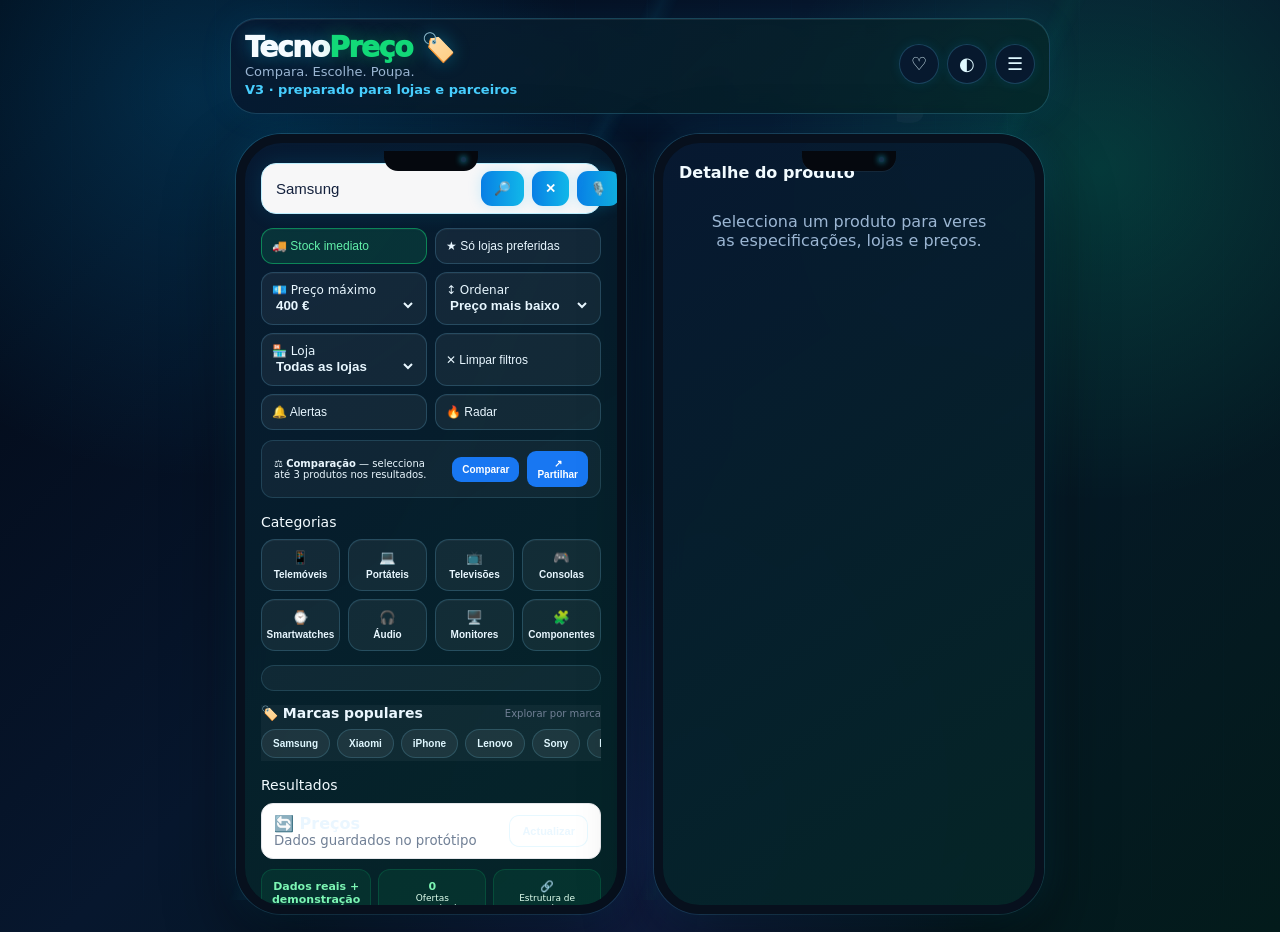
<file: Index.html>
<!doctype html>
<html lang="pt-PT">
<head>
<meta name="description" content="TecnoPreço — compara preços de tecnologia em Portugal e encontra as melhores oportunidades em smartphones, computadores, gaming, áudio e acessórios.">
<meta name="robots" content="index,follow,max-image-preview:large">
<meta name="author" content="TecnoPreço">
<meta property="og:type" content="website">
<meta property="og:title" content="TecnoPreço — Comparador de preços de tecnologia">
<meta property="og:description" content="Compara preços de tecnologia em Portugal e encontra as melhores oportunidades.">
<meta name="twitter:card" content="summary">
<link rel="canonical" href="https://www.tecnopreco.pt/">
<script type="application/ld+json">{"@context":"https://schema.org","@type":"WebSite","name":"TecnoPreço","url":"https://www.tecnopreco.pt/","description":"Comparador de preços de tecnologia em Portugal","potentialAction":{"@type":"SearchAction","target":"https://www.tecnopreco.pt/?q={search_term_string}","query-input":"required name=search_term_string"}}</script>

<meta charset="utf-8"><meta name="viewport" content="width=device-width,initial-scale=1">
<title>TecnoPreço — Comparador V3</title>
<style>
*{box-sizing:border-box}body{margin:0;font-family:Inter,system-ui,-apple-system,Segoe UI,sans-serif;color:#14213d;background:linear-gradient(135deg,#eef6ff,#fff1f7 55%,#effff8);padding:18px}.app{max-width:1180px;margin:auto}.top{display:flex;align-items:center;justify-content:space-between;margin-bottom:14px}.logo{font-size:28px;font-weight:950;letter-spacing:-1.2px}.logo span{color:#16a05d}.tag{color:#64748b;font-size:13px}.actions{display:flex;gap:8px}.round{width:40px;height:40px;border:1px solid #e4e9f1;background:#fff;border-radius:50%;cursor:pointer;font-size:18px}.layout{display:grid;grid-template-columns:minmax(0,1fr) minmax(0,1fr);gap:18px}.panel{background:#fff;border:1px solid #e6eaf0;border-radius:28px;padding:20px;box-shadow:0 18px 50px #253a5d18;min-height:720px}.search{display:flex;gap:8px;border:1px solid #dfe5ee;border-radius:15px;padding:7px;margin-bottom:14px}.search{position:relative}.search input{flex:1;border:0;outline:0;font-size:15px;padding:7px}.suggestions{position:absolute;left:7px;right:58px;top:55px;background:#fff;border:1px solid #dfe5ee;border-radius:12px;box-shadow:0 12px 30px #20365c20;z-index:20;overflow:hidden;display:none}.suggestion{display:flex;align-items:center;gap:8px;padding:9px 11px;border-bottom:1px solid #edf0f4;cursor:pointer;font-size:11px}.suggestion:last-child{border-bottom:0}.suggestion:hover{background:#f5f8ff}.suggestion-icon{font-size:18px}.suggestion small{display:block;color:#718096;font-size:9px;margin-top:2px}.btn{border:0;border-radius:11px;padding:10px 13px;background:linear-gradient(90deg,#1877f2,#685df7);color:#fff;font-weight:800;cursor:pointer}.section-title{font-size:14px;margin:16px 0 9px}.filters{display:grid;grid-template-columns:1fr 1fr;gap:8px}.filter{border:1px solid #e3e8ef;background:#fff;border-radius:12px;padding:10px;text-align:left;cursor:pointer;font-size:12px}.filter.active{background:#ecf8f2;border-color:#a8e2c4;color:#087b4a}.filter select{width:100%;border:0;background:transparent;font-weight:700;color:#26364e;outline:0}.cats{display:grid;grid-template-columns:repeat(4,1fr);gap:8px}.cat{border:1px solid #e6eaf0;background:#fff;border-radius:14px;padding:10px 4px;cursor:pointer;color:#30425f}.cat b{display:block;font-size:10px;margin-top:4px}.cat:hover,.product:hover{transform:translateY(-1px);box-shadow:0 7px 20px #22385c12}.results-head{display:flex;justify-content:space-between;align-items:center;margin-top:16px}.count{font-size:12px;color:#66758d}.results{display:grid;gap:9px;margin-top:9px}.product{width:100%;display:grid;grid-template-columns:64px 1fr 32px;gap:10px;border:1px solid #e9edf3;background:#fff;border-radius:15px;padding:9px;cursor:pointer;text-align:left;transition:.15s}.pic{display:grid;place-items:center;background:linear-gradient(145deg,#eaf3ff,#fff0f7);border-radius:11px;font-size:30px;min-height:64px}.name{font-weight:900;font-size:13px}.price{font-size:18px;font-weight:950;margin-top:4px}.store{font-size:10px;color:#718096;margin-top:3px}.badge{display:inline-block;margin-top:5px;background:#dff8ec;color:#087c4b;border-radius:99px;padding:3px 7px;font-size:8px;font-weight:900}.heart{font-size:21px;color:#8090a7;align-self:start}.heart.on{color:#e33c69}.empty{padding:30px;text-align:center;color:#718096}.detail-top{display:flex;gap:8px;align-items:center}.back{border:0;background:#f3f6fa;border-radius:10px;padding:9px;cursor:pointer}.hero{background:linear-gradient(135deg,#e9f4ff,#fff0f7);border-radius:20px;padding:20px;text-align:center;margin-top:10px}.phone{font-size:86px}.hero h2{margin:5px 0;font-size:22px}.rating{margin-top:7px}.stars{color:#f2ad00}.specs{display:grid;grid-template-columns:1fr 1fr;gap:8px}.spec{background:#f7f9fc;border-radius:12px;padding:10px;font-size:10px}.spec strong{display:block;font-size:13px;margin-top:3px}.shops{border:1px solid #e8ecf1;border-radius:14px;overflow:hidden}.shop{display:grid;grid-template-columns:1.3fr .8fr .7fr;align-items:center;padding:10px;border-bottom:1px solid #e8ecf1;font-size:11px}.shop:last-child{border:0}.shop strong{font-size:13px}.shop button{justify-self:end;border:0;border-radius:9px;padding:7px 9px;background:#147af3;color:#fff;font-weight:800;cursor:pointer;font-size:10px}.notice{margin-top:12px;display:grid;grid-template-columns:repeat(3,1fr);gap:7px}.notice div{border-radius:12px;padding:10px;text-align:center;font-size:9px;background:#f1fbf6}.notice b{display:block;font-size:11px}.toast{position:fixed;bottom:20px;left:50%;transform:translateX(-50%);background:#16233a;color:#fff;padding:11px 15px;border-radius:12px;font-size:12px;display:none;z-index:5} .market-note{margin:10px 0;padding:9px 11px;border-radius:10px;background:#eef5ff;color:#24507f;font-size:11px;font-weight:700}.product-actions{display:flex;gap:8px;flex-wrap:wrap;margin-top:10px}.primary-shop{display:inline-block;text-decoration:none;border-radius:10px;padding:9px 12px;background:#147af3;color:#fff;font-weight:900;font-size:11px}.secondary{border:1px solid #dce4ee;background:#fff;color:#26364e;border-radius:10px;padding:9px 12px;font-weight:800;font-size:11px;cursor:pointer}.history{margin-top:14px;border:1px solid #e8ecf1;border-radius:14px;padding:12px;background:#fbfcfe}.history b{font-size:12px}.history p{margin:5px 0 0;color:#718096;font-size:10px;line-height:1.4}
.price-chart{margin-top:10px;height:120px;border:1px solid #e8ecf1;border-radius:10px;padding:10px;display:flex;align-items:flex-end;gap:7px;background:#fff}
.price-bar{flex:1;min-width:8px;border-radius:6px 6px 2px 2px;background:linear-gradient(180deg,#1877f2,#685df7);position:relative}
.price-bar span{position:absolute;bottom:calc(100% + 4px);left:50%;transform:translateX(-50%);font-size:8px;white-space:nowrap;color:#53627a}
.price-chart-label{font-size:9px;color:#718096;margin-top:5px;text-align:center}
.alert-box{margin-top:10px;border:1px solid #dce8ff;border-radius:12px;padding:11px;background:#f6f9ff}
.alert-row{display:flex;gap:7px;margin-top:8px}.alert-row input{flex:1;border:1px solid #dbe2ec;border-radius:9px;padding:8px;font-size:11px;min-width:0}.alert-row button{border:0;border-radius:9px;background:#1877f2;color:#fff;font-weight:800;padding:8px 10px;cursor:pointer;font-size:10px}
.product-image{height:150px;border-radius:18px;background:linear-gradient(135deg,#eef5ff,#f8f2ff);display:flex;align-items:center;justify-content:center;position:relative;margin-bottom:10px;border:1px solid #e6eaf0}.product-image .big-icon{font-size:68px;filter:drop-shadow(0 8px 10px #1b31531c)}
.brand-chips{display:flex;flex-wrap:wrap;gap:7px}.brand-chip{border:1px solid #e0e6ef;background:#f8fafc;border-radius:999px;padding:8px 11px;color:#30425f;font-weight:800;font-size:10px;cursor:pointer}.brand-chip:hover{background:#eef5ff;border-color:#bcd5ff;color:#1769d2}.search-suggestion{margin:-6px 0 10px;color:#718096;font-size:10px}.search-suggestion b{color:#1877f2}.offer-best{background:#ecf8f2}.offer-type{display:block;font-size:9px;color:#718096;margin-top:2px}.price-change{display:inline-block;margin-top:5px;padding:4px 7px;border-radius:8px;font-size:10px;font-weight:900}.price-down{background:#eaf8f0;color:#087b4a}.price-up{background:#fff1f1;color:#c33}.price-same{background:#f2f5f8;color:#66758d}.deal-badge{display:inline-block;margin-top:5px;padding:4px 7px;border-radius:8px;background:#fff7df;color:#8a6500;font-size:10px;font-weight:900}.savings{margin-top:10px;border:1px solid #bfe7d0;border-radius:12px;padding:10px;background:#f0fbf5;display:flex;flex-direction:column;gap:3px}.savings b{font-size:12px;color:#087b4a}.savings span{font-size:10px;color:#617286}.shop-link{justify-self:end;display:inline-block;text-decoration:none;border-radius:9px;padding:7px 9px;background:#147af3;color:#fff;font-weight:800;font-size:10px}.mobile-only{display:none}
@media(max-width:800px){body{padding:10px}.layout{grid-template-columns:1fr}.panel{min-height:auto;border-radius:22px}.detail-panel{display:none}.mobile-only{display:block}.cats{grid-template-columns:repeat(4,1fr)}.top .tag{display:none}}
.price-down,.price-up,.price-same{margin:10px 0;padding:10px 11px;border-radius:11px;font-size:11px;font-weight:900}.price-down{background:#ecf8f2;color:#087b4a;border:1px solid #b7e5cb}.price-up{background:#fff4f4;color:#b42318;border:1px solid #f0caca}.price-same{background:#f5f7fa;color:#64748b;border:1px solid #e2e7ee}

.home-block{margin:14px 0 2px}.home-head{display:flex;justify-content:space-between;align-items:center;margin-bottom:8px}.home-head b{font-size:14px}.home-head span{font-size:10px;color:#718096}.home-grid{display:grid;grid-template-columns:repeat(2,1fr);gap:8px}.home-card{border:1px solid #e6eaf0;border-radius:14px;background:#fff;padding:10px;text-align:left;cursor:pointer;min-width:0}.home-card:hover{transform:translateY(-1px);box-shadow:0 7px 20px #22385c12}.home-card .hc-icon{font-size:25px;float:left;margin-right:8px}.home-card strong{display:block;font-size:11px;white-space:nowrap;overflow:hidden;text-overflow:ellipsis}.home-card small{display:block;color:#718096;font-size:9px;margin-top:3px}.home-card .hc-price{font-size:13px;font-weight:900;margin-top:6px}.brand-row{display:flex;gap:7px;overflow:auto;padding-bottom:3px}.brand-chip{border:1px solid #e3e8ef;background:#fff;border-radius:20px;padding:8px 11px;white-space:nowrap;font-size:10px;font-weight:800;cursor:pointer}.brand-chip:hover{background:#f4f8ff}
.compare-bar{display:flex;justify-content:space-between;gap:8px;align-items:center;margin:10px 0;padding:10px 12px;border:1px solid #dbe7ff;border-radius:12px;background:#f6f9ff;font-size:10px}.compare-bar button{border:0;border-radius:9px;background:#1877f2;color:#fff;padding:7px 10px;font-weight:800;font-size:10px;cursor:pointer}.compare-panel{margin-top:12px;border:1px solid #e5eaf1;border-radius:16px;padding:12px;background:#fff}.compare-grid{display:grid;grid-template-columns:repeat(3,1fr);gap:8px}.compare-card{border:1px solid #e5eaf1;border-radius:12px;padding:9px;font-size:10px}.compare-card strong{display:block;font-size:11px;margin-bottom:6px}.compare-price{font-size:14px;font-weight:900}.compare-spec{display:flex;justify-content:space-between;border-top:1px solid #edf0f4;padding:5px 0}.compare-actions{display:flex;gap:6px;margin-top:8px}.compare-actions button{border:1px solid #dce4ee;background:#fff;border-radius:8px;padding:6px 8px;font-size:9px;font-weight:800;cursor:pointer}.compare-mini{display:inline-block;margin-top:6px;border:1px solid #1877f2;color:#1877f2;background:#fff;border-radius:7px;padding:4px 7px;font-size:9px;font-weight:900;cursor:pointer}.compare-mini:hover{background:#eef5ff}.offer-best{border:2px solid #1877f2!important;background:#f6f9ff}.offer-tag{display:inline-block;margin-top:4px;padding:3px 6px;border-radius:6px;background:#e9f7ef;color:#187a45;font-size:9px;font-weight:900}.offer-delivery{font-size:9px;color:#657184}.offer-saving{font-size:9px;color:#187a45;font-weight:800}.shop-link{display:inline-block;margin-top:4px}.offer-head{display:flex;align-items:center;gap:6px}.offer-rank{font-size:9px;font-weight:900;color:#1877f2}.compare-summary{margin:9px 0;padding:10px;border-radius:10px;background:#f7fafc;border:1px solid #e4eaf1}.compare-summary span{display:block;margin-top:3px;color:#657184;font-size:9px}.compare-table{width:100%;border-collapse:separate;border-spacing:0;font-size:10px;margin-top:10px;overflow:hidden;border:1px solid #e5eaf1;border-radius:12px}.compare-table th,.compare-table td{padding:9px 8px;border-bottom:1px solid #edf0f4;text-align:left;vertical-align:top}.compare-table th{background:#f7f9fc;font-size:11px;min-width:150px}.compare-table th:first-child,.compare-table td:first-child{font-weight:800;background:#fbfcfe;min-width:110px}.compare-table tr:last-child td{border-bottom:0}.compare-table .best-value{color:#137333;font-weight:900}.compare-head{display:flex;justify-content:space-between;align-items:center;gap:8px}.compare-count{font-size:9px;color:#667085;font-weight:800}.compare-note{margin:8px 0;font-size:9px;color:#667085}.compare-actions-top{display:flex;gap:6px;flex-wrap:wrap;margin-top:8px}.compare-actions-top button{border:1px solid #dce4ee;background:#fff;border-radius:8px;padding:6px 9px;font-size:9px;font-weight:800;cursor:pointer}.compare-actions-top button.primary{background:#1877f2;color:#fff;border-color:#1877f2}@media(max-width:600px){.compare-grid{grid-template-columns:1fr}.compare-table{font-size:9px;display:block;overflow-x:auto;white-space:normal}.compare-table th,.compare-table td{min-width:125px}.compare-table th:first-child,.compare-table td:first-child{position:sticky;left:0;z-index:1}}
.compare-summary{margin:8px 0 10px;padding:10px 12px;border:1px solid #dce8ff;border-radius:11px;background:#f7faff;display:flex;justify-content:space-between;gap:10px;align-items:center;font-size:10px}.compare-summary b{font-size:11px}.compare-summary span{color:#667085}@media(max-width:600px){.compare-summary{display:block}.compare-summary span{display:block;margin-top:3px}}.profile-card{margin:10px 0;padding:16px;border:1px solid #e1e8f2;border-radius:14px;background:#fff}.profile-card h2{margin:0 0 4px;font-size:18px}.profile-card p{margin:0 0 14px;color:#667085;font-size:11px}.profile-grid{display:grid;gap:10px}.profile-grid label{font-size:10px;font-weight:800;color:#475467}.profile-grid input,.profile-grid select{width:100%;margin-top:5px;border:1px solid #d8dee8;border-radius:9px;padding:10px;font-size:11px;background:#fff}.profile-actions{display:flex;gap:8px;margin-top:12px;flex-wrap:wrap}.profile-actions button{border:0;border-radius:9px;padding:10px 12px;font-weight:800;cursor:pointer}.profile-primary{background:#1877f2;color:#fff}.profile-secondary{background:#eef2f7;color:#344054}.profile-note{margin-top:10px;font-size:10px;color:#667085}.dark-mode .profile-card{background:#111827;border-color:#273244}.dark-mode .profile-grid input,.dark-mode .profile-grid select{background:#0f172a;color:#fff;border-color:#344054}.dark-mode .profile-secondary{background:#1f2937;color:#e5e7eb}
.menu-overlay{position:fixed;inset:0;background:rgba(15,23,42,.35);display:none;align-items:flex-start;justify-content:flex-end;padding:70px 18px 18px;z-index:1000}.menu-overlay.open{display:flex}.menu-card{width:min(320px,calc(100vw - 36px));background:#fff;border:1px solid #e3e8ef;border-radius:16px;box-shadow:0 18px 50px rgba(15,23,42,.2);padding:10px}.menu-head{display:flex;align-items:center;justify-content:space-between;padding:8px 8px 10px;border-bottom:1px solid #edf0f4;margin-bottom:6px}.menu-head strong{font-size:14px}.menu-head button{border:0;background:transparent;font-size:16px;cursor:pointer}.menu-card>button{display:block;width:100%;text-align:left;border:0;background:#fff;padding:12px 10px;border-radius:9px;font-size:11px;font-weight:800;cursor:pointer}.menu-card>button:hover{background:#f5f8fc}.menu-sep{height:1px;background:#edf0f4;margin:5px 0}.menu-info{padding:8px 10px;font-size:10px;font-weight:800;color:#667085}.user-panel{margin:10px 0;padding:12px;border:1px solid #e1e8f2;border-radius:14px;background:linear-gradient(135deg,#f8fbff,#fff)}.user-panel h3{margin:0;font-size:13px}.user-panel p{margin:3px 0 10px;font-size:10px;color:#667085}.user-stats{display:grid;grid-template-columns:repeat(3,1fr);gap:7px}.user-stat{border:1px solid #e6ebf2;border-radius:10px;padding:9px 6px;text-align:center;background:#fff;cursor:pointer}.user-stat b{display:block;font-size:16px}.user-stat span{font-size:9px;color:#667085}.user-stat.alert b{color:#d97706}.dark-mode .user-panel{background:#111827;border-color:#334155}.dark-mode .user-stat{background:#0f172a;border-color:#334155}.dark-mode .user-stat span,.dark-mode .user-panel p{color:#94a3b8}.menu-info small{font-weight:500}.dark-mode{background:#0f172a!important;color:#e5e7eb}.dark-mode .panel,.dark-mode .home-block,.dark-mode .compare-bar,.dark-mode .filter,.dark-mode input,.dark-mode select,.dark-mode .cat,.dark-mode .brand-chip{background:#111827!important;color:#e5e7eb!important;border-color:#334155!important}.dark-mode .tag,.dark-mode .count,.dark-mode .compare-note,.dark-mode small{color:#94a3b8!important}.dark-mode .results-head,.dark-mode .section-title,.dark-mode .home-head{color:#e5e7eb}.dark-mode .notice{background:#172033;border-color:#334155}.dark-mode .menu-card{background:#111827;color:#e5e7eb}.dark-mode .menu-card button{color:#e5e7eb}.dark-mode .suggestions{background:#111827;border-color:#334155}.dark-mode .suggestion{border-color:#334155}.dark-mode .detail-panel{background:#111827}.dark-mode .empty{color:#94a3b8}<style>@media print{body{background:#fff!important}.top,.filters,.cats,.compare-bar,.home-block,.results-head,.notice,.detail-top,.back,.compare-actions-top{display:none!important}.layout{display:block!important}.panel{box-shadow:none!important;border:0!important}.detail-panel{display:block!important}.compare-panel{border:0!important}.compare-table{font-size:11px!important}.compare-table th,.compare-table td{padding:8px!important}}<style>.breadcrumb{font-size:12px;color:#718096;margin:4px 0 10px}.trust-row{display:flex;gap:7px;flex-wrap:wrap;margin:8px 0 12px}.trust-row span{background:#f4f7fb;border:1px solid #e6ebf2;border-radius:999px;padding:6px 9px;font-size:10px;color:#52606d}.product-image{min-height:170px}.hero{position:relative}.hero h2{font-size:22px;line-height:1.18;margin:10px 0 6px}.offer-rank{font-size:9px}.shops .shop{transition:.15s}.shops .shop:hover{transform:translateY(-1px);box-shadow:0 4px 14px rgba(0,0,0,.07)}
.preferred-store-product{border:1px solid #f0c75e!important;box-shadow:0 3px 14px rgba(240,199,94,.16)}
.preferred-store-badge{display:inline-block;margin-top:5px;padding:3px 7px;border-radius:999px;background:#fff4d6;color:#8a6100;font-size:10px;font-weight:800}
.filter.preferred-active{background:#fff4d6;color:#8a6100;border-color:#e6bd4f}

.recommend-box{margin:10px 0;padding:12px;border:1px solid #f0d58a;border-radius:14px;background:#fffaf0;display:grid;grid-template-columns:1fr auto;gap:3px 10px;align-items:center}.recommend-box b{grid-column:1/-1;font-size:11px;color:#8a6100}.recommend-box span{font-size:11px;font-weight:700}.recommend-box strong{font-size:19px}.recommend-box small{font-size:10px;color:#718096}.dark-mode .recommend-box{background:#2b2719;border-color:#66572a}.dark-mode .recommend-box b{color:#f3ce67}

.offer-source{display:block;margin-top:4px;font-size:11px;font-weight:600}
.source-fresh{opacity:.9}.source-warn{opacity:.78}.source-stale{opacity:.65}

/* TecnoPreço — identidade visual futurista baseada na nova maquete */
:root{--tp-blue:#087fe5;--tp-cyan:#18d7ff;--tp-green:#12d978;--tp-dark:#071326;--tp-panel:rgba(10,24,48,.88);--tp-line:rgba(92,214,255,.22)}
html{background:#020713}
body{color:#edf7ff;background:radial-gradient(circle at 15% 10%,rgba(0,174,255,.20),transparent 28%),radial-gradient(circle at 86% 18%,rgba(0,255,157,.15),transparent 25%),radial-gradient(circle at 50% 90%,rgba(83,62,255,.18),transparent 34%),linear-gradient(135deg,#020713 0%,#07172e 45%,#031b1b 100%);min-height:100vh;position:relative;overflow-x:hidden}
body:before{content:"";position:fixed;inset:0;pointer-events:none;opacity:.34;background:linear-gradient(115deg,transparent 0 38%,rgba(30,209,255,.16) 39%,transparent 40% 62%,rgba(22,226,142,.10) 63%,transparent 64%),repeating-linear-gradient(90deg,transparent 0 70px,rgba(96,214,255,.035) 71px 72px)}
body:after{content:"TECNO PREÇO";position:fixed;left:50%;top:8px;transform:translateX(-50%);font-size:clamp(42px,8vw,112px);font-weight:950;letter-spacing:-5px;color:rgba(255,255,255,.035);white-space:nowrap;pointer-events:none}
.app{max-width:1240px;position:relative;z-index:1}
.top{padding:12px 14px 16px;margin-bottom:16px;border:1px solid var(--tp-line);border-radius:24px;background:linear-gradient(135deg,rgba(7,24,48,.88),rgba(4,39,39,.74));box-shadow:0 0 35px rgba(0,178,255,.08),inset 0 1px 0 rgba(255,255,255,.07);backdrop-filter:blur(14px)}
.logo{color:#f5fbff;text-shadow:0 0 18px rgba(24,215,255,.35)}.logo span{color:var(--tp-green);text-shadow:0 0 18px rgba(18,217,120,.35)}.tag{color:#9bb6d3}.top .tag[style]{color:#48cfff!important}
.round{background:rgba(8,25,48,.88);border-color:var(--tp-line);color:#dff8ff;box-shadow:0 0 12px rgba(0,183,255,.10)}
.layout{gap:18px}
.panel{background:linear-gradient(145deg,rgba(8,25,48,.92),rgba(5,31,37,.88));border-color:var(--tp-line);box-shadow:0 20px 60px rgba(0,0,0,.35),0 0 30px rgba(0,177,255,.06);backdrop-filter:blur(15px);color:#eaf6ff}
.search{background:rgba(255,255,255,.97);border-color:#bdefff;box-shadow:0 0 20px rgba(0,190,255,.12)}
.search input{color:#14213d;background:transparent}
.btn{background:linear-gradient(90deg,#087fe5,#11b8e9);box-shadow:0 0 14px rgba(0,183,255,.18)}
.section-title,.results-head{color:#f2fbff}.count{color:#9bb6d3}
.filter,.cat{background:rgba(255,255,255,.055);border-color:rgba(120,216,255,.20);color:#e8f7ff;box-shadow:inset 0 1px 0 rgba(255,255,255,.035)}
.filter select{color:#e8f7ff}.filter select option{color:#14213d}.filter.active{background:rgba(18,217,120,.13);border-color:rgba(18,217,120,.5);color:#62f1aa}
.cat:hover,.product:hover{box-shadow:0 0 22px rgba(0,198,255,.15)}
.product{background:linear-gradient(145deg,rgba(255,255,255,.095),rgba(255,255,255,.045));border-color:rgba(120,216,255,.18);color:#f0f8ff}.pic{background:linear-gradient(145deg,rgba(10,126,229,.25),rgba(18,217,120,.14));border:1px solid rgba(92,214,255,.18)}.store{color:#9bb6d3}.price{color:#5df0a4}.heart{color:#a9c4da}
.badge{background:rgba(18,217,120,.17);color:#63f2a8;border:1px solid rgba(18,217,120,.28)}
.home-block,.compare-bar,.user-panel,.recent-block,.history,.alert-box,.market-note{background:rgba(255,255,255,.045)!important;border-color:rgba(120,216,255,.16)!important;color:#eaf7ff}
.brand-chip{background:rgba(255,255,255,.06);border-color:rgba(120,216,255,.18);color:#dff7ff}.brand-chip:hover{background:rgba(0,183,255,.13);border-color:#39d8ff;color:#fff}
.detail-top b{color:#f2fbff}.empty{color:#9bb6d3}.back,.secondary{background:rgba(255,255,255,.07);border-color:rgba(120,216,255,.18);color:#eaf7ff}.hero{background:radial-gradient(circle at 50% 30%,rgba(0,196,255,.18),transparent 45%),linear-gradient(135deg,rgba(11,65,103,.62),rgba(11,67,51,.45));border-color:rgba(92,214,255,.22)}
.spec{background:rgba(255,255,255,.055);color:#dceeff}.shops{border-color:rgba(120,216,255,.18)}.shop{border-color:rgba(120,216,255,.12);color:#e7f5ff}.shop button,.primary-shop{background:linear-gradient(90deg,#087fe5,#11aee9);box-shadow:0 0 12px rgba(0,183,255,.16)}
.notice div{background:rgba(18,217,120,.08);border:1px solid rgba(18,217,120,.16);color:#dfffee}.notice b{color:#7cf6b4}.price-chart{background:rgba(255,255,255,.045);border-color:rgba(120,216,255,.18)}.price-bar{background:linear-gradient(180deg,#17d6ff,#087fe5)}
.menu-overlay{background:rgba(0,5,15,.72)!important;backdrop-filter:blur(8px)}.menu-card{background:linear-gradient(145deg,#081a33,#052a2c)!important;border-color:rgba(92,214,255,.25)!important;box-shadow:0 0 45px rgba(0,170,255,.18)!important;color:#eaf7ff}.menu-card button{color:#eaf7ff!important}.menu-info{color:#8feaff!important}
@media(max-width:760px){body{padding:10px}.top{border-radius:18px}.panel{border-radius:22px}.layout{grid-template-columns:1fr}.detail-panel{min-height:560px}.logo{font-size:24px}body:after{font-size:42px;top:16px}}

.store-logo{display:inline-flex;align-items:center;justify-content:center;width:30px;height:30px;border-radius:9px;margin-right:7px;vertical-align:middle;font-weight:950;font-size:9px;letter-spacing:-.4px;color:#fff;box-shadow:0 4px 12px rgba(0,0,0,.14);flex:0 0 30px}.store-logo.worten{background:linear-gradient(135deg,#e30613,#ff5a63)}.store-logo.fnac{background:linear-gradient(135deg,#111827,#334155)}.store-logo.pcdiga{background:linear-gradient(135deg,#e30613,#ffb000)}.store-logo.globaldata{background:linear-gradient(135deg,#ff6a00,#ffb000)}.store-logo.auchan{background:linear-gradient(135deg,#e30613,#e83b66)}.store-logo.amazon{background:linear-gradient(135deg,#111827,#f59e0b)}.store-logo.market{font-size:8px;border:1px solid rgba(255,255,255,.35);background:linear-gradient(135deg,#475569,#0f172a)}.offer-head{display:flex;align-items:center;gap:4px}.source-row>span:first-child,.shop>span:first-child{display:flex;align-items:center}.store-filter-logo{display:inline-flex;align-items:center;gap:6px}
</style></style></style><style>
/* TecnoPreço — correcção visual: maquete em dois ecrãs/telemóveis */
.app{max-width:900px;margin:0 auto}
.layout{grid-template-columns:390px 390px;justify-content:center;gap:28px;align-items:start}
.panel{width:390px;height:780px;min-height:780px;max-height:780px;overflow:auto;position:relative;border:9px solid #07101d;border-radius:46px;padding:20px 16px 28px;background:linear-gradient(145deg,rgba(7,25,49,.97),rgba(5,38,39,.95));box-shadow:0 28px 70px rgba(0,0,0,.48),0 0 0 1px rgba(110,220,255,.20),0 0 34px rgba(0,190,255,.14);scrollbar-width:thin}
.panel:before{content:"";position:absolute;top:8px;left:50%;transform:translateX(-50%);width:94px;height:20px;border-radius:0 0 14px 14px;background:#05080e;z-index:5;box-shadow:0 1px 0 rgba(255,255,255,.05)}
.panel:after{content:"";position:absolute;top:14px;left:calc(50% + 30px);width:5px;height:5px;border-radius:50%;background:#16324b;box-shadow:0 0 6px #18d7ff;z-index:6}
.detail-panel{display:block}
.top{max-width:820px;margin:0 auto 20px;border-radius:26px}
.product{grid-template-columns:54px 1fr 28px}
.pic{width:44px;height:68px;min-height:68px;margin:auto;border-radius:9px;background:linear-gradient(145deg,#0a1a31,#102d46);border:2px solid rgba(120,216,255,.35);box-shadow:inset 0 0 0 2px rgba(255,255,255,.04),0 8px 16px rgba(0,0,0,.25);font-size:20px;position:relative}
.pic:after{content:"";position:absolute;top:5px;left:50%;transform:translateX(-50%);width:13px;height:3px;border-radius:3px;background:rgba(255,255,255,.22)}
.product-image{height:210px;min-height:210px;border-radius:30px;background:radial-gradient(circle at 50% 25%,rgba(24,215,255,.22),transparent 38%),linear-gradient(145deg,#071326,#0a2730);border:2px solid rgba(120,216,255,.25);position:relative;overflow:hidden}
.product-image:before{content:"";width:112px;height:190px;border-radius:25px;position:absolute;left:50%;top:10px;transform:translateX(-50%);background:linear-gradient(145deg,#17283d,#050b13);border:4px solid #27394d;box-shadow:0 18px 30px rgba(0,0,0,.45),inset 0 0 0 2px rgba(255,255,255,.06)}
.product-image:after{content:"";position:absolute;width:30px;height:5px;border-radius:5px;background:#05080d;left:50%;top:18px;transform:translateX(-50%)}
.product-image .big-icon{font-size:38px;position:relative;z-index:2;filter:drop-shadow(0 6px 8px rgba(0,0,0,.4));margin-top:4px}
@media(max-width:850px){.app{max-width:100%}.layout{grid-template-columns:minmax(0,390px);gap:18px}.panel{width:min(390px,calc(100vw - 20px));margin:auto}.detail-panel{display:block}}
</style></head>
<body><div class="app">
<header class="top"><div><div class="logo">Tecno<span>Preço</span> 🏷️</div><div class="tag">Compara. Escolhe. Poupa.</div><div class="tag" style="margin-top:3px;color:#1877f2;font-weight:800">V3 · preparado para lojas e parceiros</div></div><div class="actions"><button class="round" onclick="showFavs()" title="Favoritos">♡</button><button class="round" onclick="toggleTheme()" title="Modo escuro">◐</button><button class="round" onclick="toggleMenu()" title="Menu">☰</button></div></header>
<div class="layout">
<section class="panel"><div class="search"><input id="search" placeholder="Ex.: Samsung até 400 euros" value="Samsung"><button class="btn" onclick="apply()">🔎</button><button class="btn" onclick="clearSearch()" title="Limpar pesquisa" aria-label="Limpar pesquisa">✕</button><button id="voiceBtn" class="btn voice-btn" onclick="startVoiceSearch()" title="Pesquisar por voz" aria-label="Pesquisar por voz">🎙️</button><button class="btn" onclick="shareSearch()" title="Partilhar pesquisa" aria-label="Partilhar pesquisa">↗</button><div id="suggestions" class="suggestions"></div></div>
<div class="filters"><button id="stockBtn" class="filter active" onclick="toggleStock()">🚚 Stock imediato</button><button id="preferredBtn" class="filter" onclick="togglePreferredOnly()">★ Só lojas preferidas</button><label class="filter">💶 Preço máximo<select id="maxPrice" onchange="apply()"><option value="9999">Sem limite</option><option value="300">300 €</option><option value="400" selected>400 €</option><option value="600">600 €</option><option value="1000">1 000 €</option></select></label><label class="filter">↕️ Ordenar<select id="sort" onchange="apply()"><option value="price">Preço mais baixo</option><option value="high">Preço mais alto</option><option value="popular">Mais vendidos / populares</option><option value="deal">🔥 Oportunidade</option><option value="name">Nome</option></select></label><label class="filter">🏪 Loja<select id="storeFilter" onchange="apply()"><option value="all">Todas as lojas</option><option value="Worten">Worten</option><option value="Worten Marketplace">Worten Marketplace</option><option value="Fnac">FNAC</option><option value="PCDIGA">PCDIGA</option><option value="Globaldata">Globaldata</option><option value="Auchan">Auchan</option><option value="Amazon.es">Amazon.es</option><option value="FNAC Marketplace">FNAC Marketplace</option><option value="PCDIGA Marketplace">PCDIGA Marketplace</option></select></label><button class="filter" onclick="clearFilters()">✕ Limpar filtros</button><button class="filter" onclick="showAlerts()">🔔 Alertas</button><button class="filter" onclick="showRadar()">🔥 Radar</button></div>
<div class="compare-bar" id="compareBar"><span>⚖️ <b>Comparação</b> — selecciona até 3 produtos nos resultados.</span><button onclick="showCompare()">Comparar</button><button onclick="shareComparison()">↗ Partilhar</button></div><div class="section-title">Categorias</div><div class="cats">
<button class="cat" onclick="category('Telemóveis')">📱<b>Telemóveis</b></button>
<button class="cat" onclick="category('Portáteis')">💻<b>Portáteis</b></button>
<button class="cat" onclick="category('Televisões')">📺<b>Televisões</b></button>
<button class="cat" onclick="category('Consolas')">🎮<b>Consolas</b></button>
<button class="cat" onclick="category('Smartwatches')">⌚<b>Smartwatches</b></button>
<button class="cat" onclick="category('Áudio')">🎧<b>Áudio</b></button>
<button class="cat" onclick="category('Monitores')">🖥️<b>Monitores</b></button>
<button class="cat" onclick="category('Componentes')">🧩<b>Componentes</b></button>
</div>
<div id="homeHighlights" class="home-block"></div>
<div id="userPanel" class="user-panel"></div>
<div class="home-block"><div class="home-head"><b>🏷️ Marcas populares</b><span>Explorar por marca</span></div><div class="brand-row"><button class="brand-chip" onclick="brand('Samsung')">Samsung</button><button class="brand-chip" onclick="brand('Xiaomi')">Xiaomi</button><button class="brand-chip" onclick="brand('Apple')">iPhone</button><button class="brand-chip" onclick="brand('Lenovo')">Lenovo</button><button class="brand-chip" onclick="brand('Sony')">Sony</button><button class="brand-chip" onclick="brand('PlayStation')">PlayStation</button></div></div>
<div id="recentSearches" class="home-block recent-block" style="display:none"><div class="home-head"><b>🕘 Pesquisas recentes</b><button class="recent-clear" onclick="clearRecentSearches()">Limpar</button></div><div id="recentSearchList" class="brand-row"></div></div>
<div id="recentProducts" class="home-block recent-block" style="display:none"><div class="home-head"><b>👁️ Vistos recentemente</b><button class="recent-clear" onclick="clearRecentProducts()">Limpar</button></div><div id="recentProductList" class="brand-row"></div></div>
<div class="results-head"><div class="section-title" style="margin:0">Resultados</div><span id="count" class="count"></span></div>
<div id="updateBar" style="display:flex;align-items:center;justify-content:space-between;gap:10px;margin:10px 0;padding:10px 12px;border:1px solid #e5e7eb;border-radius:12px;background:var(--card,#fff)"><span><b>🔄 Preços</b><small id="lastUpdate" style="display:block;color:#718096">Dados guardados no protótipo</small></span><button class="secondary" onclick="refreshPrices()">Actualizar</button></div><div class="notice" style="margin-top:9px"><div><b id="sourceStatus">Dados reais + demonstração</b>Fontes verificadas</div><div><b id="offerCount">0</b>Ofertas comparáveis</div><div><b>🔗</b>Estrutura de parceiros</div></div><div id="results" class="results"></div></section>
<section class="panel detail-panel"><div class="detail-top"><b>Detalhe do produto</b></div><div id="detail" class="empty">Selecciona um produto para veres as especificações, lojas e preços.</div></section>
</div></div>
<div id="menuOverlay" class="menu-overlay" onclick="if(event.target===this)toggleMenu()">
  <div class="menu-card">
    <div class="menu-head"><strong>TecnoPreço</strong><button onclick="toggleMenu()">✕</button></div>
    <button onclick="goHome();toggleMenu()">🏠 Início</button>
    <button onclick="showFavs();toggleMenu()">♡ Favoritos</button>
    <button onclick="showCompare();toggleMenu()">⚖️ Comparar produtos</button>
    <button onclick="showAlerts();toggleMenu()">🔔 Alertas de preço <span id="menuAlertCount"></span></button>
    <button onclick="showAlerts();toggleMenu()">📌 Centro de oportunidades</button>
    <button onclick="document.getElementById('search').focus();toggleMenu()">🔎 Pesquisar produtos</button>
    <button onclick="showStores();toggleMenu()">🏪 As minhas lojas</button>
    <button onclick="radarDeals();toggleMenu()">🔥 Radar de preços</button>
    <button onclick="showSources();toggleMenu()">🔗 Fontes de preços</button>
    <button onclick="showAdmin();toggleMenu()">🛠️ Painel técnico</button>
    <button onclick="showStats();toggleMenu()">📊 A minha actividade</button><button onclick="showAbout();toggleMenu()">ℹ️ Sobre o TecnoPreço</button>
    <button onclick="showShortcuts();toggleMenu()">⌨️ Atalhos</button>
    <button onclick="showData();toggleMenu()">💾 Os meus dados</button>
    <div class="menu-sep"></div>
    <div class="menu-info">TecnoPreço V3<br><small>Compara. Escolhe. Poupa.</small></div>
  </div>
</div>
<div id="toast" class="toast"></div>
<script>
const userAuth={status:'unauthenticated',user:null,expiresAt:null};
function setAuthSession(data){
 userAuth.status=data&&data.accessToken?'authenticated':'unauthenticated';
 userAuth.user=data&&data.user||null;
 userAuth.expiresAt=data&&data.expiresAt||null;
 try{localStorage.setItem('tecnopreco-auth-state',JSON.stringify({status:userAuth.status,user:userAuth.user,expiresAt:userAuth.expiresAt}))}catch(e){}
}
function authHeaders(){
 const token=window.tecnoprecoAccessToken||'';
 return token?{'Authorization':'Bearer '+token}:{};
}
async function accountRequest(path,body){
 if(!backendRuntime.enabled||!backendRuntime.baseUrl)throw new Error('Backend ainda não configurado');
 const headers={'Content-Type':'application/json',...authHeaders()};
 const r=await fetch(backendRuntime.baseUrl.replace(/\/$/,'')+path,{method:'POST',headers,body:JSON.stringify(body||{})});
 if(r.status===401){setAuthSession({});throw new Error('Sessão expirada');}
 if(!r.ok)throw new Error('Backend respondeu HTTP '+r.status);
 return r.json();
}
async function registerUser(email,password,name){return accountRequest('/api/v1/auth/register',{email,password,name});}
async function loginUser(email,password){const data=await accountRequest('/api/v1/auth/login',{email,password});if(!data||!data.accessToken)throw new Error('Resposta de login inválida');window.tecnoprecoAccessToken=data.accessToken;setAuthSession(data);return data;}
async function logoutUser(){try{await accountRequest('/api/v1/auth/logout',{})}catch(e){}delete window.tecnoprecoAccessToken;setAuthSession({});}
const integrationConfig={
 version:'1.1',
 backendContract:{version:'1.0',request:{method:'POST',path:'/api/v1/prices/sync',body:['sourceId','requestedAt','products']},response:{ok:true,sourceId:'string',syncedAt:'ISO-8601',offers:'array',accepted:'number',rejected:'number',error:'string|null'},statuses:['prepared','connecting','connected','error','stale']},
 mode:'authorized-feeds',
 note:'Os preços reais só devem ser importados através de APIs, feeds ou acordos autorizados pelas respectivas fontes.',
 refreshIntervalMinutes:60,
 sources:{
  pcdiga:{type:'retailer',status:'prepared',method:'authorized-feed-or-api'},
  worten:{type:'retailer',status:'prepared',method:'authorized-feed-or-api'},
  'worten-marketplace':{type:'marketplace',status:'prepared',method:'authorized-feed-or-api'},
  fnac:{type:'retailer',status:'prepared',method:'authorized-feed-or-api'},
  globaldata:{type:'retailer',status:'prepared',method:'authorized-feed-or-api'},
  auchan:{type:'retailer',status:'prepared',method:'authorized-feed-or-api'},
  amazon:{type:'marketplace',status:'prepared',method:'authorized-feed-or-api'},
  fnacmarket:{type:'marketplace',status:'prepared',method:'authorized-feed-or-api'},
  pcdigamarket:{type:'marketplace',status:'prepared',method:'authorized-feed-or-api'}
 }
};
function offerData(o){return {store:o.store,price:Number(o.price)||0,stock:!!o.stock,delivery:o.delivery||'',url:o.url||'',source:o.source||o.store,sourceType:o.sourceType||'demo',verifiedAt:o.verifiedAt||null,confidence:o.confidence||'demo'};}
function offerFreshness(o){if(!o.verifiedAt)return 'Dados de demonstração';const age=Date.now()-new Date(o.verifiedAt).getTime();if(!Number.isFinite(age))return 'Data de verificação inválida';const mins=Math.round(age/60000);return mins<60?'Verificado há '+mins+' min':mins<1440?'Verificado há '+Math.round(mins/60)+' h':'Verificado há '+Math.round(mins/1440)+' d';}
function validateOffer(o){const n=offerData(o);return n.price>0&&n.store&&n.source&&(!n.verifiedAt||!Number.isNaN(new Date(n.verifiedAt).getTime())?n:true);}
function storeLogo(name){const n=String(name||'').toLowerCase();let cls='market',label='MK';if(n.includes('worten')){cls='worten';label='W'}else if(n.includes('fnac')){cls='fnac';label='FNAC'}else if(n.includes('pcdiga')){cls='pcdiga';label='P'}else if(n.includes('globaldata')){cls='globaldata';label='GD'}else if(n.includes('auchan')){cls='auchan';label='A'}else if(n.includes('amazon')){cls='amazon';label='a'}return `<span class="store-logo ${cls}" title="${name}">${label}</span>`}
const stores=[
{id:'pcdiga',name:'PCDIGA',type:'retailer',affiliate:false},
{id:'worten',name:'Worten',type:'retailer',affiliate:false},
{id:'worten-marketplace',name:'Worten Marketplace',type:'marketplace',affiliate:false},
{id:'fnac',name:'FNAC',type:'retailer',affiliate:false},
{id:'globaldata',name:'Globaldata',type:'retailer',affiliate:false},
{id:'auchan',name:'Auchan',type:'retailer',affiliate:false},
{id:'amazon',name:'Amazon.es',type:'marketplace',affiliate:false},{id:'fnacmarket',name:'FNAC Marketplace',type:'marketplace',affiliate:false},{id:'pcdigamarket',name:'PCDIGA Marketplace',type:'marketplace',affiliate:false}
];
const products=[
{id:1,name:'Samsung Galaxy A56 5G 128 GB',category:'Telemóveis',icon:'📱',spec:['6,7″ Super AMOLED','8 GB','128 GB','5G','50 MP + 12 MP + 5 MP','5 000 mAh'],rating:'4,5',offers:[
 {store:'Worten Marketplace',price:328.00,stock:true,delivery:'Disponível',url:'https://www.worten.pt/produtos/smartphone-samsung-galaxy-a56-5g-6-7-8-gb-128-gb-preto-8368753'},
 {store:'Worten Marketplace',price:330.88,stock:true,delivery:'Disponível',url:'https://www.worten.pt/produtos/smartphone-samsung-galaxy-a56-5g-6-7-dual-sim-8gb-128gb-preto-mrkean-8806095982878'}]},
{id:2,name:'Samsung Galaxy A36 5G 128 GB',category:'Telemóveis',icon:'📱',spec:['6,5″ FHD+','6 GB','128 GB','5G','50 MP + 8 MP + 5 MP','5 000 mAh'],rating:'4,4',offers:[
 {store:'Worten Marketplace',price:299.99,stock:true,delivery:'Disponível',url:'https://www.worten.pt/produtos/galaxy-a36-5g-6gb-128gb-branco-dual-sim-sm-a366-samsung-awesome-white-mrkean-8806095984261'},
 {store:'Worten Marketplace',price:308.52,stock:true,delivery:'Disponível',url:'https://www.worten.pt/produtos/galaxy-a36-5g-6gb-128gb-preto-dual-sim-sm-a366-samsung-awesome-black-mrkean-8806095984087'}]},
{id:3,name:'Samsung Galaxy S24 FE 256 GB',category:'Telemóveis',icon:'📱',spec:['6,7″ Dynamic AMOLED','8 GB','256 GB','5G','50 MP + 12 MP + 8 MP','4 700 mAh'],rating:'4,6',offers:[
 {store:'Worten',price:555.77,stock:true,delivery:'Disponível',url:'https://www.worten.pt/produtos/smartphone-samsung-galaxy-s24-fe-6-7-8-gb-256-gb-grafite-8164354'},
 {store:'Worten Marketplace',price:552.47,stock:true,delivery:'Disponível',url:'https://www.worten.pt/produtos/smartphone-samsung-galaxy-s24-fe-outlet-caixa-aberta-6-7-8-gb-256-gb-grafite-8204796'}]},
{id:4,name:'Samsung Galaxy S24 FE 128 GB',category:'Telemóveis',icon:'📱',spec:['6,7″ Dynamic AMOLED','8 GB','128 GB','5G','50 MP + 12 MP + 8 MP','4 700 mAh'],rating:'4,6',offers:[
 {store:'Worten Marketplace',price:812.97,stock:true,delivery:'Disponível',url:'https://www.worten.pt/produtos/smartphone-samsung-galaxy-s24-fe-6-7-8-gb-128-gb-grafite-8166466'}]},
{id:5,name:'Lenovo IdeaPad Slim 3',category:'Portáteis',icon:'💻',spec:['15,6″ Full HD','16 GB','512 GB SSD','Ryzen 5','Radeon Graphics','47 Wh'],rating:'4,4',offers:[
 {store:'PCDIGA',price:479.90,stock:true,delivery:'1–2 dias',type:'retailer'},{store:'Globaldata',price:489.90,stock:true,delivery:'2–4 dias',type:'retailer'},{store:'FNAC',price:499.99,stock:true,delivery:'2–4 dias',type:'retailer'}]},
{id:6,name:'Xiaomi Watch 2',category:'Smartwatches',icon:'⌚',spec:['1,43″ AMOLED','2 GB','32 GB','GPS','Wear OS','495 mAh'],rating:'4,5',offers:[
 {store:'Globaldata',price:169.90,stock:true,delivery:'2–4 dias',type:'retailer'},{store:'Worten',price:179.90,stock:true,delivery:'2–3 dias',type:'retailer'},{store:'FNAC',price:184.99,stock:true,delivery:'2–4 dias',type:'retailer'}]},
{id:7,name:'Sony WH-1000XM5',category:'Áudio',icon:'🎧',spec:['ANC','30 h','Bluetooth 5.2','Microfones','USB-C','Multiponto'],rating:'4,7',offers:[
 {store:'Worten',price:289.00,stock:true,delivery:'2–3 dias',type:'retailer'},{store:'FNAC',price:299.90,stock:true,delivery:'2–4 dias',type:'retailer'},{store:'PCDIGA',price:294.90,stock:true,delivery:'1–2 dias',type:'retailer'}]},
{id:8,name:'PlayStation 5 Slim',category:'Consolas',icon:'🎮',spec:['4K','1 TB','SSD','120 Hz','Ray Tracing','Wi‑Fi'],rating:'4,8',offers:[
 {store:'Auchan',price:499.99,stock:true,delivery:'2–4 dias',type:'retailer'},{store:'Worten',price:509.99,stock:true,delivery:'2–3 dias',type:'retailer'},{store:'FNAC',price:519.99,stock:true,delivery:'2–4 dias',type:'retailer'}]},
{id:9,name:'Xiaomi Redmi Note 14 5G 6/128 GB',category:'Telemóveis',icon:'📱',spec:['6,67″ AMOLED 120 Hz','6 GB','128 GB','5G','108 MP + 8 MP + 2 MP','5 110 mAh'],rating:'4,5',offers:[
 {store:'Globaldata',price:208.90,stock:true,delivery:'3–5 dias úteis',type:'retailer',url:'https://www.globaldata.pt/smartphone-xiaomi-redmi-note-14-5g-6.67-6-128gb-120hz-roxo/MZB0IO3EU.html'}]},
{id:10,name:'Xiaomi Redmi Note 14 Pro 5G 8/256 GB',category:'Telemóveis',icon:'📱',spec:['6,67″ AMOLED 120 Hz','8 GB','256 GB','5G','200 MP + 8 MP + 2 MP','5 110 mAh'],rating:'4,6',offers:[
 {store:'Globaldata',price:286.90,stock:true,delivery:'3–5 dias úteis',type:'retailer',url:'https://www.globaldata.pt/smartphone-xiaomi-redmi-note-14-pro-5g-6.67-8-256gb-120hz-verde/MZB0IMOEU.html'},
 {store:'Worten Marketplace',price:369.99,stock:true,delivery:'Disponível',type:'marketplace',url:'https://www.worten.pt/produtos/smartphone-xiaomi-redmi-note-14-pro-5g-6-67-8-gb-256-gb-preto-8252255'}]},
{id:11,name:'Xiaomi POCO X7 Pro 5G 12/512 GB',category:'Telemóveis',icon:'📱',spec:['6,67″ AMOLED 120 Hz','12 GB','512 GB','5G','50 MP + 8 MP','6 000 mAh'],rating:'4,6',offers:[
 {store:'Globaldata',price:379.90,stock:true,delivery:'3–5 dias úteis',type:'retailer',url:'https://www.globaldata.pt/MZB0J2DEU.html'}]},


{"id":12,"name":"Xiaomi Redmi Note 14 4G 8/256 GB","category":"Telemóveis","icon":"📱","spec":["6,67″ AMOLED 120 Hz","8 GB","256 GB","4G","108 MP","5 500 mAh"],"rating":"4,5","popularity":72,"offers":[{"store":"Worten","price":159.99,"stock":true,"delivery":"1–2 dias","type":"retailer"},{"store":"FNAC","price":165.59,"stock":true,"delivery":"2–3 dias","type":"retailer"},{"store":"PCDIGA","price":169.59,"stock":true,"delivery":"2–4 dias","type":"retailer"}]},
{"id":13,"name":"Xiaomi Redmi Note 14 5G 8/256 GB","category":"Telemóveis","icon":"📱","spec":["6,67″ AMOLED 120 Hz","8 GB","256 GB","5G","108 MP","5 110 mAh"],"rating":"4,5","popularity":86,"offers":[{"store":"Worten","price":219.99,"stock":true,"delivery":"1–2 dias","type":"retailer"},{"store":"FNAC","price":227.69,"stock":true,"delivery":"2–3 dias","type":"retailer"},{"store":"PCDIGA","price":233.19,"stock":true,"delivery":"2–4 dias","type":"retailer"}]},
{"id":14,"name":"Xiaomi Redmi Note 14 Pro 4G 8/256 GB","category":"Telemóveis","icon":"📱","spec":["6,67″ AMOLED 120 Hz","8 GB","256 GB","4G","200 MP","5 500 mAh"],"rating":"4,5","popularity":78,"offers":[{"store":"Worten","price":239.99,"stock":true,"delivery":"1–2 dias","type":"retailer"},{"store":"FNAC","price":248.39,"stock":true,"delivery":"2–3 dias","type":"retailer"},{"store":"PCDIGA","price":254.39,"stock":true,"delivery":"2–4 dias","type":"retailer"}]},
{"id":15,"name":"Xiaomi Redmi Note 14 Pro+ 5G 8/256 GB","category":"Telemóveis","icon":"📱","spec":["6,67″ AMOLED 120 Hz","8 GB","256 GB","5G","200 MP","5 110 mAh"],"rating":"4,5","popularity":91,"offers":[{"store":"Worten","price":329.99,"stock":true,"delivery":"1–2 dias","type":"retailer"},{"store":"FNAC","price":341.54,"stock":true,"delivery":"2–3 dias","type":"retailer"},{"store":"PCDIGA","price":349.79,"stock":true,"delivery":"2–4 dias","type":"retailer"}]},
{"id":16,"name":"Xiaomi Redmi Note 14 Pro+ 5G 12/512 GB","category":"Telemóveis","icon":"📱","spec":["6,67″ AMOLED 120 Hz","12 GB","512 GB","5G","200 MP","5 110 mAh"],"rating":"4,5","popularity":83,"offers":[{"store":"Worten","price":379.99,"stock":true,"delivery":"1–2 dias","type":"retailer"},{"store":"FNAC","price":393.29,"stock":true,"delivery":"2–3 dias","type":"retailer"},{"store":"PCDIGA","price":402.79,"stock":true,"delivery":"2–4 dias","type":"retailer"}]},
{"id":17,"name":"Xiaomi POCO X7 5G 8/256 GB","category":"Telemóveis","icon":"📱","spec":["6,67″ AMOLED 120 Hz","8 GB","256 GB","5G","50 MP","5 110 mAh"],"rating":"4,5","popularity":89,"offers":[{"store":"Worten","price":279.99,"stock":true,"delivery":"1–2 dias","type":"retailer"},{"store":"FNAC","price":289.79,"stock":true,"delivery":"2–3 dias","type":"retailer"},{"store":"PCDIGA","price":296.79,"stock":true,"delivery":"2–4 dias","type":"retailer"}]},
{"id":18,"name":"Xiaomi POCO X7 Pro 5G 8/256 GB","category":"Telemóveis","icon":"📱","spec":["6,67″ AMOLED 120 Hz","8 GB","256 GB","5G","50 MP","6 000 mAh"],"rating":"4,5","popularity":95,"offers":[{"store":"Worten","price":329.99,"stock":true,"delivery":"1–2 dias","type":"retailer"},{"store":"FNAC","price":341.54,"stock":true,"delivery":"2–3 dias","type":"retailer"},{"store":"PCDIGA","price":349.79,"stock":true,"delivery":"2–4 dias","type":"retailer"}]},
{"id":19,"name":"Xiaomi POCO F6 5G 12/512 GB","category":"Telemóveis","icon":"📱","spec":["6,67″ AMOLED 120 Hz","12 GB","512 GB","5G","50 MP","5 000 mAh"],"rating":"4,5","popularity":88,"offers":[{"store":"Worten","price":389.99,"stock":true,"delivery":"1–2 dias","type":"retailer"},{"store":"FNAC","price":403.64,"stock":true,"delivery":"2–3 dias","type":"retailer"},{"store":"PCDIGA","price":413.39,"stock":true,"delivery":"2–4 dias","type":"retailer"}]},
{"id":20,"name":"Xiaomi 14T 5G 12/256 GB","category":"Telemóveis","icon":"📱","spec":["6,67″ AMOLED 144 Hz","12 GB","256 GB","5G","50 MP Leica","5 000 mAh"],"rating":"4,5","popularity":80,"offers":[{"store":"Worten","price":449.99,"stock":true,"delivery":"1–2 dias","type":"retailer"},{"store":"FNAC","price":465.74,"stock":true,"delivery":"2–3 dias","type":"retailer"},{"store":"PCDIGA","price":476.99,"stock":true,"delivery":"2–4 dias","type":"retailer"}]},
{"id":21,"name":"Xiaomi 14T Pro 5G 12/512 GB","category":"Telemóveis","icon":"📱","spec":["6,67″ AMOLED 144 Hz","12 GB","512 GB","5G","50 MP Leica","5 000 mAh"],"rating":"4,5","popularity":76,"offers":[{"store":"Worten","price":599.99,"stock":true,"delivery":"1–2 dias","type":"retailer"},{"store":"FNAC","price":620.99,"stock":true,"delivery":"2–3 dias","type":"retailer"},{"store":"PCDIGA","price":635.99,"stock":true,"delivery":"2–4 dias","type":"retailer"}]},
{"id":22,"name":"Xiaomi 15 5G 12/256 GB","category":"Telemóveis","icon":"📱","spec":["6,36″ AMOLED 120 Hz","12 GB","256 GB","5G","50 MP Leica","5 240 mAh"],"rating":"4,5","popularity":70,"offers":[{"store":"Worten","price":799.99,"stock":true,"delivery":"1–2 dias","type":"retailer"},{"store":"FNAC","price":827.99,"stock":true,"delivery":"2–3 dias","type":"retailer"},{"store":"PCDIGA","price":847.99,"stock":true,"delivery":"2–4 dias","type":"retailer"}]},
{"id":23,"name":"Xiaomi 15 Ultra 5G 16/512 GB","category":"Telemóveis","icon":"📱","spec":["6,73″ AMOLED 120 Hz","16 GB","512 GB","5G","200 MP Leica","5 410 mAh"],"rating":"4,5","popularity":62,"offers":[{"store":"Worten","price":1199.99,"stock":true,"delivery":"1–2 dias","type":"retailer"},{"store":"FNAC","price":1241.99,"stock":true,"delivery":"2–3 dias","type":"retailer"},{"store":"PCDIGA","price":1271.99,"stock":true,"delivery":"2–4 dias","type":"retailer"}]},
{"id":24,"name":"Samsung Galaxy A16 5G 4/128 GB","category":"Telemóveis","icon":"📱","spec":["6,7″ Super AMOLED","4 GB","128 GB","5G","50 MP","5 000 mAh"],"rating":"4,5","popularity":82,"offers":[{"store":"Worten","price":149.99,"stock":true,"delivery":"1–2 dias","type":"retailer"},{"store":"FNAC","price":155.24,"stock":true,"delivery":"2–3 dias","type":"retailer"},{"store":"PCDIGA","price":158.99,"stock":true,"delivery":"2–4 dias","type":"retailer"}]},
{"id":25,"name":"Samsung Galaxy A26 5G 6/128 GB","category":"Telemóveis","icon":"📱","spec":["6,7″ Super AMOLED 120 Hz","6 GB","128 GB","5G","50 MP OIS","5 000 mAh"],"rating":"4,5","popularity":90,"offers":[{"store":"Worten","price":249.99,"stock":true,"delivery":"1–2 dias","type":"retailer"},{"store":"FNAC","price":258.74,"stock":true,"delivery":"2–3 dias","type":"retailer"},{"store":"PCDIGA","price":264.99,"stock":true,"delivery":"2–4 dias","type":"retailer"}]},
{"id":26,"name":"Samsung Galaxy A36 5G 8/256 GB","category":"Telemóveis","icon":"📱","spec":["6,7″ Super AMOLED 120 Hz","8 GB","256 GB","5G","50 MP OIS","5 000 mAh"],"rating":"4,5","popularity":94,"offers":[{"store":"Worten","price":329.99,"stock":true,"delivery":"1–2 dias","type":"retailer"},{"store":"FNAC","price":341.54,"stock":true,"delivery":"2–3 dias","type":"retailer"},{"store":"PCDIGA","price":349.79,"stock":true,"delivery":"2–4 dias","type":"retailer"}]},
{"id":27,"name":"Samsung Galaxy A56 5G 8/256 GB","category":"Telemóveis","icon":"📱","spec":["6,7″ Super AMOLED 120 Hz","8 GB","256 GB","5G","50 MP OIS","5 000 mAh"],"rating":"4,5","popularity":97,"offers":[{"store":"Worten","price":399.99,"stock":true,"delivery":"1–2 dias","type":"retailer"},{"store":"FNAC","price":413.99,"stock":true,"delivery":"2–3 dias","type":"retailer"},{"store":"PCDIGA","price":423.99,"stock":true,"delivery":"2–4 dias","type":"retailer"}]},
{"id":28,"name":"Samsung Galaxy S24 5G 8/256 GB","category":"Telemóveis","icon":"📱","spec":["6,2″ Dynamic AMOLED 120 Hz","8 GB","256 GB","5G","50 MP","4 000 mAh"],"rating":"4,5","popularity":92,"offers":[{"store":"Worten","price":549.99,"stock":true,"delivery":"1–2 dias","type":"retailer"},{"store":"FNAC","price":569.24,"stock":true,"delivery":"2–3 dias","type":"retailer"},{"store":"PCDIGA","price":582.99,"stock":true,"delivery":"2–4 dias","type":"retailer"}]},
{"id":29,"name":"Samsung Galaxy S24 Ultra 5G 12/512 GB","category":"Telemóveis","icon":"📱","spec":["6,8″ Dynamic AMOLED 120 Hz","12 GB","512 GB","5G","200 MP","5 000 mAh"],"rating":"4,5","popularity":96,"offers":[{"store":"Worten","price":949.99,"stock":true,"delivery":"1–2 dias","type":"retailer"},{"store":"FNAC","price":983.24,"stock":true,"delivery":"2–3 dias","type":"retailer"},{"store":"PCDIGA","price":1006.99,"stock":true,"delivery":"2–4 dias","type":"retailer"}]},
{"id":30,"name":"Samsung Galaxy S25 5G 12/256 GB","category":"Telemóveis","icon":"📱","spec":["6,2″ Dynamic AMOLED 120 Hz","12 GB","256 GB","5G","50 MP","4 000 mAh"],"rating":"4,5","popularity":93,"offers":[{"store":"Worten","price":799.99,"stock":true,"delivery":"1–2 dias","type":"retailer"},{"store":"FNAC","price":827.99,"stock":true,"delivery":"2–3 dias","type":"retailer"},{"store":"PCDIGA","price":847.99,"stock":true,"delivery":"2–4 dias","type":"retailer"}]},
{"id":31,"name":"Samsung Galaxy S25 Ultra 5G 12/512 GB","category":"Telemóveis","icon":"📱","spec":["6,9″ Dynamic AMOLED 120 Hz","12 GB","512 GB","5G","200 MP","5 000 mAh"],"rating":"4,5","popularity":99,"offers":[{"store":"Worten","price":1199.99,"stock":true,"delivery":"1–2 dias","type":"retailer"},{"store":"FNAC","price":1241.99,"stock":true,"delivery":"2–3 dias","type":"retailer"},{"store":"PCDIGA","price":1271.99,"stock":true,"delivery":"2–4 dias","type":"retailer"}]},
{"id":32,"name":"Apple iPhone 13 128 GB","category":"Telemóveis","icon":"📱","spec":["6,1″ OLED","4 GB","128 GB","5G","12 MP + 12 MP","3 227 mAh"],"rating":"4,5","popularity":84,"offers":[{"store":"Worten","price":429.99,"stock":true,"delivery":"1–2 dias","type":"retailer"},{"store":"FNAC","price":445.04,"stock":true,"delivery":"2–3 dias","type":"retailer"},{"store":"PCDIGA","price":455.79,"stock":true,"delivery":"2–4 dias","type":"retailer"}]},
{"id":33,"name":"Apple iPhone 14 128 GB","category":"Telemóveis","icon":"📱","spec":["6,1″ OLED","6 GB","128 GB","5G","12 MP + 12 MP","3 279 mAh"],"rating":"4,5","popularity":86,"offers":[{"store":"Worten","price":499.99,"stock":true,"delivery":"1–2 dias","type":"retailer"},{"store":"FNAC","price":517.49,"stock":true,"delivery":"2–3 dias","type":"retailer"},{"store":"PCDIGA","price":529.99,"stock":true,"delivery":"2–4 dias","type":"retailer"}]},
{"id":34,"name":"Apple iPhone 15 128 GB","category":"Telemóveis","icon":"📱","spec":["6,1″ OLED","6 GB","128 GB","5G","48 MP + 12 MP","3 349 mAh"],"rating":"4,5","popularity":96,"offers":[{"store":"Worten","price":649.99,"stock":true,"delivery":"1–2 dias","type":"retailer"},{"store":"FNAC","price":672.74,"stock":true,"delivery":"2–3 dias","type":"retailer"},{"store":"PCDIGA","price":688.99,"stock":true,"delivery":"2–4 dias","type":"retailer"}]},
{"id":35,"name":"Apple iPhone 15 Pro 256 GB","category":"Telemóveis","icon":"📱","spec":["6,1″ OLED 120 Hz","8 GB","256 GB","5G","48 MP + 12 MP + 12 MP","3 274 mAh"],"rating":"4,5","popularity":90,"offers":[{"store":"Worten","price":899.99,"stock":true,"delivery":"1–2 dias","type":"retailer"},{"store":"FNAC","price":931.49,"stock":true,"delivery":"2–3 dias","type":"retailer"},{"store":"PCDIGA","price":953.99,"stock":true,"delivery":"2–4 dias","type":"retailer"}]},
{"id":36,"name":"Apple iPhone 16 128 GB","category":"Telemóveis","icon":"📱","spec":["6,1″ OLED","8 GB","128 GB","5G","48 MP + 12 MP","3 561 mAh"],"rating":"4,5","popularity":98,"offers":[{"store":"Worten","price":749.99,"stock":true,"delivery":"1–2 dias","type":"retailer"},{"store":"FNAC","price":776.24,"stock":true,"delivery":"2–3 dias","type":"retailer"},{"store":"PCDIGA","price":794.99,"stock":true,"delivery":"2–4 dias","type":"retailer"}]},
{"id":37,"name":"Apple iPhone 16 Pro 256 GB","category":"Telemóveis","icon":"📱","spec":["6,3″ OLED 120 Hz","8 GB","256 GB","5G","48 MP + 48 MP + 12 MP","3 582 mAh"],"rating":"4,5","popularity":94,"offers":[{"store":"Worten","price":999.99,"stock":true,"delivery":"1–2 dias","type":"retailer"},{"store":"FNAC","price":1034.99,"stock":true,"delivery":"2–3 dias","type":"retailer"},{"store":"PCDIGA","price":1059.99,"stock":true,"delivery":"2–4 dias","type":"retailer"}]},
{"id":38,"name":"Apple iPhone 16 Pro Max 256 GB","category":"Telemóveis","icon":"📱","spec":["6,9″ OLED 120 Hz","8 GB","256 GB","5G","48 MP + 48 MP + 12 MP","4 685 mAh"],"rating":"4,5","popularity":97,"offers":[{"store":"Worten","price":1199.99,"stock":true,"delivery":"1–2 dias","type":"retailer"},{"store":"FNAC","price":1241.99,"stock":true,"delivery":"2–3 dias","type":"retailer"},{"store":"PCDIGA","price":1271.99,"stock":true,"delivery":"2–4 dias","type":"retailer"}]},
{"id":39,"name":"Xiaomi Redmi Pad SE 8/256 GB","category":"Tablets","icon":"📱","spec":["11″ 90 Hz","8 GB","256 GB","Wi‑Fi","8 MP","8 000 mAh"],"rating":"4,5","popularity":82,"offers":[{"store":"Worten","price":199.99,"stock":true,"delivery":"1–2 dias","type":"retailer"},{"store":"FNAC","price":206.99,"stock":true,"delivery":"2–3 dias","type":"retailer"},{"store":"PCDIGA","price":211.99,"stock":true,"delivery":"2–4 dias","type":"retailer"}]},
{"id":40,"name":"Xiaomi Pad 7 8/256 GB","category":"Tablets","icon":"📱","spec":["11,2″ 144 Hz","8 GB","256 GB","Wi‑Fi","13 MP","8 850 mAh"],"rating":"4,5","popularity":88,"offers":[{"store":"Worten","price":399.99,"stock":true,"delivery":"1–2 dias","type":"retailer"},{"store":"FNAC","price":413.99,"stock":true,"delivery":"2–3 dias","type":"retailer"},{"store":"PCDIGA","price":423.99,"stock":true,"delivery":"2–4 dias","type":"retailer"}]},
{"id":41,"name":"Samsung Galaxy Tab A9+ 8/128 GB","category":"Tablets","icon":"📱","spec":["11″ 90 Hz","8 GB","128 GB","Wi‑Fi","8 MP","7 040 mAh"],"rating":"4,5","popularity":90,"offers":[{"store":"Worten","price":229.99,"stock":true,"delivery":"1–2 dias","type":"retailer"},{"store":"FNAC","price":238.04,"stock":true,"delivery":"2–3 dias","type":"retailer"},{"store":"PCDIGA","price":243.79,"stock":true,"delivery":"2–4 dias","type":"retailer"}]},
{"id":42,"name":"Samsung Galaxy Tab S9 FE 6/128 GB","category":"Tablets","icon":"📱","spec":["10,9″ 90 Hz","6 GB","128 GB","Wi‑Fi","8 MP","8 000 mAh"],"rating":"4,5","popularity":84,"offers":[{"store":"Worten","price":449.99,"stock":true,"delivery":"1–2 dias","type":"retailer"},{"store":"FNAC","price":465.74,"stock":true,"delivery":"2–3 dias","type":"retailer"},{"store":"PCDIGA","price":476.99,"stock":true,"delivery":"2–4 dias","type":"retailer"}]},
{"id":43,"name":"Samsung Galaxy Tab S10 FE 8/128 GB","category":"Tablets","icon":"📱","spec":["10,9″ 90 Hz","8 GB","128 GB","Wi‑Fi","13 MP","8 000 mAh"],"rating":"4,5","popularity":79,"offers":[{"store":"Worten","price":549.99,"stock":true,"delivery":"1–2 dias","type":"retailer"},{"store":"FNAC","price":569.24,"stock":true,"delivery":"2–3 dias","type":"retailer"},{"store":"PCDIGA","price":582.99,"stock":true,"delivery":"2–4 dias","type":"retailer"}]},
{"id":44,"name":"Apple iPad 10.9 64 GB","category":"Tablets","icon":"📱","spec":["10,9″ Liquid Retina","4 GB","64 GB","Wi‑Fi","12 MP","28,6 Wh"],"rating":"4,5","popularity":95,"offers":[{"store":"Worten","price":349.99,"stock":true,"delivery":"1–2 dias","type":"retailer"},{"store":"FNAC","price":362.24,"stock":true,"delivery":"2–3 dias","type":"retailer"},{"store":"PCDIGA","price":370.99,"stock":true,"delivery":"2–4 dias","type":"retailer"}]},
{"id":45,"name":"Apple iPad Air 11 128 GB","category":"Tablets","icon":"📱","spec":["11″ Liquid Retina","8 GB","128 GB","Wi‑Fi","12 MP","28,9 Wh"],"rating":"4,5","popularity":91,"offers":[{"store":"Worten","price":599.99,"stock":true,"delivery":"1–2 dias","type":"retailer"},{"store":"FNAC","price":620.99,"stock":true,"delivery":"2–3 dias","type":"retailer"},{"store":"PCDIGA","price":635.99,"stock":true,"delivery":"2–4 dias","type":"retailer"}]},
{"id":46,"name":"Apple iPad Pro 11 256 GB","category":"Tablets","icon":"📱","spec":["11″ Ultra Retina XDR 120 Hz","8 GB","256 GB","Wi‑Fi","12 MP","31,3 Wh"],"rating":"4,5","popularity":78,"offers":[{"store":"Worten","price":999.99,"stock":true,"delivery":"1–2 dias","type":"retailer"},{"store":"FNAC","price":1034.99,"stock":true,"delivery":"2–3 dias","type":"retailer"},{"store":"PCDIGA","price":1059.99,"stock":true,"delivery":"2–4 dias","type":"retailer"}]},
{"id":47,"name":"Lenovo IdeaPad 1 Ryzen 5 16/512 GB","category":"Portáteis","icon":"💻","spec":["15,6″ Full HD","16 GB","512 GB SSD","Ryzen 5","Radeon Graphics","47 Wh"],"rating":"4,5","popularity":83,"offers":[{"store":"Worten","price":449.99,"stock":true,"delivery":"1–2 dias","type":"retailer"},{"store":"FNAC","price":465.74,"stock":true,"delivery":"2–3 dias","type":"retailer"},{"store":"PCDIGA","price":476.99,"stock":true,"delivery":"2–4 dias","type":"retailer"}]},
{"id":48,"name":"Lenovo IdeaPad Slim 3 Ryzen 7 16/512 GB","category":"Portáteis","icon":"💻","spec":["15,6″ Full HD","16 GB","512 GB SSD","Ryzen 7","Radeon Graphics","47 Wh"],"rating":"4,5","popularity":89,"offers":[{"store":"Worten","price":579.99,"stock":true,"delivery":"1–2 dias","type":"retailer"},{"store":"FNAC","price":600.29,"stock":true,"delivery":"2–3 dias","type":"retailer"},{"store":"PCDIGA","price":614.79,"stock":true,"delivery":"2–4 dias","type":"retailer"}]},
{"id":49,"name":"Lenovo LOQ 15 RTX 4050 16/512 GB","category":"Portáteis","icon":"💻","spec":["15,6″ FHD 144 Hz","16 GB","512 GB SSD","Core i5","RTX 4050","60 Wh"],"rating":"4,5","popularity":92,"offers":[{"store":"Worten","price":849.99,"stock":true,"delivery":"1–2 dias","type":"retailer"},{"store":"FNAC","price":879.74,"stock":true,"delivery":"2–3 dias","type":"retailer"},{"store":"PCDIGA","price":900.99,"stock":true,"delivery":"2–4 dias","type":"retailer"}]},
{"id":50,"name":"ASUS Vivobook 15 Ryzen 7 16/512 GB","category":"Portáteis","icon":"💻","spec":["15,6″ Full HD","16 GB","512 GB SSD","Ryzen 7","Radeon Graphics","42 Wh"],"rating":"4,5","popularity":88,"offers":[{"store":"Worten","price":599.99,"stock":true,"delivery":"1–2 dias","type":"retailer"},{"store":"FNAC","price":620.99,"stock":true,"delivery":"2–3 dias","type":"retailer"},{"store":"PCDIGA","price":635.99,"stock":true,"delivery":"2–4 dias","type":"retailer"}]},
{"id":51,"name":"ASUS TUF Gaming A15 RTX 4060 16/512 GB","category":"Portáteis","icon":"💻","spec":["15,6″ FHD 144 Hz","16 GB","512 GB SSD","Ryzen 7","RTX 4060","90 Wh"],"rating":"4,5","popularity":94,"offers":[{"store":"Worten","price":999.99,"stock":true,"delivery":"1–2 dias","type":"retailer"},{"store":"FNAC","price":1034.99,"stock":true,"delivery":"2–3 dias","type":"retailer"},{"store":"PCDIGA","price":1059.99,"stock":true,"delivery":"2–4 dias","type":"retailer"}]},
{"id":52,"name":"Acer Aspire 5 i5 16/512 GB","category":"Portáteis","icon":"💻","spec":["15,6″ Full HD","16 GB","512 GB SSD","Core i5","Iris Xe","50 Wh"],"rating":"4,5","popularity":86,"offers":[{"store":"Worten","price":549.99,"stock":true,"delivery":"1–2 dias","type":"retailer"},{"store":"FNAC","price":569.24,"stock":true,"delivery":"2–3 dias","type":"retailer"},{"store":"PCDIGA","price":582.99,"stock":true,"delivery":"2–4 dias","type":"retailer"}]},
{"id":53,"name":"Acer Nitro V 15 RTX 4050 16/512 GB","category":"Portáteis","icon":"💻","spec":["15,6″ FHD 144 Hz","16 GB","512 GB SSD","Core i5","RTX 4050","57 Wh"],"rating":"4,5","popularity":90,"offers":[{"store":"Worten","price":799.99,"stock":true,"delivery":"1–2 dias","type":"retailer"},{"store":"FNAC","price":827.99,"stock":true,"delivery":"2–3 dias","type":"retailer"},{"store":"PCDIGA","price":847.99,"stock":true,"delivery":"2–4 dias","type":"retailer"}]},
{"id":54,"name":"HP 15 Ryzen 5 16/512 GB","category":"Portáteis","icon":"💻","spec":["15,6″ Full HD","16 GB","512 GB SSD","Ryzen 5","Radeon Graphics","41 Wh"],"rating":"4,5","popularity":87,"offers":[{"store":"Worten","price":499.99,"stock":true,"delivery":"1–2 dias","type":"retailer"},{"store":"FNAC","price":517.49,"stock":true,"delivery":"2–3 dias","type":"retailer"},{"store":"PCDIGA","price":529.99,"stock":true,"delivery":"2–4 dias","type":"retailer"}]},
{"id":55,"name":"HP Victus 15 RTX 4060 16/512 GB","category":"Portáteis","icon":"💻","spec":["15,6″ FHD 144 Hz","16 GB","512 GB SSD","Ryzen 7","RTX 4060","70 Wh"],"rating":"4,5","popularity":91,"offers":[{"store":"Worten","price":949.99,"stock":true,"delivery":"1–2 dias","type":"retailer"},{"store":"FNAC","price":983.24,"stock":true,"delivery":"2–3 dias","type":"retailer"},{"store":"PCDIGA","price":1006.99,"stock":true,"delivery":"2–4 dias","type":"retailer"}]},
{"id":56,"name":"Apple MacBook Air 13 M3 16/256 GB","category":"Portáteis","icon":"💻","spec":["13,6″ Liquid Retina","16 GB","256 GB SSD","Apple M3","10-core GPU","52,6 Wh"],"rating":"4,5","popularity":96,"offers":[{"store":"Worten","price":949.99,"stock":true,"delivery":"1–2 dias","type":"retailer"},{"store":"FNAC","price":983.24,"stock":true,"delivery":"2–3 dias","type":"retailer"},{"store":"PCDIGA","price":1006.99,"stock":true,"delivery":"2–4 dias","type":"retailer"}]},
{"id":57,"name":"Apple MacBook Air 15 M3 16/512 GB","category":"Portáteis","icon":"💻","spec":["15,3″ Liquid Retina","16 GB","512 GB SSD","Apple M3","10-core GPU","66,5 Wh"],"rating":"4,5","popularity":90,"offers":[{"store":"Worten","price":1199.99,"stock":true,"delivery":"1–2 dias","type":"retailer"},{"store":"FNAC","price":1241.99,"stock":true,"delivery":"2–3 dias","type":"retailer"},{"store":"PCDIGA","price":1271.99,"stock":true,"delivery":"2–4 dias","type":"retailer"}]},
{"id":58,"name":"Apple MacBook Pro 14 M4 16/512 GB","category":"Portáteis","icon":"💻","spec":["14,2″ Liquid Retina XDR","16 GB","512 GB SSD","Apple M4","10-core GPU","72,4 Wh"],"rating":"4,5","popularity":88,"offers":[{"store":"Worten","price":1699.99,"stock":true,"delivery":"1–2 dias","type":"retailer"},{"store":"FNAC","price":1759.49,"stock":true,"delivery":"2–3 dias","type":"retailer"},{"store":"PCDIGA","price":1801.99,"stock":true,"delivery":"2–4 dias","type":"retailer"}]},
{"id":59,"name":"Samsung 55″ QLED 4K Q70","category":"Televisões","icon":"📺","spec":["55″ QLED 4K","120 Hz","HDR10+","Tizen","HDMI 2.1","Smart TV"],"rating":"4,5","popularity":91,"offers":[{"store":"Worten","price":699.99,"stock":true,"delivery":"1–2 dias","type":"retailer"},{"store":"FNAC","price":724.49,"stock":true,"delivery":"2–3 dias","type":"retailer"},{"store":"PCDIGA","price":741.99,"stock":true,"delivery":"2–4 dias","type":"retailer"}]},
{"id":60,"name":"Samsung 65″ QLED 4K Q80","category":"Televisões","icon":"📺","spec":["65″ QLED 4K","120 Hz","HDR10+","Tizen","HDMI 2.1","Smart TV"],"rating":"4,5","popularity":88,"offers":[{"store":"Worten","price":999.99,"stock":true,"delivery":"1–2 dias","type":"retailer"},{"store":"FNAC","price":1034.99,"stock":true,"delivery":"2–3 dias","type":"retailer"},{"store":"PCDIGA","price":1059.99,"stock":true,"delivery":"2–4 dias","type":"retailer"}]},
{"id":61,"name":"LG 55″ OLED C4 4K","category":"Televisões","icon":"📺","spec":["55″ OLED 4K","144 Hz","Dolby Vision","webOS","HDMI 2.1","Smart TV"],"rating":"4,5","popularity":95,"offers":[{"store":"Worten","price":1099.99,"stock":true,"delivery":"1–2 dias","type":"retailer"},{"store":"FNAC","price":1138.49,"stock":true,"delivery":"2–3 dias","type":"retailer"},{"store":"PCDIGA","price":1165.99,"stock":true,"delivery":"2–4 dias","type":"retailer"}]},
{"id":62,"name":"LG 65″ OLED C4 4K","category":"Televisões","icon":"📺","spec":["65″ OLED 4K","144 Hz","Dolby Vision","webOS","HDMI 2.1","Smart TV"],"rating":"4,5","popularity":87,"offers":[{"store":"Worten","price":1499.99,"stock":true,"delivery":"1–2 dias","type":"retailer"},{"store":"FNAC","price":1552.49,"stock":true,"delivery":"2–3 dias","type":"retailer"},{"store":"PCDIGA","price":1589.99,"stock":true,"delivery":"2–4 dias","type":"retailer"}]},
{"id":63,"name":"TCL 55″ Mini LED C6K","category":"Televisões","icon":"📺","spec":["55″ Mini LED 4K","144 Hz","HDR10+","Google TV","HDMI 2.1","Smart TV"],"rating":"4,5","popularity":86,"offers":[{"store":"Worten","price":699.99,"stock":true,"delivery":"1–2 dias","type":"retailer"},{"store":"FNAC","price":724.49,"stock":true,"delivery":"2–3 dias","type":"retailer"},{"store":"PCDIGA","price":741.99,"stock":true,"delivery":"2–4 dias","type":"retailer"}]},
{"id":64,"name":"Hisense 55″ Mini LED U7N","category":"Televisões","icon":"📺","spec":["55″ Mini LED 4K","144 Hz","Dolby Vision","VIDAA","HDMI 2.1","Smart TV"],"rating":"4,5","popularity":82,"offers":[{"store":"Worten","price":649.99,"stock":true,"delivery":"1–2 dias","type":"retailer"},{"store":"FNAC","price":672.74,"stock":true,"delivery":"2–3 dias","type":"retailer"},{"store":"PCDIGA","price":688.99,"stock":true,"delivery":"2–4 dias","type":"retailer"}]},
{"id":65,"name":"PlayStation 5 Slim Digital","category":"Consolas","icon":"🎮","spec":["4K","1 TB","SSD","120 Hz","Ray Tracing","Wi‑Fi"],"rating":"4,5","popularity":98,"offers":[{"store":"Worten","price":449.99,"stock":true,"delivery":"1–2 dias","type":"retailer"},{"store":"FNAC","price":465.74,"stock":true,"delivery":"2–3 dias","type":"retailer"},{"store":"PCDIGA","price":476.99,"stock":true,"delivery":"2–4 dias","type":"retailer"}]},
{"id":66,"name":"PlayStation 5 Pro 2 TB","category":"Consolas","icon":"🎮","spec":["8K","2 TB","SSD","120 Hz","Ray Tracing avançado","Wi‑Fi 7"],"rating":"4,5","popularity":92,"offers":[{"store":"Worten","price":799.99,"stock":true,"delivery":"1–2 dias","type":"retailer"},{"store":"FNAC","price":827.99,"stock":true,"delivery":"2–3 dias","type":"retailer"},{"store":"PCDIGA","price":847.99,"stock":true,"delivery":"2–4 dias","type":"retailer"}]},
{"id":67,"name":"Xbox Series X 1 TB","category":"Consolas","icon":"🎮","spec":["4K","1 TB","SSD","120 Hz","Ray Tracing","Wi‑Fi 5"],"rating":"4,5","popularity":91,"offers":[{"store":"Worten","price":549.99,"stock":true,"delivery":"1–2 dias","type":"retailer"},{"store":"FNAC","price":569.24,"stock":true,"delivery":"2–3 dias","type":"retailer"},{"store":"PCDIGA","price":582.99,"stock":true,"delivery":"2–4 dias","type":"retailer"}]},
{"id":68,"name":"Nintendo Switch OLED 64 GB","category":"Consolas","icon":"🎮","spec":["7″ OLED","64 GB","Dock TV","Joy-Con","720p portátil","Wi‑Fi"],"rating":"4,5","popularity":96,"offers":[{"store":"Worten","price":349.99,"stock":true,"delivery":"1–2 dias","type":"retailer"},{"store":"FNAC","price":362.24,"stock":true,"delivery":"2–3 dias","type":"retailer"},{"store":"PCDIGA","price":370.99,"stock":true,"delivery":"2–4 dias","type":"retailer"}]},
{"id":69,"name":"Xiaomi Watch S4","category":"Smartwatches","icon":"⌚","spec":["1,43″ AMOLED","2 GB","32 GB","GPS","HyperOS","486 mAh"],"rating":"4,5","popularity":89,"offers":[{"store":"Worten","price":159.99,"stock":true,"delivery":"1–2 dias","type":"retailer"},{"store":"FNAC","price":165.59,"stock":true,"delivery":"2–3 dias","type":"retailer"},{"store":"PCDIGA","price":169.59,"stock":true,"delivery":"2–4 dias","type":"retailer"}]},
{"id":70,"name":"Samsung Galaxy Watch7 44 mm","category":"Smartwatches","icon":"⌚","spec":["1,5″ AMOLED","2 GB","32 GB","GPS","Wear OS","425 mAh"],"rating":"4,5","popularity":93,"offers":[{"store":"Worten","price":249.99,"stock":true,"delivery":"1–2 dias","type":"retailer"},{"store":"FNAC","price":258.74,"stock":true,"delivery":"2–3 dias","type":"retailer"},{"store":"PCDIGA","price":264.99,"stock":true,"delivery":"2–4 dias","type":"retailer"}]},
{"id":71,"name":"Samsung Galaxy Watch Ultra","category":"Smartwatches","icon":"⌚","spec":["1,5″ AMOLED","2 GB","32 GB","GPS","Wear OS","590 mAh"],"rating":"4,5","popularity":84,"offers":[{"store":"Worten","price":449.99,"stock":true,"delivery":"1–2 dias","type":"retailer"},{"store":"FNAC","price":465.74,"stock":true,"delivery":"2–3 dias","type":"retailer"},{"store":"PCDIGA","price":476.99,"stock":true,"delivery":"2–4 dias","type":"retailer"}]},
{"id":72,"name":"Apple Watch SE 2 GPS 44 mm","category":"Smartwatches","icon":"⌚","spec":["1,78″ OLED","32 GB","GPS","watchOS","Retina","296 mAh"],"rating":"4,5","popularity":95,"offers":[{"store":"Worten","price":249.99,"stock":true,"delivery":"1–2 dias","type":"retailer"},{"store":"FNAC","price":258.74,"stock":true,"delivery":"2–3 dias","type":"retailer"},{"store":"PCDIGA","price":264.99,"stock":true,"delivery":"2–4 dias","type":"retailer"}]},
{"id":73,"name":"Apple Watch Series 10 46 mm","category":"Smartwatches","icon":"⌚","spec":["1,96″ OLED","64 GB","GPS","watchOS","Always-On","327 mAh"],"rating":"4,5","popularity":92,"offers":[{"store":"Worten","price":449.99,"stock":true,"delivery":"1–2 dias","type":"retailer"},{"store":"FNAC","price":465.74,"stock":true,"delivery":"2–3 dias","type":"retailer"},{"store":"PCDIGA","price":476.99,"stock":true,"delivery":"2–4 dias","type":"retailer"}]},
{"id":74,"name":"Sony WH-1000XM6","category":"Áudio","icon":"🎧","spec":["ANC","30 h","Bluetooth","Microfones","USB-C","Multiponto"],"rating":"4,5","popularity":94,"offers":[{"store":"Worten","price":399.99,"stock":true,"delivery":"1–2 dias","type":"retailer"},{"store":"FNAC","price":413.99,"stock":true,"delivery":"2–3 dias","type":"retailer"},{"store":"PCDIGA","price":423.99,"stock":true,"delivery":"2–4 dias","type":"retailer"}]},
{"id":75,"name":"Apple AirPods Pro 2 USB-C","category":"Áudio","icon":"🎧","spec":["ANC","6 h","Bluetooth","Microfones","USB-C","MagSafe"],"rating":"4,5","popularity":97,"offers":[{"store":"Worten","price":249.99,"stock":true,"delivery":"1–2 dias","type":"retailer"},{"store":"FNAC","price":258.74,"stock":true,"delivery":"2–3 dias","type":"retailer"},{"store":"PCDIGA","price":264.99,"stock":true,"delivery":"2–4 dias","type":"retailer"}]},
{"id":76,"name":"Samsung Galaxy Buds3 Pro","category":"Áudio","icon":"🎧","spec":["ANC","7 h","Bluetooth","Microfones","USB-C","Hi-Fi"],"rating":"4,5","popularity":90,"offers":[{"store":"Worten","price":229.99,"stock":true,"delivery":"1–2 dias","type":"retailer"},{"store":"FNAC","price":238.04,"stock":true,"delivery":"2–3 dias","type":"retailer"},{"store":"PCDIGA","price":243.79,"stock":true,"delivery":"2–4 dias","type":"retailer"}]},
];
let stockOnly=true, preferredOnly=false, favs=[];
try{favs=JSON.parse(localStorage.getItem('tecnopreco-favs')||'[]')||[]}catch(e){favs=[]}
let priceHistory={};
let priceAlerts={};
try{priceAlerts=JSON.parse(localStorage.getItem('tecnopreco-alerts')||'{}')||{}}catch(e){priceAlerts={}}
try{priceHistory=JSON.parse(localStorage.getItem('tecnopreco-history')||'{}')||{}}catch(e){priceHistory={}}
products.forEach(p=>{p.offers=p.offers.map(o=>offerData(o));});

function saveHistory(id){const p=products.find(x=>x.id===id);if(!p)return;const o=bestOffer(p);const d=new Date().toISOString().slice(0,10);if(!priceHistory[id])priceHistory[id]=[];const arr=priceHistory[id];const last=arr[arr.length-1];if(!last||last.date!==d){arr.push({date:d,price:o.price,store:o.store})}else{last.price=o.price;last.store=o.store}try{localStorage.setItem('tecnopreco-history',JSON.stringify(priceHistory))}catch(e){}showProduct(id);toast('Preço guardado no histórico')}
function historyHtml(id){const h=priceHistory[id]||[];let graph='';if(h.length>1){const vals=h.map(x=>x.price),mn=Math.min(...vals),mx=Math.max(...vals),range=mx-mn||1;graph='<div class="price-chart">'+h.map(x=>{const ht=28+((x.price-mn)/range)*72;return `<div class="price-bar" style="height:${ht}%"><span>${euro(x.price)}</span></div>`}).join('')+'</div><div class="price-chart-label">Evolução dos preços guardados</div>'}if(!h.length)return '<div class="history"><b>📈 Histórico de preço</b><p>Ainda não há registos guardados. Guarda o preço de hoje para começares a acompanhar a evolução.</p></div>';const rows=h.slice().reverse().map(x=>`<div style="display:flex;justify-content:space-between;gap:8px;padding:6px 0;border-bottom:1px solid #edf0f4"><span>${new Date(x.date+'T12:00:00').toLocaleDateString('pt-PT')}</span><strong>${euro(x.price)}</strong><small>${x.store}</small></div>`).join('');return `<div class="history"><b>📈 Histórico de preço</b><div style="margin-top:7px">${rows}</div>${graph}<p>Histórico guardado neste dispositivo.</p></div>`} 
function alertHtml(id){const a=priceAlerts[id],cur=bestOffer(products.find(p=>p.id===id)).price;const reached=a&&cur<=a;return `<div class="alert-box"><b>🔔 Alerta de preço</b><div style="font-size:10px;color:#718096;margin-top:3px">Define o preço que queres atingir. O TecnoPreço guarda o alerta neste dispositivo.</div><div class="alert-row"><input id="alert-${id}" type="number" min="1" step="0.01" placeholder="Preço-alvo (€)" value="${a||''}"><button onclick="setAlert(${id})">${a?'Alterar alerta':'Criar alerta'}</button></div>${a?`<div style="font-size:10px;color:${reached?'#16803a':'#1877f2'};margin-top:7px">${reached?'🎯 Preço-alvo atingido: '+euro(cur):'🔔 Alerta activo para '+euro(a)} · <button style="border:0;background:none;color:#d33;cursor:pointer;padding:0" onclick="removeAlert(${id})">remover</button></div>`:''}</div>`}
function setAlert(id){const v=parseFloat(document.getElementById('alert-'+id).value);if(!v||v<=0)return toast('Indica um preço válido');priceAlerts[id]=v;try{localStorage.setItem('tecnopreco-alerts',JSON.stringify(priceAlerts))}catch(e){}showProduct(id);toast('Alerta de preço criado')}
function quickAlert(id){const p=products.find(x=>x.id===id);if(!p)return;const cur=bestOffer(p).price;const v=prompt('Preço-alvo para '+p.name+' (€):',String(cur.toFixed(2)));if(v===null)return;const n=parseFloat(String(v).replace(',','.'));if(!n||n<=0)return toast('Indica um preço válido');priceAlerts[id]=n;try{localStorage.setItem('tecnopreco-alerts',JSON.stringify(priceAlerts))}catch(e){};toast('🔔 Alerta criado para '+euro(n));renderUserPanel();} function removeAlert(id){delete priceAlerts[id];try{localStorage.setItem('tecnopreco-alerts',JSON.stringify(priceAlerts))}catch(e){}showProduct(id);toast('Alerta removido')}

function showData(){
 const favs=Array.isArray(favorites)?favorites:[];
 const cmp=Array.isArray(compareSelected)?compareSelected:[];
 const data={version:3,date:new Date().toISOString(),favorites:favs,compare:cmp,alerts:priceAlerts,recentSearches:(()=>{try{return JSON.parse(localStorage.getItem('tecnopreco-searches')||'[]')}catch(e){return[]}})(),recentProducts:(()=>{try{return JSON.parse(localStorage.getItem('tecnopreco-recent')||'[]')}catch(e){return[]}})(),history:priceHistory};
 document.getElementById('detail').innerHTML=`<div class="compare-panel"><button class="back" onclick="goHome()">← Voltar</button><div class="compare-head"><h2>💾 Os teus dados</h2></div><p class="compare-note">Podes guardar favoritos, alertas, comparação, pesquisas recentes e histórico de preços neste dispositivo.</p><div style="display:grid;gap:10px;margin-top:14px"><button class="primary" onclick="exportData()">⬇️ Exportar os meus dados</button><label class="shop-link" style="text-align:center;cursor:pointer">⬆️ Importar dados <input type="file" accept="application/json,.json" onchange="importData(event)" style="display:none"></label></div><div class="notice" style="margin-top:14px"><div><b>${favs.length}</b>Favoritos</div><div><b>${Object.keys(priceAlerts||{}).length}</b>Alertas</div><div><b>${cmp.length}</b>Em comparação</div></div></div>`;
 window.scrollTo({top:document.getElementById('detail').offsetTop-10,behavior:'smooth'});
}
function showShortcuts(){document.getElementById('detail').innerHTML=`<div class="empty" style="text-align:left"><h3 style="margin-top:0">⌨️ Atalhos do TecnoPreço</h3><div class="source-row"><span><strong>/</strong><small>Abrir a pesquisa</small></span><b>Pesquisa</b></div><div class="source-row"><span><strong>Enter</strong><small>Executar a pesquisa</small></span><b>Pesquisar</b></div><div class="source-row"><span><strong>Esc</strong><small>Limpar pesquisa ou fechar menus</small></span><b>Limpar</b></div><div class="source-row"><span><strong>☰</strong><small>Abrir o menu principal</small></span><b>Menu</b></div></div>`;window.scrollTo({top:document.getElementById('detail').offsetTop-10,behavior:'smooth'});}
function exportData(){
 const favs=Array.isArray(favorites)?favorites:[],cmp=Array.isArray(compareSelected)?compareSelected:[];
 const data={app:'TecnoPreço',version:3,appRelease:APP_RELEASE,dataVersion:APP_DATA_VERSION,environment:runtimeEnvironment,date:new Date().toISOString(),favorites:favs,compare:cmp,alerts:priceAlerts,priceHistory:priceHistory,recentSearches:(()=>{try{return JSON.parse(localStorage.getItem('tecnopreco-searches')||'[]')}catch(e){return[]}})(),recentProducts:(()=>{try{return JSON.parse(localStorage.getItem('tecnopreco-recent')||'[]')}catch(e){return[]}})()};
 const blob=new Blob([JSON.stringify(data,null,2)],{type:'application/json'}),url=URL.createObjectURL(blob),a=document.createElement('a');a.href=url;a.download='tecnopreco-dados.json';a.click();URL.revokeObjectURL(url);toast('Dados exportados com sucesso');
}
function importData(ev){
 const file=ev.target.files&&ev.target.files[0];if(!file)return;
 const rd=new FileReader();rd.onload=()=>{try{const d=JSON.parse(rd.result);if(!d||d.app!=='TecnoPreço')throw new Error('ficheiro inválido');
  if(Array.isArray(d.favorites)){favorites=d.favorites.filter(id=>products.some(p=>p.id===id));try{localStorage.setItem('tecnopreco-favs',JSON.stringify(favorites))}catch(e){}}
  if(Array.isArray(d.compare)){compareSelected=d.compare.filter(id=>products.some(p=>p.id===id)).slice(0,3);saveCompare()}
  if(d.alerts&&typeof d.alerts==='object'){priceAlerts=Object.fromEntries(Object.entries(d.alerts).filter(([id,v])=>products.some(p=>p.id===Number(id))&&Number(v)>0));localStorage.setItem('tecnopreco-alerts',JSON.stringify(priceAlerts))}
  if(d.priceHistory&&typeof d.priceHistory==='object'){priceHistory=d.priceHistory;localStorage.setItem('tecnopreco-history',JSON.stringify(priceHistory))}
  if(Array.isArray(d.recentSearches))localStorage.setItem('tecnopreco-searches',JSON.stringify(d.recentSearches.slice(0,6)));
  if(Array.isArray(d.recentProducts))localStorage.setItem('tecnopreco-recent',JSON.stringify(d.recentProducts.slice(0,6)));
  updateCompareBar();showData();toast('Dados importados com sucesso');
 }catch(e){toast('Ficheiro de dados inválido')};};rd.readAsText(file);ev.target.value='';
}

function profileData(){try{return JSON.parse(localStorage.getItem('tecnopreco-profile')||'{}')||{}}catch(e){return {}}}
function showProfile(){
 const p=profileData();
 document.getElementById('detail').innerHTML=`<div class="profile-card"><button class="back" onclick="goHome()">← Voltar</button><h2>👤 A minha conta</h2><p>Personaliza o TecnoPreço neste dispositivo. Não é necessário criar uma conta online.</p><div class="profile-grid"><label>Nome<input id="profileName" maxlength="60" value="${p.name||''}" placeholder="O teu nome"></label><label>Email (opcional)<input id="profileEmail" type="email" maxlength="120" value="${p.email||''}" placeholder="teuemail@exemplo.pt"></label><label>Categoria preferida<select id="profileCat"><option value="">Escolher...</option>${['Telemóveis','Portáteis','Áudio','Gaming','Smartwatches'].map(x=>`<option ${p.category===x?'selected':''}>${x}</option>`).join('')}</select></label></div><div class="profile-actions"><button class="profile-primary" onclick="saveProfile()">💾 Guardar perfil</button><button class="profile-secondary" onclick="clearProfile()">Limpar dados</button></div><div class="profile-note">Os dados do perfil ficam guardados apenas neste dispositivo através do armazenamento do navegador.</div></div>`;window.scrollTo({top:document.getElementById('detail').offsetTop-10,behavior:'smooth'});}
function saveProfile(){const name=(document.getElementById('profileName').value||'').trim(),email=(document.getElementById('profileEmail').value||'').trim(),category=document.getElementById('profileCat').value;try{localStorage.setItem('tecnopreco-profile',JSON.stringify({name,email,category}))}catch(e){}renderUserPanel();toast('Perfil guardado');}
function clearProfile(){try{localStorage.removeItem('tecnopreco-profile')}catch(e){}showProfile();toast('Dados do perfil apagados')}

function showAlerts(){
 const entries=Object.keys(priceAlerts).map(id=>({id:Number(id),target:Number(priceAlerts[id])})).filter(x=>products.some(p=>p.id===x.id));
 if(!entries.length){document.getElementById('detail').innerHTML='<div class="empty">🔔 Ainda não tens alertas de preço activos.<br><small>Abre um produto e define o preço que queres atingir.</small></div>';window.scrollTo({top:document.getElementById('detail').offsetTop-10,behavior:'smooth'});return;}
 const rows=entries.map(x=>{const p=products.find(y=>y.id===x.id),cur=bestOffer(p).price,reached=cur<=x.target;return `<div class="shop ${reached?'offer-best':''}"><span><strong>${p.icon} ${p.name}</strong><small>${p.category}</small></span><span><strong>${euro(cur)}</strong><small>${reached?'🎯 Atingido':'Alvo: '+euro(x.target)}</small></span><button class="shop-link" onclick="showProduct(${p.id})">Ver produto</button></div>`}).join('');
 document.getElementById('detail').innerHTML=`<div class="compare-panel"><button class="back" onclick="goHome()">← Voltar</button><div class="compare-head"><h2>🔔 Alertas de preço</h2><span class="compare-count">${entries.length} activo${entries.length===1?'':'s'}</span></div><p class="compare-note">Os alertas são guardados neste dispositivo e são avaliados com base nos preços actualmente guardados no TecnoPreço.</p><div class="shops">${rows}</div></div>`;
 window.scrollTo({top:document.getElementById('detail').offsetTop-10,behavior:'smooth'});
}
const euro=n=>n.toLocaleString('pt-PT',{style:'currency',currency:'EUR'});
function offersFor(p){return p.offers.slice().sort((a,b)=>a.price-b.price)}
function priceChange(id){
 const h=priceHistory[id]||[];
 if(h.length<2)return null;
 const p=products.find(x=>x.id===id), prev=h[h.length-2].price, cur=bestOffer(p).price, diff=cur-prev;
 return {prev,cur,diff,pct:prev?Math.abs(diff/prev*100):0};
}
function priceChangeHtml(id){
 const c=priceChange(id);
 if(!c)return '';
 if(c.diff<0)return `<div class="price-down">⬇️ Baixou ${euro(Math.abs(c.diff))} (${c.pct.toFixed(1)}%) desde o último registo</div>`;
 if(c.diff>0)return `<div class="price-up">⬆️ Subiu ${euro(c.diff)} (${c.pct.toFixed(1)}%) desde o último registo</div>`;
 return '<div class="price-same">➡️ Preço igual ao último registo</div>';
}
function bestOffer(p){return offersFor(p)[0]}
function priceChangeHtml(id){const h=priceHistory[id]||[];if(h.length<2)return '';const a=h[h.length-2].price,b=h[h.length-1].price,d=a-b;if(!d)return '<span class="price-change price-same">→ Preço sem alteração</span>';const pct=Math.abs(d/a*100);return d>0?`<span class="price-change price-down">⬇️ Baixou ${euro(d)} (${pct.toFixed(1)}%)</span>`:`<span class="price-change price-up">⬆️ Subiu ${euro(-d)} (${pct.toFixed(1)}%)</span>`}
function dealHtml(id){const h=priceHistory[id]||[];if(h.length<2)return '';const prices=h.map(x=>x.price);const min=Math.min(...prices),cur=prices[prices.length-1];if(cur<=min&&cur<prices[0])return '<span class="deal-badge">🔥 Menor preço registado</span>';return ''}
function parseSearch(raw){
 const q=raw.toLowerCase().replace(/€/g,'').replace(/euros?/g,'').replace(/\s+/g,' ').trim();
 let max=null,min=null;
 let m=q.match(/(?:até|ate|máximo|max)\s*(\d+(?:[.,]\d+)?)/);
 if(m) max=parseFloat(m[1].replace(',','.'));
 m=q.match(/(?:a partir de|desde|mínimo|min)\s*(\d+(?:[.,]\d+)?)/);
 if(m) min=parseFloat(m[1].replace(',','.'));
 m=q.match(/(?:entre)\s*(\d+(?:[.,]\d+)?)\s*(?:e|a|-)\s*(\d+(?:[.,]\d+)?)/);
 if(m){min=parseFloat(m[1].replace(',','.'));max=parseFloat(m[2].replace(',','.'));}
 const terms=q.replace(/(?:até|ate|máximo|max|a partir de|desde|mínimo|min|entre)\s*\d+(?:[.,]\d+)?(?:\s*(?:e|a|-)\s*\d+(?:[.,]\d+)?)?/g,'').replace(/\b\d+\s*gb\s*(?:de\s*)?(?:ram|mem[óo]ria|armazenamento|storage)?\b/g,'').replace(/\b\d+\s*tb\s*(?:de\s*)?(?:armazenamento|storage)?\b/g,'').replace(/\b(com|de)\s+(?=(?:5g|4g|wifi|wi-fi|nfc|oled|amoled|ips|ssd|hdd)\b)/g,'').replace(/\b(preço|precos|preços|euros?)\b/g,'').trim();
 let ram=null,storage=null;
 m=q.match(/(?:com|de|mínimo|min)\s*(\d+)\s*gb\s*(?:de\s*)?(?:ram|mem[óo]ria)?/);
 if(m && /ram|mem[óo]ria/.test(q)) ram=parseInt(m[1],10);
 m=q.match(/(\d+)\s*(?:gb|tb)\s*(?:de\s*)?(?:armazenamento|mem[óo]ria|storage)/);
 if(m) storage=parseInt(m[1],10)*(q.includes('tb')?1024:1);
 return {terms,min,max,ram,storage};
}
function homeCard(p,label){
 const o=bestOffer(p),h=priceHistory[p.id]||[];
 let reason=label;
 if(h.length>1&&o.price<h[0].price){const pct=((h[0].price-o.price)/h[0].price*100);reason=label+' · ↓ '+pct.toFixed(0)+'%'}
 else if(preferredOffer(p))reason=label+' · ★ Loja preferida';
 else if(favs.includes(p.id))reason=label+' · ♥ Favorito';
 return `<button class="home-card" onclick="showProduct(${p.id})"><span class="hc-icon">${p.icon}</span><strong>${p.name}</strong><small>${reason}</small><div class="hc-price">${euro(o.price)}</div></button>`
}
document.addEventListener('DOMContentLoaded',setupQuickSearch);
function renderHome(){
 const valid=products.slice().sort((a,b)=>bestOffer(a).price-bestOffer(b).price);
 const deals=products.filter(p=>(priceHistory[p.id]||[]).length>1).filter(p=>priceChangeHtml(p.id).includes('price-down')).slice(0,3);
 const top=valid.slice(0,3);
 const newest=products.slice(-3).reverse();
 const personalized=products.filter(p=>preferredOffer(p)||favs.includes(p.id)||priceAlerts[p.id]).sort((a,b)=>{
   const score=p=>{let v=0;if(favs.includes(p.id))v+=3;if(priceAlerts[p.id])v+=2;if(preferredOffer(p))v+=1;const h=priceHistory[p.id]||[];if(h.length>1&&bestOffer(p).price<h[0].price)v+=2;return v};
   return score(b)-score(a)||bestOffer(a).price-bestOffer(b).price;
 }).slice(0,3);
 const html=`<div class="quick-actions"><button onclick="showPriceAlerts()">🔔 Alertas</button><button onclick="showRadar()">🔥 Radar</button><button onclick="showStores()">🏪 Lojas preferidas</button><button onclick="showCompare()">⚖️ Comparar</button></div><div class="home-head"><b>🎯 Oportunidades para ti</b><span>${personalized.length?'Baseado no que acompanhas':'Personaliza o teu TecnoPreço'}</span></div><div class="home-grid">${(personalized.length?personalized:top).map(p=>homeCard(p,personalized.length?'Recomendado para ti':'Começa por explorar')).join('')}</div><div class="home-head" style="margin-top:12px"><b>🔥 Melhores oportunidades</b><span>Preço mais baixo</span></div><div class="home-grid">${top.map(p=>homeCard(p,'Melhor preço disponível')).join('')}</div><div class="home-head" style="margin-top:12px"><b>📉 Preços que baixaram</b><span>${deals.length?'Detectados no histórico':'Aguardamos histórico'}</span></div><div class="home-grid">${(deals.length?deals:newest).map(p=>homeCard(p,deals.length?'Preço em queda':'Produto em destaque')).join('')}</div><div class="home-head" style="margin-top:12px"><b>⭐ Produtos em destaque</b><span>Explorar</span></div><div class="home-grid">${newest.map(p=>homeCard(p,'Ver ofertas e comparar')).join('')}</div>`;document.getElementById('homeHighlights').innerHTML=html;renderUserPanel();
}

function showPriceAlerts(){
 const ids=Object.keys(priceAlerts||{}).filter(id=>products.some(p=>p.id===Number(id)));
 const rows=ids.map(id=>{const p=products.find(x=>x.id===Number(id));const cur=bestOffer(p).price;const target=Number(priceAlerts[id]);const reached=cur<=target;return `<button class="shop" style="width:100%;text-align:left;cursor:pointer" onclick="showProduct(${p.id})"><span><strong>${p.icon} ${p.name}</strong><small>${reached?'🎯 Preço-alvo atingido':'🔔 Alerta activo'} · alvo ${euro(target)}</small></span><span><strong>${euro(cur)}</strong><small>${reached?'Já atingiu o alvo':'Preço actual'}</small></span></button>`}).join('');
 document.getElementById('detail').innerHTML=`<div class="compare-panel"><button class="back" onclick="goHome()">← Voltar</button><div class="compare-head"><h2>🔔 Os meus alertas</h2><span class="compare-count">${ids.length}</span></div><p class="compare-note">Acompanha aqui os preços-alvo que definiste.</p>${rows||'<div class="empty" style="margin-top:12px"><strong>Ainda não tens alertas.</strong><small style="display:block;margin-top:5px">Abre um produto e define um preço-alvo para começares.</small></div>'}</div>`;
 window.scrollTo({top:document.getElementById('detail').offsetTop-10,behavior:'smooth'});
}

function renderUserPanel(){
 const favCount=favs.length;
 let alertCount=0; try{alertCount=Object.keys(priceAlerts||{}).filter(id=>products.some(p=>p.id===Number(id))).length}catch(e){}
 let recentCount=0; try{recentCount=JSON.parse(localStorage.getItem('tecnopreco-recent-products')||'[]').length}catch(e){}
 const panel=document.getElementById('userPanel');
 const profile=profileData(); const greeting=profile.name?`Olá, <strong>${profile.name.replace(/[<>]/g,'')}</strong> 👋`:'👤 A tua área TecnoPreço'; if(panel) panel.innerHTML=`<div><h3>${greeting}</h3><p>Um resumo rápido do que estás a acompanhar neste dispositivo.</p><div class="user-stats"><button class="user-stat" onclick="showFavs()"><b>${favCount}</b><span>Favoritos</span></button><button class="user-stat alert" onclick="showAlerts()"><b>${alertCount}</b><span>Alertas</span></button><button class="user-stat" onclick="showCompare()"><b>${compareSelected.length}</b><span>Comparação</span></button></div></div>`;
 const badge=document.getElementById('menuAlertCount');
 if(badge) badge.textContent=alertCount?`(${alertCount})`:'';
}
function setupQuickSearch(){const el=document.getElementById('search');if(!el||el.dataset.quickReady)return;el.dataset.quickReady='1';el.addEventListener('keydown',e=>{if(e.key==='Enter'){e.preventDefault();apply()}else if(e.key==='Escape'){e.preventDefault();clearSearch()}})}
function setupKeyboardShortcuts(){if(window._tecnoKeys)return;window._tecnoKeys=1;document.addEventListener('keydown',e=>{if(e.key==='/'&&!['INPUT','TEXTAREA','SELECT'].includes(document.activeElement.tagName)){e.preventDefault();const q=document.getElementById('search');if(q){q.focus();q.select()}}if(e.key==='Escape'){const m=document.getElementById('menuOverlay');if(m&&m.classList.contains('open'))toggleMenu()}})}
function clearSearch(){const el=document.getElementById('search');if(el){el.value='';el.focus()}const max=document.getElementById('maxPrice');if(max)max.value='9999';const sf=document.getElementById('storeFilter');if(sf)sf.value='all';stockOnly=false;preferredOnly=false;const sb=document.getElementById('stockBtn');if(sb)sb.classList.remove('active');const pb=document.getElementById('preferredBtn');if(pb)pb.classList.remove('active');apply();toast('Pesquisa e filtros limpos')}
function saveRecentSearch(raw){
 const q=(raw||'').trim(); if(!q)return;
 let arr=[]; try{arr=JSON.parse(localStorage.getItem('tecnopreco-recent-searches')||'[]')}catch(e){}
 arr=[q,...arr.filter(x=>x.toLowerCase()!==q.toLowerCase())].slice(0,6);
 try{localStorage.setItem('tecnopreco-recent-searches',JSON.stringify(arr))}catch(e){}
 renderRecentSearches();
}
function renderRecentSearches(){
 const block=document.getElementById('recentSearches'),list=document.getElementById('recentSearchList'); if(!block||!list)return;
 let arr=[]; try{arr=JSON.parse(localStorage.getItem('tecnopreco-recent-searches')||'[]')}catch(e){}
 if(!arr.length){block.style.display='none';return;}
 block.style.display='block';
 list.innerHTML=arr.map(q=>`<button class="brand-chip" onclick="useRecentSearch(${JSON.stringify(q).replace(/</g,'&lt;')})">🔎 ${q}</button>`).join('');
}
function useRecentSearch(q){document.getElementById('search').value=q;apply();window.scrollTo({top:0,behavior:'smooth'});}
function clearRecentSearches(){try{localStorage.removeItem('tecnopreco-recent-searches')}catch(e){}renderRecentSearches();toast('Pesquisas recentes limpas')}

function shareComparison(){
 const ps=compareSelected.map(id=>products.find(p=>p.id===id)).filter(Boolean);
 if(!ps.length){toast('Selecciona produtos para comparar');return;}
 const ids=ps.map(p=>p.id).join('-');
 const url=location.href.split('#')[0]+'#comparacao-'+ids;
 const text='TecnoPreço — comparação: '+ps.map(p=>p.name).join(', ');
 if(navigator.share) navigator.share({title:'TecnoPreço — Comparação',text,url}).catch(()=>{});
 else if(navigator.clipboard) navigator.clipboard.writeText(url).then(()=>toast('Ligação da comparação copiada')).catch(()=>toast('Não foi possível copiar'));
 else toast('Partilha não disponível neste dispositivo');
}

function saveRecentProduct(id){
 const p=products.find(x=>x.id===id); if(!p)return;
 let arr=[]; try{arr=JSON.parse(localStorage.getItem('tecnopreco-recent-products')||'[]')}catch(e){}
 arr=[id,...arr.filter(x=>x!==id)].slice(0,6);
 try{localStorage.setItem('tecnopreco-recent-products',JSON.stringify(arr))}catch(e){}
 renderRecentProducts();
}
function renderRecentProducts(){
 const block=document.getElementById('recentProducts'),list=document.getElementById('recentProductList'); if(!block||!list)return;
 let arr=[]; try{arr=JSON.parse(localStorage.getItem('tecnopreco-recent-products')||'[]')}catch(e){}
 arr=arr.map(id=>products.find(p=>p.id===id)).filter(Boolean);
 if(!arr.length){block.style.display='none';return;}
 block.style.display='block';
 list.innerHTML=arr.map(p=>`<button class="brand-chip" onclick="showProduct(${p.id});window.scrollTo({top:0,behavior:'smooth'})">${p.icon} ${p.name}</button>`).join('');
}
function clearRecentProducts(){try{localStorage.removeItem('tecnopreco-recent-products')}catch(e){}renderRecentProducts();toast('Produtos vistos recentemente limpos')}

function compareByShare(id){
 const p=products.find(x=>x.id===id); if(!p)return;
 const url=location.href.split('#')[0]+'#comparar-'+id;
 if(navigator.share) navigator.share({title:'TecnoPreço — Comparar',text:'Comparar '+p.name,url}).catch(()=>{});
 else if(navigator.clipboard) navigator.clipboard.writeText(url).then(()=>toast('Ligação de comparação copiada')).catch(()=>{});
}
function apply(){
 const raw=document.getElementById('search').value, parsed=parseSearch(raw);
 const maxControl=+document.getElementById('maxPrice').value;
 let max=parsed.max==null?maxControl:parsed.max, min=parsed.min==null?0:parsed.min;
 const q=parsed.terms, sort=document.getElementById('sort').value;
 if(raw.trim())saveRecentSearch(raw);
 const featureMatch=p=>{
   const specs=(p.spec||[]).join(' ').toLowerCase();
   const ramOk=parsed.ram==null || new RegExp('\\b'+parsed.ram+'\\s*gb\\b').test(specs);
   const storageOk=parsed.storage==null || new RegExp('\\b'+parsed.storage+'\\s*gb\\b').test(specs);
   return ramOk&&storageOk;
 };
 const normalize=s=>s.toLowerCase().normalize('NFD').replace(/[\u0300-\u036f]/g,'');
 const aliases={
   'ecra':['ecrã','display','screen'],'display':['ecrã','display','screen'],
   '5g':['5g'],'4g':['4g'],'amoled':['amoled','dynamic amoled'],'oled':['oled','amoled'],
   'ips':['ips'],'ssd':['ssd'],'hdd':['hdd'],'4k':['4k'],'120hz':['120 hz','120hz'],
   '90hz':['90 hz','90hz'],'camera':['mp','câmara','camera'],'camara':['mp','câmara','camera'],
   'bateria':['mah','bateria','battery'],'anc':['anc'],'bluetooth':['bluetooth'],
   'wifi':['wi-fi','wifi'],'nfc':['nfc'],'gps':['gps'],'ray':['ray tracing'],'tracing':['ray tracing']
 };
 const words=q.split(/[^a-z0-9à-ÿ]+/).filter(Boolean);
 let list=products.filter(p=>{
   const specs=(p.spec||[]).join(' ');
   const hay=normalize(p.name+' '+p.category+' '+(p.brand||'')+' '+specs);
   const matches=!words.length||words.every(w=>{
     const nw=normalize(w);
     if(aliases[nw]) return aliases[nw].some(a=>hay.includes(normalize(a)));
     if(/^\d+$/.test(nw)) return hay.includes(nw);
     return hay.includes(nw);
   });
   const sf=document.getElementById('storeFilter').value;
   const scopedOffers=sf==='all'?p.offers:p.offers.filter(x=>x.store.toLowerCase()===sf.toLowerCase());
   if(!scopedOffers.length)return false;
   const o=scopedOffers.slice().sort((a,b)=>a.price-b.price)[0];
   const stockMatch=!stockOnly||scopedOffers.some(x=>x.stock);
   const pref=!!preferredOffer(p);
   const prefMatch=!preferredOnly||pref;
   return matches&&featureMatch(p)&&o.price>=min&&o.price<=max&&stockMatch&&prefMatch;
 });
 if(sort==='price')list.sort((a,b)=>{const pa=preferredOffer(a)?0:1,pb=preferredOffer(b)?0:1;return pa-pb||bestOffer(a).price-bestOffer(b).price});else if(sort==='high')list.sort((a,b)=>bestOffer(b).price-bestOffer(a).price);else if(sort==='popular')list.sort((a,b)=>(Number(b.popularity)||0)-(Number(a.popularity)||0)||bestOffer(a).price-bestOffer(b).price);else if(sort==='deal')list.sort((a,b)=>{const score=p=>{const h=priceHistory[p.id]||[];if(h.length<2)return 0;const first=h[0].price,cur=bestOffer(p).price;return first>0?(first-cur)/first:0};return score(b)-score(a)||bestOffer(a).price-bestOffer(b).price});else list.sort((a,b)=>{const pa=preferredOffer(a)?0:1,pb=preferredOffer(b)?0:1;return pa-pb||a.name.localeCompare(b.name)});
 render(list);
const criteria=[];
if(parsed.ram)criteria.push('RAM '+parsed.ram+' GB');
if(parsed.storage)criteria.push('armazenamento '+(parsed.storage>=1024?(parsed.storage/1024)+' TB':parsed.storage+' GB'));
if(parsed.min!=null)criteria.push('mín. '+euro(parsed.min));
if(parsed.max!=null)criteria.push('máx. '+euro(parsed.max));
document.getElementById('sourceStatus').textContent=raw.trim()?(criteria.length?'Pesquisa: '+raw.trim()+' · '+criteria.join(' · '):'Pesquisa: '+raw.trim()):'Todos os produtos';
}
let compareSelected=[];
try{compareSelected=JSON.parse(localStorage.getItem('tecnopreco-compare')||'[]').filter(id=>products.some(p=>p.id===id)).slice(0,3)}catch(e){compareSelected=[]}
function radarDeals(){
 const rows=products.map(p=>{
  const h=priceHistory[p.id]||[]; if(h.length<2)return null;
  const cur=bestOffer(p).price, old=h[h.length-2].price, drop=old-cur;
  if(drop<=0)return null;
  const minHist=Math.min(...h.map(x=>Number(x.price)||Infinity));
  const near=minHist?Math.max(0,(cur-minHist)/minHist*100):0;
  const pref=preferredOffer(p);
  const prefGap=pref&&cur>0?Math.max(0,(pref.price-cur)/cur*100):null;
  const score=(drop/Math.max(old,1))*100 + Math.max(0,5-near) + (pref&&pref.price<=cur?2:0);
  return {p,cur,old,pct:old?(drop/old*100):0,minHist,near,pref,prefGap,score};
 }).filter(Boolean).sort((a,b)=>b.score-a.score).slice(0,8);
 const rowsHtml=rows.map(x=>`<div class="shop offer-best"><span><strong>${x.p.icon} ${x.p.name}</strong><small>${euro(x.old)} → ${euro(x.cur)} · ↓ ${x.pct.toFixed(1)}% · mínimo histórico: ${euro(x.minHist)}</small>${x.pref?`<small>★ ${x.pref.store}: ${euro(x.pref.price)}</small>`:''}</span><span style="display:flex;gap:6px;align-items:center"><span class="badge" style="background:#e9f8ef;color:#16803a">${x.near<3?'🔥 Perto do mínimo':x.pct>=5?'⚡ Queda relevante':'↓ Em queda'}</span><button class="shop-link" onclick="showProduct(${x.p.id})">Ver produto</button></span></div>`).join('');
 document.getElementById('detail').innerHTML=`<div class="compare-panel"><button class="back" onclick="goHome()">← Voltar</button><div class="compare-head"><h2>🔥 Radar de preços</h2><span class="compare-count">${rows.length} oportunidades</span></div><p class="compare-note">As oportunidades são ordenadas pela combinação entre descida recente, proximidade do mínimo histórico e, quando existe, loja preferida.</p><div class="shops">${rowsHtml||'<div class="empty">Ainda não existem descidas suficientes no histórico para criar oportunidades.</div>'}</div></div>`;
 window.scrollTo({top:document.getElementById('detail').offsetTop-10,behavior:'smooth'});
}
function saveCompare(){try{localStorage.setItem('tecnopreco-compare',JSON.stringify(compareSelected))}catch(e){}}
function updateCompareBar(){
 const bar=document.getElementById('compareBar');
 if(!bar)return;
 const n=compareSelected.length;
 bar.innerHTML=`<span>⚖️ <b>Comparação</b> — ${n?`<b>${n}/3</b> produto${n===1?'':'s'} seleccionado${n===1?'':'s'}.`:'selecciona até 3 produtos nos resultados.'}</span><button onclick="showCompare()">${n?'Comparar agora':'Comparar'}</button>`;
}
function toggleCompare(id){
 const p=products.find(x=>x.id===id); if(!p)return;
 const i=compareSelected.indexOf(id);
 if(i>=0){compareSelected.splice(i,1);toast('Produto removido da comparação')}
 else if(compareSelected.length>=3){toast('Podes comparar no máximo 3 produtos')}
 else{compareSelected.push(id);toast('Produto adicionado à comparação')}
 saveCompare();
 updateCompareBar();
 renderUserPanel();
 const btn=document.getElementById('compare-'+id);
 if(btn)btn.textContent=compareSelected.includes(id)?'✓ Na comparação':'+ Comparar';
}
function showCompare(){
 if(!compareSelected.length)return toast('Selecciona pelo menos um produto');
 const items=compareSelected.map(id=>products.find(x=>x.id===id)).filter(Boolean);
 const labels=['Preço mais baixo','Loja','Ofertas','Ecrã','RAM','Armazenamento','Rede','Câmara','Bateria'];
 const prices=items.map(p=>bestOffer(p).price);
 const minPrice=Math.min(...prices);
 const cells=items.map(p=>{const o=bestOffer(p),sp=p.spec||[];const vals=[euro(o.price),o.store,p.offers.length,sp[0]||'—',sp[1]||'—',sp[2]||'—',sp[3]||'—',sp[4]||'—',sp[5]||'—'];return {p,vals,best:o.price===minPrice}});
 const head=cells.map(x=>`<th>${x.p.icon} ${x.p.name}<br><span class="compare-count">${x.p.category||''}</span></th>`).join('');
 const rows=labels.map((label,i)=>`<tr><td>${label}</td>${cells.map(x=>`<td class="${i===0&&x.best?'best-value':''}">${x.vals[i]}</td>`).join('')}</tr>`).join('');
 const actions=cells.map(x=>`<button onclick="showProduct(${x.p.id})">Ver ${x.p.name.split(' ').slice(0,3).join(' ')}</button>`).join('');
 const maxPrice=Math.max(...prices),diff=maxPrice-minPrice;
 const summary=`<div class="compare-summary"><b>💶 Diferença de preço: ${euro(diff)}</b><span>Entre o produto mais barato e o mais caro desta comparação.</span></div>`;
 document.getElementById('detail').innerHTML=`<div class="compare-panel"><button class="back" onclick="document.getElementById('detail').innerHTML='<div class=\'empty\'>Selecciona um produto para veres os detalhes.</div>'">← Voltar</button><div class="compare-head"><h2>⚖️ Comparar produtos</h2><span class="compare-count">${items.length}/3 seleccionados</span></div><p class="compare-note">Os valores apresentados correspondem às ofertas actualmente guardadas no TecnoPreço. O preço a verde é o mais baixo entre os produtos seleccionados.</p>${summary}<div style="overflow-x:auto"><table class="compare-table"><thead><tr><th>Característica</th>${head}</tr></thead><tbody>${rows}</tbody></table></div><div class="compare-actions-top">${actions}<button onclick="window.print()">🖨️ Imprimir</button><button class="primary" onclick="compareSelected=[];saveCompare();updateCompareBar();showCompare()">Limpar comparação</button></div></div>`;
 window.scrollTo({top:document.getElementById('detail').offsetTop-10,behavior:'smooth'});
}

function preferredStoreIds(){try{return JSON.parse(localStorage.getItem('tecnopreco-stores')||'[]')}catch(e){return []}}
function preferredOffer(p){const ids=preferredStoreIds();return p.offers.filter(o=>{const st=stores.find(s=>s.name===o.store);return st&&ids.includes(st.id)}).sort((a,b)=>a.price-b.price)[0]||null}
function render(list){
 let offers=list.reduce((n,p)=>n+p.offers.length,0);
 document.getElementById('count').textContent=list.length+' resultado'+(list.length===1?'':'s');
 document.getElementById('offerCount').textContent=offers;
 document.getElementById('results').innerHTML=list.length?list.map(p=>{let o=bestOffer(p), selected=compareSelected.includes(p.id), po=preferredOffer(p); let alertTarget=null; try{alertTarget=priceAlerts[p.id]||null}catch(e){}; let alertReached=alertTarget&&o.price<=Number(alertTarget);let prefStores=[];try{prefStores=JSON.parse(localStorage.getItem('tecnopreco-stores')||'[]')}catch(e){};let pref=prefStores.some(s=>p.offers.some(of=>String(of.store).toLowerCase().replace(/\s+/g,'-')===s||of.store.toLowerCase()===stores.find(st=>st.id===s)?.name.toLowerCase()));return `<button class="product ${pref?'preferred-store-product':''}" onclick="showProduct(${p.id})"><span class="pic">${p.icon}</span><span><span class="name">${p.name}</span><span class="price">${euro(o.price)}<br>${priceChangeHtml(p.id)}${dealHtml(p.id)}</span><span class="store">desde ${storeLogo(o.store)}${o.store} · ${p.offers.length} ofertas</span>${po?`<span class="badge" style="background:#fff4d6;color:#8a6100">⭐ ${po.store} é preferida · ${euro(po.price)}</span>`:''}${alertTarget?`<span class="badge" style="background:${alertReached?'#e8f7ed':'#eef4ff'};color:${alertReached?'#18733a':'#2457a6'}">🔔 ${alertReached?'Preço-alvo atingido':'Alvo '+euro(Number(alertTarget))}</span>`:''}${pref?'<span class="preferred-store-badge">★ Loja preferida</span>':''}${o.stock?'<span class="badge">✓ MELHOR PREÇO</span>':'<span class="badge" style="background:#fff1d9;color:#9a6500">Disponibilidade limitada</span>'}<span class="compare-mini" onclick="event.stopPropagation();toggleCompare(${p.id})">${selected?'✓ Na comparação':'+ Comparar'}</span><span class="compare-mini" onclick="event.stopPropagation();quickAlert(${p.id})">🔔 Alertar</span></span><span class="heart ${favs.includes(p.id)?'on':''}" onclick="event.stopPropagation();fav(${p.id})">${favs.includes(p.id)?'♥':'♡'}</span></button>`}).join(''):'<div class="empty">Não encontrei produtos com estes critérios.</div>';
 updateCompareBar();
}
function savingsHtml(p){
 const os=offersFor(p);
 if(os.length<2)return '';
 const best=os[0].price, last=os[os.length-1].price, save=last-best;
 if(save<=0)return '';
 const pct=last?(save/last*100):0;
 return `<div class=\"savings\"><b>💶 Poupança possível: ${euro(save)}</b><span>Diferença entre a oferta mais barata e a mais cara (${pct.toFixed(1)}%).</span></div>`;
}
function productBreadcrumb(p){return `<div class="breadcrumb">Início › ${p.category} › ${p.name}</div>`}
function productTrust(p){return `<div class="trust-row"><span>✓ Preços comparados</span><span>🔒 Navegação segura</span><span>↗ Links para lojas</span></div>`}
function priceHistoryCard(id){
 const h=Array.isArray(priceHistory[id])?priceHistory[id].slice(-8):[];
 if(!h.length)return '<div class="empty" style="margin-top:12px"><strong>📈 Histórico de preços</strong><small style="display:block;margin-top:5px">Ainda não existem registos suficientes para este produto.</small></div>';
 const vals=h.map(x=>Number(x.price)||0).filter(v=>v>0), min=Math.min(...vals), max=Math.max(...vals), last=vals[vals.length-1];
 const range=Math.max(max-min,1), bars=h.map(x=>{const v=Number(x.price)||0;const pct=30+((v-min)/range)*70;const d=x.date?new Date(x.date).toLocaleDateString('pt-PT',{day:'2-digit',month:'2-digit'}):'—';return `<div title="${d} · ${euro(v)}" style="display:flex;flex-direction:column;align-items:center;justify-content:flex-end;height:96px;flex:1;min-width:20px"><small style="font-size:9px;color:#718096">${euro(v)}</small><div style="width:72%;height:${pct}%;min-height:8px;border-radius:6px 6px 3px 3px;background:var(--accent,#1877f2)"></div><small style="font-size:9px;color:#718096;margin-top:4px">${d}</small></div>`}).join('');
 return `<div class="compare-panel" style="margin-top:14px"><div class="compare-head"><h3 style="margin:0">📈 Histórico de preços</h3><span class="compare-count">${h.length} registos</span></div><div style="display:flex;gap:4px;align-items:flex-end;margin-top:10px">${bars}</div><div class="notice" style="margin-top:10px"><div><b>Mínimo</b>${euro(min)}</div><div><b>Máximo</b>${euro(max)}</div><div><b>Actual</b>${euro(last)}</div></div></div>`;
}
function priceTrendSummary(id){
 const h=Array.isArray(priceHistory[id])?priceHistory[id]:[];
 if(h.length<2)return '';
 const vals=h.map(x=>Number(x.price)||0).filter(v=>v>0);
 if(vals.length<2)return '';
 const first=vals[0],cur=vals[vals.length-1],min=Math.min(...vals),max=Math.max(...vals);
 const diff=cur-first,pct=first?(diff/first*100):0;
 const avg=vals.reduce((a,b)=>a+b,0)/vals.length;
 const cls=diff<0?'price-down':diff>0?'price-up':'price-same';
 const label=diff<0?'⬇️ Descida desde o primeiro registo':diff>0?'⬆️ Subida desde o primeiro registo':'➡️ Sem alteração desde o primeiro registo';
 return `<div class="compare-panel" style="margin-top:12px"><div class="compare-head"><h3 style="margin:0">📊 Resumo da evolução</h3><span class="compare-count">${vals.length} registos</span></div><div class="notice" style="margin-top:10px"><div><b>Inicial</b>${euro(first)}</div><div><b>Actual</b>${euro(cur)}</div><div><b>Média</b>${euro(avg)}</div><div><b>Mínimo</b>${euro(min)}</div></div><div class="${cls}" style="margin-top:9px">${label}: ${euro(Math.abs(diff))} (${Math.abs(pct).toFixed(1)}%) · máximo histórico ${euro(max)}</div></div>`;
}

function showProduct(id){
 saveRecentProduct(id);
 let p=products.find(x=>x.id===id), os=offersFor(p).slice().sort((a,b)=>a.price-b.price);
 const best=os[0]?.price||0;
 const bestStock=os.filter(o=>o.stock).sort((a,b)=>a.price-b.price)[0]||os[0];
 const pref=preferredOffer(p);
 if(pref){ os.sort((a,b)=>{const ap=a.store===pref.store?0:1,bp=b.store===pref.store?0:1;return ap-bp||a.price-b.price;}); }
 document.getElementById('detail').innerHTML=`${productBreadcrumb(p)}${productTrust(p)}<div class="market-note">Worten e Worten Marketplace são apresentados como ofertas distintas.</div><button class="back" onclick="document.getElementById('detail').innerHTML='<div class=\'empty\'>Selecciona um produto para veres os detalhes.</div>'">← Voltar</button>
 <div class="hero"><div class="product-image"><span class="big-icon">${p.icon}</span></div><h2>${p.name}</h2><div class="rating"><span class="stars">★★★★★</span> ${p.rating}</div><span class="badge">✓ ${bestStock?.store||'—'} tem a melhor oferta disponível</span><div>${priceChangeHtml(p.id)} ${dealHtml(p.id)}</div></div>${priceHistoryCard(p.id)}${priceTrendSummary(p.id)}
 <h3>Especificações</h3><div class="specs">${p.spec.map((x,i)=>`<div class="spec">${['Ecrã','RAM','Armazenamento','Rede','Câmara','Bateria'][i]}<strong>${x}</strong></div>`).join('')}</div>
 <h3>Comparar preços · ${os.length} ofertas</h3><div class="shops">${os.map((o,i)=>{const saving=o.price-best;return `<div class="shop ${i===0?'offer-best':''}"><span><div class="offer-head">${storeLogo(o.store)}<strong>${o.store}</strong>${o.store===pref?.store?'<span class="offer-rank" style="background:#fff4d6;color:#8a6100">⭐ LOJA PREFERIDA</span>':''}${o.price===best?'<span class="offer-rank">MELHOR OFERTA</span>':''}</div><small>${o.stock?'✓ Em stock':'Por encomenda'}</small>${i===0?'<span class="offer-tag">Menor preço encontrado</span>':''}</span><span><strong>${euro(o.price)}</strong>${saving>0?`<br><span class="offer-saving">+${euro(saving)} vs. melhor preço</span>`:''}</span><span><span class="offer-delivery">${o.delivery}</span><br>${o.url?`<a class="shop-link" href="${o.url}" target="_blank" rel="noopener noreferrer" onclick="event.stopPropagation()">Ver loja ↗</a>`:`<button onclick="buy('${o.store}','${p.name}')">Ver loja ↗</button>`}</span></div>`}).join('')}</div>
 <div class="notice"><div>📦<b>${os.length}</b>Ofertas</div><div>💶<b>${euro(best)}</b>Preço mais baixo</div><div>🚚<b>${euro(bestStock?.price||best)}</b>Melhor em stock</div></div>${savingsHtml(p)}${priceChangeHtml(p.id)}<div class="product-actions"><button class="secondary" onclick="saveHistory(${p.id})">📌 Guardar preço de hoje</button><button class="secondary" onclick="fav(${p.id})">${favs.includes(p.id)?'♥ Remover favorito':'♡ Adicionar aos favoritos'}</button><button class="secondary" onclick="shareProduct(${p.id})">↗️ Partilhar</button><button class="secondary" onclick="quickAlert(${p.id})">🔔 Definir alerta</button></div>${historyHtml(p.id)}${alertHtml(p.id)}`
}

let voiceRecognition=null;
function startVoiceSearch(){
 const SR=window.SpeechRecognition||window.webkitSpeechRecognition;
 if(!SR){toast('A pesquisa por voz não é suportada neste navegador');return;}
 const btn=document.getElementById('voiceBtn');
 try{
  if(voiceRecognition){voiceRecognition.stop();return;}
  voiceRecognition=new SR(); voiceRecognition.lang='pt-PT'; voiceRecognition.interimResults=false; voiceRecognition.maxAlternatives=1;
  btn.classList.add('listening'); btn.textContent='⏺️'; toast('Estou a ouvir…');
  voiceRecognition.onresult=e=>{const text=e.results[0][0].transcript.trim();document.getElementById('search').value=text;updateSuggestions();apply();toast('Pesquisa: '+text)};
  voiceRecognition.onerror=e=>toast(e.error==='not-allowed'?'Permissão do microfone recusada':'Não consegui perceber a pesquisa');
  voiceRecognition.onend=()=>{btn.classList.remove('listening');btn.textContent='🎙️';voiceRecognition=null;};
  voiceRecognition.start();
 }catch(e){btn.classList.remove('listening');btn.textContent='🎙️';voiceRecognition=null;toast('Não foi possível iniciar o microfone');}
}

function updateSuggestions(){
 const box=document.getElementById('suggestions'), raw=document.getElementById('search').value.trim().toLowerCase();
 if(!raw){box.style.display='none';return}
 const matches=products.filter(p=>(p.name+' '+(p.brand||'')+' '+p.category).toLowerCase().includes(raw)).slice(0,6);
 if(!matches.length){box.style.display='none';return}
 box.innerHTML=matches.map(p=>`<div class="suggestion" onclick="chooseSuggestion(${p.id})"><span class="suggestion-icon">${p.icon}</span><span><b>${p.name}</b><small>${p.brand||p.category} · a partir de ${euro(bestOffer(p).price)}</small></span></div>`).join('');
 box.style.display='block';
}
function chooseSuggestion(id){const p=products.find(x=>x.id===id);if(!p)return;document.getElementById('search').value=p.name;document.getElementById('suggestions').style.display='none';apply();showProduct(id)}
function buy(store,product){toast('A abrir '+store+' para: '+product)}
function shareSearch(){
 const q=(document.getElementById('search')?.value||'').trim();
 if(!q)return toast('Escreve uma pesquisa para partilhar');
 const url=location.href.split('#')[0]+'#pesquisa='+encodeURIComponent(q);
 const text='TecnoPreço — pesquisa: '+q;
 if(navigator.share) navigator.share({title:'TecnoPreço — Pesquisa',text,url}).catch(()=>{});
 else if(navigator.clipboard) navigator.clipboard.writeText(url).then(()=>toast('Ligação da pesquisa copiada')).catch(()=>toast('Não foi possível copiar'));
 else toast('Partilha não disponível neste dispositivo');
}

function shareProduct(id){const p=products.find(x=>x.id===id);if(!p)return;const text='TecnoPreço — '+p.name+' · desde '+euro(bestOffer(p).price);const url=location.href.split('#')[0]+'#produto-'+id;if(navigator.share){navigator.share({title:'TecnoPreço — '+p.name,text,url}).catch(()=>{})}else if(navigator.clipboard){navigator.clipboard.writeText(url).then(()=>toast('Ligação copiada')).catch(()=>toast('Não foi possível copiar a ligação'))}else{toast('Partilha não disponível neste dispositivo')}}
function openProductFromHash(){
 const h=location.hash;
 let m=h.match(/^#produto-(\d+)$/);
 if(m){const id=Number(m[1]);if(products.some(p=>p.id===id)){showProduct(id);setTimeout(()=>document.getElementById('detail')?.scrollIntoView({behavior:'smooth',block:'start'}),60)}return}
 m=h.match(/^#pesquisa=(.+)$/);
 if(m){try{const q=decodeURIComponent(m[1]);const s=document.getElementById('search');if(s){s.value=q;apply();setTimeout(()=>document.getElementById('results')?.scrollIntoView({behavior:'smooth',block:'start'}),60)}}catch(e){}return}
 m=h.match(/^#comparacao-([\d-]+)$/);
 if(m){const ids=m[1].split('-').map(Number).filter(id=>products.some(p=>p.id===id)).slice(0,3);if(ids.length){compareSelected=ids;saveCompare();updateCompareBar();showCompare();setTimeout(()=>document.getElementById('detail')?.scrollIntoView({behavior:'smooth',block:'start'}),60)}}
}
window.addEventListener('hashchange',openProductFromHash);
function fav(id){favs=favs.includes(id)?favs.filter(x=>x!==id):[...favs,id];try{localStorage.setItem('tecnopreco-favs',JSON.stringify(favs))}catch(e){}apply();renderUserPanel();toast(favs.includes(id)?'Adicionado aos favoritos':'Removido dos favoritos')}
function showFavs(){let list=products.filter(p=>favs.includes(p.id));document.getElementById('search').value='';stockOnly=false;document.getElementById('stockBtn').classList.remove('active');render(list);toast(list.length?'A mostrar favoritos':'Ainda não tens favoritos')}
function toggleStock(){stockOnly=!stockOnly;document.getElementById('stockBtn').classList.toggle('active',stockOnly);apply()}
function category(c){document.getElementById('search').value=c;apply()}
function brand(b){document.getElementById('search').value=b;apply();toast('A mostrar '+b)}
function togglePreferredOnly(){
 preferredOnly=!preferredOnly;
 const b=document.getElementById('preferredBtn');
 if(b)b.classList.toggle('preferred-active',preferredOnly);
 apply();
 toast(preferredOnly?'A mostrar apenas produtos com lojas preferidas':'A mostrar todas as lojas');
}
function clearFilters(){document.getElementById('search').value='';document.getElementById('maxPrice').value='400';document.getElementById('sort').value='price';document.getElementById('storeFilter').value='all';stockOnly=true;preferredOnly=false;document.getElementById('stockBtn').classList.add('active');document.getElementById('preferredBtn').classList.remove('preferred-active');apply()}

function toggleMenu(){const m=document.getElementById('menuOverlay');if(m)m.classList.toggle('open')}
function goHome(){document.getElementById('search').value='';stockOnly=true;document.getElementById('stockBtn').classList.add('active');renderHome();apply();window.scrollTo({top:0,behavior:'smooth'});toast('Página inicial')}
document.addEventListener('keydown',e=>{if(e.key==='Escape'){const m=document.getElementById('menuOverlay');if(m)m.classList.remove('open')}});
function toggleTheme(){document.body.classList.toggle('dark-mode');try{localStorage.setItem('tecnopreco-theme',document.body.classList.contains('dark-mode')?'dark':'light')}catch(e){}}
try{if(localStorage.getItem('tecnopreco-theme')==='dark')document.body.classList.add('dark-mode')}catch(e){}
function offerFreshness(o){
 const t=o&&o.verifiedAt?new Date(o.verifiedAt).getTime():0;
 if(!t)return {label:'Sem verificação',cls:'source-stale'};
 const h=(Date.now()-t)/3600000;
 if(h<=6)return {label:'Verificado há pouco',cls:'source-fresh'};
 if(h<=24)return {label:'Verificado hoje',cls:'source-fresh'};
 if(h<=72)return {label:'Verificado há '+Math.round(h/24)+' dias',cls:'source-warn'};
 return {label:'Verificação antiga',cls:'source-stale'};
}
function offerSourceHtml(o){
 if(!o)return '';
 const f=offerFreshness(o);
 const source=o.source||'TecnoPreço';
 return `<small class="offer-source ${f.cls}">● ${source} · ${f.label}</small>`;
}
function markDemoOffers(){
 const now=new Date().toISOString();
 products.forEach(p=>p.offers.forEach(o=>{
   if(!o.source)o.source='Dados de demonstração';
   if(!o.sourceType)o.sourceType='demo';
   if(!o.verifiedAt)o.verifiedAt=now;
 }));
}
markDemoOffers();
// Modo demonstração autónomo: permite testar o HTML sem backend.
const DEMO_MODE=!configuredBackendUrl;
const DEMO_API_RELEASE='1.0';
const demoApiState={requests:0,last:null};
function demoApiInfo(){return {mode:'demo',release:DEMO_API_RELEASE,requests:demoApiState.requests,last:demoApiState.last}}

if(DEMO_MODE){
 try{
  window.__TECNOPRECO_DEMO__=true;
  runtimeConfig.allowDemoData=true;
  if(!runtimeConfig.backendUrl){ backendRuntime.enabled=false; backendRuntime.baseUrl=''; }
 }catch(e){}
}


const productApiContract={version:'1.0',searchPath:'/api/v1/products/search',detailPath:'/api/v1/products/'};
function normalizeBackendProduct(row){
 if(!row||row.id==null||!row.name)return null;
 const base=products.find(x=>x.id===Number(row.id));
 return {
  ...(base||{}),
  ...row,
  id:Number(row.id),
  offers:Array.isArray(row.offers)?row.offers.map(offerData):(base?base.offers:[])
 };
}
function validateBackendProduct(row){
 const p=normalizeBackendProduct(row);
 return !!(p&&p.id&&p.name&&Array.isArray(p.offers)&&p.offers.every(validateOffer));
}
async function searchProductsFromBackend(query,extra={}){
 demoApiState.requests++; demoApiState.last=new Date().toISOString();
 if(demoBackendAllowed()){
  const data=await demoSearchProducts(query,extra);
  if(!data.ok||!Array.isArray(data.products))throw new Error('Resposta de demonstração inválida');
  return data.products.filter(validateBackendProduct).map(normalizeBackendProduct);
 }
 if(!backendRuntime.enabled||!backendRuntime.baseUrl)throw new Error('Backend ainda não configurado');
 const url=new URL(backendRuntime.baseUrl.replace(/\/$/,'')+productApiContract.searchPath,location.href);
 if(query)url.searchParams.set('q',query);
 Object.keys(extra||{}).forEach(k=>{if(extra[k]!==undefined&&extra[k]!==null&&extra[k]!=='')url.searchParams.set(k,String(extra[k]))});
 const response=await fetch(url.toString(),{headers:{Accept:'application/json'}});
 if(!response.ok)throw new Error('Backend respondeu HTTP '+response.status);
 const data=await response.json();
 if(!data||data.ok!==true||!Array.isArray(data.products))throw new Error('Resposta de pesquisa inválida');
 return data.products.filter(validateBackendProduct).map(normalizeBackendProduct);
}
async function loadProductFromBackend(id){
 demoApiState.requests++; demoApiState.last=new Date().toISOString();
 if(demoBackendAllowed()){
  const data=await demoLoadProduct(id);
  const row=data&&data.product;
  if(!data.ok||!validateBackendProduct(row))throw new Error('Produto de demonstração inválido');
  const fresh=normalizeBackendProduct(row),i=products.findIndex(x=>x.id===fresh.id);
  if(i>=0)products[i]=fresh;else products.push(fresh);
  return fresh;
 }
 if(!backendRuntime.enabled||!backendRuntime.baseUrl)throw new Error('Backend ainda não configurado');
 const url=backendRuntime.baseUrl.replace(/\/$/,'')+productApiContract.detailPath+encodeURIComponent(id);
 const response=await fetch(url,{headers:{Accept:'application/json'}});
 if(!response.ok)throw new Error('Backend respondeu HTTP '+response.status);
 const data=await response.json();
 const row=data&&data.product?data.product:data;
 if(!validateBackendProduct(row))throw new Error('Produto recebido do backend é inválido');
 const fresh=normalizeBackendProduct(row),i=products.findIndex(x=>x.id===fresh.id);
 if(i>=0)products[i]=fresh;else products.push(fresh);
 return fresh;
}
async function refreshProductFromBackend(id){
 try{return await loadProductFromBackend(id)}catch(e){return products.find(x=>x.id===Number(id))||null}
}

function buildBackendSyncRequest(sourceId){return {contractVersion:integrationConfig.backendContract.version,sourceId,requestedAt:new Date().toISOString(),products:products.map(p=>({productId:p.id,name:p.name}))};}
function validateBackendSyncResponse(data){if(!data||data.ok!==true||!data.sourceId||!Array.isArray(data.offers)||!data.syncedAt)return false;return data.offers.every(row=>validateOffer(row));}
function applyBackendSyncResponse(data){if(!validateBackendSyncResponse(data))throw new Error('Resposta do backend inválida');return syncAuthorizedSource(data.sourceId,data.offers);}
const APP_RELEASE='3.0.61';
const APP_DATA_VERSION=4;
const ENVIRONMENTS={
 development:{label:'Desenvolvimento',backendUrl:'',allowDemoData:true,debug:true},
 test:{label:'Testes',backendUrl:'',allowDemoData:true,debug:true},
 production:{label:'Produção',backendUrl:'',allowDemoData:false,debug:false}
};
function resolveEnvironment(){
 const requested=(window.__TECNOPRECO_ENV__||document.documentElement.dataset.environment||'development').toLowerCase();
 return ENVIRONMENTS[requested]?requested:'development';
}
const runtimeEnvironment=resolveEnvironment();
const runtimeConfig=ENVIRONMENTS[runtimeEnvironment];
// Passo 65 — ligação explícita ao backend real através de configuração externa.
// O endereço nunca é inventado: só é usado quando fornecido pelo servidor/site.
const configuredBackendUrl=(window.__TECNOPRECO_BACKEND_URL__||'').trim();
if(configuredBackendUrl)runtimeConfig.backendUrl=configuredBackendUrl;
function environmentInfo(){return {name:runtimeEnvironment,label:runtimeConfig.label,release:APP_RELEASE,dataVersion:APP_DATA_VERSION,backendConfigured:!!runtimeConfig.backendUrl};}
function backendConnectionInfo(){return {configured:!!backendRuntime.baseUrl,baseUrl:backendRuntime.baseUrl||'',environment:runtimeEnvironment,release:APP_RELEASE};}
function protectLocalDataBeforeUpdate(){
 try{
  const current=Number(localStorage.getItem('tecnopreco-data-version')||'3');
  if(current>=APP_DATA_VERSION)return;
  const keys=['tecnopreco-favorites','tecnopreco-alerts','tecnopreco-compare','tecnopreco-searches','tecnopreco-recent','tecnopreco-price-history','tecnopreco-stores','tecnopreco-account','tecnopreco-sync-scheduler'];
  const snapshot={version:current,createdAt:new Date().toISOString(),data:{}};
  keys.forEach(k=>{const v=localStorage.getItem(k);if(v!==null)snapshot.data[k]=v});
  localStorage.setItem('tecnopreco-update-backup-'+Date.now(),JSON.stringify(snapshot));
  localStorage.setItem('tecnopreco-data-version',String(APP_DATA_VERSION));
 }catch(e){}
}
function applyRuntimeConfiguration(){
 backendRuntime.baseUrl=runtimeConfig.backendUrl;
 backendRuntime.enabled=!!runtimeConfig.backendUrl;
 if(runtimeEnvironment==='production'&&!backendRuntime.enabled){
  const status=document.getElementById('sourceStatus');
  if(status)status.textContent='Produção · backend ainda não configurado';
 }else if(runtimeEnvironment!=='development'){
  const status=document.getElementById('sourceStatus');
  if(status)status.textContent=runtimeConfig.label+' · configuração isolada';
 }
 try{localStorage.setItem('tecnopreco-runtime',JSON.stringify(environmentInfo()))}catch(e){}
}
protectLocalDataBeforeUpdate();
const backendRuntime={enabled:false,baseUrl:'',timeoutMs:20000};
// Backend local de demonstração: permite testar a integração directamente no HTML.
const demoBackend={enabled:true,latencyMs:180};
function demoBackendAllowed(){return demoBackend.enabled&&(runtimeEnvironment==='development'||runtimeEnvironment==='test')&&!runtimeConfig.backendUrl;}
function demoBackendProducts(query=''){
 const q=String(query||'').trim().toLowerCase();
 const rows=products.map(p=>({id:p.id,name:p.name,brand:p.brand,category:p.category,image:p.image,price:p.price,specs:p.specs,offers:p.offers.map(offerData)}));
 return q?rows.filter(p=>(p.name+' '+(p.brand||'')+' '+(p.category||'')).toLowerCase().includes(q)):rows;
}
function demoBackendResponse(data){return new Promise(resolve=>setTimeout(()=>resolve(data),demoBackend.latencyMs));}
async function demoSearchProducts(query,extra={}){
 let rows=demoBackendProducts(query);
 if(extra.brand)rows=rows.filter(p=>String(p.brand||'').toLowerCase()===String(extra.brand).toLowerCase());
 if(extra.category)rows=rows.filter(p=>String(p.category||'').toLowerCase()===String(extra.category).toLowerCase());
 if(extra.maxPrice)rows=rows.filter(p=>p.offers.some(o=>Number(o.price)<=Number(extra.maxPrice)));
 return demoBackendResponse({ok:true,products:rows,source:'demo-html-backend',queriedAt:new Date().toISOString()});
}
async function demoLoadProduct(id){
 const p=demoBackendProducts('').find(x=>x.id===Number(id));
 return demoBackendResponse({ok:!!p,product:p||null,source:'demo-html-backend'});
}

function backendSyncUrl(){return backendRuntime.baseUrl.replace(/\/$/,'')+integrationConfig.backendContract.request.path}
const backendSession={status:'unauthenticated',token:'',expiresAt:null};
function setBackendSession(token,expiresAt){backendSession.token=token||'';backendSession.expiresAt=expiresAt||null;backendSession.status=backendSession.token?(backendSession.expiresAt&&Date.now()>=new Date(backendSession.expiresAt).getTime()?'expired':'authenticated'):'unauthenticated';return backendSession.status}
function clearBackendSession(){backendSession.token='';backendSession.expiresAt=null;backendSession.status='unauthenticated'}
function backendAuthHeaders(){const h={'Content-Type':'application/json'};if(backendSession.status==='authenticated')h.Authorization='Bearer '+backendSession.token;return h}
async function syncFromBackend(sourceId){
 if(demoBackendAllowed()){
  const cfg=integrationConfig.sources[sourceId]; if(!cfg)throw new Error('Fonte desconhecida');
  cfg.status='connecting';
  const payload=buildAuthorizedFeedPayload().filter(x=>x.source===sourceId||x.store===sourceId);
  await demoBackendResponse(null);
  const accepted=syncAuthorizedSource(sourceId,payload);
  return {accepted,elapsedMs:demoBackend.latencyMs,demo:true};
 }
 if(!backendRuntime.enabled||!backendRuntime.baseUrl)throw new Error('Backend ainda não configurado');
 const controller=new AbortController();
 const timer=setTimeout(()=>controller.abort(),backendRuntime.timeoutMs);
 const started=Date.now();
 try{
  const cfg=integrationConfig.sources[sourceId]; if(!cfg)throw new Error('Fonte desconhecida');
  cfg.status='connecting';
  const response=await fetch(backendSyncUrl(),{method:'POST',headers:backendAuthHeaders(),body:JSON.stringify(buildBackendSyncRequest(sourceId)),signal:controller.signal});
  if(!response.ok)throw new Error('Backend respondeu HTTP '+response.status);
  const data=await response.json();
  const accepted=applyBackendSyncResponse(data);
  recordSourceSync(sourceId,'ok',accepted);
  try{localStorage.setItem('tecnopreco-last-backend-sync',new Date().toISOString())}catch(e){}
  return {accepted,elapsedMs:Date.now()-started};
 }catch(e){
  const cfg=integrationConfig.sources[sourceId]; if(cfg)cfg.status='error';
  recordSourceSync(sourceId,'error',0,e.name==='AbortError'?'Tempo limite excedido':e.message);
  throw e;
 }finally{clearTimeout(timer)}
}
function schedulerState(){try{return JSON.parse(localStorage.getItem('tecnopreco-sync-scheduler')||'{}')||{}}catch(e){return {}}}
function scheduleNextSync(){const next=new Date(Date.now()+integrationConfig.refreshIntervalMinutes*60000).toISOString();try{localStorage.setItem('tecnopreco-sync-scheduler',JSON.stringify({nextAt:next,intervalMinutes:integrationConfig.refreshIntervalMinutes}))}catch(e){}return next}
function schedulerDue(){const st=schedulerState();return !!st.nextAt&&Date.now()>=new Date(st.nextAt).getTime()}
function runScheduledSyncCheck(){if(!backendRuntime.enabled)return false;if(!schedulerDue())return false;const ids=Object.keys(integrationConfig.sources);ids.forEach(id=>syncFromBackend(id).catch(()=>{}));scheduleNextSync();return true}
function startFrontendScheduler(){scheduleNextSync();setInterval(()=>{if(document.visibilityState==='visible')runScheduledSyncCheck()},60000)}

function buildAuthorizedFeedPayload(){return products.flatMap(p=>p.offers.map(o=>({productId:p.id,productName:p.name,...offerData(o)})));}
function applyAuthorizedOffers(payload){if(!Array.isArray(payload))throw new Error('Feed inválido');let accepted=0;payload.forEach(row=>{const p=products.find(x=>x.id===Number(row.productId));if(!p)return;const o=offerData(row);o.sourceType='authorized-feed';o.confidence='verified';o.verifiedAt=o.verifiedAt||new Date().toISOString();if(!validateOffer(o))return;const i=p.offers.findIndex(x=>x.store===o.store);if(i>=0)p.offers[i]=o;else p.offers.push(o);accepted++;});return accepted;}
function sourceSyncState(){try{return JSON.parse(localStorage.getItem('tecnopreco-source-sync')||'{}')||{}}catch(e){return {}}}
function recordSourceSync(storeId,status,accepted,error){const st=sourceSyncState();st[storeId]={status,accepted:Number(accepted)||0,error:error||'',at:new Date().toISOString()};try{localStorage.setItem('tecnopreco-source-sync',JSON.stringify(st))}catch(e){}}
function sourceSyncSummary(storeId){const st=sourceSyncState()[storeId];if(!st)return 'Ainda não sincronizada';const d=new Date(st.at);return (st.status==='ok'?'Última sincronização':'Última tentativa')+' · '+d.toLocaleString('pt-PT',{dateStyle:'short',timeStyle:'short'})+' · '+st.accepted+' ofertas';}
function syncAuthorizedSource(storeId,payload){const cfg=integrationConfig.sources[storeId];if(!cfg)throw new Error('Fonte desconhecida');try{const accepted=applyAuthorizedOffers(payload);cfg.status='connected';recordSourceSync(storeId,'ok',accepted);return accepted}catch(e){cfg.status='error';recordSourceSync(storeId,'error',0,e.message);throw e;}}

function refreshPrices(){
 const b=document.querySelector('#updateBar button');
 if(b){b.disabled=true;b.textContent='A actualizar…'}
 setTimeout(()=>{
  const now=new Date();
  const txt='Última actualização: '+now.toLocaleString('pt-PT',{dateStyle:'short',timeStyle:'short'});
  const el=document.getElementById('lastUpdate'); if(el)el.textContent=txt+' · dados do protótipo';
  try{localStorage.setItem('tecnopreco-last-update',now.toISOString())}catch(e){}
  if(b){b.disabled=false;b.textContent='Actualizar'}
  toast('Preços actualizados no protótipo');
 },500);
}
function showStores(){
 const prefs=JSON.parse(localStorage.getItem('tecnopreco-stores')||'[]');
 const rows=stores.map(st=>{const on=prefs.includes(st.id);return `<div class="source-row"><span>${storeLogo(st.name)}<strong>${st.name}</strong><small>${st.type==='marketplace'?'Marketplace':'Loja'}</small></span><button class="secondary" onclick="toggleStorePref('${st.id}')">${on?'✓ Preferida':'☆ Preferir'}</button></div>`}).join('');
 document.getElementById('detail').innerHTML=`<div class="compare-panel"><button class="back" onclick="goHome()">← Voltar</button><div class="compare-head"><h2>🏪 As minhas lojas</h2><span class="compare-count">${prefs.length} preferida${prefs.length===1?'':'s'}</span></div><p class="compare-note">Escolhe as lojas que preferes para as teres identificadas no TecnoPreço. Esta preferência fica guardada neste dispositivo.</p><div class="shops">${rows}</div></div>`;
 window.scrollTo({top:document.getElementById('detail').offsetTop-10,behavior:'smooth'});
}
function toggleStorePref(id){let a=[];try{a=JSON.parse(localStorage.getItem('tecnopreco-stores')||'[]')}catch(e){};a=a.includes(id)?a.filter(x=>x!==id):[...a,id];try{localStorage.setItem('tecnopreco-stores',JSON.stringify(a))}catch(e){};showStores();toast(a.includes(id)?'Loja adicionada às preferidas':'Loja removida das preferidas')}
function showStats(){const fav=Array.isArray(favorites)?favorites.length:0;const cmp=Array.isArray(compareSelected)?compareSelected.length:0;const alerts=Object.keys(priceAlerts||{}).length;let recent=0;try{recent=JSON.parse(localStorage.getItem('tecnopreco-recent')||'[]').length}catch(e){}document.getElementById('detail').innerHTML=`<div class="compare-panel"><button class="back" onclick="goHome()">← Voltar</button><div class="compare-head"><h2>📊 A minha actividade</h2><span class="compare-count">TecnoPreço</span></div><p class="compare-note">Um resumo da utilização guardado neste dispositivo.</p><div class="shops"><div class="source-row"><span><strong>♡ Favoritos</strong><small>Produtos guardados</small></span><strong>${fav}</strong></div><div class="source-row"><span><strong>⚖️ Comparação</strong><small>Produtos seleccionados</small></span><strong>${cmp}/3</strong></div><div class="source-row"><span><strong>🔔 Alertas</strong><small>Alertas de preço activos</small></span><strong>${alerts}</strong></div><div class="source-row"><span><strong>👁️ Vistos recentemente</strong><small>Últimos produtos consultados</small></span><strong>${recent}</strong></div></div></div>`;window.scrollTo({top:document.getElementById('detail').offsetTop-10,behavior:'smooth'});}
function offerBadge(p,o){if(!o)return '';const pref=preferredStoreIds().some(id=>{const st=stores.find(x=>x.id===id);return st&&st.name===o.store});return pref?'⭐ Loja preferida':''}
function recommendationHtml(p){const os=offersFor(p).slice().sort((a,b)=>a.price-b.price);if(!os.length)return '';const best=os[0],pref=preferredOffer(p);let label='💶 Melhor preço';let chosen=best;if(pref&&pref.price<=best.price+10){chosen=pref;label=pref.price===best.price?'⭐ Melhor preço na loja preferida':'⭐ Boa opção na loja preferida'}return `<div class="recommend-box"><b>✨ Oferta em destaque</b><span>${label}</span><strong>${euro(chosen.price)}</strong><small>${chosen.store} · ${chosen.stock?'Stock disponível':'Disponibilidade limitada'}</small>${offerSourceHtml(chosen)}</div>`}
function showAdmin(){
 const states=sourceSyncState();
 const rows=stores.map(st=>{const c=integrationConfig.sources[st.id]||{},x=states[st.id];const status=c.status||'prepared';const label=status==='connected'?'Ligada':status==='error'?'Erro':status==='connecting'?'A sincronizar…':'Preparada';const at=x&&x.at?new Date(x.at).toLocaleString('pt-PT',{dateStyle:'short',timeStyle:'short'}):'—';return `<div class="source-row"><span>${storeLogo(st.name)}<strong>${st.name}</strong><small>${st.type==='marketplace'?'Marketplace':'Loja'} · ${c.method||'feed/API'} · ${x&&x.accepted!=null?x.accepted+' ofertas aceites':'sem sincronização'}</small></span><span class="source-status">● ${label}<br><small>${at}</small></span></div>`}).join('');
 const last=localStorage.getItem('tecnopreco-last-backend-sync');
 document.getElementById('detail').innerHTML=`<div class="compare-panel"><button class="back" onclick="goHome()">← Voltar</button><div class="compare-head"><h2>🛠️ Painel técnico</h2><span class="compare-count">${stores.length} fontes</span></div><p class="compare-note">Estado das integrações e das últimas sincronizações. Esta área é operacional e não altera o aspecto da loja.</p><div class="notice"><div><b>Backend</b>${backendRuntime.enabled&&backendRuntime.baseUrl?'Configurado':(demoBackendAllowed()?'Demo local activo':'Não configurado')}</div><div><b>Intervalo</b>${integrationConfig.refreshIntervalMinutes} min</div><div><b>Última sincronização</b>${last?new Date(last).toLocaleString('pt-PT',{dateStyle:'short',timeStyle:'short'}):'—'}</div></div><div class="shops">${rows}</div><div class="notice"><div><b>Nota</b>Os preços reais continuam a depender de APIs, feeds ou acordos autorizados.</div></div></div>`;
 window.scrollTo({top:document.getElementById('detail').offsetTop-10,behavior:'smooth'});
}

function showAbout(){document.getElementById('detail').innerHTML=`<div class="compare-panel"><button class="back" onclick="goHome()">← Voltar</button><div class="compare-head"><h2>ℹ️ Sobre o TecnoPreço</h2><span class="compare-count">V3</span></div><p class="compare-note">O TecnoPreço é um protótipo de comparação de preços de tecnologia. Os preços apresentados nesta versão são dados de demonstração e podem não representar preços actuais das lojas.</p><div class="shops"><div class="source-row"><span><strong>🔎 Comparação</strong><small>Pesquisa, filtros e comparação de ofertas</small></span></div><div class="source-row"><span><strong>🔔 Alertas</strong><small>Alertas e histórico guardados neste dispositivo</small></span></div><div class="source-row"><span><strong>🔗 Fontes</strong><small>Preparado para integrações autorizadas</small></span></div></div></div>`;window.scrollTo({top:document.getElementById('detail').offsetTop-10,behavior:'smooth'});}
function showSources(){
 const rows=stores.map(s=>{const c=integrationConfig.sources[s.id]||{};return `<div class="source-row"><span>${storeLogo(s.name)}<strong>${s.name}</strong><small>${s.type==='marketplace'?'Marketplace':'Loja'} · ${c.method||'feed/API'}</small></span><span class="source-status">● ${c.status==='connected'?'Ligada':'Preparada'}</span></div>`}).join('');
 document.getElementById('detail').innerHTML=`<div class="compare-panel"><button class="back" onclick="goHome()">← Voltar</button><div class="compare-head"><h2>🔗 Fontes de preços</h2><span class="compare-count">${stores.length} fontes</span></div><p class="compare-note">Cada loja tem um conector independente. O TecnoPreço só aceita preços reais através de APIs, feeds ou acordos autorizados.</p><div class="notice"><div><b>⚙️ ${integrationConfig.mode}</b>Arquitectura activa</div><div><b>⏱️ ${integrationConfig.refreshIntervalMinutes} min</b>Intervalo previsto</div><div><b>🛡️ Validação</b>Preço + fonte + data</div></div><div class="shops">${rows}</div></div>`;
 window.scrollTo({top:document.getElementById('detail').offsetTop-10,behavior:'smooth'});
}
try{const lu=localStorage.getItem('tecnopreco-last-update');if(lu){const el=document.getElementById('lastUpdate');if(el)el.textContent='Última actualização: '+new Date(lu).toLocaleString('pt-PT',{dateStyle:'short',timeStyle:'short'})+' · dados do protótipo'}}catch(e){}
function showPriceTrend(id){
 const p=products.find(x=>x.id===id); if(!p)return;
 const h=(priceHistory[id]||[]).slice().sort((a,b)=>a.date.localeCompare(b.date));
 if(h.length<2){toast('Ainda não existem registos suficientes para a evolução do preço');return;}
 const vals=h.map(x=>Number(x.price)||0), min=Math.min(...vals), max=Math.max(...vals), last=vals[vals.length-1], first=vals[0];
 const change=first?((last-first)/first*100):0;
 const rows=h.slice(-8).map(x=>`<div class="source-row"><span><strong>${x.date}</strong><small>${x.store||'—'}</small></span><strong>${euro(x.price)}</strong></div>`).join('');
 document.getElementById('detail').innerHTML=`<div class="compare-panel"><button class="back" onclick="showProduct(${id})">← Voltar ao produto</button><div class="compare-head"><h2>📈 Evolução do preço</h2><span class="compare-count">${h.length} registos</span></div><div class="notice"><div><b>Inicial</b>${euro(first)}</div><div><b>Actual</b>${euro(last)}</div><div><b>Mínimo</b>${euro(min)}</div><div><b>Máximo</b>${euro(max)}</div></div><p class="compare-note">${change<0?'📉 O preço desceu ':change>0?'📈 O preço subiu ':'↔️ O preço não mudou '}${Math.abs(change).toFixed(1)}% desde o primeiro registo.</p><div class="shops">${rows}</div></div>`;
 window.scrollTo({top:document.getElementById('detail').offsetTop-10,behavior:'smooth'});
}

function toast(t){let x=document.getElementById('toast');x.textContent=t;x.style.display='block';clearTimeout(window.tt);window.tt=setTimeout(()=>x.style.display='none',1800)}
document.getElementById('search').addEventListener('keydown',e=>{if(e.key==='Enter')apply()});
document.addEventListener('keydown',e=>{if(e.key==='/'&&document.activeElement!==document.getElementById('search')){e.preventDefault();document.getElementById('search').focus()}});
document.addEventListener('keydown',e=>{if(e.key==='/'&&!['INPUT','TEXTAREA'].includes(document.activeElement.tagName)){e.preventDefault();document.getElementById('search').focus()}});
document.getElementById('search').addEventListener('input',updateSuggestions);
document.getElementById('search').addEventListener('focus',updateSuggestions);
renderRecentSearches();
renderRecentProducts();
document.addEventListener('click',e=>{if(!e.target.closest('.search')){const box=document.getElementById('suggestions');if(box)box.style.display='none'}});
applyRuntimeConfiguration();
document.getElementById('sourceStatus').textContent=runtimeEnvironment==='production'&&!backendRuntime.enabled?'Produção · backend ainda não configurado':(runtimeEnvironment==='development'?'Dados de demonstração · estrutura real pronta':runtimeConfig.label+' · estrutura real pronta');
renderHome();
apply();
openProductFromHash();
setupKeyboardShortcuts();
try{startFrontendScheduler()}catch(e){}
</script></body></html>
</file>
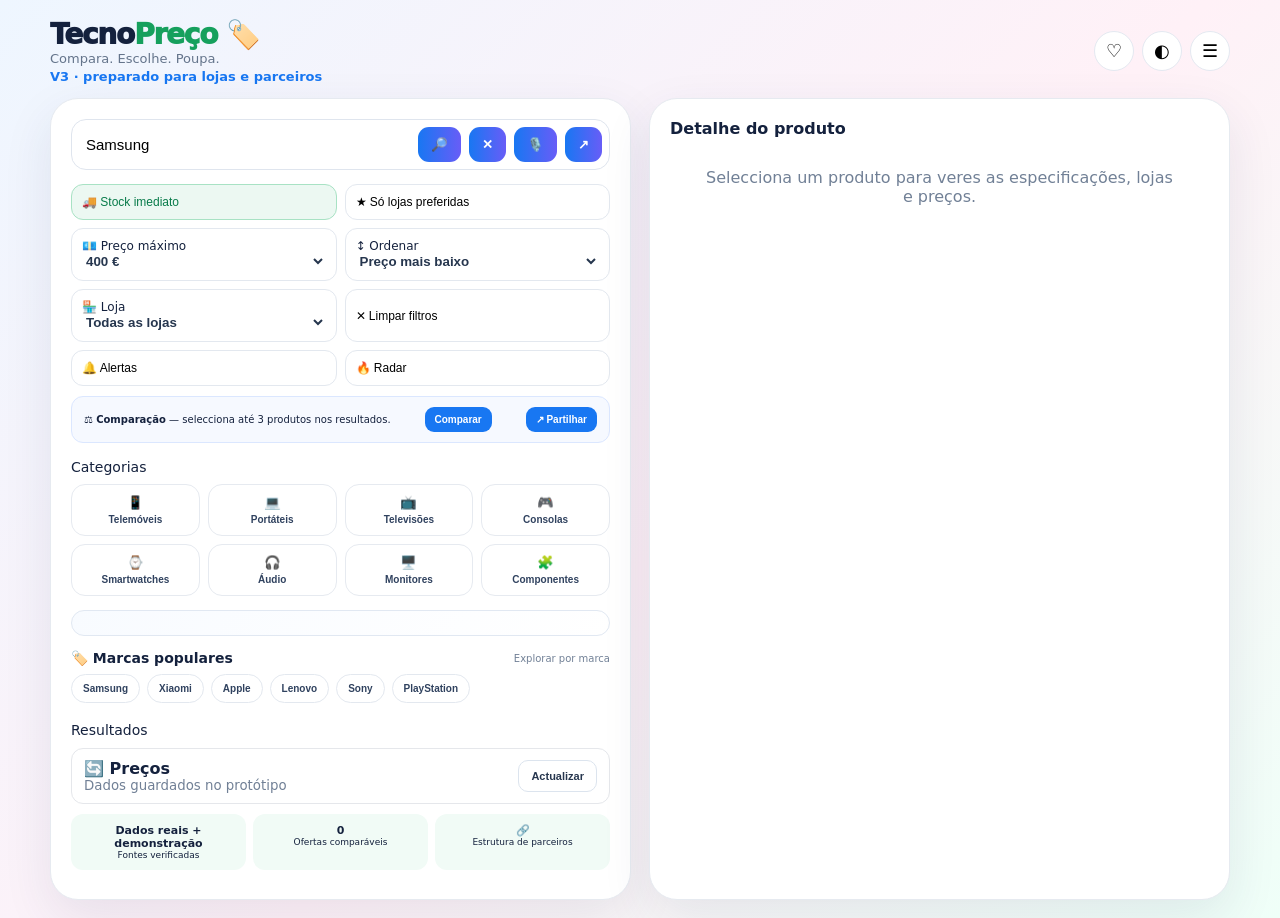
<file: TecnoPreco_V3_FINAL-1[1].html>
<!doctype html>
<html lang="pt-PT">
<head>
<meta name="description" content="TecnoPreço — compara preços de tecnologia em Portugal e encontra as melhores oportunidades em smartphones, computadores, gaming, áudio e acessórios.">
<meta name="robots" content="index,follow,max-image-preview:large">
<meta name="author" content="TecnoPreço">
<meta property="og:type" content="website">
<meta property="og:title" content="TecnoPreço — Comparador de preços de tecnologia">
<meta property="og:description" content="Compara preços de tecnologia em Portugal e encontra as melhores oportunidades.">
<meta name="twitter:card" content="summary">
<link rel="canonical" href="https://www.tecnopreco.pt/">
<script type="application/ld+json">{"@context":"https://schema.org","@type":"WebSite","name":"TecnoPreço","url":"https://www.tecnopreco.pt/","description":"Comparador de preços de tecnologia em Portugal","potentialAction":{"@type":"SearchAction","target":"https://www.tecnopreco.pt/?q={search_term_string}","query-input":"required name=search_term_string"}}</script>

<meta charset="utf-8"><meta name="viewport" content="width=device-width,initial-scale=1">
<title>TecnoPreço — Comparador V3</title>
<style>
*{box-sizing:border-box}body{margin:0;font-family:Inter,system-ui,-apple-system,Segoe UI,sans-serif;color:#14213d;background:linear-gradient(135deg,#eef6ff,#fff1f7 55%,#effff8);padding:18px}.app{max-width:1180px;margin:auto}.top{display:flex;align-items:center;justify-content:space-between;margin-bottom:14px}.logo{font-size:28px;font-weight:950;letter-spacing:-1.2px}.logo span{color:#16a05d}.tag{color:#64748b;font-size:13px}.actions{display:flex;gap:8px}.round{width:40px;height:40px;border:1px solid #e4e9f1;background:#fff;border-radius:50%;cursor:pointer;font-size:18px}.layout{display:grid;grid-template-columns:minmax(0,1fr) minmax(0,1fr);gap:18px}.panel{background:#fff;border:1px solid #e6eaf0;border-radius:28px;padding:20px;box-shadow:0 18px 50px #253a5d18;min-height:720px}.search{display:flex;gap:8px;border:1px solid #dfe5ee;border-radius:15px;padding:7px;margin-bottom:14px}.search{position:relative}.search input{flex:1;border:0;outline:0;font-size:15px;padding:7px}.suggestions{position:absolute;left:7px;right:58px;top:55px;background:#fff;border:1px solid #dfe5ee;border-radius:12px;box-shadow:0 12px 30px #20365c20;z-index:20;overflow:hidden;display:none}.suggestion{display:flex;align-items:center;gap:8px;padding:9px 11px;border-bottom:1px solid #edf0f4;cursor:pointer;font-size:11px}.suggestion:last-child{border-bottom:0}.suggestion:hover{background:#f5f8ff}.suggestion-icon{font-size:18px}.suggestion small{display:block;color:#718096;font-size:9px;margin-top:2px}.btn{border:0;border-radius:11px;padding:10px 13px;background:linear-gradient(90deg,#1877f2,#685df7);color:#fff;font-weight:800;cursor:pointer}.section-title{font-size:14px;margin:16px 0 9px}.filters{display:grid;grid-template-columns:1fr 1fr;gap:8px}.filter{border:1px solid #e3e8ef;background:#fff;border-radius:12px;padding:10px;text-align:left;cursor:pointer;font-size:12px}.filter.active{background:#ecf8f2;border-color:#a8e2c4;color:#087b4a}.filter select{width:100%;border:0;background:transparent;font-weight:700;color:#26364e;outline:0}.cats{display:grid;grid-template-columns:repeat(4,1fr);gap:8px}.cat{border:1px solid #e6eaf0;background:#fff;border-radius:14px;padding:10px 4px;cursor:pointer;color:#30425f}.cat b{display:block;font-size:10px;margin-top:4px}.cat:hover,.product:hover{transform:translateY(-1px);box-shadow:0 7px 20px #22385c12}.results-head{display:flex;justify-content:space-between;align-items:center;margin-top:16px}.count{font-size:12px;color:#66758d}.results{display:grid;gap:9px;margin-top:9px}.product{width:100%;display:grid;grid-template-columns:64px 1fr 32px;gap:10px;border:1px solid #e9edf3;background:#fff;border-radius:15px;padding:9px;cursor:pointer;text-align:left;transition:.15s}.pic{display:grid;place-items:center;background:linear-gradient(145deg,#eaf3ff,#fff0f7);border-radius:11px;font-size:30px;min-height:64px}.name{font-weight:900;font-size:13px}.price{font-size:18px;font-weight:950;margin-top:4px}.store{font-size:10px;color:#718096;margin-top:3px}.badge{display:inline-block;margin-top:5px;background:#dff8ec;color:#087c4b;border-radius:99px;padding:3px 7px;font-size:8px;font-weight:900}.heart{font-size:21px;color:#8090a7;align-self:start}.heart.on{color:#e33c69}.empty{padding:30px;text-align:center;color:#718096}.detail-top{display:flex;gap:8px;align-items:center}.back{border:0;background:#f3f6fa;border-radius:10px;padding:9px;cursor:pointer}.hero{background:linear-gradient(135deg,#e9f4ff,#fff0f7);border-radius:20px;padding:20px;text-align:center;margin-top:10px}.phone{font-size:86px}.hero h2{margin:5px 0;font-size:22px}.rating{margin-top:7px}.stars{color:#f2ad00}.specs{display:grid;grid-template-columns:1fr 1fr;gap:8px}.spec{background:#f7f9fc;border-radius:12px;padding:10px;font-size:10px}.spec strong{display:block;font-size:13px;margin-top:3px}.shops{border:1px solid #e8ecf1;border-radius:14px;overflow:hidden}.shop{display:grid;grid-template-columns:1.3fr .8fr .7fr;align-items:center;padding:10px;border-bottom:1px solid #e8ecf1;font-size:11px}.shop:last-child{border:0}.shop strong{font-size:13px}.shop button{justify-self:end;border:0;border-radius:9px;padding:7px 9px;background:#147af3;color:#fff;font-weight:800;cursor:pointer;font-size:10px}.notice{margin-top:12px;display:grid;grid-template-columns:repeat(3,1fr);gap:7px}.notice div{border-radius:12px;padding:10px;text-align:center;font-size:9px;background:#f1fbf6}.notice b{display:block;font-size:11px}.toast{position:fixed;bottom:20px;left:50%;transform:translateX(-50%);background:#16233a;color:#fff;padding:11px 15px;border-radius:12px;font-size:12px;display:none;z-index:5} .market-note{margin:10px 0;padding:9px 11px;border-radius:10px;background:#eef5ff;color:#24507f;font-size:11px;font-weight:700}.product-actions{display:flex;gap:8px;flex-wrap:wrap;margin-top:10px}.primary-shop{display:inline-block;text-decoration:none;border-radius:10px;padding:9px 12px;background:#147af3;color:#fff;font-weight:900;font-size:11px}.secondary{border:1px solid #dce4ee;background:#fff;color:#26364e;border-radius:10px;padding:9px 12px;font-weight:800;font-size:11px;cursor:pointer}.history{margin-top:14px;border:1px solid #e8ecf1;border-radius:14px;padding:12px;background:#fbfcfe}.history b{font-size:12px}.history p{margin:5px 0 0;color:#718096;font-size:10px;line-height:1.4}
.price-chart{margin-top:10px;height:120px;border:1px solid #e8ecf1;border-radius:10px;padding:10px;display:flex;align-items:flex-end;gap:7px;background:#fff}
.price-bar{flex:1;min-width:8px;border-radius:6px 6px 2px 2px;background:linear-gradient(180deg,#1877f2,#685df7);position:relative}
.price-bar span{position:absolute;bottom:calc(100% + 4px);left:50%;transform:translateX(-50%);font-size:8px;white-space:nowrap;color:#53627a}
.price-chart-label{font-size:9px;color:#718096;margin-top:5px;text-align:center}
.alert-box{margin-top:10px;border:1px solid #dce8ff;border-radius:12px;padding:11px;background:#f6f9ff}
.alert-row{display:flex;gap:7px;margin-top:8px}.alert-row input{flex:1;border:1px solid #dbe2ec;border-radius:9px;padding:8px;font-size:11px;min-width:0}.alert-row button{border:0;border-radius:9px;background:#1877f2;color:#fff;font-weight:800;padding:8px 10px;cursor:pointer;font-size:10px}
.product-image{height:150px;border-radius:18px;background:linear-gradient(135deg,#eef5ff,#f8f2ff);display:flex;align-items:center;justify-content:center;position:relative;margin-bottom:10px;border:1px solid #e6eaf0}.product-image .big-icon{font-size:68px;filter:drop-shadow(0 8px 10px #1b31531c)}
.brand-chips{display:flex;flex-wrap:wrap;gap:7px}.brand-chip{border:1px solid #e0e6ef;background:#f8fafc;border-radius:999px;padding:8px 11px;color:#30425f;font-weight:800;font-size:10px;cursor:pointer}.brand-chip:hover{background:#eef5ff;border-color:#bcd5ff;color:#1769d2}.search-suggestion{margin:-6px 0 10px;color:#718096;font-size:10px}.search-suggestion b{color:#1877f2}.offer-best{background:#ecf8f2}.offer-type{display:block;font-size:9px;color:#718096;margin-top:2px}.price-change{display:inline-block;margin-top:5px;padding:4px 7px;border-radius:8px;font-size:10px;font-weight:900}.price-down{background:#eaf8f0;color:#087b4a}.price-up{background:#fff1f1;color:#c33}.price-same{background:#f2f5f8;color:#66758d}.deal-badge{display:inline-block;margin-top:5px;padding:4px 7px;border-radius:8px;background:#fff7df;color:#8a6500;font-size:10px;font-weight:900}.savings{margin-top:10px;border:1px solid #bfe7d0;border-radius:12px;padding:10px;background:#f0fbf5;display:flex;flex-direction:column;gap:3px}.savings b{font-size:12px;color:#087b4a}.savings span{font-size:10px;color:#617286}.shop-link{justify-self:end;display:inline-block;text-decoration:none;border-radius:9px;padding:7px 9px;background:#147af3;color:#fff;font-weight:800;font-size:10px}.mobile-only{display:none}
@media(max-width:800px){body{padding:10px}.layout{grid-template-columns:1fr}.panel{min-height:auto;border-radius:22px}.detail-panel{display:none}.mobile-only{display:block}.cats{grid-template-columns:repeat(4,1fr)}.top .tag{display:none}}
.price-down,.price-up,.price-same{margin:10px 0;padding:10px 11px;border-radius:11px;font-size:11px;font-weight:900}.price-down{background:#ecf8f2;color:#087b4a;border:1px solid #b7e5cb}.price-up{background:#fff4f4;color:#b42318;border:1px solid #f0caca}.price-same{background:#f5f7fa;color:#64748b;border:1px solid #e2e7ee}

.home-block{margin:14px 0 2px}.home-head{display:flex;justify-content:space-between;align-items:center;margin-bottom:8px}.home-head b{font-size:14px}.home-head span{font-size:10px;color:#718096}.home-grid{display:grid;grid-template-columns:repeat(2,1fr);gap:8px}.home-card{border:1px solid #e6eaf0;border-radius:14px;background:#fff;padding:10px;text-align:left;cursor:pointer;min-width:0}.home-card:hover{transform:translateY(-1px);box-shadow:0 7px 20px #22385c12}.home-card .hc-icon{font-size:25px;float:left;margin-right:8px}.home-card strong{display:block;font-size:11px;white-space:nowrap;overflow:hidden;text-overflow:ellipsis}.home-card small{display:block;color:#718096;font-size:9px;margin-top:3px}.home-card .hc-price{font-size:13px;font-weight:900;margin-top:6px}.brand-row{display:flex;gap:7px;overflow:auto;padding-bottom:3px}.brand-chip{border:1px solid #e3e8ef;background:#fff;border-radius:20px;padding:8px 11px;white-space:nowrap;font-size:10px;font-weight:800;cursor:pointer}.brand-chip:hover{background:#f4f8ff}
.compare-bar{display:flex;justify-content:space-between;gap:8px;align-items:center;margin:10px 0;padding:10px 12px;border:1px solid #dbe7ff;border-radius:12px;background:#f6f9ff;font-size:10px}.compare-bar button{border:0;border-radius:9px;background:#1877f2;color:#fff;padding:7px 10px;font-weight:800;font-size:10px;cursor:pointer}.compare-panel{margin-top:12px;border:1px solid #e5eaf1;border-radius:16px;padding:12px;background:#fff}.compare-grid{display:grid;grid-template-columns:repeat(3,1fr);gap:8px}.compare-card{border:1px solid #e5eaf1;border-radius:12px;padding:9px;font-size:10px}.compare-card strong{display:block;font-size:11px;margin-bottom:6px}.compare-price{font-size:14px;font-weight:900}.compare-spec{display:flex;justify-content:space-between;border-top:1px solid #edf0f4;padding:5px 0}.compare-actions{display:flex;gap:6px;margin-top:8px}.compare-actions button{border:1px solid #dce4ee;background:#fff;border-radius:8px;padding:6px 8px;font-size:9px;font-weight:800;cursor:pointer}.compare-mini{display:inline-block;margin-top:6px;border:1px solid #1877f2;color:#1877f2;background:#fff;border-radius:7px;padding:4px 7px;font-size:9px;font-weight:900;cursor:pointer}.compare-mini:hover{background:#eef5ff}.offer-best{border:2px solid #1877f2!important;background:#f6f9ff}.offer-tag{display:inline-block;margin-top:4px;padding:3px 6px;border-radius:6px;background:#e9f7ef;color:#187a45;font-size:9px;font-weight:900}.offer-delivery{font-size:9px;color:#657184}.offer-saving{font-size:9px;color:#187a45;font-weight:800}.shop-link{display:inline-block;margin-top:4px}.offer-head{display:flex;align-items:center;gap:6px}.offer-rank{font-size:9px;font-weight:900;color:#1877f2}.compare-summary{margin:9px 0;padding:10px;border-radius:10px;background:#f7fafc;border:1px solid #e4eaf1}.compare-summary span{display:block;margin-top:3px;color:#657184;font-size:9px}.compare-table{width:100%;border-collapse:separate;border-spacing:0;font-size:10px;margin-top:10px;overflow:hidden;border:1px solid #e5eaf1;border-radius:12px}.compare-table th,.compare-table td{padding:9px 8px;border-bottom:1px solid #edf0f4;text-align:left;vertical-align:top}.compare-table th{background:#f7f9fc;font-size:11px;min-width:150px}.compare-table th:first-child,.compare-table td:first-child{font-weight:800;background:#fbfcfe;min-width:110px}.compare-table tr:last-child td{border-bottom:0}.compare-table .best-value{color:#137333;font-weight:900}.compare-head{display:flex;justify-content:space-between;align-items:center;gap:8px}.compare-count{font-size:9px;color:#667085;font-weight:800}.compare-note{margin:8px 0;font-size:9px;color:#667085}.compare-actions-top{display:flex;gap:6px;flex-wrap:wrap;margin-top:8px}.compare-actions-top button{border:1px solid #dce4ee;background:#fff;border-radius:8px;padding:6px 9px;font-size:9px;font-weight:800;cursor:pointer}.compare-actions-top button.primary{background:#1877f2;color:#fff;border-color:#1877f2}@media(max-width:600px){.compare-grid{grid-template-columns:1fr}.compare-table{font-size:9px;display:block;overflow-x:auto;white-space:normal}.compare-table th,.compare-table td{min-width:125px}.compare-table th:first-child,.compare-table td:first-child{position:sticky;left:0;z-index:1}}
.compare-summary{margin:8px 0 10px;padding:10px 12px;border:1px solid #dce8ff;border-radius:11px;background:#f7faff;display:flex;justify-content:space-between;gap:10px;align-items:center;font-size:10px}.compare-summary b{font-size:11px}.compare-summary span{color:#667085}@media(max-width:600px){.compare-summary{display:block}.compare-summary span{display:block;margin-top:3px}}.profile-card{margin:10px 0;padding:16px;border:1px solid #e1e8f2;border-radius:14px;background:#fff}.profile-card h2{margin:0 0 4px;font-size:18px}.profile-card p{margin:0 0 14px;color:#667085;font-size:11px}.profile-grid{display:grid;gap:10px}.profile-grid label{font-size:10px;font-weight:800;color:#475467}.profile-grid input,.profile-grid select{width:100%;margin-top:5px;border:1px solid #d8dee8;border-radius:9px;padding:10px;font-size:11px;background:#fff}.profile-actions{display:flex;gap:8px;margin-top:12px;flex-wrap:wrap}.profile-actions button{border:0;border-radius:9px;padding:10px 12px;font-weight:800;cursor:pointer}.profile-primary{background:#1877f2;color:#fff}.profile-secondary{background:#eef2f7;color:#344054}.profile-note{margin-top:10px;font-size:10px;color:#667085}.dark-mode .profile-card{background:#111827;border-color:#273244}.dark-mode .profile-grid input,.dark-mode .profile-grid select{background:#0f172a;color:#fff;border-color:#344054}.dark-mode .profile-secondary{background:#1f2937;color:#e5e7eb}
.menu-overlay{position:fixed;inset:0;background:rgba(15,23,42,.35);display:none;align-items:flex-start;justify-content:flex-end;padding:70px 18px 18px;z-index:1000}.menu-overlay.open{display:flex}.menu-card{width:min(320px,calc(100vw - 36px));background:#fff;border:1px solid #e3e8ef;border-radius:16px;box-shadow:0 18px 50px rgba(15,23,42,.2);padding:10px}.menu-head{display:flex;align-items:center;justify-content:space-between;padding:8px 8px 10px;border-bottom:1px solid #edf0f4;margin-bottom:6px}.menu-head strong{font-size:14px}.menu-head button{border:0;background:transparent;font-size:16px;cursor:pointer}.menu-card>button{display:block;width:100%;text-align:left;border:0;background:#fff;padding:12px 10px;border-radius:9px;font-size:11px;font-weight:800;cursor:pointer}.menu-card>button:hover{background:#f5f8fc}.menu-sep{height:1px;background:#edf0f4;margin:5px 0}.menu-info{padding:8px 10px;font-size:10px;font-weight:800;color:#667085}.user-panel{margin:10px 0;padding:12px;border:1px solid #e1e8f2;border-radius:14px;background:linear-gradient(135deg,#f8fbff,#fff)}.user-panel h3{margin:0;font-size:13px}.user-panel p{margin:3px 0 10px;font-size:10px;color:#667085}.user-stats{display:grid;grid-template-columns:repeat(3,1fr);gap:7px}.user-stat{border:1px solid #e6ebf2;border-radius:10px;padding:9px 6px;text-align:center;background:#fff;cursor:pointer}.user-stat b{display:block;font-size:16px}.user-stat span{font-size:9px;color:#667085}.user-stat.alert b{color:#d97706}.dark-mode .user-panel{background:#111827;border-color:#334155}.dark-mode .user-stat{background:#0f172a;border-color:#334155}.dark-mode .user-stat span,.dark-mode .user-panel p{color:#94a3b8}.menu-info small{font-weight:500}.dark-mode{background:#0f172a!important;color:#e5e7eb}.dark-mode .panel,.dark-mode .home-block,.dark-mode .compare-bar,.dark-mode .filter,.dark-mode input,.dark-mode select,.dark-mode .cat,.dark-mode .brand-chip{background:#111827!important;color:#e5e7eb!important;border-color:#334155!important}.dark-mode .tag,.dark-mode .count,.dark-mode .compare-note,.dark-mode small{color:#94a3b8!important}.dark-mode .results-head,.dark-mode .section-title,.dark-mode .home-head{color:#e5e7eb}.dark-mode .notice{background:#172033;border-color:#334155}.dark-mode .menu-card{background:#111827;color:#e5e7eb}.dark-mode .menu-card button{color:#e5e7eb}.dark-mode .suggestions{background:#111827;border-color:#334155}.dark-mode .suggestion{border-color:#334155}.dark-mode .detail-panel{background:#111827}.dark-mode .empty{color:#94a3b8}<style>@media print{body{background:#fff!important}.top,.filters,.cats,.compare-bar,.home-block,.results-head,.notice,.detail-top,.back,.compare-actions-top{display:none!important}.layout{display:block!important}.panel{box-shadow:none!important;border:0!important}.detail-panel{display:block!important}.compare-panel{border:0!important}.compare-table{font-size:11px!important}.compare-table th,.compare-table td{padding:8px!important}}<style>.breadcrumb{font-size:12px;color:#718096;margin:4px 0 10px}.trust-row{display:flex;gap:7px;flex-wrap:wrap;margin:8px 0 12px}.trust-row span{background:#f4f7fb;border:1px solid #e6ebf2;border-radius:999px;padding:6px 9px;font-size:10px;color:#52606d}.product-image{min-height:170px}.hero{position:relative}.hero h2{font-size:22px;line-height:1.18;margin:10px 0 6px}.offer-rank{font-size:9px}.shops .shop{transition:.15s}.shops .shop:hover{transform:translateY(-1px);box-shadow:0 4px 14px rgba(0,0,0,.07)}
.preferred-store-product{border:1px solid #f0c75e!important;box-shadow:0 3px 14px rgba(240,199,94,.16)}
.preferred-store-badge{display:inline-block;margin-top:5px;padding:3px 7px;border-radius:999px;background:#fff4d6;color:#8a6100;font-size:10px;font-weight:800}
.filter.preferred-active{background:#fff4d6;color:#8a6100;border-color:#e6bd4f}

.recommend-box{margin:10px 0;padding:12px;border:1px solid #f0d58a;border-radius:14px;background:#fffaf0;display:grid;grid-template-columns:1fr auto;gap:3px 10px;align-items:center}.recommend-box b{grid-column:1/-1;font-size:11px;color:#8a6100}.recommend-box span{font-size:11px;font-weight:700}.recommend-box strong{font-size:19px}.recommend-box small{font-size:10px;color:#718096}.dark-mode .recommend-box{background:#2b2719;border-color:#66572a}.dark-mode .recommend-box b{color:#f3ce67}

.offer-source{display:block;margin-top:4px;font-size:11px;font-weight:600}
.source-fresh{opacity:.9}.source-warn{opacity:.78}.source-stale{opacity:.65}
</style></style></style></head>
<body><div class="app">
<header class="top"><div><div class="logo">Tecno<span>Preço</span> 🏷️</div><div class="tag">Compara. Escolhe. Poupa.</div><div class="tag" style="margin-top:3px;color:#1877f2;font-weight:800">V3 · preparado para lojas e parceiros</div></div><div class="actions"><button class="round" onclick="showFavs()" title="Favoritos">♡</button><button class="round" onclick="toggleTheme()" title="Modo escuro">◐</button><button class="round" onclick="toggleMenu()" title="Menu">☰</button></div></header>
<div class="layout">
<section class="panel"><div class="search"><input id="search" placeholder="Ex.: Samsung até 400 euros" value="Samsung"><button class="btn" onclick="apply()">🔎</button><button class="btn" onclick="clearSearch()" title="Limpar pesquisa" aria-label="Limpar pesquisa">✕</button><button id="voiceBtn" class="btn voice-btn" onclick="startVoiceSearch()" title="Pesquisar por voz" aria-label="Pesquisar por voz">🎙️</button><button class="btn" onclick="shareSearch()" title="Partilhar pesquisa" aria-label="Partilhar pesquisa">↗</button><div id="suggestions" class="suggestions"></div></div>
<div class="filters"><button id="stockBtn" class="filter active" onclick="toggleStock()">🚚 Stock imediato</button><button id="preferredBtn" class="filter" onclick="togglePreferredOnly()">★ Só lojas preferidas</button><label class="filter">💶 Preço máximo<select id="maxPrice" onchange="apply()"><option value="9999">Sem limite</option><option value="300">300 €</option><option value="400" selected>400 €</option><option value="600">600 €</option><option value="1000">1 000 €</option></select></label><label class="filter">↕️ Ordenar<select id="sort" onchange="apply()"><option value="price">Preço mais baixo</option><option value="deal">🔥 Oportunidade</option><option value="name">Nome</option></select></label><label class="filter">🏪 Loja<select id="storeFilter" onchange="apply()"><option value="all">Todas as lojas</option><option value="Worten">Worten</option><option value="Worten Marketplace">Worten Marketplace</option><option value="Fnac">FNAC</option><option value="PCDIGA">PCDIGA</option><option value="Globaldata">Globaldata</option><option value="Auchan">Auchan</option><option value="Amazon.es">Amazon.es</option><option value="FNAC Marketplace">FNAC Marketplace</option><option value="PCDIGA Marketplace">PCDIGA Marketplace</option></select></label><button class="filter" onclick="clearFilters()">✕ Limpar filtros</button><button class="filter" onclick="showAlerts()">🔔 Alertas</button><button class="filter" onclick="showRadar()">🔥 Radar</button></div>
<div class="compare-bar" id="compareBar"><span>⚖️ <b>Comparação</b> — selecciona até 3 produtos nos resultados.</span><button onclick="showCompare()">Comparar</button><button onclick="shareComparison()">↗ Partilhar</button></div><div class="section-title">Categorias</div><div class="cats">
<button class="cat" onclick="category('Telemóveis')">📱<b>Telemóveis</b></button>
<button class="cat" onclick="category('Portáteis')">💻<b>Portáteis</b></button>
<button class="cat" onclick="category('Televisões')">📺<b>Televisões</b></button>
<button class="cat" onclick="category('Consolas')">🎮<b>Consolas</b></button>
<button class="cat" onclick="category('Smartwatches')">⌚<b>Smartwatches</b></button>
<button class="cat" onclick="category('Áudio')">🎧<b>Áudio</b></button>
<button class="cat" onclick="category('Monitores')">🖥️<b>Monitores</b></button>
<button class="cat" onclick="category('Componentes')">🧩<b>Componentes</b></button>
</div>
<div id="homeHighlights" class="home-block"></div>
<div id="userPanel" class="user-panel"></div>
<div class="home-block"><div class="home-head"><b>🏷️ Marcas populares</b><span>Explorar por marca</span></div><div class="brand-row"><button class="brand-chip" onclick="brand('Samsung')">Samsung</button><button class="brand-chip" onclick="brand('Xiaomi')">Xiaomi</button><button class="brand-chip" onclick="brand('Apple')">Apple</button><button class="brand-chip" onclick="brand('Lenovo')">Lenovo</button><button class="brand-chip" onclick="brand('Sony')">Sony</button><button class="brand-chip" onclick="brand('PlayStation')">PlayStation</button></div></div>
<div id="recentSearches" class="home-block recent-block" style="display:none"><div class="home-head"><b>🕘 Pesquisas recentes</b><button class="recent-clear" onclick="clearRecentSearches()">Limpar</button></div><div id="recentSearchList" class="brand-row"></div></div>
<div id="recentProducts" class="home-block recent-block" style="display:none"><div class="home-head"><b>👁️ Vistos recentemente</b><button class="recent-clear" onclick="clearRecentProducts()">Limpar</button></div><div id="recentProductList" class="brand-row"></div></div>
<div class="results-head"><div class="section-title" style="margin:0">Resultados</div><span id="count" class="count"></span></div>
<div id="updateBar" style="display:flex;align-items:center;justify-content:space-between;gap:10px;margin:10px 0;padding:10px 12px;border:1px solid #e5e7eb;border-radius:12px;background:var(--card,#fff)"><span><b>🔄 Preços</b><small id="lastUpdate" style="display:block;color:#718096">Dados guardados no protótipo</small></span><button class="secondary" onclick="refreshPrices()">Actualizar</button></div><div class="notice" style="margin-top:9px"><div><b id="sourceStatus">Dados reais + demonstração</b>Fontes verificadas</div><div><b id="offerCount">0</b>Ofertas comparáveis</div><div><b>🔗</b>Estrutura de parceiros</div></div><div id="results" class="results"></div></section>
<section class="panel detail-panel"><div class="detail-top"><b>Detalhe do produto</b></div><div id="detail" class="empty">Selecciona um produto para veres as especificações, lojas e preços.</div></section>
</div></div>
<div id="menuOverlay" class="menu-overlay" onclick="if(event.target===this)toggleMenu()">
  <div class="menu-card">
    <div class="menu-head"><strong>TecnoPreço</strong><button onclick="toggleMenu()">✕</button></div>
    <button onclick="goHome();toggleMenu()">🏠 Início</button>
    <button onclick="showFavs();toggleMenu()">♡ Favoritos</button>
    <button onclick="showCompare();toggleMenu()">⚖️ Comparar produtos</button>
    <button onclick="showAlerts();toggleMenu()">🔔 Alertas de preço <span id="menuAlertCount"></span></button>
    <button onclick="showAlerts();toggleMenu()">📌 Centro de oportunidades</button>
    <button onclick="document.getElementById('search').focus();toggleMenu()">🔎 Pesquisar produtos</button>
    <button onclick="showStores();toggleMenu()">🏪 As minhas lojas</button>
    <button onclick="radarDeals();toggleMenu()">🔥 Radar de preços</button>
    <button onclick="showSources();toggleMenu()">🔗 Fontes de preços</button>
    <button onclick="showAdmin();toggleMenu()">🛠️ Painel técnico</button>
    <button onclick="showStats();toggleMenu()">📊 A minha actividade</button><button onclick="showAbout();toggleMenu()">ℹ️ Sobre o TecnoPreço</button>
    <button onclick="showShortcuts();toggleMenu()">⌨️ Atalhos</button>
    <button onclick="showData();toggleMenu()">💾 Os meus dados</button>
    <div class="menu-sep"></div>
    <div class="menu-info">TecnoPreço V3<br><small>Compara. Escolhe. Poupa.</small></div>
  </div>
</div>
<div id="toast" class="toast"></div>
<script>
const userAuth={status:'unauthenticated',user:null,expiresAt:null};
function setAuthSession(data){
 userAuth.status=data&&data.accessToken?'authenticated':'unauthenticated';
 userAuth.user=data&&data.user||null;
 userAuth.expiresAt=data&&data.expiresAt||null;
 try{localStorage.setItem('tecnopreco-auth-state',JSON.stringify({status:userAuth.status,user:userAuth.user,expiresAt:userAuth.expiresAt}))}catch(e){}
}
function authHeaders(){
 const token=window.tecnoprecoAccessToken||'';
 return token?{'Authorization':'Bearer '+token}:{};
}
async function accountRequest(path,body){
 if(!backendRuntime.enabled||!backendRuntime.baseUrl)throw new Error('Backend ainda não configurado');
 const headers={'Content-Type':'application/json',...authHeaders()};
 const r=await fetch(backendRuntime.baseUrl.replace(/\/$/,'')+path,{method:'POST',headers,body:JSON.stringify(body||{})});
 if(r.status===401){setAuthSession({});throw new Error('Sessão expirada');}
 if(!r.ok)throw new Error('Backend respondeu HTTP '+r.status);
 return r.json();
}
async function registerUser(email,password,name){return accountRequest('/api/v1/auth/register',{email,password,name});}
async function loginUser(email,password){const data=await accountRequest('/api/v1/auth/login',{email,password});if(!data||!data.accessToken)throw new Error('Resposta de login inválida');window.tecnoprecoAccessToken=data.accessToken;setAuthSession(data);return data;}
async function logoutUser(){try{await accountRequest('/api/v1/auth/logout',{})}catch(e){}delete window.tecnoprecoAccessToken;setAuthSession({});}
const integrationConfig={
 version:'1.1',
 backendContract:{version:'1.0',request:{method:'POST',path:'/api/v1/prices/sync',body:['sourceId','requestedAt','products']},response:{ok:true,sourceId:'string',syncedAt:'ISO-8601',offers:'array',accepted:'number',rejected:'number',error:'string|null'},statuses:['prepared','connecting','connected','error','stale']},
 mode:'authorized-feeds',
 note:'Os preços reais só devem ser importados através de APIs, feeds ou acordos autorizados pelas respectivas fontes.',
 refreshIntervalMinutes:60,
 sources:{
  pcdiga:{type:'retailer',status:'prepared',method:'authorized-feed-or-api'},
  worten:{type:'retailer',status:'prepared',method:'authorized-feed-or-api'},
  'worten-marketplace':{type:'marketplace',status:'prepared',method:'authorized-feed-or-api'},
  fnac:{type:'retailer',status:'prepared',method:'authorized-feed-or-api'},
  globaldata:{type:'retailer',status:'prepared',method:'authorized-feed-or-api'},
  auchan:{type:'retailer',status:'prepared',method:'authorized-feed-or-api'},
  amazon:{type:'marketplace',status:'prepared',method:'authorized-feed-or-api'},
  fnacmarket:{type:'marketplace',status:'prepared',method:'authorized-feed-or-api'},
  pcdigamarket:{type:'marketplace',status:'prepared',method:'authorized-feed-or-api'}
 }
};
function offerData(o){return {store:o.store,price:Number(o.price)||0,stock:!!o.stock,delivery:o.delivery||'',url:o.url||'',source:o.source||o.store,sourceType:o.sourceType||'demo',verifiedAt:o.verifiedAt||null,confidence:o.confidence||'demo'};}
function offerFreshness(o){if(!o.verifiedAt)return 'Dados de demonstração';const age=Date.now()-new Date(o.verifiedAt).getTime();if(!Number.isFinite(age))return 'Data de verificação inválida';const mins=Math.round(age/60000);return mins<60?'Verificado há '+mins+' min':mins<1440?'Verificado há '+Math.round(mins/60)+' h':'Verificado há '+Math.round(mins/1440)+' d';}
function validateOffer(o){const n=offerData(o);return n.price>0&&n.store&&n.source&&(!n.verifiedAt||!Number.isNaN(new Date(n.verifiedAt).getTime())?n:true);}
const stores=[
{id:'pcdiga',name:'PCDIGA',type:'retailer',affiliate:false},
{id:'worten',name:'Worten',type:'retailer',affiliate:false},
{id:'worten-marketplace',name:'Worten Marketplace',type:'marketplace',affiliate:false},
{id:'fnac',name:'Fnac',type:'retailer',affiliate:false},
{id:'globaldata',name:'Globaldata',type:'retailer',affiliate:false},
{id:'auchan',name:'Auchan',type:'retailer',affiliate:false},
{id:'amazon',name:'Amazon.es',type:'marketplace',affiliate:false},{id:'fnacmarket',name:'FNAC Marketplace',type:'marketplace',affiliate:false},{id:'pcdigamarket',name:'PCDIGA Marketplace',type:'marketplace',affiliate:false}
];
const products=[
{id:1,name:'Samsung Galaxy A56 5G 128 GB',category:'Telemóveis',icon:'📱',spec:['6,7″ Super AMOLED','8 GB','128 GB','5G','50 MP + 12 MP + 5 MP','5 000 mAh'],rating:'4,5',offers:[
 {store:'Worten Marketplace',price:328.00,stock:true,delivery:'Disponível',url:'https://www.worten.pt/produtos/smartphone-samsung-galaxy-a56-5g-6-7-8-gb-128-gb-preto-8368753'},
 {store:'Worten Marketplace',price:330.88,stock:true,delivery:'Disponível',url:'https://www.worten.pt/produtos/smartphone-samsung-galaxy-a56-5g-6-7-dual-sim-8gb-128gb-preto-mrkean-8806095982878'}]},
{id:2,name:'Samsung Galaxy A36 5G 128 GB',category:'Telemóveis',icon:'📱',spec:['6,5″ FHD+','6 GB','128 GB','5G','50 MP + 8 MP + 5 MP','5 000 mAh'],rating:'4,4',offers:[
 {store:'Worten Marketplace',price:299.99,stock:true,delivery:'Disponível',url:'https://www.worten.pt/produtos/galaxy-a36-5g-6gb-128gb-branco-dual-sim-sm-a366-samsung-awesome-white-mrkean-8806095984261'},
 {store:'Worten Marketplace',price:308.52,stock:true,delivery:'Disponível',url:'https://www.worten.pt/produtos/galaxy-a36-5g-6gb-128gb-preto-dual-sim-sm-a366-samsung-awesome-black-mrkean-8806095984087'}]},
{id:3,name:'Samsung Galaxy S24 FE 256 GB',category:'Telemóveis',icon:'📱',spec:['6,7″ Dynamic AMOLED','8 GB','256 GB','5G','50 MP + 12 MP + 8 MP','4 700 mAh'],rating:'4,6',offers:[
 {store:'Worten',price:555.77,stock:true,delivery:'Disponível',url:'https://www.worten.pt/produtos/smartphone-samsung-galaxy-s24-fe-6-7-8-gb-256-gb-grafite-8164354'},
 {store:'Worten Marketplace',price:552.47,stock:true,delivery:'Disponível',url:'https://www.worten.pt/produtos/smartphone-samsung-galaxy-s24-fe-outlet-caixa-aberta-6-7-8-gb-256-gb-grafite-8204796'}]},
{id:4,name:'Samsung Galaxy S24 FE 128 GB',category:'Telemóveis',icon:'📱',spec:['6,7″ Dynamic AMOLED','8 GB','128 GB','5G','50 MP + 12 MP + 8 MP','4 700 mAh'],rating:'4,6',offers:[
 {store:'Worten Marketplace',price:812.97,stock:true,delivery:'Disponível',url:'https://www.worten.pt/produtos/smartphone-samsung-galaxy-s24-fe-6-7-8-gb-128-gb-grafite-8166466'}]},
{id:5,name:'Lenovo IdeaPad Slim 3',category:'Portáteis',icon:'💻',spec:['15,6″ Full HD','16 GB','512 GB SSD','Ryzen 5','Radeon Graphics','47 Wh'],rating:'4,4',offers:[
 {store:'PCDIGA',price:479.90,stock:true,delivery:'1–2 dias',type:'retailer'},{store:'Globaldata',price:489.90,stock:true,delivery:'2–4 dias',type:'retailer'},{store:'FNAC',price:499.99,stock:true,delivery:'2–4 dias',type:'retailer'}]},
{id:6,name:'Xiaomi Watch 2',category:'Smartwatches',icon:'⌚',spec:['1,43″ AMOLED','2 GB','32 GB','GPS','Wear OS','495 mAh'],rating:'4,5',offers:[
 {store:'Globaldata',price:169.90,stock:true,delivery:'2–4 dias',type:'retailer'},{store:'Worten',price:179.90,stock:true,delivery:'2–3 dias',type:'retailer'},{store:'FNAC',price:184.99,stock:true,delivery:'2–4 dias',type:'retailer'}]},
{id:7,name:'Sony WH-1000XM5',category:'Áudio',icon:'🎧',spec:['ANC','30 h','Bluetooth 5.2','Microfones','USB-C','Multiponto'],rating:'4,7',offers:[
 {store:'Worten',price:289.00,stock:true,delivery:'2–3 dias',type:'retailer'},{store:'Fnac',price:299.90,stock:true,delivery:'2–4 dias',type:'retailer'},{store:'PCDIGA',price:294.90,stock:true,delivery:'1–2 dias',type:'retailer'}]},
{id:8,name:'PlayStation 5 Slim',category:'Consolas',icon:'🎮',spec:['4K','1 TB','SSD','120 Hz','Ray Tracing','Wi‑Fi'],rating:'4,8',offers:[
 {store:'Auchan',price:499.99,stock:true,delivery:'2–4 dias',type:'retailer'},{store:'Worten',price:509.99,stock:true,delivery:'2–3 dias',type:'retailer'},{store:'FNAC',price:519.99,stock:true,delivery:'2–4 dias',type:'retailer'}]},
{id:9,name:'Xiaomi Redmi Note 14 5G 6/128 GB',category:'Telemóveis',icon:'📱',spec:['6,67″ AMOLED 120 Hz','6 GB','128 GB','5G','108 MP + 8 MP + 2 MP','5 110 mAh'],rating:'4,5',offers:[
 {store:'Globaldata',price:208.90,stock:true,delivery:'3–5 dias úteis',type:'retailer',url:'https://www.globaldata.pt/smartphone-xiaomi-redmi-note-14-5g-6.67-6-128gb-120hz-roxo/MZB0IO3EU.html'}]},
{id:10,name:'Xiaomi Redmi Note 14 Pro 5G 8/256 GB',category:'Telemóveis',icon:'📱',spec:['6,67″ AMOLED 120 Hz','8 GB','256 GB','5G','200 MP + 8 MP + 2 MP','5 110 mAh'],rating:'4,6',offers:[
 {store:'Globaldata',price:286.90,stock:true,delivery:'3–5 dias úteis',type:'retailer',url:'https://www.globaldata.pt/smartphone-xiaomi-redmi-note-14-pro-5g-6.67-8-256gb-120hz-verde/MZB0IMOEU.html'},
 {store:'Worten Marketplace',price:369.99,stock:true,delivery:'Disponível',type:'marketplace',url:'https://www.worten.pt/produtos/smartphone-xiaomi-redmi-note-14-pro-5g-6-67-8-gb-256-gb-preto-8252255'}]},
{id:11,name:'Xiaomi POCO X7 Pro 5G 12/512 GB',category:'Telemóveis',icon:'📱',spec:['6,67″ AMOLED 120 Hz','12 GB','512 GB','5G','50 MP + 8 MP','6 000 mAh'],rating:'4,6',offers:[
 {store:'Globaldata',price:379.90,stock:true,delivery:'3–5 dias úteis',type:'retailer',url:'https://www.globaldata.pt/MZB0J2DEU.html'}]},
];
let stockOnly=true, preferredOnly=false, favs=[];
try{favs=JSON.parse(localStorage.getItem('tecnopreco-favs')||'[]')||[]}catch(e){favs=[]}
let priceHistory={};
let priceAlerts={};
try{priceAlerts=JSON.parse(localStorage.getItem('tecnopreco-alerts')||'{}')||{}}catch(e){priceAlerts={}}
try{priceHistory=JSON.parse(localStorage.getItem('tecnopreco-history')||'{}')||{}}catch(e){priceHistory={}}
products.forEach(p=>{p.offers=p.offers.map(o=>offerData(o));});

function saveHistory(id){const p=products.find(x=>x.id===id);if(!p)return;const o=bestOffer(p);const d=new Date().toISOString().slice(0,10);if(!priceHistory[id])priceHistory[id]=[];const arr=priceHistory[id];const last=arr[arr.length-1];if(!last||last.date!==d){arr.push({date:d,price:o.price,store:o.store})}else{last.price=o.price;last.store=o.store}try{localStorage.setItem('tecnopreco-history',JSON.stringify(priceHistory))}catch(e){}showProduct(id);toast('Preço guardado no histórico')}
function historyHtml(id){const h=priceHistory[id]||[];let graph='';if(h.length>1){const vals=h.map(x=>x.price),mn=Math.min(...vals),mx=Math.max(...vals),range=mx-mn||1;graph='<div class="price-chart">'+h.map(x=>{const ht=28+((x.price-mn)/range)*72;return `<div class="price-bar" style="height:${ht}%"><span>${euro(x.price)}</span></div>`}).join('')+'</div><div class="price-chart-label">Evolução dos preços guardados</div>'}if(!h.length)return '<div class="history"><b>📈 Histórico de preço</b><p>Ainda não há registos guardados. Guarda o preço de hoje para começares a acompanhar a evolução.</p></div>';const rows=h.slice().reverse().map(x=>`<div style="display:flex;justify-content:space-between;gap:8px;padding:6px 0;border-bottom:1px solid #edf0f4"><span>${new Date(x.date+'T12:00:00').toLocaleDateString('pt-PT')}</span><strong>${euro(x.price)}</strong><small>${x.store}</small></div>`).join('');return `<div class="history"><b>📈 Histórico de preço</b><div style="margin-top:7px">${rows}</div>${graph}<p>Histórico guardado neste dispositivo.</p></div>`} 
function alertHtml(id){const a=priceAlerts[id],cur=bestOffer(products.find(p=>p.id===id)).price;const reached=a&&cur<=a;return `<div class="alert-box"><b>🔔 Alerta de preço</b><div style="font-size:10px;color:#718096;margin-top:3px">Define o preço que queres atingir. O TecnoPreço guarda o alerta neste dispositivo.</div><div class="alert-row"><input id="alert-${id}" type="number" min="1" step="0.01" placeholder="Preço-alvo (€)" value="${a||''}"><button onclick="setAlert(${id})">${a?'Alterar alerta':'Criar alerta'}</button></div>${a?`<div style="font-size:10px;color:${reached?'#16803a':'#1877f2'};margin-top:7px">${reached?'🎯 Preço-alvo atingido: '+euro(cur):'🔔 Alerta activo para '+euro(a)} · <button style="border:0;background:none;color:#d33;cursor:pointer;padding:0" onclick="removeAlert(${id})">remover</button></div>`:''}</div>`}
function setAlert(id){const v=parseFloat(document.getElementById('alert-'+id).value);if(!v||v<=0)return toast('Indica um preço válido');priceAlerts[id]=v;try{localStorage.setItem('tecnopreco-alerts',JSON.stringify(priceAlerts))}catch(e){}showProduct(id);toast('Alerta de preço criado')}
function quickAlert(id){const p=products.find(x=>x.id===id);if(!p)return;const cur=bestOffer(p).price;const v=prompt('Preço-alvo para '+p.name+' (€):',String(cur.toFixed(2)));if(v===null)return;const n=parseFloat(String(v).replace(',','.'));if(!n||n<=0)return toast('Indica um preço válido');priceAlerts[id]=n;try{localStorage.setItem('tecnopreco-alerts',JSON.stringify(priceAlerts))}catch(e){};toast('🔔 Alerta criado para '+euro(n));renderUserPanel();} function removeAlert(id){delete priceAlerts[id];try{localStorage.setItem('tecnopreco-alerts',JSON.stringify(priceAlerts))}catch(e){}showProduct(id);toast('Alerta removido')}

function showData(){
 const favs=Array.isArray(favorites)?favorites:[];
 const cmp=Array.isArray(compareSelected)?compareSelected:[];
 const data={version:3,date:new Date().toISOString(),favorites:favs,compare:cmp,alerts:priceAlerts,recentSearches:(()=>{try{return JSON.parse(localStorage.getItem('tecnopreco-searches')||'[]')}catch(e){return[]}})(),recentProducts:(()=>{try{return JSON.parse(localStorage.getItem('tecnopreco-recent')||'[]')}catch(e){return[]}})(),history:priceHistory};
 document.getElementById('detail').innerHTML=`<div class="compare-panel"><button class="back" onclick="goHome()">← Voltar</button><div class="compare-head"><h2>💾 Os teus dados</h2></div><p class="compare-note">Podes guardar favoritos, alertas, comparação, pesquisas recentes e histórico de preços neste dispositivo.</p><div style="display:grid;gap:10px;margin-top:14px"><button class="primary" onclick="exportData()">⬇️ Exportar os meus dados</button><label class="shop-link" style="text-align:center;cursor:pointer">⬆️ Importar dados <input type="file" accept="application/json,.json" onchange="importData(event)" style="display:none"></label></div><div class="notice" style="margin-top:14px"><div><b>${favs.length}</b>Favoritos</div><div><b>${Object.keys(priceAlerts||{}).length}</b>Alertas</div><div><b>${cmp.length}</b>Em comparação</div></div></div>`;
 window.scrollTo({top:document.getElementById('detail').offsetTop-10,behavior:'smooth'});
}
function showShortcuts(){document.getElementById('detail').innerHTML=`<div class="empty" style="text-align:left"><h3 style="margin-top:0">⌨️ Atalhos do TecnoPreço</h3><div class="source-row"><span><strong>/</strong><small>Abrir a pesquisa</small></span><b>Pesquisa</b></div><div class="source-row"><span><strong>Enter</strong><small>Executar a pesquisa</small></span><b>Pesquisar</b></div><div class="source-row"><span><strong>Esc</strong><small>Limpar pesquisa ou fechar menus</small></span><b>Limpar</b></div><div class="source-row"><span><strong>☰</strong><small>Abrir o menu principal</small></span><b>Menu</b></div></div>`;window.scrollTo({top:document.getElementById('detail').offsetTop-10,behavior:'smooth'});}
function exportData(){
 const favs=Array.isArray(favorites)?favorites:[],cmp=Array.isArray(compareSelected)?compareSelected:[];
 const data={app:'TecnoPreço',version:3,appRelease:APP_RELEASE,dataVersion:APP_DATA_VERSION,environment:runtimeEnvironment,date:new Date().toISOString(),favorites:favs,compare:cmp,alerts:priceAlerts,priceHistory:priceHistory,recentSearches:(()=>{try{return JSON.parse(localStorage.getItem('tecnopreco-searches')||'[]')}catch(e){return[]}})(),recentProducts:(()=>{try{return JSON.parse(localStorage.getItem('tecnopreco-recent')||'[]')}catch(e){return[]}})()};
 const blob=new Blob([JSON.stringify(data,null,2)],{type:'application/json'}),url=URL.createObjectURL(blob),a=document.createElement('a');a.href=url;a.download='tecnopreco-dados.json';a.click();URL.revokeObjectURL(url);toast('Dados exportados com sucesso');
}
function importData(ev){
 const file=ev.target.files&&ev.target.files[0];if(!file)return;
 const rd=new FileReader();rd.onload=()=>{try{const d=JSON.parse(rd.result);if(!d||d.app!=='TecnoPreço')throw new Error('ficheiro inválido');
  if(Array.isArray(d.favorites)){favorites=d.favorites.filter(id=>products.some(p=>p.id===id));try{localStorage.setItem('tecnopreco-favs',JSON.stringify(favorites))}catch(e){}}
  if(Array.isArray(d.compare)){compareSelected=d.compare.filter(id=>products.some(p=>p.id===id)).slice(0,3);saveCompare()}
  if(d.alerts&&typeof d.alerts==='object'){priceAlerts=Object.fromEntries(Object.entries(d.alerts).filter(([id,v])=>products.some(p=>p.id===Number(id))&&Number(v)>0));localStorage.setItem('tecnopreco-alerts',JSON.stringify(priceAlerts))}
  if(d.priceHistory&&typeof d.priceHistory==='object'){priceHistory=d.priceHistory;localStorage.setItem('tecnopreco-history',JSON.stringify(priceHistory))}
  if(Array.isArray(d.recentSearches))localStorage.setItem('tecnopreco-searches',JSON.stringify(d.recentSearches.slice(0,6)));
  if(Array.isArray(d.recentProducts))localStorage.setItem('tecnopreco-recent',JSON.stringify(d.recentProducts.slice(0,6)));
  updateCompareBar();showData();toast('Dados importados com sucesso');
 }catch(e){toast('Ficheiro de dados inválido')};};rd.readAsText(file);ev.target.value='';
}

function profileData(){try{return JSON.parse(localStorage.getItem('tecnopreco-profile')||'{}')||{}}catch(e){return {}}}
function showProfile(){
 const p=profileData();
 document.getElementById('detail').innerHTML=`<div class="profile-card"><button class="back" onclick="goHome()">← Voltar</button><h2>👤 A minha conta</h2><p>Personaliza o TecnoPreço neste dispositivo. Não é necessário criar uma conta online.</p><div class="profile-grid"><label>Nome<input id="profileName" maxlength="60" value="${p.name||''}" placeholder="O teu nome"></label><label>Email (opcional)<input id="profileEmail" type="email" maxlength="120" value="${p.email||''}" placeholder="teuemail@exemplo.pt"></label><label>Categoria preferida<select id="profileCat"><option value="">Escolher...</option>${['Telemóveis','Portáteis','Áudio','Gaming','Smartwatches'].map(x=>`<option ${p.category===x?'selected':''}>${x}</option>`).join('')}</select></label></div><div class="profile-actions"><button class="profile-primary" onclick="saveProfile()">💾 Guardar perfil</button><button class="profile-secondary" onclick="clearProfile()">Limpar dados</button></div><div class="profile-note">Os dados do perfil ficam guardados apenas neste dispositivo através do armazenamento do navegador.</div></div>`;window.scrollTo({top:document.getElementById('detail').offsetTop-10,behavior:'smooth'});}
function saveProfile(){const name=(document.getElementById('profileName').value||'').trim(),email=(document.getElementById('profileEmail').value||'').trim(),category=document.getElementById('profileCat').value;try{localStorage.setItem('tecnopreco-profile',JSON.stringify({name,email,category}))}catch(e){}renderUserPanel();toast('Perfil guardado');}
function clearProfile(){try{localStorage.removeItem('tecnopreco-profile')}catch(e){}showProfile();toast('Dados do perfil apagados')}

function showAlerts(){
 const entries=Object.keys(priceAlerts).map(id=>({id:Number(id),target:Number(priceAlerts[id])})).filter(x=>products.some(p=>p.id===x.id));
 if(!entries.length){document.getElementById('detail').innerHTML='<div class="empty">🔔 Ainda não tens alertas de preço activos.<br><small>Abre um produto e define o preço que queres atingir.</small></div>';window.scrollTo({top:document.getElementById('detail').offsetTop-10,behavior:'smooth'});return;}
 const rows=entries.map(x=>{const p=products.find(y=>y.id===x.id),cur=bestOffer(p).price,reached=cur<=x.target;return `<div class="shop ${reached?'offer-best':''}"><span><strong>${p.icon} ${p.name}</strong><small>${p.category}</small></span><span><strong>${euro(cur)}</strong><small>${reached?'🎯 Atingido':'Alvo: '+euro(x.target)}</small></span><button class="shop-link" onclick="showProduct(${p.id})">Ver produto</button></div>`}).join('');
 document.getElementById('detail').innerHTML=`<div class="compare-panel"><button class="back" onclick="goHome()">← Voltar</button><div class="compare-head"><h2>🔔 Alertas de preço</h2><span class="compare-count">${entries.length} activo${entries.length===1?'':'s'}</span></div><p class="compare-note">Os alertas são guardados neste dispositivo e são avaliados com base nos preços actualmente guardados no TecnoPreço.</p><div class="shops">${rows}</div></div>`;
 window.scrollTo({top:document.getElementById('detail').offsetTop-10,behavior:'smooth'});
}
const euro=n=>n.toLocaleString('pt-PT',{style:'currency',currency:'EUR'});
function offersFor(p){return p.offers.slice().sort((a,b)=>a.price-b.price)}
function priceChange(id){
 const h=priceHistory[id]||[];
 if(h.length<2)return null;
 const p=products.find(x=>x.id===id), prev=h[h.length-2].price, cur=bestOffer(p).price, diff=cur-prev;
 return {prev,cur,diff,pct:prev?Math.abs(diff/prev*100):0};
}
function priceChangeHtml(id){
 const c=priceChange(id);
 if(!c)return '';
 if(c.diff<0)return `<div class="price-down">⬇️ Baixou ${euro(Math.abs(c.diff))} (${c.pct.toFixed(1)}%) desde o último registo</div>`;
 if(c.diff>0)return `<div class="price-up">⬆️ Subiu ${euro(c.diff)} (${c.pct.toFixed(1)}%) desde o último registo</div>`;
 return '<div class="price-same">➡️ Preço igual ao último registo</div>';
}
function bestOffer(p){return offersFor(p)[0]}
function priceChangeHtml(id){const h=priceHistory[id]||[];if(h.length<2)return '';const a=h[h.length-2].price,b=h[h.length-1].price,d=a-b;if(!d)return '<span class="price-change price-same">→ Preço sem alteração</span>';const pct=Math.abs(d/a*100);return d>0?`<span class="price-change price-down">⬇️ Baixou ${euro(d)} (${pct.toFixed(1)}%)</span>`:`<span class="price-change price-up">⬆️ Subiu ${euro(-d)} (${pct.toFixed(1)}%)</span>`}
function dealHtml(id){const h=priceHistory[id]||[];if(h.length<2)return '';const prices=h.map(x=>x.price);const min=Math.min(...prices),cur=prices[prices.length-1];if(cur<=min&&cur<prices[0])return '<span class="deal-badge">🔥 Menor preço registado</span>';return ''}
function parseSearch(raw){
 const q=raw.toLowerCase().replace(/€/g,'').replace(/euros?/g,'').replace(/\s+/g,' ').trim();
 let max=null,min=null;
 let m=q.match(/(?:até|ate|máximo|max)\s*(\d+(?:[.,]\d+)?)/);
 if(m) max=parseFloat(m[1].replace(',','.'));
 m=q.match(/(?:a partir de|desde|mínimo|min)\s*(\d+(?:[.,]\d+)?)/);
 if(m) min=parseFloat(m[1].replace(',','.'));
 m=q.match(/(?:entre)\s*(\d+(?:[.,]\d+)?)\s*(?:e|a|-)\s*(\d+(?:[.,]\d+)?)/);
 if(m){min=parseFloat(m[1].replace(',','.'));max=parseFloat(m[2].replace(',','.'));}
 const terms=q.replace(/(?:até|ate|máximo|max|a partir de|desde|mínimo|min|entre)\s*\d+(?:[.,]\d+)?(?:\s*(?:e|a|-)\s*\d+(?:[.,]\d+)?)?/g,'').replace(/\b\d+\s*gb\s*(?:de\s*)?(?:ram|mem[óo]ria|armazenamento|storage)?\b/g,'').replace(/\b\d+\s*tb\s*(?:de\s*)?(?:armazenamento|storage)?\b/g,'').replace(/\b(com|de)\s+(?=(?:5g|4g|wifi|wi-fi|nfc|oled|amoled|ips|ssd|hdd)\b)/g,'').replace(/\b(preço|precos|preços|euros?)\b/g,'').trim();
 let ram=null,storage=null;
 m=q.match(/(?:com|de|mínimo|min)\s*(\d+)\s*gb\s*(?:de\s*)?(?:ram|mem[óo]ria)?/);
 if(m && /ram|mem[óo]ria/.test(q)) ram=parseInt(m[1],10);
 m=q.match(/(\d+)\s*(?:gb|tb)\s*(?:de\s*)?(?:armazenamento|mem[óo]ria|storage)/);
 if(m) storage=parseInt(m[1],10)*(q.includes('tb')?1024:1);
 return {terms,min,max,ram,storage};
}
function homeCard(p,label){
 const o=bestOffer(p),h=priceHistory[p.id]||[];
 let reason=label;
 if(h.length>1&&o.price<h[0].price){const pct=((h[0].price-o.price)/h[0].price*100);reason=label+' · ↓ '+pct.toFixed(0)+'%'}
 else if(preferredOffer(p))reason=label+' · ★ Loja preferida';
 else if(favs.includes(p.id))reason=label+' · ♥ Favorito';
 return `<button class="home-card" onclick="showProduct(${p.id})"><span class="hc-icon">${p.icon}</span><strong>${p.name}</strong><small>${reason}</small><div class="hc-price">${euro(o.price)}</div></button>`
}
document.addEventListener('DOMContentLoaded',setupQuickSearch);
function renderHome(){
 const valid=products.slice().sort((a,b)=>bestOffer(a).price-bestOffer(b).price);
 const deals=products.filter(p=>(priceHistory[p.id]||[]).length>1).filter(p=>priceChangeHtml(p.id).includes('price-down')).slice(0,3);
 const top=valid.slice(0,3);
 const newest=products.slice(-3).reverse();
 const personalized=products.filter(p=>preferredOffer(p)||favs.includes(p.id)||priceAlerts[p.id]).sort((a,b)=>{
   const score=p=>{let v=0;if(favs.includes(p.id))v+=3;if(priceAlerts[p.id])v+=2;if(preferredOffer(p))v+=1;const h=priceHistory[p.id]||[];if(h.length>1&&bestOffer(p).price<h[0].price)v+=2;return v};
   return score(b)-score(a)||bestOffer(a).price-bestOffer(b).price;
 }).slice(0,3);
 const html=`<div class="quick-actions"><button onclick="showPriceAlerts()">🔔 Alertas</button><button onclick="showRadar()">🔥 Radar</button><button onclick="showStores()">🏪 Lojas preferidas</button><button onclick="showCompare()">⚖️ Comparar</button></div><div class="home-head"><b>🎯 Oportunidades para ti</b><span>${personalized.length?'Baseado no que acompanhas':'Personaliza o teu TecnoPreço'}</span></div><div class="home-grid">${(personalized.length?personalized:top).map(p=>homeCard(p,personalized.length?'Recomendado para ti':'Começa por explorar')).join('')}</div><div class="home-head" style="margin-top:12px"><b>🔥 Melhores oportunidades</b><span>Preço mais baixo</span></div><div class="home-grid">${top.map(p=>homeCard(p,'Melhor preço disponível')).join('')}</div><div class="home-head" style="margin-top:12px"><b>📉 Preços que baixaram</b><span>${deals.length?'Detectados no histórico':'Aguardamos histórico'}</span></div><div class="home-grid">${(deals.length?deals:newest).map(p=>homeCard(p,deals.length?'Preço em queda':'Produto em destaque')).join('')}</div><div class="home-head" style="margin-top:12px"><b>⭐ Produtos em destaque</b><span>Explorar</span></div><div class="home-grid">${newest.map(p=>homeCard(p,'Ver ofertas e comparar')).join('')}</div>`;document.getElementById('homeHighlights').innerHTML=html;renderUserPanel();
}

function showPriceAlerts(){
 const ids=Object.keys(priceAlerts||{}).filter(id=>products.some(p=>p.id===Number(id)));
 const rows=ids.map(id=>{const p=products.find(x=>x.id===Number(id));const cur=bestOffer(p).price;const target=Number(priceAlerts[id]);const reached=cur<=target;return `<button class="shop" style="width:100%;text-align:left;cursor:pointer" onclick="showProduct(${p.id})"><span><strong>${p.icon} ${p.name}</strong><small>${reached?'🎯 Preço-alvo atingido':'🔔 Alerta activo'} · alvo ${euro(target)}</small></span><span><strong>${euro(cur)}</strong><small>${reached?'Já atingiu o alvo':'Preço actual'}</small></span></button>`}).join('');
 document.getElementById('detail').innerHTML=`<div class="compare-panel"><button class="back" onclick="goHome()">← Voltar</button><div class="compare-head"><h2>🔔 Os meus alertas</h2><span class="compare-count">${ids.length}</span></div><p class="compare-note">Acompanha aqui os preços-alvo que definiste.</p>${rows||'<div class="empty" style="margin-top:12px"><strong>Ainda não tens alertas.</strong><small style="display:block;margin-top:5px">Abre um produto e define um preço-alvo para começares.</small></div>'}</div>`;
 window.scrollTo({top:document.getElementById('detail').offsetTop-10,behavior:'smooth'});
}

function renderUserPanel(){
 const favCount=favs.length;
 let alertCount=0; try{alertCount=Object.keys(priceAlerts||{}).filter(id=>products.some(p=>p.id===Number(id))).length}catch(e){}
 let recentCount=0; try{recentCount=JSON.parse(localStorage.getItem('tecnopreco-recent-products')||'[]').length}catch(e){}
 const panel=document.getElementById('userPanel');
 const profile=profileData(); const greeting=profile.name?`Olá, <strong>${profile.name.replace(/[<>]/g,'')}</strong> 👋`:'👤 A tua área TecnoPreço'; if(panel) panel.innerHTML=`<div><h3>${greeting}</h3><p>Um resumo rápido do que estás a acompanhar neste dispositivo.</p><div class="user-stats"><button class="user-stat" onclick="showFavs()"><b>${favCount}</b><span>Favoritos</span></button><button class="user-stat alert" onclick="showAlerts()"><b>${alertCount}</b><span>Alertas</span></button><button class="user-stat" onclick="showCompare()"><b>${compareSelected.length}</b><span>Comparação</span></button></div></div>`;
 const badge=document.getElementById('menuAlertCount');
 if(badge) badge.textContent=alertCount?`(${alertCount})`:'';
}
function setupQuickSearch(){const el=document.getElementById('search');if(!el||el.dataset.quickReady)return;el.dataset.quickReady='1';el.addEventListener('keydown',e=>{if(e.key==='Enter'){e.preventDefault();apply()}else if(e.key==='Escape'){e.preventDefault();clearSearch()}})}
function setupKeyboardShortcuts(){if(window._tecnoKeys)return;window._tecnoKeys=1;document.addEventListener('keydown',e=>{if(e.key==='/'&&!['INPUT','TEXTAREA','SELECT'].includes(document.activeElement.tagName)){e.preventDefault();const q=document.getElementById('search');if(q){q.focus();q.select()}}if(e.key==='Escape'){const m=document.getElementById('menuOverlay');if(m&&m.classList.contains('open'))toggleMenu()}})}
function clearSearch(){const el=document.getElementById('search');if(el){el.value='';el.focus()}const max=document.getElementById('maxPrice');if(max)max.value='9999';const sf=document.getElementById('storeFilter');if(sf)sf.value='all';stockOnly=false;preferredOnly=false;const sb=document.getElementById('stockBtn');if(sb)sb.classList.remove('active');const pb=document.getElementById('preferredBtn');if(pb)pb.classList.remove('active');apply();toast('Pesquisa e filtros limpos')}
function saveRecentSearch(raw){
 const q=(raw||'').trim(); if(!q)return;
 let arr=[]; try{arr=JSON.parse(localStorage.getItem('tecnopreco-recent-searches')||'[]')}catch(e){}
 arr=[q,...arr.filter(x=>x.toLowerCase()!==q.toLowerCase())].slice(0,6);
 try{localStorage.setItem('tecnopreco-recent-searches',JSON.stringify(arr))}catch(e){}
 renderRecentSearches();
}
function renderRecentSearches(){
 const block=document.getElementById('recentSearches'),list=document.getElementById('recentSearchList'); if(!block||!list)return;
 let arr=[]; try{arr=JSON.parse(localStorage.getItem('tecnopreco-recent-searches')||'[]')}catch(e){}
 if(!arr.length){block.style.display='none';return;}
 block.style.display='block';
 list.innerHTML=arr.map(q=>`<button class="brand-chip" onclick="useRecentSearch(${JSON.stringify(q).replace(/</g,'&lt;')})">🔎 ${q}</button>`).join('');
}
function useRecentSearch(q){document.getElementById('search').value=q;apply();window.scrollTo({top:0,behavior:'smooth'});}
function clearRecentSearches(){try{localStorage.removeItem('tecnopreco-recent-searches')}catch(e){}renderRecentSearches();toast('Pesquisas recentes limpas')}

function shareComparison(){
 const ps=compareSelected.map(id=>products.find(p=>p.id===id)).filter(Boolean);
 if(!ps.length){toast('Selecciona produtos para comparar');return;}
 const ids=ps.map(p=>p.id).join('-');
 const url=location.href.split('#')[0]+'#comparacao-'+ids;
 const text='TecnoPreço — comparação: '+ps.map(p=>p.name).join(', ');
 if(navigator.share) navigator.share({title:'TecnoPreço — Comparação',text,url}).catch(()=>{});
 else if(navigator.clipboard) navigator.clipboard.writeText(url).then(()=>toast('Ligação da comparação copiada')).catch(()=>toast('Não foi possível copiar'));
 else toast('Partilha não disponível neste dispositivo');
}

function saveRecentProduct(id){
 const p=products.find(x=>x.id===id); if(!p)return;
 let arr=[]; try{arr=JSON.parse(localStorage.getItem('tecnopreco-recent-products')||'[]')}catch(e){}
 arr=[id,...arr.filter(x=>x!==id)].slice(0,6);
 try{localStorage.setItem('tecnopreco-recent-products',JSON.stringify(arr))}catch(e){}
 renderRecentProducts();
}
function renderRecentProducts(){
 const block=document.getElementById('recentProducts'),list=document.getElementById('recentProductList'); if(!block||!list)return;
 let arr=[]; try{arr=JSON.parse(localStorage.getItem('tecnopreco-recent-products')||'[]')}catch(e){}
 arr=arr.map(id=>products.find(p=>p.id===id)).filter(Boolean);
 if(!arr.length){block.style.display='none';return;}
 block.style.display='block';
 list.innerHTML=arr.map(p=>`<button class="brand-chip" onclick="showProduct(${p.id});window.scrollTo({top:0,behavior:'smooth'})">${p.icon} ${p.name}</button>`).join('');
}
function clearRecentProducts(){try{localStorage.removeItem('tecnopreco-recent-products')}catch(e){}renderRecentProducts();toast('Produtos vistos recentemente limpos')}

function compareByShare(id){
 const p=products.find(x=>x.id===id); if(!p)return;
 const url=location.href.split('#')[0]+'#comparar-'+id;
 if(navigator.share) navigator.share({title:'TecnoPreço — Comparar',text:'Comparar '+p.name,url}).catch(()=>{});
 else if(navigator.clipboard) navigator.clipboard.writeText(url).then(()=>toast('Ligação de comparação copiada')).catch(()=>{});
}
function apply(){
 const raw=document.getElementById('search').value, parsed=parseSearch(raw);
 const maxControl=+document.getElementById('maxPrice').value;
 let max=parsed.max==null?maxControl:parsed.max, min=parsed.min==null?0:parsed.min;
 const q=parsed.terms, sort=document.getElementById('sort').value;
 if(raw.trim())saveRecentSearch(raw);
 const featureMatch=p=>{
   const specs=(p.spec||[]).join(' ').toLowerCase();
   const ramOk=parsed.ram==null || new RegExp('\\b'+parsed.ram+'\\s*gb\\b').test(specs);
   const storageOk=parsed.storage==null || new RegExp('\\b'+parsed.storage+'\\s*gb\\b').test(specs);
   return ramOk&&storageOk;
 };
 const normalize=s=>s.toLowerCase().normalize('NFD').replace(/[\u0300-\u036f]/g,'');
 const aliases={
   'ecra':['ecrã','display','screen'],'display':['ecrã','display','screen'],
   '5g':['5g'],'4g':['4g'],'amoled':['amoled','dynamic amoled'],'oled':['oled','amoled'],
   'ips':['ips'],'ssd':['ssd'],'hdd':['hdd'],'4k':['4k'],'120hz':['120 hz','120hz'],
   '90hz':['90 hz','90hz'],'camera':['mp','câmara','camera'],'camara':['mp','câmara','camera'],
   'bateria':['mah','bateria','battery'],'anc':['anc'],'bluetooth':['bluetooth'],
   'wifi':['wi-fi','wifi'],'nfc':['nfc'],'gps':['gps'],'ray':['ray tracing'],'tracing':['ray tracing']
 };
 const words=q.split(/[^a-z0-9à-ÿ]+/).filter(Boolean);
 let list=products.filter(p=>{
   const specs=(p.spec||[]).join(' ');
   const hay=normalize(p.name+' '+p.category+' '+(p.brand||'')+' '+specs);
   const matches=!words.length||words.every(w=>{
     const nw=normalize(w);
     if(aliases[nw]) return aliases[nw].some(a=>hay.includes(normalize(a)));
     if(/^\d+$/.test(nw)) return hay.includes(nw);
     return hay.includes(nw);
   });
   const sf=document.getElementById('storeFilter').value;
   const scopedOffers=sf==='all'?p.offers:p.offers.filter(x=>x.store.toLowerCase()===sf.toLowerCase());
   if(!scopedOffers.length)return false;
   const o=scopedOffers.slice().sort((a,b)=>a.price-b.price)[0];
   const stockMatch=!stockOnly||scopedOffers.some(x=>x.stock);
   const pref=!!preferredOffer(p);
   const prefMatch=!preferredOnly||pref;
   return matches&&featureMatch(p)&&o.price>=min&&o.price<=max&&stockMatch&&prefMatch;
 });
 if(sort==='price')list.sort((a,b)=>{const pa=preferredOffer(a)?0:1,pb=preferredOffer(b)?0:1;return pa-pb||bestOffer(a).price-bestOffer(b).price});else if(sort==='deal')list.sort((a,b)=>{const score=p=>{const h=priceHistory[p.id]||[];if(h.length<2)return 0;const first=h[0].price,cur=bestOffer(p).price;return first>0?(first-cur)/first:0};return score(b)-score(a)||bestOffer(a).price-bestOffer(b).price});else list.sort((a,b)=>{const pa=preferredOffer(a)?0:1,pb=preferredOffer(b)?0:1;return pa-pb||a.name.localeCompare(b.name)});
 render(list);
const criteria=[];
if(parsed.ram)criteria.push('RAM '+parsed.ram+' GB');
if(parsed.storage)criteria.push('armazenamento '+(parsed.storage>=1024?(parsed.storage/1024)+' TB':parsed.storage+' GB'));
if(parsed.min!=null)criteria.push('mín. '+euro(parsed.min));
if(parsed.max!=null)criteria.push('máx. '+euro(parsed.max));
document.getElementById('sourceStatus').textContent=raw.trim()?(criteria.length?'Pesquisa: '+raw.trim()+' · '+criteria.join(' · '):'Pesquisa: '+raw.trim()):'Todos os produtos';
}
let compareSelected=[];
try{compareSelected=JSON.parse(localStorage.getItem('tecnopreco-compare')||'[]').filter(id=>products.some(p=>p.id===id)).slice(0,3)}catch(e){compareSelected=[]}
function radarDeals(){
 const rows=products.map(p=>{
  const h=priceHistory[p.id]||[]; if(h.length<2)return null;
  const cur=bestOffer(p).price, old=h[h.length-2].price, drop=old-cur;
  if(drop<=0)return null;
  const minHist=Math.min(...h.map(x=>Number(x.price)||Infinity));
  const near=minHist?Math.max(0,(cur-minHist)/minHist*100):0;
  const pref=preferredOffer(p);
  const prefGap=pref&&cur>0?Math.max(0,(pref.price-cur)/cur*100):null;
  const score=(drop/Math.max(old,1))*100 + Math.max(0,5-near) + (pref&&pref.price<=cur?2:0);
  return {p,cur,old,pct:old?(drop/old*100):0,minHist,near,pref,prefGap,score};
 }).filter(Boolean).sort((a,b)=>b.score-a.score).slice(0,8);
 const rowsHtml=rows.map(x=>`<div class="shop offer-best"><span><strong>${x.p.icon} ${x.p.name}</strong><small>${euro(x.old)} → ${euro(x.cur)} · ↓ ${x.pct.toFixed(1)}% · mínimo histórico: ${euro(x.minHist)}</small>${x.pref?`<small>★ ${x.pref.store}: ${euro(x.pref.price)}</small>`:''}</span><span style="display:flex;gap:6px;align-items:center"><span class="badge" style="background:#e9f8ef;color:#16803a">${x.near<3?'🔥 Perto do mínimo':x.pct>=5?'⚡ Queda relevante':'↓ Em queda'}</span><button class="shop-link" onclick="showProduct(${x.p.id})">Ver produto</button></span></div>`).join('');
 document.getElementById('detail').innerHTML=`<div class="compare-panel"><button class="back" onclick="goHome()">← Voltar</button><div class="compare-head"><h2>🔥 Radar de preços</h2><span class="compare-count">${rows.length} oportunidades</span></div><p class="compare-note">As oportunidades são ordenadas pela combinação entre descida recente, proximidade do mínimo histórico e, quando existe, loja preferida.</p><div class="shops">${rowsHtml||'<div class="empty">Ainda não existem descidas suficientes no histórico para criar oportunidades.</div>'}</div></div>`;
 window.scrollTo({top:document.getElementById('detail').offsetTop-10,behavior:'smooth'});
}
function saveCompare(){try{localStorage.setItem('tecnopreco-compare',JSON.stringify(compareSelected))}catch(e){}}
function updateCompareBar(){
 const bar=document.getElementById('compareBar');
 if(!bar)return;
 const n=compareSelected.length;
 bar.innerHTML=`<span>⚖️ <b>Comparação</b> — ${n?`<b>${n}/3</b> produto${n===1?'':'s'} seleccionado${n===1?'':'s'}.`:'selecciona até 3 produtos nos resultados.'}</span><button onclick="showCompare()">${n?'Comparar agora':'Comparar'}</button>`;
}
function toggleCompare(id){
 const p=products.find(x=>x.id===id); if(!p)return;
 const i=compareSelected.indexOf(id);
 if(i>=0){compareSelected.splice(i,1);toast('Produto removido da comparação')}
 else if(compareSelected.length>=3){toast('Podes comparar no máximo 3 produtos')}
 else{compareSelected.push(id);toast('Produto adicionado à comparação')}
 saveCompare();
 updateCompareBar();
 renderUserPanel();
 const btn=document.getElementById('compare-'+id);
 if(btn)btn.textContent=compareSelected.includes(id)?'✓ Na comparação':'+ Comparar';
}
function showCompare(){
 if(!compareSelected.length)return toast('Selecciona pelo menos um produto');
 const items=compareSelected.map(id=>products.find(x=>x.id===id)).filter(Boolean);
 const labels=['Preço mais baixo','Loja','Ofertas','Ecrã','RAM','Armazenamento','Rede','Câmara','Bateria'];
 const prices=items.map(p=>bestOffer(p).price);
 const minPrice=Math.min(...prices);
 const cells=items.map(p=>{const o=bestOffer(p),sp=p.spec||[];const vals=[euro(o.price),o.store,p.offers.length,sp[0]||'—',sp[1]||'—',sp[2]||'—',sp[3]||'—',sp[4]||'—',sp[5]||'—'];return {p,vals,best:o.price===minPrice}});
 const head=cells.map(x=>`<th>${x.p.icon} ${x.p.name}<br><span class="compare-count">${x.p.category||''}</span></th>`).join('');
 const rows=labels.map((label,i)=>`<tr><td>${label}</td>${cells.map(x=>`<td class="${i===0&&x.best?'best-value':''}">${x.vals[i]}</td>`).join('')}</tr>`).join('');
 const actions=cells.map(x=>`<button onclick="showProduct(${x.p.id})">Ver ${x.p.name.split(' ').slice(0,3).join(' ')}</button>`).join('');
 const maxPrice=Math.max(...prices),diff=maxPrice-minPrice;
 const summary=`<div class="compare-summary"><b>💶 Diferença de preço: ${euro(diff)}</b><span>Entre o produto mais barato e o mais caro desta comparação.</span></div>`;
 document.getElementById('detail').innerHTML=`<div class="compare-panel"><button class="back" onclick="document.getElementById('detail').innerHTML='<div class=\'empty\'>Selecciona um produto para veres os detalhes.</div>'">← Voltar</button><div class="compare-head"><h2>⚖️ Comparar produtos</h2><span class="compare-count">${items.length}/3 seleccionados</span></div><p class="compare-note">Os valores apresentados correspondem às ofertas actualmente guardadas no TecnoPreço. O preço a verde é o mais baixo entre os produtos seleccionados.</p>${summary}<div style="overflow-x:auto"><table class="compare-table"><thead><tr><th>Característica</th>${head}</tr></thead><tbody>${rows}</tbody></table></div><div class="compare-actions-top">${actions}<button onclick="window.print()">🖨️ Imprimir</button><button class="primary" onclick="compareSelected=[];saveCompare();updateCompareBar();showCompare()">Limpar comparação</button></div></div>`;
 window.scrollTo({top:document.getElementById('detail').offsetTop-10,behavior:'smooth'});
}

function preferredStoreIds(){try{return JSON.parse(localStorage.getItem('tecnopreco-stores')||'[]')}catch(e){return []}}
function preferredOffer(p){const ids=preferredStoreIds();return p.offers.filter(o=>{const st=stores.find(s=>s.name===o.store);return st&&ids.includes(st.id)}).sort((a,b)=>a.price-b.price)[0]||null}
function render(list){
 let offers=list.reduce((n,p)=>n+p.offers.length,0);
 document.getElementById('count').textContent=list.length+' resultado'+(list.length===1?'':'s');
 document.getElementById('offerCount').textContent=offers;
 document.getElementById('results').innerHTML=list.length?list.map(p=>{let o=bestOffer(p), selected=compareSelected.includes(p.id), po=preferredOffer(p); let alertTarget=null; try{alertTarget=priceAlerts[p.id]||null}catch(e){}; let alertReached=alertTarget&&o.price<=Number(alertTarget);let prefStores=[];try{prefStores=JSON.parse(localStorage.getItem('tecnopreco-stores')||'[]')}catch(e){};let pref=prefStores.some(s=>p.offers.some(of=>String(of.store).toLowerCase().replace(/\s+/g,'-')===s||of.store.toLowerCase()===stores.find(st=>st.id===s)?.name.toLowerCase()));return `<button class="product ${pref?'preferred-store-product':''}" onclick="showProduct(${p.id})"><span class="pic">${p.icon}</span><span><span class="name">${p.name}</span><span class="price">${euro(o.price)}<br>${priceChangeHtml(p.id)}${dealHtml(p.id)}</span><span class="store">desde ${o.store} · ${p.offers.length} ofertas</span>${po?`<span class="badge" style="background:#fff4d6;color:#8a6100">⭐ ${po.store} é preferida · ${euro(po.price)}</span>`:''}${alertTarget?`<span class="badge" style="background:${alertReached?'#e8f7ed':'#eef4ff'};color:${alertReached?'#18733a':'#2457a6'}">🔔 ${alertReached?'Preço-alvo atingido':'Alvo '+euro(Number(alertTarget))}</span>`:''}${pref?'<span class="preferred-store-badge">★ Loja preferida</span>':''}${o.stock?'<span class="badge">✓ MELHOR PREÇO</span>':'<span class="badge" style="background:#fff1d9;color:#9a6500">Disponibilidade limitada</span>'}<span class="compare-mini" onclick="event.stopPropagation();toggleCompare(${p.id})">${selected?'✓ Na comparação':'+ Comparar'}</span><span class="compare-mini" onclick="event.stopPropagation();quickAlert(${p.id})">🔔 Alertar</span></span><span class="heart ${favs.includes(p.id)?'on':''}" onclick="event.stopPropagation();fav(${p.id})">${favs.includes(p.id)?'♥':'♡'}</span></button>`}).join(''):'<div class="empty">Não encontrei produtos com estes critérios.</div>';
 updateCompareBar();
}
function savingsHtml(p){
 const os=offersFor(p);
 if(os.length<2)return '';
 const best=os[0].price, last=os[os.length-1].price, save=last-best;
 if(save<=0)return '';
 const pct=last?(save/last*100):0;
 return `<div class=\"savings\"><b>💶 Poupança possível: ${euro(save)}</b><span>Diferença entre a oferta mais barata e a mais cara (${pct.toFixed(1)}%).</span></div>`;
}
function productBreadcrumb(p){return `<div class="breadcrumb">Início › ${p.category} › ${p.name}</div>`}
function productTrust(p){return `<div class="trust-row"><span>✓ Preços comparados</span><span>🔒 Navegação segura</span><span>↗ Links para lojas</span></div>`}
function priceHistoryCard(id){
 const h=Array.isArray(priceHistory[id])?priceHistory[id].slice(-8):[];
 if(!h.length)return '<div class="empty" style="margin-top:12px"><strong>📈 Histórico de preços</strong><small style="display:block;margin-top:5px">Ainda não existem registos suficientes para este produto.</small></div>';
 const vals=h.map(x=>Number(x.price)||0).filter(v=>v>0), min=Math.min(...vals), max=Math.max(...vals), last=vals[vals.length-1];
 const range=Math.max(max-min,1), bars=h.map(x=>{const v=Number(x.price)||0;const pct=30+((v-min)/range)*70;const d=x.date?new Date(x.date).toLocaleDateString('pt-PT',{day:'2-digit',month:'2-digit'}):'—';return `<div title="${d} · ${euro(v)}" style="display:flex;flex-direction:column;align-items:center;justify-content:flex-end;height:96px;flex:1;min-width:20px"><small style="font-size:9px;color:#718096">${euro(v)}</small><div style="width:72%;height:${pct}%;min-height:8px;border-radius:6px 6px 3px 3px;background:var(--accent,#1877f2)"></div><small style="font-size:9px;color:#718096;margin-top:4px">${d}</small></div>`}).join('');
 return `<div class="compare-panel" style="margin-top:14px"><div class="compare-head"><h3 style="margin:0">📈 Histórico de preços</h3><span class="compare-count">${h.length} registos</span></div><div style="display:flex;gap:4px;align-items:flex-end;margin-top:10px">${bars}</div><div class="notice" style="margin-top:10px"><div><b>Mínimo</b>${euro(min)}</div><div><b>Máximo</b>${euro(max)}</div><div><b>Actual</b>${euro(last)}</div></div></div>`;
}
function priceTrendSummary(id){
 const h=Array.isArray(priceHistory[id])?priceHistory[id]:[];
 if(h.length<2)return '';
 const vals=h.map(x=>Number(x.price)||0).filter(v=>v>0);
 if(vals.length<2)return '';
 const first=vals[0],cur=vals[vals.length-1],min=Math.min(...vals),max=Math.max(...vals);
 const diff=cur-first,pct=first?(diff/first*100):0;
 const avg=vals.reduce((a,b)=>a+b,0)/vals.length;
 const cls=diff<0?'price-down':diff>0?'price-up':'price-same';
 const label=diff<0?'⬇️ Descida desde o primeiro registo':diff>0?'⬆️ Subida desde o primeiro registo':'➡️ Sem alteração desde o primeiro registo';
 return `<div class="compare-panel" style="margin-top:12px"><div class="compare-head"><h3 style="margin:0">📊 Resumo da evolução</h3><span class="compare-count">${vals.length} registos</span></div><div class="notice" style="margin-top:10px"><div><b>Inicial</b>${euro(first)}</div><div><b>Actual</b>${euro(cur)}</div><div><b>Média</b>${euro(avg)}</div><div><b>Mínimo</b>${euro(min)}</div></div><div class="${cls}" style="margin-top:9px">${label}: ${euro(Math.abs(diff))} (${Math.abs(pct).toFixed(1)}%) · máximo histórico ${euro(max)}</div></div>`;
}

function showProduct(id){
 saveRecentProduct(id);
 let p=products.find(x=>x.id===id), os=offersFor(p).slice().sort((a,b)=>a.price-b.price);
 const best=os[0]?.price||0;
 const bestStock=os.filter(o=>o.stock).sort((a,b)=>a.price-b.price)[0]||os[0];
 const pref=preferredOffer(p);
 if(pref){ os.sort((a,b)=>{const ap=a.store===pref.store?0:1,bp=b.store===pref.store?0:1;return ap-bp||a.price-b.price;}); }
 document.getElementById('detail').innerHTML=`${productBreadcrumb(p)}${productTrust(p)}<div class="market-note">Worten e Worten Marketplace são apresentados como ofertas distintas.</div><button class="back" onclick="document.getElementById('detail').innerHTML='<div class=\'empty\'>Selecciona um produto para veres os detalhes.</div>'">← Voltar</button>
 <div class="hero"><div class="product-image"><span class="big-icon">${p.icon}</span></div><h2>${p.name}</h2><div class="rating"><span class="stars">★★★★★</span> ${p.rating}</div><span class="badge">✓ ${bestStock?.store||'—'} tem a melhor oferta disponível</span><div>${priceChangeHtml(p.id)} ${dealHtml(p.id)}</div></div>${priceHistoryCard(p.id)}${priceTrendSummary(p.id)}
 <h3>Especificações</h3><div class="specs">${p.spec.map((x,i)=>`<div class="spec">${['Ecrã','RAM','Armazenamento','Rede','Câmara','Bateria'][i]}<strong>${x}</strong></div>`).join('')}</div>
 <h3>Comparar preços · ${os.length} ofertas</h3><div class="shops">${os.map((o,i)=>{const saving=o.price-best;return `<div class="shop ${i===0?'offer-best':''}"><span><div class="offer-head"><strong>${o.store}</strong>${o.store===pref?.store?'<span class="offer-rank" style="background:#fff4d6;color:#8a6100">⭐ LOJA PREFERIDA</span>':''}${o.price===best?'<span class="offer-rank">MELHOR OFERTA</span>':''}</div><small>${o.stock?'✓ Em stock':'Por encomenda'}</small>${i===0?'<span class="offer-tag">Menor preço encontrado</span>':''}</span><span><strong>${euro(o.price)}</strong>${saving>0?`<br><span class="offer-saving">+${euro(saving)} vs. melhor preço</span>`:''}</span><span><span class="offer-delivery">${o.delivery}</span><br>${o.url?`<a class="shop-link" href="${o.url}" target="_blank" rel="noopener noreferrer" onclick="event.stopPropagation()">Ver loja ↗</a>`:`<button onclick="buy('${o.store}','${p.name}')">Ver loja ↗</button>`}</span></div>`}).join('')}</div>
 <div class="notice"><div>📦<b>${os.length}</b>Ofertas</div><div>💶<b>${euro(best)}</b>Preço mais baixo</div><div>🚚<b>${euro(bestStock?.price||best)}</b>Melhor em stock</div></div>${savingsHtml(p)}${priceChangeHtml(p.id)}<div class="product-actions"><button class="secondary" onclick="saveHistory(${p.id})">📌 Guardar preço de hoje</button><button class="secondary" onclick="fav(${p.id})">${favs.includes(p.id)?'♥ Remover favorito':'♡ Adicionar aos favoritos'}</button><button class="secondary" onclick="shareProduct(${p.id})">↗️ Partilhar</button><button class="secondary" onclick="quickAlert(${p.id})">🔔 Definir alerta</button></div>${historyHtml(p.id)}${alertHtml(p.id)}`
}

let voiceRecognition=null;
function startVoiceSearch(){
 const SR=window.SpeechRecognition||window.webkitSpeechRecognition;
 if(!SR){toast('A pesquisa por voz não é suportada neste navegador');return;}
 const btn=document.getElementById('voiceBtn');
 try{
  if(voiceRecognition){voiceRecognition.stop();return;}
  voiceRecognition=new SR(); voiceRecognition.lang='pt-PT'; voiceRecognition.interimResults=false; voiceRecognition.maxAlternatives=1;
  btn.classList.add('listening'); btn.textContent='⏺️'; toast('Estou a ouvir…');
  voiceRecognition.onresult=e=>{const text=e.results[0][0].transcript.trim();document.getElementById('search').value=text;updateSuggestions();apply();toast('Pesquisa: '+text)};
  voiceRecognition.onerror=e=>toast(e.error==='not-allowed'?'Permissão do microfone recusada':'Não consegui perceber a pesquisa');
  voiceRecognition.onend=()=>{btn.classList.remove('listening');btn.textContent='🎙️';voiceRecognition=null;};
  voiceRecognition.start();
 }catch(e){btn.classList.remove('listening');btn.textContent='🎙️';voiceRecognition=null;toast('Não foi possível iniciar o microfone');}
}

function updateSuggestions(){
 const box=document.getElementById('suggestions'), raw=document.getElementById('search').value.trim().toLowerCase();
 if(!raw){box.style.display='none';return}
 const matches=products.filter(p=>(p.name+' '+(p.brand||'')+' '+p.category).toLowerCase().includes(raw)).slice(0,6);
 if(!matches.length){box.style.display='none';return}
 box.innerHTML=matches.map(p=>`<div class="suggestion" onclick="chooseSuggestion(${p.id})"><span class="suggestion-icon">${p.icon}</span><span><b>${p.name}</b><small>${p.brand||p.category} · a partir de ${euro(bestOffer(p).price)}</small></span></div>`).join('');
 box.style.display='block';
}
function chooseSuggestion(id){const p=products.find(x=>x.id===id);if(!p)return;document.getElementById('search').value=p.name;document.getElementById('suggestions').style.display='none';apply();showProduct(id)}
function buy(store,product){toast('A abrir '+store+' para: '+product)}
function shareSearch(){
 const q=(document.getElementById('search')?.value||'').trim();
 if(!q)return toast('Escreve uma pesquisa para partilhar');
 const url=location.href.split('#')[0]+'#pesquisa='+encodeURIComponent(q);
 const text='TecnoPreço — pesquisa: '+q;
 if(navigator.share) navigator.share({title:'TecnoPreço — Pesquisa',text,url}).catch(()=>{});
 else if(navigator.clipboard) navigator.clipboard.writeText(url).then(()=>toast('Ligação da pesquisa copiada')).catch(()=>toast('Não foi possível copiar'));
 else toast('Partilha não disponível neste dispositivo');
}

function shareProduct(id){const p=products.find(x=>x.id===id);if(!p)return;const text='TecnoPreço — '+p.name+' · desde '+euro(bestOffer(p).price);const url=location.href.split('#')[0]+'#produto-'+id;if(navigator.share){navigator.share({title:'TecnoPreço — '+p.name,text,url}).catch(()=>{})}else if(navigator.clipboard){navigator.clipboard.writeText(url).then(()=>toast('Ligação copiada')).catch(()=>toast('Não foi possível copiar a ligação'))}else{toast('Partilha não disponível neste dispositivo')}}
function openProductFromHash(){
 const h=location.hash;
 let m=h.match(/^#produto-(\d+)$/);
 if(m){const id=Number(m[1]);if(products.some(p=>p.id===id)){showProduct(id);setTimeout(()=>document.getElementById('detail')?.scrollIntoView({behavior:'smooth',block:'start'}),60)}return}
 m=h.match(/^#pesquisa=(.+)$/);
 if(m){try{const q=decodeURIComponent(m[1]);const s=document.getElementById('search');if(s){s.value=q;apply();setTimeout(()=>document.getElementById('results')?.scrollIntoView({behavior:'smooth',block:'start'}),60)}}catch(e){}return}
 m=h.match(/^#comparacao-([\d-]+)$/);
 if(m){const ids=m[1].split('-').map(Number).filter(id=>products.some(p=>p.id===id)).slice(0,3);if(ids.length){compareSelected=ids;saveCompare();updateCompareBar();showCompare();setTimeout(()=>document.getElementById('detail')?.scrollIntoView({behavior:'smooth',block:'start'}),60)}}
}
window.addEventListener('hashchange',openProductFromHash);
function fav(id){favs=favs.includes(id)?favs.filter(x=>x!==id):[...favs,id];try{localStorage.setItem('tecnopreco-favs',JSON.stringify(favs))}catch(e){}apply();renderUserPanel();toast(favs.includes(id)?'Adicionado aos favoritos':'Removido dos favoritos')}
function showFavs(){let list=products.filter(p=>favs.includes(p.id));document.getElementById('search').value='';stockOnly=false;document.getElementById('stockBtn').classList.remove('active');render(list);toast(list.length?'A mostrar favoritos':'Ainda não tens favoritos')}
function toggleStock(){stockOnly=!stockOnly;document.getElementById('stockBtn').classList.toggle('active',stockOnly);apply()}
function category(c){document.getElementById('search').value=c;apply()}
function brand(b){document.getElementById('search').value=b;apply();toast('A mostrar '+b)}
function togglePreferredOnly(){
 preferredOnly=!preferredOnly;
 const b=document.getElementById('preferredBtn');
 if(b)b.classList.toggle('preferred-active',preferredOnly);
 apply();
 toast(preferredOnly?'A mostrar apenas produtos com lojas preferidas':'A mostrar todas as lojas');
}
function clearFilters(){document.getElementById('search').value='';document.getElementById('maxPrice').value='400';document.getElementById('sort').value='price';document.getElementById('storeFilter').value='all';stockOnly=true;preferredOnly=false;document.getElementById('stockBtn').classList.add('active');document.getElementById('preferredBtn').classList.remove('preferred-active');apply()}

function toggleMenu(){const m=document.getElementById('menuOverlay');if(m)m.classList.toggle('open')}
function goHome(){document.getElementById('search').value='';stockOnly=true;document.getElementById('stockBtn').classList.add('active');renderHome();apply();window.scrollTo({top:0,behavior:'smooth'});toast('Página inicial')}
document.addEventListener('keydown',e=>{if(e.key==='Escape'){const m=document.getElementById('menuOverlay');if(m)m.classList.remove('open')}});
function toggleTheme(){document.body.classList.toggle('dark-mode');try{localStorage.setItem('tecnopreco-theme',document.body.classList.contains('dark-mode')?'dark':'light')}catch(e){}}
try{if(localStorage.getItem('tecnopreco-theme')==='dark')document.body.classList.add('dark-mode')}catch(e){}
function offerFreshness(o){
 const t=o&&o.verifiedAt?new Date(o.verifiedAt).getTime():0;
 if(!t)return {label:'Sem verificação',cls:'source-stale'};
 const h=(Date.now()-t)/3600000;
 if(h<=6)return {label:'Verificado há pouco',cls:'source-fresh'};
 if(h<=24)return {label:'Verificado hoje',cls:'source-fresh'};
 if(h<=72)return {label:'Verificado há '+Math.round(h/24)+' dias',cls:'source-warn'};
 return {label:'Verificação antiga',cls:'source-stale'};
}
function offerSourceHtml(o){
 if(!o)return '';
 const f=offerFreshness(o);
 const source=o.source||'TecnoPreço';
 return `<small class="offer-source ${f.cls}">● ${source} · ${f.label}</small>`;
}
function markDemoOffers(){
 const now=new Date().toISOString();
 products.forEach(p=>p.offers.forEach(o=>{
   if(!o.source)o.source='Dados de demonstração';
   if(!o.sourceType)o.sourceType='demo';
   if(!o.verifiedAt)o.verifiedAt=now;
 }));
}
markDemoOffers();
// Modo demonstração autónomo: permite testar o HTML sem backend.
const DEMO_MODE=!configuredBackendUrl;
const DEMO_API_RELEASE='1.0';
const demoApiState={requests:0,last:null};
function demoApiInfo(){return {mode:'demo',release:DEMO_API_RELEASE,requests:demoApiState.requests,last:demoApiState.last}}

if(DEMO_MODE){
 try{
  window.__TECNOPRECO_DEMO__=true;
  runtimeConfig.allowDemoData=true;
  if(!runtimeConfig.backendUrl){ backendRuntime.enabled=false; backendRuntime.baseUrl=''; }
 }catch(e){}
}


const productApiContract={version:'1.0',searchPath:'/api/v1/products/search',detailPath:'/api/v1/products/'};
function normalizeBackendProduct(row){
 if(!row||row.id==null||!row.name)return null;
 const base=products.find(x=>x.id===Number(row.id));
 return {
  ...(base||{}),
  ...row,
  id:Number(row.id),
  offers:Array.isArray(row.offers)?row.offers.map(offerData):(base?base.offers:[])
 };
}
function validateBackendProduct(row){
 const p=normalizeBackendProduct(row);
 return !!(p&&p.id&&p.name&&Array.isArray(p.offers)&&p.offers.every(validateOffer));
}
async function searchProductsFromBackend(query,extra={}){
 demoApiState.requests++; demoApiState.last=new Date().toISOString();
 if(demoBackendAllowed()){
  const data=await demoSearchProducts(query,extra);
  if(!data.ok||!Array.isArray(data.products))throw new Error('Resposta de demonstração inválida');
  return data.products.filter(validateBackendProduct).map(normalizeBackendProduct);
 }
 if(!backendRuntime.enabled||!backendRuntime.baseUrl)throw new Error('Backend ainda não configurado');
 const url=new URL(backendRuntime.baseUrl.replace(/\/$/,'')+productApiContract.searchPath,location.href);
 if(query)url.searchParams.set('q',query);
 Object.keys(extra||{}).forEach(k=>{if(extra[k]!==undefined&&extra[k]!==null&&extra[k]!=='')url.searchParams.set(k,String(extra[k]))});
 const response=await fetch(url.toString(),{headers:{Accept:'application/json'}});
 if(!response.ok)throw new Error('Backend respondeu HTTP '+response.status);
 const data=await response.json();
 if(!data||data.ok!==true||!Array.isArray(data.products))throw new Error('Resposta de pesquisa inválida');
 return data.products.filter(validateBackendProduct).map(normalizeBackendProduct);
}
async function loadProductFromBackend(id){
 demoApiState.requests++; demoApiState.last=new Date().toISOString();
 if(demoBackendAllowed()){
  const data=await demoLoadProduct(id);
  const row=data&&data.product;
  if(!data.ok||!validateBackendProduct(row))throw new Error('Produto de demonstração inválido');
  const fresh=normalizeBackendProduct(row),i=products.findIndex(x=>x.id===fresh.id);
  if(i>=0)products[i]=fresh;else products.push(fresh);
  return fresh;
 }
 if(!backendRuntime.enabled||!backendRuntime.baseUrl)throw new Error('Backend ainda não configurado');
 const url=backendRuntime.baseUrl.replace(/\/$/,'')+productApiContract.detailPath+encodeURIComponent(id);
 const response=await fetch(url,{headers:{Accept:'application/json'}});
 if(!response.ok)throw new Error('Backend respondeu HTTP '+response.status);
 const data=await response.json();
 const row=data&&data.product?data.product:data;
 if(!validateBackendProduct(row))throw new Error('Produto recebido do backend é inválido');
 const fresh=normalizeBackendProduct(row),i=products.findIndex(x=>x.id===fresh.id);
 if(i>=0)products[i]=fresh;else products.push(fresh);
 return fresh;
}
async function refreshProductFromBackend(id){
 try{return await loadProductFromBackend(id)}catch(e){return products.find(x=>x.id===Number(id))||null}
}

function buildBackendSyncRequest(sourceId){return {contractVersion:integrationConfig.backendContract.version,sourceId,requestedAt:new Date().toISOString(),products:products.map(p=>({productId:p.id,name:p.name}))};}
function validateBackendSyncResponse(data){if(!data||data.ok!==true||!data.sourceId||!Array.isArray(data.offers)||!data.syncedAt)return false;return data.offers.every(row=>validateOffer(row));}
function applyBackendSyncResponse(data){if(!validateBackendSyncResponse(data))throw new Error('Resposta do backend inválida');return syncAuthorizedSource(data.sourceId,data.offers);}
const APP_RELEASE='3.0.61';
const APP_DATA_VERSION=4;
const ENVIRONMENTS={
 development:{label:'Desenvolvimento',backendUrl:'',allowDemoData:true,debug:true},
 test:{label:'Testes',backendUrl:'',allowDemoData:true,debug:true},
 production:{label:'Produção',backendUrl:'',allowDemoData:false,debug:false}
};
function resolveEnvironment(){
 const requested=(window.__TECNOPRECO_ENV__||document.documentElement.dataset.environment||'development').toLowerCase();
 return ENVIRONMENTS[requested]?requested:'development';
}
const runtimeEnvironment=resolveEnvironment();
const runtimeConfig=ENVIRONMENTS[runtimeEnvironment];
// Passo 65 — ligação explícita ao backend real através de configuração externa.
// O endereço nunca é inventado: só é usado quando fornecido pelo servidor/site.
const configuredBackendUrl=(window.__TECNOPRECO_BACKEND_URL__||'').trim();
if(configuredBackendUrl)runtimeConfig.backendUrl=configuredBackendUrl;
function environmentInfo(){return {name:runtimeEnvironment,label:runtimeConfig.label,release:APP_RELEASE,dataVersion:APP_DATA_VERSION,backendConfigured:!!runtimeConfig.backendUrl};}
function backendConnectionInfo(){return {configured:!!backendRuntime.baseUrl,baseUrl:backendRuntime.baseUrl||'',environment:runtimeEnvironment,release:APP_RELEASE};}
function protectLocalDataBeforeUpdate(){
 try{
  const current=Number(localStorage.getItem('tecnopreco-data-version')||'3');
  if(current>=APP_DATA_VERSION)return;
  const keys=['tecnopreco-favorites','tecnopreco-alerts','tecnopreco-compare','tecnopreco-searches','tecnopreco-recent','tecnopreco-price-history','tecnopreco-stores','tecnopreco-account','tecnopreco-sync-scheduler'];
  const snapshot={version:current,createdAt:new Date().toISOString(),data:{}};
  keys.forEach(k=>{const v=localStorage.getItem(k);if(v!==null)snapshot.data[k]=v});
  localStorage.setItem('tecnopreco-update-backup-'+Date.now(),JSON.stringify(snapshot));
  localStorage.setItem('tecnopreco-data-version',String(APP_DATA_VERSION));
 }catch(e){}
}
function applyRuntimeConfiguration(){
 backendRuntime.baseUrl=runtimeConfig.backendUrl;
 backendRuntime.enabled=!!runtimeConfig.backendUrl;
 if(runtimeEnvironment==='production'&&!backendRuntime.enabled){
  const status=document.getElementById('sourceStatus');
  if(status)status.textContent='Produção · backend ainda não configurado';
 }else if(runtimeEnvironment!=='development'){
  const status=document.getElementById('sourceStatus');
  if(status)status.textContent=runtimeConfig.label+' · configuração isolada';
 }
 try{localStorage.setItem('tecnopreco-runtime',JSON.stringify(environmentInfo()))}catch(e){}
}
protectLocalDataBeforeUpdate();
const backendRuntime={enabled:false,baseUrl:'',timeoutMs:20000};
// Backend local de demonstração: permite testar a integração directamente no HTML.
const demoBackend={enabled:true,latencyMs:180};
function demoBackendAllowed(){return demoBackend.enabled&&(runtimeEnvironment==='development'||runtimeEnvironment==='test')&&!runtimeConfig.backendUrl;}
function demoBackendProducts(query=''){
 const q=String(query||'').trim().toLowerCase();
 const rows=products.map(p=>({id:p.id,name:p.name,brand:p.brand,category:p.category,image:p.image,price:p.price,specs:p.specs,offers:p.offers.map(offerData)}));
 return q?rows.filter(p=>(p.name+' '+(p.brand||'')+' '+(p.category||'')).toLowerCase().includes(q)):rows;
}
function demoBackendResponse(data){return new Promise(resolve=>setTimeout(()=>resolve(data),demoBackend.latencyMs));}
async function demoSearchProducts(query,extra={}){
 let rows=demoBackendProducts(query);
 if(extra.brand)rows=rows.filter(p=>String(p.brand||'').toLowerCase()===String(extra.brand).toLowerCase());
 if(extra.category)rows=rows.filter(p=>String(p.category||'').toLowerCase()===String(extra.category).toLowerCase());
 if(extra.maxPrice)rows=rows.filter(p=>p.offers.some(o=>Number(o.price)<=Number(extra.maxPrice)));
 return demoBackendResponse({ok:true,products:rows,source:'demo-html-backend',queriedAt:new Date().toISOString()});
}
async function demoLoadProduct(id){
 const p=demoBackendProducts('').find(x=>x.id===Number(id));
 return demoBackendResponse({ok:!!p,product:p||null,source:'demo-html-backend'});
}

function backendSyncUrl(){return backendRuntime.baseUrl.replace(/\/$/,'')+integrationConfig.backendContract.request.path}
const backendSession={status:'unauthenticated',token:'',expiresAt:null};
function setBackendSession(token,expiresAt){backendSession.token=token||'';backendSession.expiresAt=expiresAt||null;backendSession.status=backendSession.token?(backendSession.expiresAt&&Date.now()>=new Date(backendSession.expiresAt).getTime()?'expired':'authenticated'):'unauthenticated';return backendSession.status}
function clearBackendSession(){backendSession.token='';backendSession.expiresAt=null;backendSession.status='unauthenticated'}
function backendAuthHeaders(){const h={'Content-Type':'application/json'};if(backendSession.status==='authenticated')h.Authorization='Bearer '+backendSession.token;return h}
async function syncFromBackend(sourceId){
 if(demoBackendAllowed()){
  const cfg=integrationConfig.sources[sourceId]; if(!cfg)throw new Error('Fonte desconhecida');
  cfg.status='connecting';
  const payload=buildAuthorizedFeedPayload().filter(x=>x.source===sourceId||x.store===sourceId);
  await demoBackendResponse(null);
  const accepted=syncAuthorizedSource(sourceId,payload);
  return {accepted,elapsedMs:demoBackend.latencyMs,demo:true};
 }
 if(!backendRuntime.enabled||!backendRuntime.baseUrl)throw new Error('Backend ainda não configurado');
 const controller=new AbortController();
 const timer=setTimeout(()=>controller.abort(),backendRuntime.timeoutMs);
 const started=Date.now();
 try{
  const cfg=integrationConfig.sources[sourceId]; if(!cfg)throw new Error('Fonte desconhecida');
  cfg.status='connecting';
  const response=await fetch(backendSyncUrl(),{method:'POST',headers:backendAuthHeaders(),body:JSON.stringify(buildBackendSyncRequest(sourceId)),signal:controller.signal});
  if(!response.ok)throw new Error('Backend respondeu HTTP '+response.status);
  const data=await response.json();
  const accepted=applyBackendSyncResponse(data);
  recordSourceSync(sourceId,'ok',accepted);
  try{localStorage.setItem('tecnopreco-last-backend-sync',new Date().toISOString())}catch(e){}
  return {accepted,elapsedMs:Date.now()-started};
 }catch(e){
  const cfg=integrationConfig.sources[sourceId]; if(cfg)cfg.status='error';
  recordSourceSync(sourceId,'error',0,e.name==='AbortError'?'Tempo limite excedido':e.message);
  throw e;
 }finally{clearTimeout(timer)}
}
function schedulerState(){try{return JSON.parse(localStorage.getItem('tecnopreco-sync-scheduler')||'{}')||{}}catch(e){return {}}}
function scheduleNextSync(){const next=new Date(Date.now()+integrationConfig.refreshIntervalMinutes*60000).toISOString();try{localStorage.setItem('tecnopreco-sync-scheduler',JSON.stringify({nextAt:next,intervalMinutes:integrationConfig.refreshIntervalMinutes}))}catch(e){}return next}
function schedulerDue(){const st=schedulerState();return !!st.nextAt&&Date.now()>=new Date(st.nextAt).getTime()}
function runScheduledSyncCheck(){if(!backendRuntime.enabled)return false;if(!schedulerDue())return false;const ids=Object.keys(integrationConfig.sources);ids.forEach(id=>syncFromBackend(id).catch(()=>{}));scheduleNextSync();return true}
function startFrontendScheduler(){scheduleNextSync();setInterval(()=>{if(document.visibilityState==='visible')runScheduledSyncCheck()},60000)}

function buildAuthorizedFeedPayload(){return products.flatMap(p=>p.offers.map(o=>({productId:p.id,productName:p.name,...offerData(o)})));}
function applyAuthorizedOffers(payload){if(!Array.isArray(payload))throw new Error('Feed inválido');let accepted=0;payload.forEach(row=>{const p=products.find(x=>x.id===Number(row.productId));if(!p)return;const o=offerData(row);o.sourceType='authorized-feed';o.confidence='verified';o.verifiedAt=o.verifiedAt||new Date().toISOString();if(!validateOffer(o))return;const i=p.offers.findIndex(x=>x.store===o.store);if(i>=0)p.offers[i]=o;else p.offers.push(o);accepted++;});return accepted;}
function sourceSyncState(){try{return JSON.parse(localStorage.getItem('tecnopreco-source-sync')||'{}')||{}}catch(e){return {}}}
function recordSourceSync(storeId,status,accepted,error){const st=sourceSyncState();st[storeId]={status,accepted:Number(accepted)||0,error:error||'',at:new Date().toISOString()};try{localStorage.setItem('tecnopreco-source-sync',JSON.stringify(st))}catch(e){}}
function sourceSyncSummary(storeId){const st=sourceSyncState()[storeId];if(!st)return 'Ainda não sincronizada';const d=new Date(st.at);return (st.status==='ok'?'Última sincronização':'Última tentativa')+' · '+d.toLocaleString('pt-PT',{dateStyle:'short',timeStyle:'short'})+' · '+st.accepted+' ofertas';}
function syncAuthorizedSource(storeId,payload){const cfg=integrationConfig.sources[storeId];if(!cfg)throw new Error('Fonte desconhecida');try{const accepted=applyAuthorizedOffers(payload);cfg.status='connected';recordSourceSync(storeId,'ok',accepted);return accepted}catch(e){cfg.status='error';recordSourceSync(storeId,'error',0,e.message);throw e;}}

function refreshPrices(){
 const b=document.querySelector('#updateBar button');
 if(b){b.disabled=true;b.textContent='A actualizar…'}
 setTimeout(()=>{
  const now=new Date();
  const txt='Última actualização: '+now.toLocaleString('pt-PT',{dateStyle:'short',timeStyle:'short'});
  const el=document.getElementById('lastUpdate'); if(el)el.textContent=txt+' · dados do protótipo';
  try{localStorage.setItem('tecnopreco-last-update',now.toISOString())}catch(e){}
  if(b){b.disabled=false;b.textContent='Actualizar'}
  toast('Preços actualizados no protótipo');
 },500);
}
function showStores(){
 const prefs=JSON.parse(localStorage.getItem('tecnopreco-stores')||'[]');
 const rows=stores.map(st=>{const on=prefs.includes(st.id);return `<div class="source-row"><span><strong>${st.name}</strong><small>${st.type==='marketplace'?'Marketplace':'Loja'}</small></span><button class="secondary" onclick="toggleStorePref('${st.id}')">${on?'✓ Preferida':'☆ Preferir'}</button></div>`}).join('');
 document.getElementById('detail').innerHTML=`<div class="compare-panel"><button class="back" onclick="goHome()">← Voltar</button><div class="compare-head"><h2>🏪 As minhas lojas</h2><span class="compare-count">${prefs.length} preferida${prefs.length===1?'':'s'}</span></div><p class="compare-note">Escolhe as lojas que preferes para as teres identificadas no TecnoPreço. Esta preferência fica guardada neste dispositivo.</p><div class="shops">${rows}</div></div>`;
 window.scrollTo({top:document.getElementById('detail').offsetTop-10,behavior:'smooth'});
}
function toggleStorePref(id){let a=[];try{a=JSON.parse(localStorage.getItem('tecnopreco-stores')||'[]')}catch(e){};a=a.includes(id)?a.filter(x=>x!==id):[...a,id];try{localStorage.setItem('tecnopreco-stores',JSON.stringify(a))}catch(e){};showStores();toast(a.includes(id)?'Loja adicionada às preferidas':'Loja removida das preferidas')}
function showStats(){const fav=Array.isArray(favorites)?favorites.length:0;const cmp=Array.isArray(compareSelected)?compareSelected.length:0;const alerts=Object.keys(priceAlerts||{}).length;let recent=0;try{recent=JSON.parse(localStorage.getItem('tecnopreco-recent')||'[]').length}catch(e){}document.getElementById('detail').innerHTML=`<div class="compare-panel"><button class="back" onclick="goHome()">← Voltar</button><div class="compare-head"><h2>📊 A minha actividade</h2><span class="compare-count">TecnoPreço</span></div><p class="compare-note">Um resumo da utilização guardado neste dispositivo.</p><div class="shops"><div class="source-row"><span><strong>♡ Favoritos</strong><small>Produtos guardados</small></span><strong>${fav}</strong></div><div class="source-row"><span><strong>⚖️ Comparação</strong><small>Produtos seleccionados</small></span><strong>${cmp}/3</strong></div><div class="source-row"><span><strong>🔔 Alertas</strong><small>Alertas de preço activos</small></span><strong>${alerts}</strong></div><div class="source-row"><span><strong>👁️ Vistos recentemente</strong><small>Últimos produtos consultados</small></span><strong>${recent}</strong></div></div></div>`;window.scrollTo({top:document.getElementById('detail').offsetTop-10,behavior:'smooth'});}
function offerBadge(p,o){if(!o)return '';const pref=preferredStoreIds().some(id=>{const st=stores.find(x=>x.id===id);return st&&st.name===o.store});return pref?'⭐ Loja preferida':''}
function recommendationHtml(p){const os=offersFor(p).slice().sort((a,b)=>a.price-b.price);if(!os.length)return '';const best=os[0],pref=preferredOffer(p);let label='💶 Melhor preço';let chosen=best;if(pref&&pref.price<=best.price+10){chosen=pref;label=pref.price===best.price?'⭐ Melhor preço na loja preferida':'⭐ Boa opção na loja preferida'}return `<div class="recommend-box"><b>✨ Oferta em destaque</b><span>${label}</span><strong>${euro(chosen.price)}</strong><small>${chosen.store} · ${chosen.stock?'Stock disponível':'Disponibilidade limitada'}</small>${offerSourceHtml(chosen)}</div>`}
function showAdmin(){
 const states=sourceSyncState();
 const rows=stores.map(st=>{const c=integrationConfig.sources[st.id]||{},x=states[st.id];const status=c.status||'prepared';const label=status==='connected'?'Ligada':status==='error'?'Erro':status==='connecting'?'A sincronizar…':'Preparada';const at=x&&x.at?new Date(x.at).toLocaleString('pt-PT',{dateStyle:'short',timeStyle:'short'}):'—';return `<div class="source-row"><span><strong>${st.name}</strong><small>${st.type==='marketplace'?'Marketplace':'Loja'} · ${c.method||'feed/API'} · ${x&&x.accepted!=null?x.accepted+' ofertas aceites':'sem sincronização'}</small></span><span class="source-status">● ${label}<br><small>${at}</small></span></div>`}).join('');
 const last=localStorage.getItem('tecnopreco-last-backend-sync');
 document.getElementById('detail').innerHTML=`<div class="compare-panel"><button class="back" onclick="goHome()">← Voltar</button><div class="compare-head"><h2>🛠️ Painel técnico</h2><span class="compare-count">${stores.length} fontes</span></div><p class="compare-note">Estado das integrações e das últimas sincronizações. Esta área é operacional e não altera o aspecto da loja.</p><div class="notice"><div><b>Backend</b>${backendRuntime.enabled&&backendRuntime.baseUrl?'Configurado':(demoBackendAllowed()?'Demo local activo':'Não configurado')}</div><div><b>Intervalo</b>${integrationConfig.refreshIntervalMinutes} min</div><div><b>Última sincronização</b>${last?new Date(last).toLocaleString('pt-PT',{dateStyle:'short',timeStyle:'short'}):'—'}</div></div><div class="shops">${rows}</div><div class="notice"><div><b>Nota</b>Os preços reais continuam a depender de APIs, feeds ou acordos autorizados.</div></div></div>`;
 window.scrollTo({top:document.getElementById('detail').offsetTop-10,behavior:'smooth'});
}

function showAbout(){document.getElementById('detail').innerHTML=`<div class="compare-panel"><button class="back" onclick="goHome()">← Voltar</button><div class="compare-head"><h2>ℹ️ Sobre o TecnoPreço</h2><span class="compare-count">V3</span></div><p class="compare-note">O TecnoPreço é um protótipo de comparação de preços de tecnologia. Os preços apresentados nesta versão são dados de demonstração e podem não representar preços actuais das lojas.</p><div class="shops"><div class="source-row"><span><strong>🔎 Comparação</strong><small>Pesquisa, filtros e comparação de ofertas</small></span></div><div class="source-row"><span><strong>🔔 Alertas</strong><small>Alertas e histórico guardados neste dispositivo</small></span></div><div class="source-row"><span><strong>🔗 Fontes</strong><small>Preparado para integrações autorizadas</small></span></div></div></div>`;window.scrollTo({top:document.getElementById('detail').offsetTop-10,behavior:'smooth'});}
function showSources(){
 const rows=stores.map(s=>{const c=integrationConfig.sources[s.id]||{};return `<div class="source-row"><span><strong>${s.name}</strong><small>${s.type==='marketplace'?'Marketplace':'Loja'} · ${c.method||'feed/API'}</small></span><span class="source-status">● ${c.status==='connected'?'Ligada':'Preparada'}</span></div>`}).join('');
 document.getElementById('detail').innerHTML=`<div class="compare-panel"><button class="back" onclick="goHome()">← Voltar</button><div class="compare-head"><h2>🔗 Fontes de preços</h2><span class="compare-count">${stores.length} fontes</span></div><p class="compare-note">Cada loja tem um conector independente. O TecnoPreço só aceita preços reais através de APIs, feeds ou acordos autorizados.</p><div class="notice"><div><b>⚙️ ${integrationConfig.mode}</b>Arquitectura activa</div><div><b>⏱️ ${integrationConfig.refreshIntervalMinutes} min</b>Intervalo previsto</div><div><b>🛡️ Validação</b>Preço + fonte + data</div></div><div class="shops">${rows}</div></div>`;
 window.scrollTo({top:document.getElementById('detail').offsetTop-10,behavior:'smooth'});
}
try{const lu=localStorage.getItem('tecnopreco-last-update');if(lu){const el=document.getElementById('lastUpdate');if(el)el.textContent='Última actualização: '+new Date(lu).toLocaleString('pt-PT',{dateStyle:'short',timeStyle:'short'})+' · dados do protótipo'}}catch(e){}
function showPriceTrend(id){
 const p=products.find(x=>x.id===id); if(!p)return;
 const h=(priceHistory[id]||[]).slice().sort((a,b)=>a.date.localeCompare(b.date));
 if(h.length<2){toast('Ainda não existem registos suficientes para a evolução do preço');return;}
 const vals=h.map(x=>Number(x.price)||0), min=Math.min(...vals), max=Math.max(...vals), last=vals[vals.length-1], first=vals[0];
 const change=first?((last-first)/first*100):0;
 const rows=h.slice(-8).map(x=>`<div class="source-row"><span><strong>${x.date}</strong><small>${x.store||'—'}</small></span><strong>${euro(x.price)}</strong></div>`).join('');
 document.getElementById('detail').innerHTML=`<div class="compare-panel"><button class="back" onclick="showProduct(${id})">← Voltar ao produto</button><div class="compare-head"><h2>📈 Evolução do preço</h2><span class="compare-count">${h.length} registos</span></div><div class="notice"><div><b>Inicial</b>${euro(first)}</div><div><b>Actual</b>${euro(last)}</div><div><b>Mínimo</b>${euro(min)}</div><div><b>Máximo</b>${euro(max)}</div></div><p class="compare-note">${change<0?'📉 O preço desceu ':change>0?'📈 O preço subiu ':'↔️ O preço não mudou '}${Math.abs(change).toFixed(1)}% desde o primeiro registo.</p><div class="shops">${rows}</div></div>`;
 window.scrollTo({top:document.getElementById('detail').offsetTop-10,behavior:'smooth'});
}

function toast(t){let x=document.getElementById('toast');x.textContent=t;x.style.display='block';clearTimeout(window.tt);window.tt=setTimeout(()=>x.style.display='none',1800)}
document.getElementById('search').addEventListener('keydown',e=>{if(e.key==='Enter')apply()});
document.addEventListener('keydown',e=>{if(e.key==='/'&&document.activeElement!==document.getElementById('search')){e.preventDefault();document.getElementById('search').focus()}});
document.addEventListener('keydown',e=>{if(e.key==='/'&&!['INPUT','TEXTAREA'].includes(document.activeElement.tagName)){e.preventDefault();document.getElementById('search').focus()}});
document.getElementById('search').addEventListener('input',updateSuggestions);
document.getElementById('search').addEventListener('focus',updateSuggestions);
renderRecentSearches();
renderRecentProducts();
document.addEventListener('click',e=>{if(!e.target.closest('.search')){const box=document.getElementById('suggestions');if(box)box.style.display='none'}});
applyRuntimeConfiguration();
document.getElementById('sourceStatus').textContent=runtimeEnvironment==='production'&&!backendRuntime.enabled?'Produção · backend ainda não configurado':(runtimeEnvironment==='development'?'Dados de demonstração · estrutura real pronta':runtimeConfig.label+' · estrutura real pronta');
renderHome();
apply();
openProductFromHash();
setupKeyboardShortcuts();
try{startFrontendScheduler()}catch(e){}
</script></body></html>
</file>
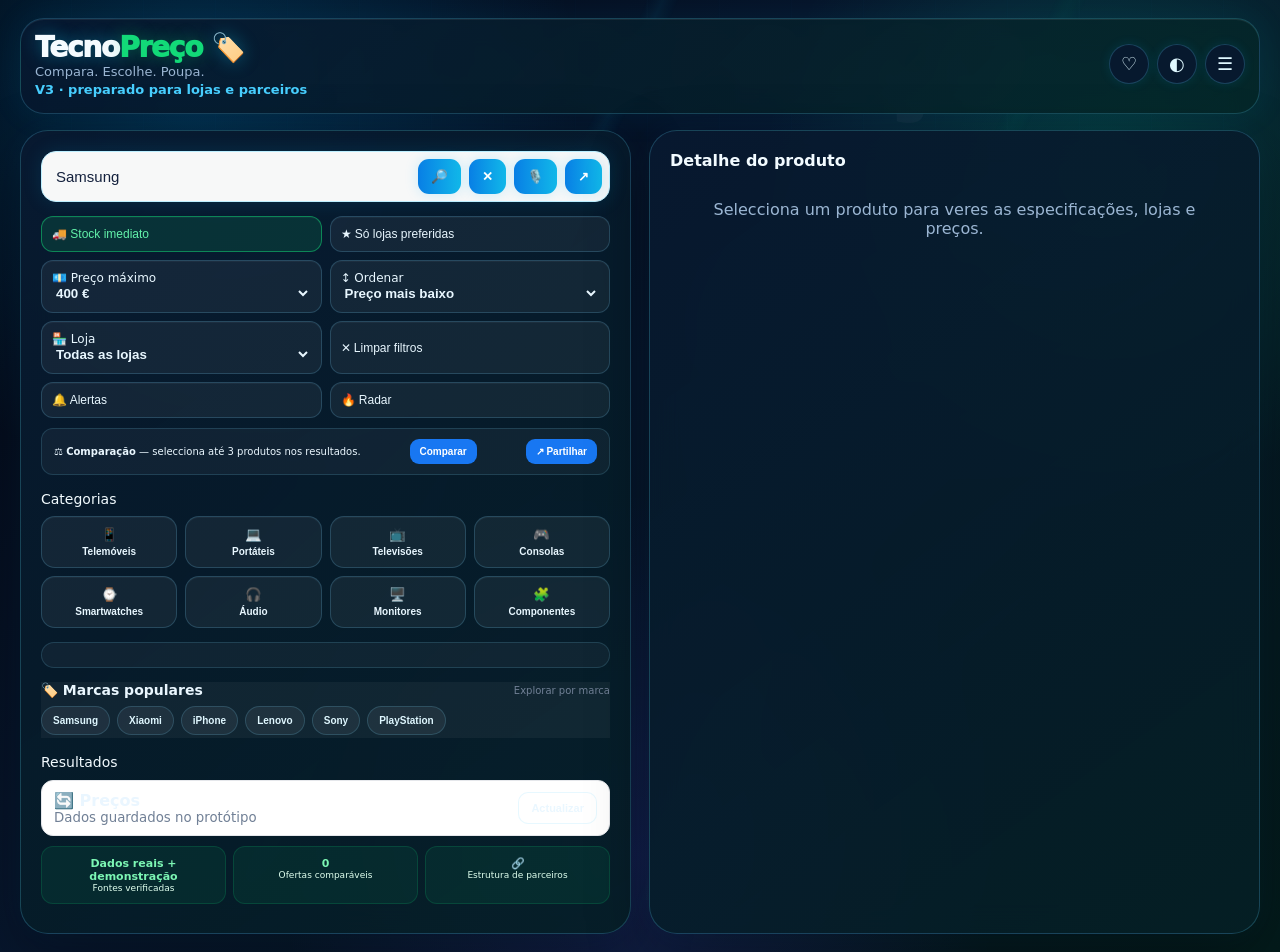
<file: TecnoPreco_V3_FUTURISTA.html>
<!doctype html>
<html lang="pt-PT">
<head>
<meta name="description" content="TecnoPreço — compara preços de tecnologia em Portugal e encontra as melhores oportunidades em smartphones, computadores, gaming, áudio e acessórios.">
<meta name="robots" content="index,follow,max-image-preview:large">
<meta name="author" content="TecnoPreço">
<meta property="og:type" content="website">
<meta property="og:title" content="TecnoPreço — Comparador de preços de tecnologia">
<meta property="og:description" content="Compara preços de tecnologia em Portugal e encontra as melhores oportunidades.">
<meta name="twitter:card" content="summary">
<link rel="canonical" href="https://www.tecnopreco.pt/">
<script type="application/ld+json">{"@context":"https://schema.org","@type":"WebSite","name":"TecnoPreço","url":"https://www.tecnopreco.pt/","description":"Comparador de preços de tecnologia em Portugal","potentialAction":{"@type":"SearchAction","target":"https://www.tecnopreco.pt/?q={search_term_string}","query-input":"required name=search_term_string"}}</script>

<meta charset="utf-8"><meta name="viewport" content="width=device-width,initial-scale=1">
<title>TecnoPreço — Comparador V3</title>
<style>
*{box-sizing:border-box}body{margin:0;font-family:Inter,system-ui,-apple-system,Segoe UI,sans-serif;color:#14213d;background:linear-gradient(135deg,#eef6ff,#fff1f7 55%,#effff8);padding:18px}.app{max-width:1180px;margin:auto}.top{display:flex;align-items:center;justify-content:space-between;margin-bottom:14px}.logo{font-size:28px;font-weight:950;letter-spacing:-1.2px}.logo span{color:#16a05d}.tag{color:#64748b;font-size:13px}.actions{display:flex;gap:8px}.round{width:40px;height:40px;border:1px solid #e4e9f1;background:#fff;border-radius:50%;cursor:pointer;font-size:18px}.layout{display:grid;grid-template-columns:minmax(0,1fr) minmax(0,1fr);gap:18px}.panel{background:#fff;border:1px solid #e6eaf0;border-radius:28px;padding:20px;box-shadow:0 18px 50px #253a5d18;min-height:720px}.search{display:flex;gap:8px;border:1px solid #dfe5ee;border-radius:15px;padding:7px;margin-bottom:14px}.search{position:relative}.search input{flex:1;border:0;outline:0;font-size:15px;padding:7px}.suggestions{position:absolute;left:7px;right:58px;top:55px;background:#fff;border:1px solid #dfe5ee;border-radius:12px;box-shadow:0 12px 30px #20365c20;z-index:20;overflow:hidden;display:none}.suggestion{display:flex;align-items:center;gap:8px;padding:9px 11px;border-bottom:1px solid #edf0f4;cursor:pointer;font-size:11px}.suggestion:last-child{border-bottom:0}.suggestion:hover{background:#f5f8ff}.suggestion-icon{font-size:18px}.suggestion small{display:block;color:#718096;font-size:9px;margin-top:2px}.btn{border:0;border-radius:11px;padding:10px 13px;background:linear-gradient(90deg,#1877f2,#685df7);color:#fff;font-weight:800;cursor:pointer}.section-title{font-size:14px;margin:16px 0 9px}.filters{display:grid;grid-template-columns:1fr 1fr;gap:8px}.filter{border:1px solid #e3e8ef;background:#fff;border-radius:12px;padding:10px;text-align:left;cursor:pointer;font-size:12px}.filter.active{background:#ecf8f2;border-color:#a8e2c4;color:#087b4a}.filter select{width:100%;border:0;background:transparent;font-weight:700;color:#26364e;outline:0}.cats{display:grid;grid-template-columns:repeat(4,1fr);gap:8px}.cat{border:1px solid #e6eaf0;background:#fff;border-radius:14px;padding:10px 4px;cursor:pointer;color:#30425f}.cat b{display:block;font-size:10px;margin-top:4px}.cat:hover,.product:hover{transform:translateY(-1px);box-shadow:0 7px 20px #22385c12}.results-head{display:flex;justify-content:space-between;align-items:center;margin-top:16px}.count{font-size:12px;color:#66758d}.results{display:grid;gap:9px;margin-top:9px}.product{width:100%;display:grid;grid-template-columns:64px 1fr 32px;gap:10px;border:1px solid #e9edf3;background:#fff;border-radius:15px;padding:9px;cursor:pointer;text-align:left;transition:.15s}.pic{display:grid;place-items:center;background:linear-gradient(145deg,#eaf3ff,#fff0f7);border-radius:11px;font-size:30px;min-height:64px}.name{font-weight:900;font-size:13px}.price{font-size:18px;font-weight:950;margin-top:4px}.store{font-size:10px;color:#718096;margin-top:3px}.badge{display:inline-block;margin-top:5px;background:#dff8ec;color:#087c4b;border-radius:99px;padding:3px 7px;font-size:8px;font-weight:900}.heart{font-size:21px;color:#8090a7;align-self:start}.heart.on{color:#e33c69}.empty{padding:30px;text-align:center;color:#718096}.detail-top{display:flex;gap:8px;align-items:center}.back{border:0;background:#f3f6fa;border-radius:10px;padding:9px;cursor:pointer}.hero{background:linear-gradient(135deg,#e9f4ff,#fff0f7);border-radius:20px;padding:20px;text-align:center;margin-top:10px}.phone{font-size:86px}.hero h2{margin:5px 0;font-size:22px}.rating{margin-top:7px}.stars{color:#f2ad00}.specs{display:grid;grid-template-columns:1fr 1fr;gap:8px}.spec{background:#f7f9fc;border-radius:12px;padding:10px;font-size:10px}.spec strong{display:block;font-size:13px;margin-top:3px}.shops{border:1px solid #e8ecf1;border-radius:14px;overflow:hidden}.shop{display:grid;grid-template-columns:1.3fr .8fr .7fr;align-items:center;padding:10px;border-bottom:1px solid #e8ecf1;font-size:11px}.shop:last-child{border:0}.shop strong{font-size:13px}.shop button{justify-self:end;border:0;border-radius:9px;padding:7px 9px;background:#147af3;color:#fff;font-weight:800;cursor:pointer;font-size:10px}.notice{margin-top:12px;display:grid;grid-template-columns:repeat(3,1fr);gap:7px}.notice div{border-radius:12px;padding:10px;text-align:center;font-size:9px;background:#f1fbf6}.notice b{display:block;font-size:11px}.toast{position:fixed;bottom:20px;left:50%;transform:translateX(-50%);background:#16233a;color:#fff;padding:11px 15px;border-radius:12px;font-size:12px;display:none;z-index:5} .market-note{margin:10px 0;padding:9px 11px;border-radius:10px;background:#eef5ff;color:#24507f;font-size:11px;font-weight:700}.product-actions{display:flex;gap:8px;flex-wrap:wrap;margin-top:10px}.primary-shop{display:inline-block;text-decoration:none;border-radius:10px;padding:9px 12px;background:#147af3;color:#fff;font-weight:900;font-size:11px}.secondary{border:1px solid #dce4ee;background:#fff;color:#26364e;border-radius:10px;padding:9px 12px;font-weight:800;font-size:11px;cursor:pointer}.history{margin-top:14px;border:1px solid #e8ecf1;border-radius:14px;padding:12px;background:#fbfcfe}.history b{font-size:12px}.history p{margin:5px 0 0;color:#718096;font-size:10px;line-height:1.4}
.price-chart{margin-top:10px;height:120px;border:1px solid #e8ecf1;border-radius:10px;padding:10px;display:flex;align-items:flex-end;gap:7px;background:#fff}
.price-bar{flex:1;min-width:8px;border-radius:6px 6px 2px 2px;background:linear-gradient(180deg,#1877f2,#685df7);position:relative}
.price-bar span{position:absolute;bottom:calc(100% + 4px);left:50%;transform:translateX(-50%);font-size:8px;white-space:nowrap;color:#53627a}
.price-chart-label{font-size:9px;color:#718096;margin-top:5px;text-align:center}
.alert-box{margin-top:10px;border:1px solid #dce8ff;border-radius:12px;padding:11px;background:#f6f9ff}
.alert-row{display:flex;gap:7px;margin-top:8px}.alert-row input{flex:1;border:1px solid #dbe2ec;border-radius:9px;padding:8px;font-size:11px;min-width:0}.alert-row button{border:0;border-radius:9px;background:#1877f2;color:#fff;font-weight:800;padding:8px 10px;cursor:pointer;font-size:10px}
.product-image{height:150px;border-radius:18px;background:linear-gradient(135deg,#eef5ff,#f8f2ff);display:flex;align-items:center;justify-content:center;position:relative;margin-bottom:10px;border:1px solid #e6eaf0}.product-image .big-icon{font-size:68px;filter:drop-shadow(0 8px 10px #1b31531c)}
.brand-chips{display:flex;flex-wrap:wrap;gap:7px}.brand-chip{border:1px solid #e0e6ef;background:#f8fafc;border-radius:999px;padding:8px 11px;color:#30425f;font-weight:800;font-size:10px;cursor:pointer}.brand-chip:hover{background:#eef5ff;border-color:#bcd5ff;color:#1769d2}.search-suggestion{margin:-6px 0 10px;color:#718096;font-size:10px}.search-suggestion b{color:#1877f2}.offer-best{background:#ecf8f2}.offer-type{display:block;font-size:9px;color:#718096;margin-top:2px}.price-change{display:inline-block;margin-top:5px;padding:4px 7px;border-radius:8px;font-size:10px;font-weight:900}.price-down{background:#eaf8f0;color:#087b4a}.price-up{background:#fff1f1;color:#c33}.price-same{background:#f2f5f8;color:#66758d}.deal-badge{display:inline-block;margin-top:5px;padding:4px 7px;border-radius:8px;background:#fff7df;color:#8a6500;font-size:10px;font-weight:900}.savings{margin-top:10px;border:1px solid #bfe7d0;border-radius:12px;padding:10px;background:#f0fbf5;display:flex;flex-direction:column;gap:3px}.savings b{font-size:12px;color:#087b4a}.savings span{font-size:10px;color:#617286}.shop-link{justify-self:end;display:inline-block;text-decoration:none;border-radius:9px;padding:7px 9px;background:#147af3;color:#fff;font-weight:800;font-size:10px}.mobile-only{display:none}
@media(max-width:800px){body{padding:10px}.layout{grid-template-columns:1fr}.panel{min-height:auto;border-radius:22px}.detail-panel{display:none}.mobile-only{display:block}.cats{grid-template-columns:repeat(4,1fr)}.top .tag{display:none}}
.price-down,.price-up,.price-same{margin:10px 0;padding:10px 11px;border-radius:11px;font-size:11px;font-weight:900}.price-down{background:#ecf8f2;color:#087b4a;border:1px solid #b7e5cb}.price-up{background:#fff4f4;color:#b42318;border:1px solid #f0caca}.price-same{background:#f5f7fa;color:#64748b;border:1px solid #e2e7ee}

.home-block{margin:14px 0 2px}.home-head{display:flex;justify-content:space-between;align-items:center;margin-bottom:8px}.home-head b{font-size:14px}.home-head span{font-size:10px;color:#718096}.home-grid{display:grid;grid-template-columns:repeat(2,1fr);gap:8px}.home-card{border:1px solid #e6eaf0;border-radius:14px;background:#fff;padding:10px;text-align:left;cursor:pointer;min-width:0}.home-card:hover{transform:translateY(-1px);box-shadow:0 7px 20px #22385c12}.home-card .hc-icon{font-size:25px;float:left;margin-right:8px}.home-card strong{display:block;font-size:11px;white-space:nowrap;overflow:hidden;text-overflow:ellipsis}.home-card small{display:block;color:#718096;font-size:9px;margin-top:3px}.home-card .hc-price{font-size:13px;font-weight:900;margin-top:6px}.brand-row{display:flex;gap:7px;overflow:auto;padding-bottom:3px}.brand-chip{border:1px solid #e3e8ef;background:#fff;border-radius:20px;padding:8px 11px;white-space:nowrap;font-size:10px;font-weight:800;cursor:pointer}.brand-chip:hover{background:#f4f8ff}
.compare-bar{display:flex;justify-content:space-between;gap:8px;align-items:center;margin:10px 0;padding:10px 12px;border:1px solid #dbe7ff;border-radius:12px;background:#f6f9ff;font-size:10px}.compare-bar button{border:0;border-radius:9px;background:#1877f2;color:#fff;padding:7px 10px;font-weight:800;font-size:10px;cursor:pointer}.compare-panel{margin-top:12px;border:1px solid #e5eaf1;border-radius:16px;padding:12px;background:#fff}.compare-grid{display:grid;grid-template-columns:repeat(3,1fr);gap:8px}.compare-card{border:1px solid #e5eaf1;border-radius:12px;padding:9px;font-size:10px}.compare-card strong{display:block;font-size:11px;margin-bottom:6px}.compare-price{font-size:14px;font-weight:900}.compare-spec{display:flex;justify-content:space-between;border-top:1px solid #edf0f4;padding:5px 0}.compare-actions{display:flex;gap:6px;margin-top:8px}.compare-actions button{border:1px solid #dce4ee;background:#fff;border-radius:8px;padding:6px 8px;font-size:9px;font-weight:800;cursor:pointer}.compare-mini{display:inline-block;margin-top:6px;border:1px solid #1877f2;color:#1877f2;background:#fff;border-radius:7px;padding:4px 7px;font-size:9px;font-weight:900;cursor:pointer}.compare-mini:hover{background:#eef5ff}.offer-best{border:2px solid #1877f2!important;background:#f6f9ff}.offer-tag{display:inline-block;margin-top:4px;padding:3px 6px;border-radius:6px;background:#e9f7ef;color:#187a45;font-size:9px;font-weight:900}.offer-delivery{font-size:9px;color:#657184}.offer-saving{font-size:9px;color:#187a45;font-weight:800}.shop-link{display:inline-block;margin-top:4px}.offer-head{display:flex;align-items:center;gap:6px}.offer-rank{font-size:9px;font-weight:900;color:#1877f2}.compare-summary{margin:9px 0;padding:10px;border-radius:10px;background:#f7fafc;border:1px solid #e4eaf1}.compare-summary span{display:block;margin-top:3px;color:#657184;font-size:9px}.compare-table{width:100%;border-collapse:separate;border-spacing:0;font-size:10px;margin-top:10px;overflow:hidden;border:1px solid #e5eaf1;border-radius:12px}.compare-table th,.compare-table td{padding:9px 8px;border-bottom:1px solid #edf0f4;text-align:left;vertical-align:top}.compare-table th{background:#f7f9fc;font-size:11px;min-width:150px}.compare-table th:first-child,.compare-table td:first-child{font-weight:800;background:#fbfcfe;min-width:110px}.compare-table tr:last-child td{border-bottom:0}.compare-table .best-value{color:#137333;font-weight:900}.compare-head{display:flex;justify-content:space-between;align-items:center;gap:8px}.compare-count{font-size:9px;color:#667085;font-weight:800}.compare-note{margin:8px 0;font-size:9px;color:#667085}.compare-actions-top{display:flex;gap:6px;flex-wrap:wrap;margin-top:8px}.compare-actions-top button{border:1px solid #dce4ee;background:#fff;border-radius:8px;padding:6px 9px;font-size:9px;font-weight:800;cursor:pointer}.compare-actions-top button.primary{background:#1877f2;color:#fff;border-color:#1877f2}@media(max-width:600px){.compare-grid{grid-template-columns:1fr}.compare-table{font-size:9px;display:block;overflow-x:auto;white-space:normal}.compare-table th,.compare-table td{min-width:125px}.compare-table th:first-child,.compare-table td:first-child{position:sticky;left:0;z-index:1}}
.compare-summary{margin:8px 0 10px;padding:10px 12px;border:1px solid #dce8ff;border-radius:11px;background:#f7faff;display:flex;justify-content:space-between;gap:10px;align-items:center;font-size:10px}.compare-summary b{font-size:11px}.compare-summary span{color:#667085}@media(max-width:600px){.compare-summary{display:block}.compare-summary span{display:block;margin-top:3px}}.profile-card{margin:10px 0;padding:16px;border:1px solid #e1e8f2;border-radius:14px;background:#fff}.profile-card h2{margin:0 0 4px;font-size:18px}.profile-card p{margin:0 0 14px;color:#667085;font-size:11px}.profile-grid{display:grid;gap:10px}.profile-grid label{font-size:10px;font-weight:800;color:#475467}.profile-grid input,.profile-grid select{width:100%;margin-top:5px;border:1px solid #d8dee8;border-radius:9px;padding:10px;font-size:11px;background:#fff}.profile-actions{display:flex;gap:8px;margin-top:12px;flex-wrap:wrap}.profile-actions button{border:0;border-radius:9px;padding:10px 12px;font-weight:800;cursor:pointer}.profile-primary{background:#1877f2;color:#fff}.profile-secondary{background:#eef2f7;color:#344054}.profile-note{margin-top:10px;font-size:10px;color:#667085}.dark-mode .profile-card{background:#111827;border-color:#273244}.dark-mode .profile-grid input,.dark-mode .profile-grid select{background:#0f172a;color:#fff;border-color:#344054}.dark-mode .profile-secondary{background:#1f2937;color:#e5e7eb}
.menu-overlay{position:fixed;inset:0;background:rgba(15,23,42,.35);display:none;align-items:flex-start;justify-content:flex-end;padding:70px 18px 18px;z-index:1000}.menu-overlay.open{display:flex}.menu-card{width:min(320px,calc(100vw - 36px));background:#fff;border:1px solid #e3e8ef;border-radius:16px;box-shadow:0 18px 50px rgba(15,23,42,.2);padding:10px}.menu-head{display:flex;align-items:center;justify-content:space-between;padding:8px 8px 10px;border-bottom:1px solid #edf0f4;margin-bottom:6px}.menu-head strong{font-size:14px}.menu-head button{border:0;background:transparent;font-size:16px;cursor:pointer}.menu-card>button{display:block;width:100%;text-align:left;border:0;background:#fff;padding:12px 10px;border-radius:9px;font-size:11px;font-weight:800;cursor:pointer}.menu-card>button:hover{background:#f5f8fc}.menu-sep{height:1px;background:#edf0f4;margin:5px 0}.menu-info{padding:8px 10px;font-size:10px;font-weight:800;color:#667085}.user-panel{margin:10px 0;padding:12px;border:1px solid #e1e8f2;border-radius:14px;background:linear-gradient(135deg,#f8fbff,#fff)}.user-panel h3{margin:0;font-size:13px}.user-panel p{margin:3px 0 10px;font-size:10px;color:#667085}.user-stats{display:grid;grid-template-columns:repeat(3,1fr);gap:7px}.user-stat{border:1px solid #e6ebf2;border-radius:10px;padding:9px 6px;text-align:center;background:#fff;cursor:pointer}.user-stat b{display:block;font-size:16px}.user-stat span{font-size:9px;color:#667085}.user-stat.alert b{color:#d97706}.dark-mode .user-panel{background:#111827;border-color:#334155}.dark-mode .user-stat{background:#0f172a;border-color:#334155}.dark-mode .user-stat span,.dark-mode .user-panel p{color:#94a3b8}.menu-info small{font-weight:500}.dark-mode{background:#0f172a!important;color:#e5e7eb}.dark-mode .panel,.dark-mode .home-block,.dark-mode .compare-bar,.dark-mode .filter,.dark-mode input,.dark-mode select,.dark-mode .cat,.dark-mode .brand-chip{background:#111827!important;color:#e5e7eb!important;border-color:#334155!important}.dark-mode .tag,.dark-mode .count,.dark-mode .compare-note,.dark-mode small{color:#94a3b8!important}.dark-mode .results-head,.dark-mode .section-title,.dark-mode .home-head{color:#e5e7eb}.dark-mode .notice{background:#172033;border-color:#334155}.dark-mode .menu-card{background:#111827;color:#e5e7eb}.dark-mode .menu-card button{color:#e5e7eb}.dark-mode .suggestions{background:#111827;border-color:#334155}.dark-mode .suggestion{border-color:#334155}.dark-mode .detail-panel{background:#111827}.dark-mode .empty{color:#94a3b8}<style>@media print{body{background:#fff!important}.top,.filters,.cats,.compare-bar,.home-block,.results-head,.notice,.detail-top,.back,.compare-actions-top{display:none!important}.layout{display:block!important}.panel{box-shadow:none!important;border:0!important}.detail-panel{display:block!important}.compare-panel{border:0!important}.compare-table{font-size:11px!important}.compare-table th,.compare-table td{padding:8px!important}}<style>.breadcrumb{font-size:12px;color:#718096;margin:4px 0 10px}.trust-row{display:flex;gap:7px;flex-wrap:wrap;margin:8px 0 12px}.trust-row span{background:#f4f7fb;border:1px solid #e6ebf2;border-radius:999px;padding:6px 9px;font-size:10px;color:#52606d}.product-image{min-height:170px}.hero{position:relative}.hero h2{font-size:22px;line-height:1.18;margin:10px 0 6px}.offer-rank{font-size:9px}.shops .shop{transition:.15s}.shops .shop:hover{transform:translateY(-1px);box-shadow:0 4px 14px rgba(0,0,0,.07)}
.preferred-store-product{border:1px solid #f0c75e!important;box-shadow:0 3px 14px rgba(240,199,94,.16)}
.preferred-store-badge{display:inline-block;margin-top:5px;padding:3px 7px;border-radius:999px;background:#fff4d6;color:#8a6100;font-size:10px;font-weight:800}
.filter.preferred-active{background:#fff4d6;color:#8a6100;border-color:#e6bd4f}

.recommend-box{margin:10px 0;padding:12px;border:1px solid #f0d58a;border-radius:14px;background:#fffaf0;display:grid;grid-template-columns:1fr auto;gap:3px 10px;align-items:center}.recommend-box b{grid-column:1/-1;font-size:11px;color:#8a6100}.recommend-box span{font-size:11px;font-weight:700}.recommend-box strong{font-size:19px}.recommend-box small{font-size:10px;color:#718096}.dark-mode .recommend-box{background:#2b2719;border-color:#66572a}.dark-mode .recommend-box b{color:#f3ce67}

.offer-source{display:block;margin-top:4px;font-size:11px;font-weight:600}
.source-fresh{opacity:.9}.source-warn{opacity:.78}.source-stale{opacity:.65}

/* TecnoPreço — identidade visual futurista baseada na nova maquete */
:root{--tp-blue:#087fe5;--tp-cyan:#18d7ff;--tp-green:#12d978;--tp-dark:#071326;--tp-panel:rgba(10,24,48,.88);--tp-line:rgba(92,214,255,.22)}
html{background:#020713}
body{color:#edf7ff;background:radial-gradient(circle at 15% 10%,rgba(0,174,255,.20),transparent 28%),radial-gradient(circle at 86% 18%,rgba(0,255,157,.15),transparent 25%),radial-gradient(circle at 50% 90%,rgba(83,62,255,.18),transparent 34%),linear-gradient(135deg,#020713 0%,#07172e 45%,#031b1b 100%);min-height:100vh;position:relative;overflow-x:hidden}
body:before{content:"";position:fixed;inset:0;pointer-events:none;opacity:.34;background:linear-gradient(115deg,transparent 0 38%,rgba(30,209,255,.16) 39%,transparent 40% 62%,rgba(22,226,142,.10) 63%,transparent 64%),repeating-linear-gradient(90deg,transparent 0 70px,rgba(96,214,255,.035) 71px 72px)}
body:after{content:"TECNO PREÇO";position:fixed;left:50%;top:8px;transform:translateX(-50%);font-size:clamp(42px,8vw,112px);font-weight:950;letter-spacing:-5px;color:rgba(255,255,255,.035);white-space:nowrap;pointer-events:none}
.app{max-width:1240px;position:relative;z-index:1}
.top{padding:12px 14px 16px;margin-bottom:16px;border:1px solid var(--tp-line);border-radius:24px;background:linear-gradient(135deg,rgba(7,24,48,.88),rgba(4,39,39,.74));box-shadow:0 0 35px rgba(0,178,255,.08),inset 0 1px 0 rgba(255,255,255,.07);backdrop-filter:blur(14px)}
.logo{color:#f5fbff;text-shadow:0 0 18px rgba(24,215,255,.35)}.logo span{color:var(--tp-green);text-shadow:0 0 18px rgba(18,217,120,.35)}.tag{color:#9bb6d3}.top .tag[style]{color:#48cfff!important}
.round{background:rgba(8,25,48,.88);border-color:var(--tp-line);color:#dff8ff;box-shadow:0 0 12px rgba(0,183,255,.10)}
.layout{gap:18px}
.panel{background:linear-gradient(145deg,rgba(8,25,48,.92),rgba(5,31,37,.88));border-color:var(--tp-line);box-shadow:0 20px 60px rgba(0,0,0,.35),0 0 30px rgba(0,177,255,.06);backdrop-filter:blur(15px);color:#eaf6ff}
.search{background:rgba(255,255,255,.97);border-color:#bdefff;box-shadow:0 0 20px rgba(0,190,255,.12)}
.search input{color:#14213d;background:transparent}
.btn{background:linear-gradient(90deg,#087fe5,#11b8e9);box-shadow:0 0 14px rgba(0,183,255,.18)}
.section-title,.results-head{color:#f2fbff}.count{color:#9bb6d3}
.filter,.cat{background:rgba(255,255,255,.055);border-color:rgba(120,216,255,.20);color:#e8f7ff;box-shadow:inset 0 1px 0 rgba(255,255,255,.035)}
.filter select{color:#e8f7ff}.filter select option{color:#14213d}.filter.active{background:rgba(18,217,120,.13);border-color:rgba(18,217,120,.5);color:#62f1aa}
.cat:hover,.product:hover{box-shadow:0 0 22px rgba(0,198,255,.15)}
.product{background:linear-gradient(145deg,rgba(255,255,255,.095),rgba(255,255,255,.045));border-color:rgba(120,216,255,.18);color:#f0f8ff}.pic{background:linear-gradient(145deg,rgba(10,126,229,.25),rgba(18,217,120,.14));border:1px solid rgba(92,214,255,.18)}.store{color:#9bb6d3}.price{color:#5df0a4}.heart{color:#a9c4da}
.badge{background:rgba(18,217,120,.17);color:#63f2a8;border:1px solid rgba(18,217,120,.28)}
.home-block,.compare-bar,.user-panel,.recent-block,.history,.alert-box,.market-note{background:rgba(255,255,255,.045)!important;border-color:rgba(120,216,255,.16)!important;color:#eaf7ff}
.brand-chip{background:rgba(255,255,255,.06);border-color:rgba(120,216,255,.18);color:#dff7ff}.brand-chip:hover{background:rgba(0,183,255,.13);border-color:#39d8ff;color:#fff}
.detail-top b{color:#f2fbff}.empty{color:#9bb6d3}.back,.secondary{background:rgba(255,255,255,.07);border-color:rgba(120,216,255,.18);color:#eaf7ff}.hero{background:radial-gradient(circle at 50% 30%,rgba(0,196,255,.18),transparent 45%),linear-gradient(135deg,rgba(11,65,103,.62),rgba(11,67,51,.45));border-color:rgba(92,214,255,.22)}
.spec{background:rgba(255,255,255,.055);color:#dceeff}.shops{border-color:rgba(120,216,255,.18)}.shop{border-color:rgba(120,216,255,.12);color:#e7f5ff}.shop button,.primary-shop{background:linear-gradient(90deg,#087fe5,#11aee9);box-shadow:0 0 12px rgba(0,183,255,.16)}
.notice div{background:rgba(18,217,120,.08);border:1px solid rgba(18,217,120,.16);color:#dfffee}.notice b{color:#7cf6b4}.price-chart{background:rgba(255,255,255,.045);border-color:rgba(120,216,255,.18)}.price-bar{background:linear-gradient(180deg,#17d6ff,#087fe5)}
.menu-overlay{background:rgba(0,5,15,.72)!important;backdrop-filter:blur(8px)}.menu-card{background:linear-gradient(145deg,#081a33,#052a2c)!important;border-color:rgba(92,214,255,.25)!important;box-shadow:0 0 45px rgba(0,170,255,.18)!important;color:#eaf7ff}.menu-card button{color:#eaf7ff!important}.menu-info{color:#8feaff!important}
@media(max-width:760px){body{padding:10px}.top{border-radius:18px}.panel{border-radius:22px}.layout{grid-template-columns:1fr}.detail-panel{min-height:560px}.logo{font-size:24px}body:after{font-size:42px;top:16px}}
</style></style></style></head>
<body><div class="app">
<header class="top"><div><div class="logo">Tecno<span>Preço</span> 🏷️</div><div class="tag">Compara. Escolhe. Poupa.</div><div class="tag" style="margin-top:3px;color:#1877f2;font-weight:800">V3 · preparado para lojas e parceiros</div></div><div class="actions"><button class="round" onclick="showFavs()" title="Favoritos">♡</button><button class="round" onclick="toggleTheme()" title="Modo escuro">◐</button><button class="round" onclick="toggleMenu()" title="Menu">☰</button></div></header>
<div class="layout">
<section class="panel"><div class="search"><input id="search" placeholder="Ex.: Samsung até 400 euros" value="Samsung"><button class="btn" onclick="apply()">🔎</button><button class="btn" onclick="clearSearch()" title="Limpar pesquisa" aria-label="Limpar pesquisa">✕</button><button id="voiceBtn" class="btn voice-btn" onclick="startVoiceSearch()" title="Pesquisar por voz" aria-label="Pesquisar por voz">🎙️</button><button class="btn" onclick="shareSearch()" title="Partilhar pesquisa" aria-label="Partilhar pesquisa">↗</button><div id="suggestions" class="suggestions"></div></div>
<div class="filters"><button id="stockBtn" class="filter active" onclick="toggleStock()">🚚 Stock imediato</button><button id="preferredBtn" class="filter" onclick="togglePreferredOnly()">★ Só lojas preferidas</button><label class="filter">💶 Preço máximo<select id="maxPrice" onchange="apply()"><option value="9999">Sem limite</option><option value="300">300 €</option><option value="400" selected>400 €</option><option value="600">600 €</option><option value="1000">1 000 €</option></select></label><label class="filter">↕️ Ordenar<select id="sort" onchange="apply()"><option value="price">Preço mais baixo</option><option value="deal">🔥 Oportunidade</option><option value="name">Nome</option></select></label><label class="filter">🏪 Loja<select id="storeFilter" onchange="apply()"><option value="all">Todas as lojas</option><option value="Worten">Worten</option><option value="Worten Marketplace">Worten Marketplace</option><option value="Fnac">FNAC</option><option value="PCDIGA">PCDIGA</option><option value="Globaldata">Globaldata</option><option value="Auchan">Auchan</option><option value="Amazon.es">Amazon.es</option><option value="FNAC Marketplace">FNAC Marketplace</option><option value="PCDIGA Marketplace">PCDIGA Marketplace</option></select></label><button class="filter" onclick="clearFilters()">✕ Limpar filtros</button><button class="filter" onclick="showAlerts()">🔔 Alertas</button><button class="filter" onclick="showRadar()">🔥 Radar</button></div>
<div class="compare-bar" id="compareBar"><span>⚖️ <b>Comparação</b> — selecciona até 3 produtos nos resultados.</span><button onclick="showCompare()">Comparar</button><button onclick="shareComparison()">↗ Partilhar</button></div><div class="section-title">Categorias</div><div class="cats">
<button class="cat" onclick="category('Telemóveis')">📱<b>Telemóveis</b></button>
<button class="cat" onclick="category('Portáteis')">💻<b>Portáteis</b></button>
<button class="cat" onclick="category('Televisões')">📺<b>Televisões</b></button>
<button class="cat" onclick="category('Consolas')">🎮<b>Consolas</b></button>
<button class="cat" onclick="category('Smartwatches')">⌚<b>Smartwatches</b></button>
<button class="cat" onclick="category('Áudio')">🎧<b>Áudio</b></button>
<button class="cat" onclick="category('Monitores')">🖥️<b>Monitores</b></button>
<button class="cat" onclick="category('Componentes')">🧩<b>Componentes</b></button>
</div>
<div id="homeHighlights" class="home-block"></div>
<div id="userPanel" class="user-panel"></div>
<div class="home-block"><div class="home-head"><b>🏷️ Marcas populares</b><span>Explorar por marca</span></div><div class="brand-row"><button class="brand-chip" onclick="brand('Samsung')">Samsung</button><button class="brand-chip" onclick="brand('Xiaomi')">Xiaomi</button><button class="brand-chip" onclick="brand('Apple')">iPhone</button><button class="brand-chip" onclick="brand('Lenovo')">Lenovo</button><button class="brand-chip" onclick="brand('Sony')">Sony</button><button class="brand-chip" onclick="brand('PlayStation')">PlayStation</button></div></div>
<div id="recentSearches" class="home-block recent-block" style="display:none"><div class="home-head"><b>🕘 Pesquisas recentes</b><button class="recent-clear" onclick="clearRecentSearches()">Limpar</button></div><div id="recentSearchList" class="brand-row"></div></div>
<div id="recentProducts" class="home-block recent-block" style="display:none"><div class="home-head"><b>👁️ Vistos recentemente</b><button class="recent-clear" onclick="clearRecentProducts()">Limpar</button></div><div id="recentProductList" class="brand-row"></div></div>
<div class="results-head"><div class="section-title" style="margin:0">Resultados</div><span id="count" class="count"></span></div>
<div id="updateBar" style="display:flex;align-items:center;justify-content:space-between;gap:10px;margin:10px 0;padding:10px 12px;border:1px solid #e5e7eb;border-radius:12px;background:var(--card,#fff)"><span><b>🔄 Preços</b><small id="lastUpdate" style="display:block;color:#718096">Dados guardados no protótipo</small></span><button class="secondary" onclick="refreshPrices()">Actualizar</button></div><div class="notice" style="margin-top:9px"><div><b id="sourceStatus">Dados reais + demonstração</b>Fontes verificadas</div><div><b id="offerCount">0</b>Ofertas comparáveis</div><div><b>🔗</b>Estrutura de parceiros</div></div><div id="results" class="results"></div></section>
<section class="panel detail-panel"><div class="detail-top"><b>Detalhe do produto</b></div><div id="detail" class="empty">Selecciona um produto para veres as especificações, lojas e preços.</div></section>
</div></div>
<div id="menuOverlay" class="menu-overlay" onclick="if(event.target===this)toggleMenu()">
  <div class="menu-card">
    <div class="menu-head"><strong>TecnoPreço</strong><button onclick="toggleMenu()">✕</button></div>
    <button onclick="goHome();toggleMenu()">🏠 Início</button>
    <button onclick="showFavs();toggleMenu()">♡ Favoritos</button>
    <button onclick="showCompare();toggleMenu()">⚖️ Comparar produtos</button>
    <button onclick="showAlerts();toggleMenu()">🔔 Alertas de preço <span id="menuAlertCount"></span></button>
    <button onclick="showAlerts();toggleMenu()">📌 Centro de oportunidades</button>
    <button onclick="document.getElementById('search').focus();toggleMenu()">🔎 Pesquisar produtos</button>
    <button onclick="showStores();toggleMenu()">🏪 As minhas lojas</button>
    <button onclick="radarDeals();toggleMenu()">🔥 Radar de preços</button>
    <button onclick="showSources();toggleMenu()">🔗 Fontes de preços</button>
    <button onclick="showAdmin();toggleMenu()">🛠️ Painel técnico</button>
    <button onclick="showStats();toggleMenu()">📊 A minha actividade</button><button onclick="showAbout();toggleMenu()">ℹ️ Sobre o TecnoPreço</button>
    <button onclick="showShortcuts();toggleMenu()">⌨️ Atalhos</button>
    <button onclick="showData();toggleMenu()">💾 Os meus dados</button>
    <div class="menu-sep"></div>
    <div class="menu-info">TecnoPreço V3<br><small>Compara. Escolhe. Poupa.</small></div>
  </div>
</div>
<div id="toast" class="toast"></div>
<script>
const userAuth={status:'unauthenticated',user:null,expiresAt:null};
function setAuthSession(data){
 userAuth.status=data&&data.accessToken?'authenticated':'unauthenticated';
 userAuth.user=data&&data.user||null;
 userAuth.expiresAt=data&&data.expiresAt||null;
 try{localStorage.setItem('tecnopreco-auth-state',JSON.stringify({status:userAuth.status,user:userAuth.user,expiresAt:userAuth.expiresAt}))}catch(e){}
}
function authHeaders(){
 const token=window.tecnoprecoAccessToken||'';
 return token?{'Authorization':'Bearer '+token}:{};
}
async function accountRequest(path,body){
 if(!backendRuntime.enabled||!backendRuntime.baseUrl)throw new Error('Backend ainda não configurado');
 const headers={'Content-Type':'application/json',...authHeaders()};
 const r=await fetch(backendRuntime.baseUrl.replace(/\/$/,'')+path,{method:'POST',headers,body:JSON.stringify(body||{})});
 if(r.status===401){setAuthSession({});throw new Error('Sessão expirada');}
 if(!r.ok)throw new Error('Backend respondeu HTTP '+r.status);
 return r.json();
}
async function registerUser(email,password,name){return accountRequest('/api/v1/auth/register',{email,password,name});}
async function loginUser(email,password){const data=await accountRequest('/api/v1/auth/login',{email,password});if(!data||!data.accessToken)throw new Error('Resposta de login inválida');window.tecnoprecoAccessToken=data.accessToken;setAuthSession(data);return data;}
async function logoutUser(){try{await accountRequest('/api/v1/auth/logout',{})}catch(e){}delete window.tecnoprecoAccessToken;setAuthSession({});}
const integrationConfig={
 version:'1.1',
 backendContract:{version:'1.0',request:{method:'POST',path:'/api/v1/prices/sync',body:['sourceId','requestedAt','products']},response:{ok:true,sourceId:'string',syncedAt:'ISO-8601',offers:'array',accepted:'number',rejected:'number',error:'string|null'},statuses:['prepared','connecting','connected','error','stale']},
 mode:'authorized-feeds',
 note:'Os preços reais só devem ser importados através de APIs, feeds ou acordos autorizados pelas respectivas fontes.',
 refreshIntervalMinutes:60,
 sources:{
  pcdiga:{type:'retailer',status:'prepared',method:'authorized-feed-or-api'},
  worten:{type:'retailer',status:'prepared',method:'authorized-feed-or-api'},
  'worten-marketplace':{type:'marketplace',status:'prepared',method:'authorized-feed-or-api'},
  fnac:{type:'retailer',status:'prepared',method:'authorized-feed-or-api'},
  globaldata:{type:'retailer',status:'prepared',method:'authorized-feed-or-api'},
  auchan:{type:'retailer',status:'prepared',method:'authorized-feed-or-api'},
  amazon:{type:'marketplace',status:'prepared',method:'authorized-feed-or-api'},
  fnacmarket:{type:'marketplace',status:'prepared',method:'authorized-feed-or-api'},
  pcdigamarket:{type:'marketplace',status:'prepared',method:'authorized-feed-or-api'}
 }
};
function offerData(o){return {store:o.store,price:Number(o.price)||0,stock:!!o.stock,delivery:o.delivery||'',url:o.url||'',source:o.source||o.store,sourceType:o.sourceType||'demo',verifiedAt:o.verifiedAt||null,confidence:o.confidence||'demo'};}
function offerFreshness(o){if(!o.verifiedAt)return 'Dados de demonstração';const age=Date.now()-new Date(o.verifiedAt).getTime();if(!Number.isFinite(age))return 'Data de verificação inválida';const mins=Math.round(age/60000);return mins<60?'Verificado há '+mins+' min':mins<1440?'Verificado há '+Math.round(mins/60)+' h':'Verificado há '+Math.round(mins/1440)+' d';}
function validateOffer(o){const n=offerData(o);return n.price>0&&n.store&&n.source&&(!n.verifiedAt||!Number.isNaN(new Date(n.verifiedAt).getTime())?n:true);}
const stores=[
{id:'pcdiga',name:'PCDIGA',type:'retailer',affiliate:false},
{id:'worten',name:'Worten',type:'retailer',affiliate:false},
{id:'worten-marketplace',name:'Worten Marketplace',type:'marketplace',affiliate:false},
{id:'fnac',name:'Fnac',type:'retailer',affiliate:false},
{id:'globaldata',name:'Globaldata',type:'retailer',affiliate:false},
{id:'auchan',name:'Auchan',type:'retailer',affiliate:false},
{id:'amazon',name:'Amazon.es',type:'marketplace',affiliate:false},{id:'fnacmarket',name:'FNAC Marketplace',type:'marketplace',affiliate:false},{id:'pcdigamarket',name:'PCDIGA Marketplace',type:'marketplace',affiliate:false}
];
const products=[
{id:1,name:'Samsung Galaxy A56 5G 128 GB',category:'Telemóveis',icon:'📱',spec:['6,7″ Super AMOLED','8 GB','128 GB','5G','50 MP + 12 MP + 5 MP','5 000 mAh'],rating:'4,5',offers:[
 {store:'Worten Marketplace',price:328.00,stock:true,delivery:'Disponível',url:'https://www.worten.pt/produtos/smartphone-samsung-galaxy-a56-5g-6-7-8-gb-128-gb-preto-8368753'},
 {store:'Worten Marketplace',price:330.88,stock:true,delivery:'Disponível',url:'https://www.worten.pt/produtos/smartphone-samsung-galaxy-a56-5g-6-7-dual-sim-8gb-128gb-preto-mrkean-8806095982878'}]},
{id:2,name:'Samsung Galaxy A36 5G 128 GB',category:'Telemóveis',icon:'📱',spec:['6,5″ FHD+','6 GB','128 GB','5G','50 MP + 8 MP + 5 MP','5 000 mAh'],rating:'4,4',offers:[
 {store:'Worten Marketplace',price:299.99,stock:true,delivery:'Disponível',url:'https://www.worten.pt/produtos/galaxy-a36-5g-6gb-128gb-branco-dual-sim-sm-a366-samsung-awesome-white-mrkean-8806095984261'},
 {store:'Worten Marketplace',price:308.52,stock:true,delivery:'Disponível',url:'https://www.worten.pt/produtos/galaxy-a36-5g-6gb-128gb-preto-dual-sim-sm-a366-samsung-awesome-black-mrkean-8806095984087'}]},
{id:3,name:'Samsung Galaxy S24 FE 256 GB',category:'Telemóveis',icon:'📱',spec:['6,7″ Dynamic AMOLED','8 GB','256 GB','5G','50 MP + 12 MP + 8 MP','4 700 mAh'],rating:'4,6',offers:[
 {store:'Worten',price:555.77,stock:true,delivery:'Disponível',url:'https://www.worten.pt/produtos/smartphone-samsung-galaxy-s24-fe-6-7-8-gb-256-gb-grafite-8164354'},
 {store:'Worten Marketplace',price:552.47,stock:true,delivery:'Disponível',url:'https://www.worten.pt/produtos/smartphone-samsung-galaxy-s24-fe-outlet-caixa-aberta-6-7-8-gb-256-gb-grafite-8204796'}]},
{id:4,name:'Samsung Galaxy S24 FE 128 GB',category:'Telemóveis',icon:'📱',spec:['6,7″ Dynamic AMOLED','8 GB','128 GB','5G','50 MP + 12 MP + 8 MP','4 700 mAh'],rating:'4,6',offers:[
 {store:'Worten Marketplace',price:812.97,stock:true,delivery:'Disponível',url:'https://www.worten.pt/produtos/smartphone-samsung-galaxy-s24-fe-6-7-8-gb-128-gb-grafite-8166466'}]},
{id:5,name:'Lenovo IdeaPad Slim 3',category:'Portáteis',icon:'💻',spec:['15,6″ Full HD','16 GB','512 GB SSD','Ryzen 5','Radeon Graphics','47 Wh'],rating:'4,4',offers:[
 {store:'PCDIGA',price:479.90,stock:true,delivery:'1–2 dias',type:'retailer'},{store:'Globaldata',price:489.90,stock:true,delivery:'2–4 dias',type:'retailer'},{store:'FNAC',price:499.99,stock:true,delivery:'2–4 dias',type:'retailer'}]},
{id:6,name:'Xiaomi Watch 2',category:'Smartwatches',icon:'⌚',spec:['1,43″ AMOLED','2 GB','32 GB','GPS','Wear OS','495 mAh'],rating:'4,5',offers:[
 {store:'Globaldata',price:169.90,stock:true,delivery:'2–4 dias',type:'retailer'},{store:'Worten',price:179.90,stock:true,delivery:'2–3 dias',type:'retailer'},{store:'FNAC',price:184.99,stock:true,delivery:'2–4 dias',type:'retailer'}]},
{id:7,name:'Sony WH-1000XM5',category:'Áudio',icon:'🎧',spec:['ANC','30 h','Bluetooth 5.2','Microfones','USB-C','Multiponto'],rating:'4,7',offers:[
 {store:'Worten',price:289.00,stock:true,delivery:'2–3 dias',type:'retailer'},{store:'Fnac',price:299.90,stock:true,delivery:'2–4 dias',type:'retailer'},{store:'PCDIGA',price:294.90,stock:true,delivery:'1–2 dias',type:'retailer'}]},
{id:8,name:'PlayStation 5 Slim',category:'Consolas',icon:'🎮',spec:['4K','1 TB','SSD','120 Hz','Ray Tracing','Wi‑Fi'],rating:'4,8',offers:[
 {store:'Auchan',price:499.99,stock:true,delivery:'2–4 dias',type:'retailer'},{store:'Worten',price:509.99,stock:true,delivery:'2–3 dias',type:'retailer'},{store:'FNAC',price:519.99,stock:true,delivery:'2–4 dias',type:'retailer'}]},
{id:9,name:'Xiaomi Redmi Note 14 5G 6/128 GB',category:'Telemóveis',icon:'📱',spec:['6,67″ AMOLED 120 Hz','6 GB','128 GB','5G','108 MP + 8 MP + 2 MP','5 110 mAh'],rating:'4,5',offers:[
 {store:'Globaldata',price:208.90,stock:true,delivery:'3–5 dias úteis',type:'retailer',url:'https://www.globaldata.pt/smartphone-xiaomi-redmi-note-14-5g-6.67-6-128gb-120hz-roxo/MZB0IO3EU.html'}]},
{id:10,name:'Xiaomi Redmi Note 14 Pro 5G 8/256 GB',category:'Telemóveis',icon:'📱',spec:['6,67″ AMOLED 120 Hz','8 GB','256 GB','5G','200 MP + 8 MP + 2 MP','5 110 mAh'],rating:'4,6',offers:[
 {store:'Globaldata',price:286.90,stock:true,delivery:'3–5 dias úteis',type:'retailer',url:'https://www.globaldata.pt/smartphone-xiaomi-redmi-note-14-pro-5g-6.67-8-256gb-120hz-verde/MZB0IMOEU.html'},
 {store:'Worten Marketplace',price:369.99,stock:true,delivery:'Disponível',type:'marketplace',url:'https://www.worten.pt/produtos/smartphone-xiaomi-redmi-note-14-pro-5g-6-67-8-gb-256-gb-preto-8252255'}]},
{id:11,name:'Xiaomi POCO X7 Pro 5G 12/512 GB',category:'Telemóveis',icon:'📱',spec:['6,67″ AMOLED 120 Hz','12 GB','512 GB','5G','50 MP + 8 MP','6 000 mAh'],rating:'4,6',offers:[
 {store:'Globaldata',price:379.90,stock:true,delivery:'3–5 dias úteis',type:'retailer',url:'https://www.globaldata.pt/MZB0J2DEU.html'}]},
];
let stockOnly=true, preferredOnly=false, favs=[];
try{favs=JSON.parse(localStorage.getItem('tecnopreco-favs')||'[]')||[]}catch(e){favs=[]}
let priceHistory={};
let priceAlerts={};
try{priceAlerts=JSON.parse(localStorage.getItem('tecnopreco-alerts')||'{}')||{}}catch(e){priceAlerts={}}
try{priceHistory=JSON.parse(localStorage.getItem('tecnopreco-history')||'{}')||{}}catch(e){priceHistory={}}
products.forEach(p=>{p.offers=p.offers.map(o=>offerData(o));});

function saveHistory(id){const p=products.find(x=>x.id===id);if(!p)return;const o=bestOffer(p);const d=new Date().toISOString().slice(0,10);if(!priceHistory[id])priceHistory[id]=[];const arr=priceHistory[id];const last=arr[arr.length-1];if(!last||last.date!==d){arr.push({date:d,price:o.price,store:o.store})}else{last.price=o.price;last.store=o.store}try{localStorage.setItem('tecnopreco-history',JSON.stringify(priceHistory))}catch(e){}showProduct(id);toast('Preço guardado no histórico')}
function historyHtml(id){const h=priceHistory[id]||[];let graph='';if(h.length>1){const vals=h.map(x=>x.price),mn=Math.min(...vals),mx=Math.max(...vals),range=mx-mn||1;graph='<div class="price-chart">'+h.map(x=>{const ht=28+((x.price-mn)/range)*72;return `<div class="price-bar" style="height:${ht}%"><span>${euro(x.price)}</span></div>`}).join('')+'</div><div class="price-chart-label">Evolução dos preços guardados</div>'}if(!h.length)return '<div class="history"><b>📈 Histórico de preço</b><p>Ainda não há registos guardados. Guarda o preço de hoje para começares a acompanhar a evolução.</p></div>';const rows=h.slice().reverse().map(x=>`<div style="display:flex;justify-content:space-between;gap:8px;padding:6px 0;border-bottom:1px solid #edf0f4"><span>${new Date(x.date+'T12:00:00').toLocaleDateString('pt-PT')}</span><strong>${euro(x.price)}</strong><small>${x.store}</small></div>`).join('');return `<div class="history"><b>📈 Histórico de preço</b><div style="margin-top:7px">${rows}</div>${graph}<p>Histórico guardado neste dispositivo.</p></div>`} 
function alertHtml(id){const a=priceAlerts[id],cur=bestOffer(products.find(p=>p.id===id)).price;const reached=a&&cur<=a;return `<div class="alert-box"><b>🔔 Alerta de preço</b><div style="font-size:10px;color:#718096;margin-top:3px">Define o preço que queres atingir. O TecnoPreço guarda o alerta neste dispositivo.</div><div class="alert-row"><input id="alert-${id}" type="number" min="1" step="0.01" placeholder="Preço-alvo (€)" value="${a||''}"><button onclick="setAlert(${id})">${a?'Alterar alerta':'Criar alerta'}</button></div>${a?`<div style="font-size:10px;color:${reached?'#16803a':'#1877f2'};margin-top:7px">${reached?'🎯 Preço-alvo atingido: '+euro(cur):'🔔 Alerta activo para '+euro(a)} · <button style="border:0;background:none;color:#d33;cursor:pointer;padding:0" onclick="removeAlert(${id})">remover</button></div>`:''}</div>`}
function setAlert(id){const v=parseFloat(document.getElementById('alert-'+id).value);if(!v||v<=0)return toast('Indica um preço válido');priceAlerts[id]=v;try{localStorage.setItem('tecnopreco-alerts',JSON.stringify(priceAlerts))}catch(e){}showProduct(id);toast('Alerta de preço criado')}
function quickAlert(id){const p=products.find(x=>x.id===id);if(!p)return;const cur=bestOffer(p).price;const v=prompt('Preço-alvo para '+p.name+' (€):',String(cur.toFixed(2)));if(v===null)return;const n=parseFloat(String(v).replace(',','.'));if(!n||n<=0)return toast('Indica um preço válido');priceAlerts[id]=n;try{localStorage.setItem('tecnopreco-alerts',JSON.stringify(priceAlerts))}catch(e){};toast('🔔 Alerta criado para '+euro(n));renderUserPanel();} function removeAlert(id){delete priceAlerts[id];try{localStorage.setItem('tecnopreco-alerts',JSON.stringify(priceAlerts))}catch(e){}showProduct(id);toast('Alerta removido')}

function showData(){
 const favs=Array.isArray(favorites)?favorites:[];
 const cmp=Array.isArray(compareSelected)?compareSelected:[];
 const data={version:3,date:new Date().toISOString(),favorites:favs,compare:cmp,alerts:priceAlerts,recentSearches:(()=>{try{return JSON.parse(localStorage.getItem('tecnopreco-searches')||'[]')}catch(e){return[]}})(),recentProducts:(()=>{try{return JSON.parse(localStorage.getItem('tecnopreco-recent')||'[]')}catch(e){return[]}})(),history:priceHistory};
 document.getElementById('detail').innerHTML=`<div class="compare-panel"><button class="back" onclick="goHome()">← Voltar</button><div class="compare-head"><h2>💾 Os teus dados</h2></div><p class="compare-note">Podes guardar favoritos, alertas, comparação, pesquisas recentes e histórico de preços neste dispositivo.</p><div style="display:grid;gap:10px;margin-top:14px"><button class="primary" onclick="exportData()">⬇️ Exportar os meus dados</button><label class="shop-link" style="text-align:center;cursor:pointer">⬆️ Importar dados <input type="file" accept="application/json,.json" onchange="importData(event)" style="display:none"></label></div><div class="notice" style="margin-top:14px"><div><b>${favs.length}</b>Favoritos</div><div><b>${Object.keys(priceAlerts||{}).length}</b>Alertas</div><div><b>${cmp.length}</b>Em comparação</div></div></div>`;
 window.scrollTo({top:document.getElementById('detail').offsetTop-10,behavior:'smooth'});
}
function showShortcuts(){document.getElementById('detail').innerHTML=`<div class="empty" style="text-align:left"><h3 style="margin-top:0">⌨️ Atalhos do TecnoPreço</h3><div class="source-row"><span><strong>/</strong><small>Abrir a pesquisa</small></span><b>Pesquisa</b></div><div class="source-row"><span><strong>Enter</strong><small>Executar a pesquisa</small></span><b>Pesquisar</b></div><div class="source-row"><span><strong>Esc</strong><small>Limpar pesquisa ou fechar menus</small></span><b>Limpar</b></div><div class="source-row"><span><strong>☰</strong><small>Abrir o menu principal</small></span><b>Menu</b></div></div>`;window.scrollTo({top:document.getElementById('detail').offsetTop-10,behavior:'smooth'});}
function exportData(){
 const favs=Array.isArray(favorites)?favorites:[],cmp=Array.isArray(compareSelected)?compareSelected:[];
 const data={app:'TecnoPreço',version:3,appRelease:APP_RELEASE,dataVersion:APP_DATA_VERSION,environment:runtimeEnvironment,date:new Date().toISOString(),favorites:favs,compare:cmp,alerts:priceAlerts,priceHistory:priceHistory,recentSearches:(()=>{try{return JSON.parse(localStorage.getItem('tecnopreco-searches')||'[]')}catch(e){return[]}})(),recentProducts:(()=>{try{return JSON.parse(localStorage.getItem('tecnopreco-recent')||'[]')}catch(e){return[]}})()};
 const blob=new Blob([JSON.stringify(data,null,2)],{type:'application/json'}),url=URL.createObjectURL(blob),a=document.createElement('a');a.href=url;a.download='tecnopreco-dados.json';a.click();URL.revokeObjectURL(url);toast('Dados exportados com sucesso');
}
function importData(ev){
 const file=ev.target.files&&ev.target.files[0];if(!file)return;
 const rd=new FileReader();rd.onload=()=>{try{const d=JSON.parse(rd.result);if(!d||d.app!=='TecnoPreço')throw new Error('ficheiro inválido');
  if(Array.isArray(d.favorites)){favorites=d.favorites.filter(id=>products.some(p=>p.id===id));try{localStorage.setItem('tecnopreco-favs',JSON.stringify(favorites))}catch(e){}}
  if(Array.isArray(d.compare)){compareSelected=d.compare.filter(id=>products.some(p=>p.id===id)).slice(0,3);saveCompare()}
  if(d.alerts&&typeof d.alerts==='object'){priceAlerts=Object.fromEntries(Object.entries(d.alerts).filter(([id,v])=>products.some(p=>p.id===Number(id))&&Number(v)>0));localStorage.setItem('tecnopreco-alerts',JSON.stringify(priceAlerts))}
  if(d.priceHistory&&typeof d.priceHistory==='object'){priceHistory=d.priceHistory;localStorage.setItem('tecnopreco-history',JSON.stringify(priceHistory))}
  if(Array.isArray(d.recentSearches))localStorage.setItem('tecnopreco-searches',JSON.stringify(d.recentSearches.slice(0,6)));
  if(Array.isArray(d.recentProducts))localStorage.setItem('tecnopreco-recent',JSON.stringify(d.recentProducts.slice(0,6)));
  updateCompareBar();showData();toast('Dados importados com sucesso');
 }catch(e){toast('Ficheiro de dados inválido')};};rd.readAsText(file);ev.target.value='';
}

function profileData(){try{return JSON.parse(localStorage.getItem('tecnopreco-profile')||'{}')||{}}catch(e){return {}}}
function showProfile(){
 const p=profileData();
 document.getElementById('detail').innerHTML=`<div class="profile-card"><button class="back" onclick="goHome()">← Voltar</button><h2>👤 A minha conta</h2><p>Personaliza o TecnoPreço neste dispositivo. Não é necessário criar uma conta online.</p><div class="profile-grid"><label>Nome<input id="profileName" maxlength="60" value="${p.name||''}" placeholder="O teu nome"></label><label>Email (opcional)<input id="profileEmail" type="email" maxlength="120" value="${p.email||''}" placeholder="teuemail@exemplo.pt"></label><label>Categoria preferida<select id="profileCat"><option value="">Escolher...</option>${['Telemóveis','Portáteis','Áudio','Gaming','Smartwatches'].map(x=>`<option ${p.category===x?'selected':''}>${x}</option>`).join('')}</select></label></div><div class="profile-actions"><button class="profile-primary" onclick="saveProfile()">💾 Guardar perfil</button><button class="profile-secondary" onclick="clearProfile()">Limpar dados</button></div><div class="profile-note">Os dados do perfil ficam guardados apenas neste dispositivo através do armazenamento do navegador.</div></div>`;window.scrollTo({top:document.getElementById('detail').offsetTop-10,behavior:'smooth'});}
function saveProfile(){const name=(document.getElementById('profileName').value||'').trim(),email=(document.getElementById('profileEmail').value||'').trim(),category=document.getElementById('profileCat').value;try{localStorage.setItem('tecnopreco-profile',JSON.stringify({name,email,category}))}catch(e){}renderUserPanel();toast('Perfil guardado');}
function clearProfile(){try{localStorage.removeItem('tecnopreco-profile')}catch(e){}showProfile();toast('Dados do perfil apagados')}

function showAlerts(){
 const entries=Object.keys(priceAlerts).map(id=>({id:Number(id),target:Number(priceAlerts[id])})).filter(x=>products.some(p=>p.id===x.id));
 if(!entries.length){document.getElementById('detail').innerHTML='<div class="empty">🔔 Ainda não tens alertas de preço activos.<br><small>Abre um produto e define o preço que queres atingir.</small></div>';window.scrollTo({top:document.getElementById('detail').offsetTop-10,behavior:'smooth'});return;}
 const rows=entries.map(x=>{const p=products.find(y=>y.id===x.id),cur=bestOffer(p).price,reached=cur<=x.target;return `<div class="shop ${reached?'offer-best':''}"><span><strong>${p.icon} ${p.name}</strong><small>${p.category}</small></span><span><strong>${euro(cur)}</strong><small>${reached?'🎯 Atingido':'Alvo: '+euro(x.target)}</small></span><button class="shop-link" onclick="showProduct(${p.id})">Ver produto</button></div>`}).join('');
 document.getElementById('detail').innerHTML=`<div class="compare-panel"><button class="back" onclick="goHome()">← Voltar</button><div class="compare-head"><h2>🔔 Alertas de preço</h2><span class="compare-count">${entries.length} activo${entries.length===1?'':'s'}</span></div><p class="compare-note">Os alertas são guardados neste dispositivo e são avaliados com base nos preços actualmente guardados no TecnoPreço.</p><div class="shops">${rows}</div></div>`;
 window.scrollTo({top:document.getElementById('detail').offsetTop-10,behavior:'smooth'});
}
const euro=n=>n.toLocaleString('pt-PT',{style:'currency',currency:'EUR'});
function offersFor(p){return p.offers.slice().sort((a,b)=>a.price-b.price)}
function priceChange(id){
 const h=priceHistory[id]||[];
 if(h.length<2)return null;
 const p=products.find(x=>x.id===id), prev=h[h.length-2].price, cur=bestOffer(p).price, diff=cur-prev;
 return {prev,cur,diff,pct:prev?Math.abs(diff/prev*100):0};
}
function priceChangeHtml(id){
 const c=priceChange(id);
 if(!c)return '';
 if(c.diff<0)return `<div class="price-down">⬇️ Baixou ${euro(Math.abs(c.diff))} (${c.pct.toFixed(1)}%) desde o último registo</div>`;
 if(c.diff>0)return `<div class="price-up">⬆️ Subiu ${euro(c.diff)} (${c.pct.toFixed(1)}%) desde o último registo</div>`;
 return '<div class="price-same">➡️ Preço igual ao último registo</div>';
}
function bestOffer(p){return offersFor(p)[0]}
function priceChangeHtml(id){const h=priceHistory[id]||[];if(h.length<2)return '';const a=h[h.length-2].price,b=h[h.length-1].price,d=a-b;if(!d)return '<span class="price-change price-same">→ Preço sem alteração</span>';const pct=Math.abs(d/a*100);return d>0?`<span class="price-change price-down">⬇️ Baixou ${euro(d)} (${pct.toFixed(1)}%)</span>`:`<span class="price-change price-up">⬆️ Subiu ${euro(-d)} (${pct.toFixed(1)}%)</span>`}
function dealHtml(id){const h=priceHistory[id]||[];if(h.length<2)return '';const prices=h.map(x=>x.price);const min=Math.min(...prices),cur=prices[prices.length-1];if(cur<=min&&cur<prices[0])return '<span class="deal-badge">🔥 Menor preço registado</span>';return ''}
function parseSearch(raw){
 const q=raw.toLowerCase().replace(/€/g,'').replace(/euros?/g,'').replace(/\s+/g,' ').trim();
 let max=null,min=null;
 let m=q.match(/(?:até|ate|máximo|max)\s*(\d+(?:[.,]\d+)?)/);
 if(m) max=parseFloat(m[1].replace(',','.'));
 m=q.match(/(?:a partir de|desde|mínimo|min)\s*(\d+(?:[.,]\d+)?)/);
 if(m) min=parseFloat(m[1].replace(',','.'));
 m=q.match(/(?:entre)\s*(\d+(?:[.,]\d+)?)\s*(?:e|a|-)\s*(\d+(?:[.,]\d+)?)/);
 if(m){min=parseFloat(m[1].replace(',','.'));max=parseFloat(m[2].replace(',','.'));}
 const terms=q.replace(/(?:até|ate|máximo|max|a partir de|desde|mínimo|min|entre)\s*\d+(?:[.,]\d+)?(?:\s*(?:e|a|-)\s*\d+(?:[.,]\d+)?)?/g,'').replace(/\b\d+\s*gb\s*(?:de\s*)?(?:ram|mem[óo]ria|armazenamento|storage)?\b/g,'').replace(/\b\d+\s*tb\s*(?:de\s*)?(?:armazenamento|storage)?\b/g,'').replace(/\b(com|de)\s+(?=(?:5g|4g|wifi|wi-fi|nfc|oled|amoled|ips|ssd|hdd)\b)/g,'').replace(/\b(preço|precos|preços|euros?)\b/g,'').trim();
 let ram=null,storage=null;
 m=q.match(/(?:com|de|mínimo|min)\s*(\d+)\s*gb\s*(?:de\s*)?(?:ram|mem[óo]ria)?/);
 if(m && /ram|mem[óo]ria/.test(q)) ram=parseInt(m[1],10);
 m=q.match(/(\d+)\s*(?:gb|tb)\s*(?:de\s*)?(?:armazenamento|mem[óo]ria|storage)/);
 if(m) storage=parseInt(m[1],10)*(q.includes('tb')?1024:1);
 return {terms,min,max,ram,storage};
}
function homeCard(p,label){
 const o=bestOffer(p),h=priceHistory[p.id]||[];
 let reason=label;
 if(h.length>1&&o.price<h[0].price){const pct=((h[0].price-o.price)/h[0].price*100);reason=label+' · ↓ '+pct.toFixed(0)+'%'}
 else if(preferredOffer(p))reason=label+' · ★ Loja preferida';
 else if(favs.includes(p.id))reason=label+' · ♥ Favorito';
 return `<button class="home-card" onclick="showProduct(${p.id})"><span class="hc-icon">${p.icon}</span><strong>${p.name}</strong><small>${reason}</small><div class="hc-price">${euro(o.price)}</div></button>`
}
document.addEventListener('DOMContentLoaded',setupQuickSearch);
function renderHome(){
 const valid=products.slice().sort((a,b)=>bestOffer(a).price-bestOffer(b).price);
 const deals=products.filter(p=>(priceHistory[p.id]||[]).length>1).filter(p=>priceChangeHtml(p.id).includes('price-down')).slice(0,3);
 const top=valid.slice(0,3);
 const newest=products.slice(-3).reverse();
 const personalized=products.filter(p=>preferredOffer(p)||favs.includes(p.id)||priceAlerts[p.id]).sort((a,b)=>{
   const score=p=>{let v=0;if(favs.includes(p.id))v+=3;if(priceAlerts[p.id])v+=2;if(preferredOffer(p))v+=1;const h=priceHistory[p.id]||[];if(h.length>1&&bestOffer(p).price<h[0].price)v+=2;return v};
   return score(b)-score(a)||bestOffer(a).price-bestOffer(b).price;
 }).slice(0,3);
 const html=`<div class="quick-actions"><button onclick="showPriceAlerts()">🔔 Alertas</button><button onclick="showRadar()">🔥 Radar</button><button onclick="showStores()">🏪 Lojas preferidas</button><button onclick="showCompare()">⚖️ Comparar</button></div><div class="home-head"><b>🎯 Oportunidades para ti</b><span>${personalized.length?'Baseado no que acompanhas':'Personaliza o teu TecnoPreço'}</span></div><div class="home-grid">${(personalized.length?personalized:top).map(p=>homeCard(p,personalized.length?'Recomendado para ti':'Começa por explorar')).join('')}</div><div class="home-head" style="margin-top:12px"><b>🔥 Melhores oportunidades</b><span>Preço mais baixo</span></div><div class="home-grid">${top.map(p=>homeCard(p,'Melhor preço disponível')).join('')}</div><div class="home-head" style="margin-top:12px"><b>📉 Preços que baixaram</b><span>${deals.length?'Detectados no histórico':'Aguardamos histórico'}</span></div><div class="home-grid">${(deals.length?deals:newest).map(p=>homeCard(p,deals.length?'Preço em queda':'Produto em destaque')).join('')}</div><div class="home-head" style="margin-top:12px"><b>⭐ Produtos em destaque</b><span>Explorar</span></div><div class="home-grid">${newest.map(p=>homeCard(p,'Ver ofertas e comparar')).join('')}</div>`;document.getElementById('homeHighlights').innerHTML=html;renderUserPanel();
}

function showPriceAlerts(){
 const ids=Object.keys(priceAlerts||{}).filter(id=>products.some(p=>p.id===Number(id)));
 const rows=ids.map(id=>{const p=products.find(x=>x.id===Number(id));const cur=bestOffer(p).price;const target=Number(priceAlerts[id]);const reached=cur<=target;return `<button class="shop" style="width:100%;text-align:left;cursor:pointer" onclick="showProduct(${p.id})"><span><strong>${p.icon} ${p.name}</strong><small>${reached?'🎯 Preço-alvo atingido':'🔔 Alerta activo'} · alvo ${euro(target)}</small></span><span><strong>${euro(cur)}</strong><small>${reached?'Já atingiu o alvo':'Preço actual'}</small></span></button>`}).join('');
 document.getElementById('detail').innerHTML=`<div class="compare-panel"><button class="back" onclick="goHome()">← Voltar</button><div class="compare-head"><h2>🔔 Os meus alertas</h2><span class="compare-count">${ids.length}</span></div><p class="compare-note">Acompanha aqui os preços-alvo que definiste.</p>${rows||'<div class="empty" style="margin-top:12px"><strong>Ainda não tens alertas.</strong><small style="display:block;margin-top:5px">Abre um produto e define um preço-alvo para começares.</small></div>'}</div>`;
 window.scrollTo({top:document.getElementById('detail').offsetTop-10,behavior:'smooth'});
}

function renderUserPanel(){
 const favCount=favs.length;
 let alertCount=0; try{alertCount=Object.keys(priceAlerts||{}).filter(id=>products.some(p=>p.id===Number(id))).length}catch(e){}
 let recentCount=0; try{recentCount=JSON.parse(localStorage.getItem('tecnopreco-recent-products')||'[]').length}catch(e){}
 const panel=document.getElementById('userPanel');
 const profile=profileData(); const greeting=profile.name?`Olá, <strong>${profile.name.replace(/[<>]/g,'')}</strong> 👋`:'👤 A tua área TecnoPreço'; if(panel) panel.innerHTML=`<div><h3>${greeting}</h3><p>Um resumo rápido do que estás a acompanhar neste dispositivo.</p><div class="user-stats"><button class="user-stat" onclick="showFavs()"><b>${favCount}</b><span>Favoritos</span></button><button class="user-stat alert" onclick="showAlerts()"><b>${alertCount}</b><span>Alertas</span></button><button class="user-stat" onclick="showCompare()"><b>${compareSelected.length}</b><span>Comparação</span></button></div></div>`;
 const badge=document.getElementById('menuAlertCount');
 if(badge) badge.textContent=alertCount?`(${alertCount})`:'';
}
function setupQuickSearch(){const el=document.getElementById('search');if(!el||el.dataset.quickReady)return;el.dataset.quickReady='1';el.addEventListener('keydown',e=>{if(e.key==='Enter'){e.preventDefault();apply()}else if(e.key==='Escape'){e.preventDefault();clearSearch()}})}
function setupKeyboardShortcuts(){if(window._tecnoKeys)return;window._tecnoKeys=1;document.addEventListener('keydown',e=>{if(e.key==='/'&&!['INPUT','TEXTAREA','SELECT'].includes(document.activeElement.tagName)){e.preventDefault();const q=document.getElementById('search');if(q){q.focus();q.select()}}if(e.key==='Escape'){const m=document.getElementById('menuOverlay');if(m&&m.classList.contains('open'))toggleMenu()}})}
function clearSearch(){const el=document.getElementById('search');if(el){el.value='';el.focus()}const max=document.getElementById('maxPrice');if(max)max.value='9999';const sf=document.getElementById('storeFilter');if(sf)sf.value='all';stockOnly=false;preferredOnly=false;const sb=document.getElementById('stockBtn');if(sb)sb.classList.remove('active');const pb=document.getElementById('preferredBtn');if(pb)pb.classList.remove('active');apply();toast('Pesquisa e filtros limpos')}
function saveRecentSearch(raw){
 const q=(raw||'').trim(); if(!q)return;
 let arr=[]; try{arr=JSON.parse(localStorage.getItem('tecnopreco-recent-searches')||'[]')}catch(e){}
 arr=[q,...arr.filter(x=>x.toLowerCase()!==q.toLowerCase())].slice(0,6);
 try{localStorage.setItem('tecnopreco-recent-searches',JSON.stringify(arr))}catch(e){}
 renderRecentSearches();
}
function renderRecentSearches(){
 const block=document.getElementById('recentSearches'),list=document.getElementById('recentSearchList'); if(!block||!list)return;
 let arr=[]; try{arr=JSON.parse(localStorage.getItem('tecnopreco-recent-searches')||'[]')}catch(e){}
 if(!arr.length){block.style.display='none';return;}
 block.style.display='block';
 list.innerHTML=arr.map(q=>`<button class="brand-chip" onclick="useRecentSearch(${JSON.stringify(q).replace(/</g,'&lt;')})">🔎 ${q}</button>`).join('');
}
function useRecentSearch(q){document.getElementById('search').value=q;apply();window.scrollTo({top:0,behavior:'smooth'});}
function clearRecentSearches(){try{localStorage.removeItem('tecnopreco-recent-searches')}catch(e){}renderRecentSearches();toast('Pesquisas recentes limpas')}

function shareComparison(){
 const ps=compareSelected.map(id=>products.find(p=>p.id===id)).filter(Boolean);
 if(!ps.length){toast('Selecciona produtos para comparar');return;}
 const ids=ps.map(p=>p.id).join('-');
 const url=location.href.split('#')[0]+'#comparacao-'+ids;
 const text='TecnoPreço — comparação: '+ps.map(p=>p.name).join(', ');
 if(navigator.share) navigator.share({title:'TecnoPreço — Comparação',text,url}).catch(()=>{});
 else if(navigator.clipboard) navigator.clipboard.writeText(url).then(()=>toast('Ligação da comparação copiada')).catch(()=>toast('Não foi possível copiar'));
 else toast('Partilha não disponível neste dispositivo');
}

function saveRecentProduct(id){
 const p=products.find(x=>x.id===id); if(!p)return;
 let arr=[]; try{arr=JSON.parse(localStorage.getItem('tecnopreco-recent-products')||'[]')}catch(e){}
 arr=[id,...arr.filter(x=>x!==id)].slice(0,6);
 try{localStorage.setItem('tecnopreco-recent-products',JSON.stringify(arr))}catch(e){}
 renderRecentProducts();
}
function renderRecentProducts(){
 const block=document.getElementById('recentProducts'),list=document.getElementById('recentProductList'); if(!block||!list)return;
 let arr=[]; try{arr=JSON.parse(localStorage.getItem('tecnopreco-recent-products')||'[]')}catch(e){}
 arr=arr.map(id=>products.find(p=>p.id===id)).filter(Boolean);
 if(!arr.length){block.style.display='none';return;}
 block.style.display='block';
 list.innerHTML=arr.map(p=>`<button class="brand-chip" onclick="showProduct(${p.id});window.scrollTo({top:0,behavior:'smooth'})">${p.icon} ${p.name}</button>`).join('');
}
function clearRecentProducts(){try{localStorage.removeItem('tecnopreco-recent-products')}catch(e){}renderRecentProducts();toast('Produtos vistos recentemente limpos')}

function compareByShare(id){
 const p=products.find(x=>x.id===id); if(!p)return;
 const url=location.href.split('#')[0]+'#comparar-'+id;
 if(navigator.share) navigator.share({title:'TecnoPreço — Comparar',text:'Comparar '+p.name,url}).catch(()=>{});
 else if(navigator.clipboard) navigator.clipboard.writeText(url).then(()=>toast('Ligação de comparação copiada')).catch(()=>{});
}
function apply(){
 const raw=document.getElementById('search').value, parsed=parseSearch(raw);
 const maxControl=+document.getElementById('maxPrice').value;
 let max=parsed.max==null?maxControl:parsed.max, min=parsed.min==null?0:parsed.min;
 const q=parsed.terms, sort=document.getElementById('sort').value;
 if(raw.trim())saveRecentSearch(raw);
 const featureMatch=p=>{
   const specs=(p.spec||[]).join(' ').toLowerCase();
   const ramOk=parsed.ram==null || new RegExp('\\b'+parsed.ram+'\\s*gb\\b').test(specs);
   const storageOk=parsed.storage==null || new RegExp('\\b'+parsed.storage+'\\s*gb\\b').test(specs);
   return ramOk&&storageOk;
 };
 const normalize=s=>s.toLowerCase().normalize('NFD').replace(/[\u0300-\u036f]/g,'');
 const aliases={
   'ecra':['ecrã','display','screen'],'display':['ecrã','display','screen'],
   '5g':['5g'],'4g':['4g'],'amoled':['amoled','dynamic amoled'],'oled':['oled','amoled'],
   'ips':['ips'],'ssd':['ssd'],'hdd':['hdd'],'4k':['4k'],'120hz':['120 hz','120hz'],
   '90hz':['90 hz','90hz'],'camera':['mp','câmara','camera'],'camara':['mp','câmara','camera'],
   'bateria':['mah','bateria','battery'],'anc':['anc'],'bluetooth':['bluetooth'],
   'wifi':['wi-fi','wifi'],'nfc':['nfc'],'gps':['gps'],'ray':['ray tracing'],'tracing':['ray tracing']
 };
 const words=q.split(/[^a-z0-9à-ÿ]+/).filter(Boolean);
 let list=products.filter(p=>{
   const specs=(p.spec||[]).join(' ');
   const hay=normalize(p.name+' '+p.category+' '+(p.brand||'')+' '+specs);
   const matches=!words.length||words.every(w=>{
     const nw=normalize(w);
     if(aliases[nw]) return aliases[nw].some(a=>hay.includes(normalize(a)));
     if(/^\d+$/.test(nw)) return hay.includes(nw);
     return hay.includes(nw);
   });
   const sf=document.getElementById('storeFilter').value;
   const scopedOffers=sf==='all'?p.offers:p.offers.filter(x=>x.store.toLowerCase()===sf.toLowerCase());
   if(!scopedOffers.length)return false;
   const o=scopedOffers.slice().sort((a,b)=>a.price-b.price)[0];
   const stockMatch=!stockOnly||scopedOffers.some(x=>x.stock);
   const pref=!!preferredOffer(p);
   const prefMatch=!preferredOnly||pref;
   return matches&&featureMatch(p)&&o.price>=min&&o.price<=max&&stockMatch&&prefMatch;
 });
 if(sort==='price')list.sort((a,b)=>{const pa=preferredOffer(a)?0:1,pb=preferredOffer(b)?0:1;return pa-pb||bestOffer(a).price-bestOffer(b).price});else if(sort==='deal')list.sort((a,b)=>{const score=p=>{const h=priceHistory[p.id]||[];if(h.length<2)return 0;const first=h[0].price,cur=bestOffer(p).price;return first>0?(first-cur)/first:0};return score(b)-score(a)||bestOffer(a).price-bestOffer(b).price});else list.sort((a,b)=>{const pa=preferredOffer(a)?0:1,pb=preferredOffer(b)?0:1;return pa-pb||a.name.localeCompare(b.name)});
 render(list);
const criteria=[];
if(parsed.ram)criteria.push('RAM '+parsed.ram+' GB');
if(parsed.storage)criteria.push('armazenamento '+(parsed.storage>=1024?(parsed.storage/1024)+' TB':parsed.storage+' GB'));
if(parsed.min!=null)criteria.push('mín. '+euro(parsed.min));
if(parsed.max!=null)criteria.push('máx. '+euro(parsed.max));
document.getElementById('sourceStatus').textContent=raw.trim()?(criteria.length?'Pesquisa: '+raw.trim()+' · '+criteria.join(' · '):'Pesquisa: '+raw.trim()):'Todos os produtos';
}
let compareSelected=[];
try{compareSelected=JSON.parse(localStorage.getItem('tecnopreco-compare')||'[]').filter(id=>products.some(p=>p.id===id)).slice(0,3)}catch(e){compareSelected=[]}
function radarDeals(){
 const rows=products.map(p=>{
  const h=priceHistory[p.id]||[]; if(h.length<2)return null;
  const cur=bestOffer(p).price, old=h[h.length-2].price, drop=old-cur;
  if(drop<=0)return null;
  const minHist=Math.min(...h.map(x=>Number(x.price)||Infinity));
  const near=minHist?Math.max(0,(cur-minHist)/minHist*100):0;
  const pref=preferredOffer(p);
  const prefGap=pref&&cur>0?Math.max(0,(pref.price-cur)/cur*100):null;
  const score=(drop/Math.max(old,1))*100 + Math.max(0,5-near) + (pref&&pref.price<=cur?2:0);
  return {p,cur,old,pct:old?(drop/old*100):0,minHist,near,pref,prefGap,score};
 }).filter(Boolean).sort((a,b)=>b.score-a.score).slice(0,8);
 const rowsHtml=rows.map(x=>`<div class="shop offer-best"><span><strong>${x.p.icon} ${x.p.name}</strong><small>${euro(x.old)} → ${euro(x.cur)} · ↓ ${x.pct.toFixed(1)}% · mínimo histórico: ${euro(x.minHist)}</small>${x.pref?`<small>★ ${x.pref.store}: ${euro(x.pref.price)}</small>`:''}</span><span style="display:flex;gap:6px;align-items:center"><span class="badge" style="background:#e9f8ef;color:#16803a">${x.near<3?'🔥 Perto do mínimo':x.pct>=5?'⚡ Queda relevante':'↓ Em queda'}</span><button class="shop-link" onclick="showProduct(${x.p.id})">Ver produto</button></span></div>`).join('');
 document.getElementById('detail').innerHTML=`<div class="compare-panel"><button class="back" onclick="goHome()">← Voltar</button><div class="compare-head"><h2>🔥 Radar de preços</h2><span class="compare-count">${rows.length} oportunidades</span></div><p class="compare-note">As oportunidades são ordenadas pela combinação entre descida recente, proximidade do mínimo histórico e, quando existe, loja preferida.</p><div class="shops">${rowsHtml||'<div class="empty">Ainda não existem descidas suficientes no histórico para criar oportunidades.</div>'}</div></div>`;
 window.scrollTo({top:document.getElementById('detail').offsetTop-10,behavior:'smooth'});
}
function saveCompare(){try{localStorage.setItem('tecnopreco-compare',JSON.stringify(compareSelected))}catch(e){}}
function updateCompareBar(){
 const bar=document.getElementById('compareBar');
 if(!bar)return;
 const n=compareSelected.length;
 bar.innerHTML=`<span>⚖️ <b>Comparação</b> — ${n?`<b>${n}/3</b> produto${n===1?'':'s'} seleccionado${n===1?'':'s'}.`:'selecciona até 3 produtos nos resultados.'}</span><button onclick="showCompare()">${n?'Comparar agora':'Comparar'}</button>`;
}
function toggleCompare(id){
 const p=products.find(x=>x.id===id); if(!p)return;
 const i=compareSelected.indexOf(id);
 if(i>=0){compareSelected.splice(i,1);toast('Produto removido da comparação')}
 else if(compareSelected.length>=3){toast('Podes comparar no máximo 3 produtos')}
 else{compareSelected.push(id);toast('Produto adicionado à comparação')}
 saveCompare();
 updateCompareBar();
 renderUserPanel();
 const btn=document.getElementById('compare-'+id);
 if(btn)btn.textContent=compareSelected.includes(id)?'✓ Na comparação':'+ Comparar';
}
function showCompare(){
 if(!compareSelected.length)return toast('Selecciona pelo menos um produto');
 const items=compareSelected.map(id=>products.find(x=>x.id===id)).filter(Boolean);
 const labels=['Preço mais baixo','Loja','Ofertas','Ecrã','RAM','Armazenamento','Rede','Câmara','Bateria'];
 const prices=items.map(p=>bestOffer(p).price);
 const minPrice=Math.min(...prices);
 const cells=items.map(p=>{const o=bestOffer(p),sp=p.spec||[];const vals=[euro(o.price),o.store,p.offers.length,sp[0]||'—',sp[1]||'—',sp[2]||'—',sp[3]||'—',sp[4]||'—',sp[5]||'—'];return {p,vals,best:o.price===minPrice}});
 const head=cells.map(x=>`<th>${x.p.icon} ${x.p.name}<br><span class="compare-count">${x.p.category||''}</span></th>`).join('');
 const rows=labels.map((label,i)=>`<tr><td>${label}</td>${cells.map(x=>`<td class="${i===0&&x.best?'best-value':''}">${x.vals[i]}</td>`).join('')}</tr>`).join('');
 const actions=cells.map(x=>`<button onclick="showProduct(${x.p.id})">Ver ${x.p.name.split(' ').slice(0,3).join(' ')}</button>`).join('');
 const maxPrice=Math.max(...prices),diff=maxPrice-minPrice;
 const summary=`<div class="compare-summary"><b>💶 Diferença de preço: ${euro(diff)}</b><span>Entre o produto mais barato e o mais caro desta comparação.</span></div>`;
 document.getElementById('detail').innerHTML=`<div class="compare-panel"><button class="back" onclick="document.getElementById('detail').innerHTML='<div class=\'empty\'>Selecciona um produto para veres os detalhes.</div>'">← Voltar</button><div class="compare-head"><h2>⚖️ Comparar produtos</h2><span class="compare-count">${items.length}/3 seleccionados</span></div><p class="compare-note">Os valores apresentados correspondem às ofertas actualmente guardadas no TecnoPreço. O preço a verde é o mais baixo entre os produtos seleccionados.</p>${summary}<div style="overflow-x:auto"><table class="compare-table"><thead><tr><th>Característica</th>${head}</tr></thead><tbody>${rows}</tbody></table></div><div class="compare-actions-top">${actions}<button onclick="window.print()">🖨️ Imprimir</button><button class="primary" onclick="compareSelected=[];saveCompare();updateCompareBar();showCompare()">Limpar comparação</button></div></div>`;
 window.scrollTo({top:document.getElementById('detail').offsetTop-10,behavior:'smooth'});
}

function preferredStoreIds(){try{return JSON.parse(localStorage.getItem('tecnopreco-stores')||'[]')}catch(e){return []}}
function preferredOffer(p){const ids=preferredStoreIds();return p.offers.filter(o=>{const st=stores.find(s=>s.name===o.store);return st&&ids.includes(st.id)}).sort((a,b)=>a.price-b.price)[0]||null}
function render(list){
 let offers=list.reduce((n,p)=>n+p.offers.length,0);
 document.getElementById('count').textContent=list.length+' resultado'+(list.length===1?'':'s');
 document.getElementById('offerCount').textContent=offers;
 document.getElementById('results').innerHTML=list.length?list.map(p=>{let o=bestOffer(p), selected=compareSelected.includes(p.id), po=preferredOffer(p); let alertTarget=null; try{alertTarget=priceAlerts[p.id]||null}catch(e){}; let alertReached=alertTarget&&o.price<=Number(alertTarget);let prefStores=[];try{prefStores=JSON.parse(localStorage.getItem('tecnopreco-stores')||'[]')}catch(e){};let pref=prefStores.some(s=>p.offers.some(of=>String(of.store).toLowerCase().replace(/\s+/g,'-')===s||of.store.toLowerCase()===stores.find(st=>st.id===s)?.name.toLowerCase()));return `<button class="product ${pref?'preferred-store-product':''}" onclick="showProduct(${p.id})"><span class="pic">${p.icon}</span><span><span class="name">${p.name}</span><span class="price">${euro(o.price)}<br>${priceChangeHtml(p.id)}${dealHtml(p.id)}</span><span class="store">desde ${o.store} · ${p.offers.length} ofertas</span>${po?`<span class="badge" style="background:#fff4d6;color:#8a6100">⭐ ${po.store} é preferida · ${euro(po.price)}</span>`:''}${alertTarget?`<span class="badge" style="background:${alertReached?'#e8f7ed':'#eef4ff'};color:${alertReached?'#18733a':'#2457a6'}">🔔 ${alertReached?'Preço-alvo atingido':'Alvo '+euro(Number(alertTarget))}</span>`:''}${pref?'<span class="preferred-store-badge">★ Loja preferida</span>':''}${o.stock?'<span class="badge">✓ MELHOR PREÇO</span>':'<span class="badge" style="background:#fff1d9;color:#9a6500">Disponibilidade limitada</span>'}<span class="compare-mini" onclick="event.stopPropagation();toggleCompare(${p.id})">${selected?'✓ Na comparação':'+ Comparar'}</span><span class="compare-mini" onclick="event.stopPropagation();quickAlert(${p.id})">🔔 Alertar</span></span><span class="heart ${favs.includes(p.id)?'on':''}" onclick="event.stopPropagation();fav(${p.id})">${favs.includes(p.id)?'♥':'♡'}</span></button>`}).join(''):'<div class="empty">Não encontrei produtos com estes critérios.</div>';
 updateCompareBar();
}
function savingsHtml(p){
 const os=offersFor(p);
 if(os.length<2)return '';
 const best=os[0].price, last=os[os.length-1].price, save=last-best;
 if(save<=0)return '';
 const pct=last?(save/last*100):0;
 return `<div class=\"savings\"><b>💶 Poupança possível: ${euro(save)}</b><span>Diferença entre a oferta mais barata e a mais cara (${pct.toFixed(1)}%).</span></div>`;
}
function productBreadcrumb(p){return `<div class="breadcrumb">Início › ${p.category} › ${p.name}</div>`}
function productTrust(p){return `<div class="trust-row"><span>✓ Preços comparados</span><span>🔒 Navegação segura</span><span>↗ Links para lojas</span></div>`}
function priceHistoryCard(id){
 const h=Array.isArray(priceHistory[id])?priceHistory[id].slice(-8):[];
 if(!h.length)return '<div class="empty" style="margin-top:12px"><strong>📈 Histórico de preços</strong><small style="display:block;margin-top:5px">Ainda não existem registos suficientes para este produto.</small></div>';
 const vals=h.map(x=>Number(x.price)||0).filter(v=>v>0), min=Math.min(...vals), max=Math.max(...vals), last=vals[vals.length-1];
 const range=Math.max(max-min,1), bars=h.map(x=>{const v=Number(x.price)||0;const pct=30+((v-min)/range)*70;const d=x.date?new Date(x.date).toLocaleDateString('pt-PT',{day:'2-digit',month:'2-digit'}):'—';return `<div title="${d} · ${euro(v)}" style="display:flex;flex-direction:column;align-items:center;justify-content:flex-end;height:96px;flex:1;min-width:20px"><small style="font-size:9px;color:#718096">${euro(v)}</small><div style="width:72%;height:${pct}%;min-height:8px;border-radius:6px 6px 3px 3px;background:var(--accent,#1877f2)"></div><small style="font-size:9px;color:#718096;margin-top:4px">${d}</small></div>`}).join('');
 return `<div class="compare-panel" style="margin-top:14px"><div class="compare-head"><h3 style="margin:0">📈 Histórico de preços</h3><span class="compare-count">${h.length} registos</span></div><div style="display:flex;gap:4px;align-items:flex-end;margin-top:10px">${bars}</div><div class="notice" style="margin-top:10px"><div><b>Mínimo</b>${euro(min)}</div><div><b>Máximo</b>${euro(max)}</div><div><b>Actual</b>${euro(last)}</div></div></div>`;
}
function priceTrendSummary(id){
 const h=Array.isArray(priceHistory[id])?priceHistory[id]:[];
 if(h.length<2)return '';
 const vals=h.map(x=>Number(x.price)||0).filter(v=>v>0);
 if(vals.length<2)return '';
 const first=vals[0],cur=vals[vals.length-1],min=Math.min(...vals),max=Math.max(...vals);
 const diff=cur-first,pct=first?(diff/first*100):0;
 const avg=vals.reduce((a,b)=>a+b,0)/vals.length;
 const cls=diff<0?'price-down':diff>0?'price-up':'price-same';
 const label=diff<0?'⬇️ Descida desde o primeiro registo':diff>0?'⬆️ Subida desde o primeiro registo':'➡️ Sem alteração desde o primeiro registo';
 return `<div class="compare-panel" style="margin-top:12px"><div class="compare-head"><h3 style="margin:0">📊 Resumo da evolução</h3><span class="compare-count">${vals.length} registos</span></div><div class="notice" style="margin-top:10px"><div><b>Inicial</b>${euro(first)}</div><div><b>Actual</b>${euro(cur)}</div><div><b>Média</b>${euro(avg)}</div><div><b>Mínimo</b>${euro(min)}</div></div><div class="${cls}" style="margin-top:9px">${label}: ${euro(Math.abs(diff))} (${Math.abs(pct).toFixed(1)}%) · máximo histórico ${euro(max)}</div></div>`;
}

function showProduct(id){
 saveRecentProduct(id);
 let p=products.find(x=>x.id===id), os=offersFor(p).slice().sort((a,b)=>a.price-b.price);
 const best=os[0]?.price||0;
 const bestStock=os.filter(o=>o.stock).sort((a,b)=>a.price-b.price)[0]||os[0];
 const pref=preferredOffer(p);
 if(pref){ os.sort((a,b)=>{const ap=a.store===pref.store?0:1,bp=b.store===pref.store?0:1;return ap-bp||a.price-b.price;}); }
 document.getElementById('detail').innerHTML=`${productBreadcrumb(p)}${productTrust(p)}<div class="market-note">Worten e Worten Marketplace são apresentados como ofertas distintas.</div><button class="back" onclick="document.getElementById('detail').innerHTML='<div class=\'empty\'>Selecciona um produto para veres os detalhes.</div>'">← Voltar</button>
 <div class="hero"><div class="product-image"><span class="big-icon">${p.icon}</span></div><h2>${p.name}</h2><div class="rating"><span class="stars">★★★★★</span> ${p.rating}</div><span class="badge">✓ ${bestStock?.store||'—'} tem a melhor oferta disponível</span><div>${priceChangeHtml(p.id)} ${dealHtml(p.id)}</div></div>${priceHistoryCard(p.id)}${priceTrendSummary(p.id)}
 <h3>Especificações</h3><div class="specs">${p.spec.map((x,i)=>`<div class="spec">${['Ecrã','RAM','Armazenamento','Rede','Câmara','Bateria'][i]}<strong>${x}</strong></div>`).join('')}</div>
 <h3>Comparar preços · ${os.length} ofertas</h3><div class="shops">${os.map((o,i)=>{const saving=o.price-best;return `<div class="shop ${i===0?'offer-best':''}"><span><div class="offer-head"><strong>${o.store}</strong>${o.store===pref?.store?'<span class="offer-rank" style="background:#fff4d6;color:#8a6100">⭐ LOJA PREFERIDA</span>':''}${o.price===best?'<span class="offer-rank">MELHOR OFERTA</span>':''}</div><small>${o.stock?'✓ Em stock':'Por encomenda'}</small>${i===0?'<span class="offer-tag">Menor preço encontrado</span>':''}</span><span><strong>${euro(o.price)}</strong>${saving>0?`<br><span class="offer-saving">+${euro(saving)} vs. melhor preço</span>`:''}</span><span><span class="offer-delivery">${o.delivery}</span><br>${o.url?`<a class="shop-link" href="${o.url}" target="_blank" rel="noopener noreferrer" onclick="event.stopPropagation()">Ver loja ↗</a>`:`<button onclick="buy('${o.store}','${p.name}')">Ver loja ↗</button>`}</span></div>`}).join('')}</div>
 <div class="notice"><div>📦<b>${os.length}</b>Ofertas</div><div>💶<b>${euro(best)}</b>Preço mais baixo</div><div>🚚<b>${euro(bestStock?.price||best)}</b>Melhor em stock</div></div>${savingsHtml(p)}${priceChangeHtml(p.id)}<div class="product-actions"><button class="secondary" onclick="saveHistory(${p.id})">📌 Guardar preço de hoje</button><button class="secondary" onclick="fav(${p.id})">${favs.includes(p.id)?'♥ Remover favorito':'♡ Adicionar aos favoritos'}</button><button class="secondary" onclick="shareProduct(${p.id})">↗️ Partilhar</button><button class="secondary" onclick="quickAlert(${p.id})">🔔 Definir alerta</button></div>${historyHtml(p.id)}${alertHtml(p.id)}`
}

let voiceRecognition=null;
function startVoiceSearch(){
 const SR=window.SpeechRecognition||window.webkitSpeechRecognition;
 if(!SR){toast('A pesquisa por voz não é suportada neste navegador');return;}
 const btn=document.getElementById('voiceBtn');
 try{
  if(voiceRecognition){voiceRecognition.stop();return;}
  voiceRecognition=new SR(); voiceRecognition.lang='pt-PT'; voiceRecognition.interimResults=false; voiceRecognition.maxAlternatives=1;
  btn.classList.add('listening'); btn.textContent='⏺️'; toast('Estou a ouvir…');
  voiceRecognition.onresult=e=>{const text=e.results[0][0].transcript.trim();document.getElementById('search').value=text;updateSuggestions();apply();toast('Pesquisa: '+text)};
  voiceRecognition.onerror=e=>toast(e.error==='not-allowed'?'Permissão do microfone recusada':'Não consegui perceber a pesquisa');
  voiceRecognition.onend=()=>{btn.classList.remove('listening');btn.textContent='🎙️';voiceRecognition=null;};
  voiceRecognition.start();
 }catch(e){btn.classList.remove('listening');btn.textContent='🎙️';voiceRecognition=null;toast('Não foi possível iniciar o microfone');}
}

function updateSuggestions(){
 const box=document.getElementById('suggestions'), raw=document.getElementById('search').value.trim().toLowerCase();
 if(!raw){box.style.display='none';return}
 const matches=products.filter(p=>(p.name+' '+(p.brand||'')+' '+p.category).toLowerCase().includes(raw)).slice(0,6);
 if(!matches.length){box.style.display='none';return}
 box.innerHTML=matches.map(p=>`<div class="suggestion" onclick="chooseSuggestion(${p.id})"><span class="suggestion-icon">${p.icon}</span><span><b>${p.name}</b><small>${p.brand||p.category} · a partir de ${euro(bestOffer(p).price)}</small></span></div>`).join('');
 box.style.display='block';
}
function chooseSuggestion(id){const p=products.find(x=>x.id===id);if(!p)return;document.getElementById('search').value=p.name;document.getElementById('suggestions').style.display='none';apply();showProduct(id)}
function buy(store,product){toast('A abrir '+store+' para: '+product)}
function shareSearch(){
 const q=(document.getElementById('search')?.value||'').trim();
 if(!q)return toast('Escreve uma pesquisa para partilhar');
 const url=location.href.split('#')[0]+'#pesquisa='+encodeURIComponent(q);
 const text='TecnoPreço — pesquisa: '+q;
 if(navigator.share) navigator.share({title:'TecnoPreço — Pesquisa',text,url}).catch(()=>{});
 else if(navigator.clipboard) navigator.clipboard.writeText(url).then(()=>toast('Ligação da pesquisa copiada')).catch(()=>toast('Não foi possível copiar'));
 else toast('Partilha não disponível neste dispositivo');
}

function shareProduct(id){const p=products.find(x=>x.id===id);if(!p)return;const text='TecnoPreço — '+p.name+' · desde '+euro(bestOffer(p).price);const url=location.href.split('#')[0]+'#produto-'+id;if(navigator.share){navigator.share({title:'TecnoPreço — '+p.name,text,url}).catch(()=>{})}else if(navigator.clipboard){navigator.clipboard.writeText(url).then(()=>toast('Ligação copiada')).catch(()=>toast('Não foi possível copiar a ligação'))}else{toast('Partilha não disponível neste dispositivo')}}
function openProductFromHash(){
 const h=location.hash;
 let m=h.match(/^#produto-(\d+)$/);
 if(m){const id=Number(m[1]);if(products.some(p=>p.id===id)){showProduct(id);setTimeout(()=>document.getElementById('detail')?.scrollIntoView({behavior:'smooth',block:'start'}),60)}return}
 m=h.match(/^#pesquisa=(.+)$/);
 if(m){try{const q=decodeURIComponent(m[1]);const s=document.getElementById('search');if(s){s.value=q;apply();setTimeout(()=>document.getElementById('results')?.scrollIntoView({behavior:'smooth',block:'start'}),60)}}catch(e){}return}
 m=h.match(/^#comparacao-([\d-]+)$/);
 if(m){const ids=m[1].split('-').map(Number).filter(id=>products.some(p=>p.id===id)).slice(0,3);if(ids.length){compareSelected=ids;saveCompare();updateCompareBar();showCompare();setTimeout(()=>document.getElementById('detail')?.scrollIntoView({behavior:'smooth',block:'start'}),60)}}
}
window.addEventListener('hashchange',openProductFromHash);
function fav(id){favs=favs.includes(id)?favs.filter(x=>x!==id):[...favs,id];try{localStorage.setItem('tecnopreco-favs',JSON.stringify(favs))}catch(e){}apply();renderUserPanel();toast(favs.includes(id)?'Adicionado aos favoritos':'Removido dos favoritos')}
function showFavs(){let list=products.filter(p=>favs.includes(p.id));document.getElementById('search').value='';stockOnly=false;document.getElementById('stockBtn').classList.remove('active');render(list);toast(list.length?'A mostrar favoritos':'Ainda não tens favoritos')}
function toggleStock(){stockOnly=!stockOnly;document.getElementById('stockBtn').classList.toggle('active',stockOnly);apply()}
function category(c){document.getElementById('search').value=c;apply()}
function brand(b){document.getElementById('search').value=b;apply();toast('A mostrar '+b)}
function togglePreferredOnly(){
 preferredOnly=!preferredOnly;
 const b=document.getElementById('preferredBtn');
 if(b)b.classList.toggle('preferred-active',preferredOnly);
 apply();
 toast(preferredOnly?'A mostrar apenas produtos com lojas preferidas':'A mostrar todas as lojas');
}
function clearFilters(){document.getElementById('search').value='';document.getElementById('maxPrice').value='400';document.getElementById('sort').value='price';document.getElementById('storeFilter').value='all';stockOnly=true;preferredOnly=false;document.getElementById('stockBtn').classList.add('active');document.getElementById('preferredBtn').classList.remove('preferred-active');apply()}

function toggleMenu(){const m=document.getElementById('menuOverlay');if(m)m.classList.toggle('open')}
function goHome(){document.getElementById('search').value='';stockOnly=true;document.getElementById('stockBtn').classList.add('active');renderHome();apply();window.scrollTo({top:0,behavior:'smooth'});toast('Página inicial')}
document.addEventListener('keydown',e=>{if(e.key==='Escape'){const m=document.getElementById('menuOverlay');if(m)m.classList.remove('open')}});
function toggleTheme(){document.body.classList.toggle('dark-mode');try{localStorage.setItem('tecnopreco-theme',document.body.classList.contains('dark-mode')?'dark':'light')}catch(e){}}
try{if(localStorage.getItem('tecnopreco-theme')==='dark')document.body.classList.add('dark-mode')}catch(e){}
function offerFreshness(o){
 const t=o&&o.verifiedAt?new Date(o.verifiedAt).getTime():0;
 if(!t)return {label:'Sem verificação',cls:'source-stale'};
 const h=(Date.now()-t)/3600000;
 if(h<=6)return {label:'Verificado há pouco',cls:'source-fresh'};
 if(h<=24)return {label:'Verificado hoje',cls:'source-fresh'};
 if(h<=72)return {label:'Verificado há '+Math.round(h/24)+' dias',cls:'source-warn'};
 return {label:'Verificação antiga',cls:'source-stale'};
}
function offerSourceHtml(o){
 if(!o)return '';
 const f=offerFreshness(o);
 const source=o.source||'TecnoPreço';
 return `<small class="offer-source ${f.cls}">● ${source} · ${f.label}</small>`;
}
function markDemoOffers(){
 const now=new Date().toISOString();
 products.forEach(p=>p.offers.forEach(o=>{
   if(!o.source)o.source='Dados de demonstração';
   if(!o.sourceType)o.sourceType='demo';
   if(!o.verifiedAt)o.verifiedAt=now;
 }));
}
markDemoOffers();
// Modo demonstração autónomo: permite testar o HTML sem backend.
const DEMO_MODE=!configuredBackendUrl;
const DEMO_API_RELEASE='1.0';
const demoApiState={requests:0,last:null};
function demoApiInfo(){return {mode:'demo',release:DEMO_API_RELEASE,requests:demoApiState.requests,last:demoApiState.last}}

if(DEMO_MODE){
 try{
  window.__TECNOPRECO_DEMO__=true;
  runtimeConfig.allowDemoData=true;
  if(!runtimeConfig.backendUrl){ backendRuntime.enabled=false; backendRuntime.baseUrl=''; }
 }catch(e){}
}


const productApiContract={version:'1.0',searchPath:'/api/v1/products/search',detailPath:'/api/v1/products/'};
function normalizeBackendProduct(row){
 if(!row||row.id==null||!row.name)return null;
 const base=products.find(x=>x.id===Number(row.id));
 return {
  ...(base||{}),
  ...row,
  id:Number(row.id),
  offers:Array.isArray(row.offers)?row.offers.map(offerData):(base?base.offers:[])
 };
}
function validateBackendProduct(row){
 const p=normalizeBackendProduct(row);
 return !!(p&&p.id&&p.name&&Array.isArray(p.offers)&&p.offers.every(validateOffer));
}
async function searchProductsFromBackend(query,extra={}){
 demoApiState.requests++; demoApiState.last=new Date().toISOString();
 if(demoBackendAllowed()){
  const data=await demoSearchProducts(query,extra);
  if(!data.ok||!Array.isArray(data.products))throw new Error('Resposta de demonstração inválida');
  return data.products.filter(validateBackendProduct).map(normalizeBackendProduct);
 }
 if(!backendRuntime.enabled||!backendRuntime.baseUrl)throw new Error('Backend ainda não configurado');
 const url=new URL(backendRuntime.baseUrl.replace(/\/$/,'')+productApiContract.searchPath,location.href);
 if(query)url.searchParams.set('q',query);
 Object.keys(extra||{}).forEach(k=>{if(extra[k]!==undefined&&extra[k]!==null&&extra[k]!=='')url.searchParams.set(k,String(extra[k]))});
 const response=await fetch(url.toString(),{headers:{Accept:'application/json'}});
 if(!response.ok)throw new Error('Backend respondeu HTTP '+response.status);
 const data=await response.json();
 if(!data||data.ok!==true||!Array.isArray(data.products))throw new Error('Resposta de pesquisa inválida');
 return data.products.filter(validateBackendProduct).map(normalizeBackendProduct);
}
async function loadProductFromBackend(id){
 demoApiState.requests++; demoApiState.last=new Date().toISOString();
 if(demoBackendAllowed()){
  const data=await demoLoadProduct(id);
  const row=data&&data.product;
  if(!data.ok||!validateBackendProduct(row))throw new Error('Produto de demonstração inválido');
  const fresh=normalizeBackendProduct(row),i=products.findIndex(x=>x.id===fresh.id);
  if(i>=0)products[i]=fresh;else products.push(fresh);
  return fresh;
 }
 if(!backendRuntime.enabled||!backendRuntime.baseUrl)throw new Error('Backend ainda não configurado');
 const url=backendRuntime.baseUrl.replace(/\/$/,'')+productApiContract.detailPath+encodeURIComponent(id);
 const response=await fetch(url,{headers:{Accept:'application/json'}});
 if(!response.ok)throw new Error('Backend respondeu HTTP '+response.status);
 const data=await response.json();
 const row=data&&data.product?data.product:data;
 if(!validateBackendProduct(row))throw new Error('Produto recebido do backend é inválido');
 const fresh=normalizeBackendProduct(row),i=products.findIndex(x=>x.id===fresh.id);
 if(i>=0)products[i]=fresh;else products.push(fresh);
 return fresh;
}
async function refreshProductFromBackend(id){
 try{return await loadProductFromBackend(id)}catch(e){return products.find(x=>x.id===Number(id))||null}
}

function buildBackendSyncRequest(sourceId){return {contractVersion:integrationConfig.backendContract.version,sourceId,requestedAt:new Date().toISOString(),products:products.map(p=>({productId:p.id,name:p.name}))};}
function validateBackendSyncResponse(data){if(!data||data.ok!==true||!data.sourceId||!Array.isArray(data.offers)||!data.syncedAt)return false;return data.offers.every(row=>validateOffer(row));}
function applyBackendSyncResponse(data){if(!validateBackendSyncResponse(data))throw new Error('Resposta do backend inválida');return syncAuthorizedSource(data.sourceId,data.offers);}
const APP_RELEASE='3.0.61';
const APP_DATA_VERSION=4;
const ENVIRONMENTS={
 development:{label:'Desenvolvimento',backendUrl:'',allowDemoData:true,debug:true},
 test:{label:'Testes',backendUrl:'',allowDemoData:true,debug:true},
 production:{label:'Produção',backendUrl:'',allowDemoData:false,debug:false}
};
function resolveEnvironment(){
 const requested=(window.__TECNOPRECO_ENV__||document.documentElement.dataset.environment||'development').toLowerCase();
 return ENVIRONMENTS[requested]?requested:'development';
}
const runtimeEnvironment=resolveEnvironment();
const runtimeConfig=ENVIRONMENTS[runtimeEnvironment];
// Passo 65 — ligação explícita ao backend real através de configuração externa.
// O endereço nunca é inventado: só é usado quando fornecido pelo servidor/site.
const configuredBackendUrl=(window.__TECNOPRECO_BACKEND_URL__||'').trim();
if(configuredBackendUrl)runtimeConfig.backendUrl=configuredBackendUrl;
function environmentInfo(){return {name:runtimeEnvironment,label:runtimeConfig.label,release:APP_RELEASE,dataVersion:APP_DATA_VERSION,backendConfigured:!!runtimeConfig.backendUrl};}
function backendConnectionInfo(){return {configured:!!backendRuntime.baseUrl,baseUrl:backendRuntime.baseUrl||'',environment:runtimeEnvironment,release:APP_RELEASE};}
function protectLocalDataBeforeUpdate(){
 try{
  const current=Number(localStorage.getItem('tecnopreco-data-version')||'3');
  if(current>=APP_DATA_VERSION)return;
  const keys=['tecnopreco-favorites','tecnopreco-alerts','tecnopreco-compare','tecnopreco-searches','tecnopreco-recent','tecnopreco-price-history','tecnopreco-stores','tecnopreco-account','tecnopreco-sync-scheduler'];
  const snapshot={version:current,createdAt:new Date().toISOString(),data:{}};
  keys.forEach(k=>{const v=localStorage.getItem(k);if(v!==null)snapshot.data[k]=v});
  localStorage.setItem('tecnopreco-update-backup-'+Date.now(),JSON.stringify(snapshot));
  localStorage.setItem('tecnopreco-data-version',String(APP_DATA_VERSION));
 }catch(e){}
}
function applyRuntimeConfiguration(){
 backendRuntime.baseUrl=runtimeConfig.backendUrl;
 backendRuntime.enabled=!!runtimeConfig.backendUrl;
 if(runtimeEnvironment==='production'&&!backendRuntime.enabled){
  const status=document.getElementById('sourceStatus');
  if(status)status.textContent='Produção · backend ainda não configurado';
 }else if(runtimeEnvironment!=='development'){
  const status=document.getElementById('sourceStatus');
  if(status)status.textContent=runtimeConfig.label+' · configuração isolada';
 }
 try{localStorage.setItem('tecnopreco-runtime',JSON.stringify(environmentInfo()))}catch(e){}
}
protectLocalDataBeforeUpdate();
const backendRuntime={enabled:false,baseUrl:'',timeoutMs:20000};
// Backend local de demonstração: permite testar a integração directamente no HTML.
const demoBackend={enabled:true,latencyMs:180};
function demoBackendAllowed(){return demoBackend.enabled&&(runtimeEnvironment==='development'||runtimeEnvironment==='test')&&!runtimeConfig.backendUrl;}
function demoBackendProducts(query=''){
 const q=String(query||'').trim().toLowerCase();
 const rows=products.map(p=>({id:p.id,name:p.name,brand:p.brand,category:p.category,image:p.image,price:p.price,specs:p.specs,offers:p.offers.map(offerData)}));
 return q?rows.filter(p=>(p.name+' '+(p.brand||'')+' '+(p.category||'')).toLowerCase().includes(q)):rows;
}
function demoBackendResponse(data){return new Promise(resolve=>setTimeout(()=>resolve(data),demoBackend.latencyMs));}
async function demoSearchProducts(query,extra={}){
 let rows=demoBackendProducts(query);
 if(extra.brand)rows=rows.filter(p=>String(p.brand||'').toLowerCase()===String(extra.brand).toLowerCase());
 if(extra.category)rows=rows.filter(p=>String(p.category||'').toLowerCase()===String(extra.category).toLowerCase());
 if(extra.maxPrice)rows=rows.filter(p=>p.offers.some(o=>Number(o.price)<=Number(extra.maxPrice)));
 return demoBackendResponse({ok:true,products:rows,source:'demo-html-backend',queriedAt:new Date().toISOString()});
}
async function demoLoadProduct(id){
 const p=demoBackendProducts('').find(x=>x.id===Number(id));
 return demoBackendResponse({ok:!!p,product:p||null,source:'demo-html-backend'});
}

function backendSyncUrl(){return backendRuntime.baseUrl.replace(/\/$/,'')+integrationConfig.backendContract.request.path}
const backendSession={status:'unauthenticated',token:'',expiresAt:null};
function setBackendSession(token,expiresAt){backendSession.token=token||'';backendSession.expiresAt=expiresAt||null;backendSession.status=backendSession.token?(backendSession.expiresAt&&Date.now()>=new Date(backendSession.expiresAt).getTime()?'expired':'authenticated'):'unauthenticated';return backendSession.status}
function clearBackendSession(){backendSession.token='';backendSession.expiresAt=null;backendSession.status='unauthenticated'}
function backendAuthHeaders(){const h={'Content-Type':'application/json'};if(backendSession.status==='authenticated')h.Authorization='Bearer '+backendSession.token;return h}
async function syncFromBackend(sourceId){
 if(demoBackendAllowed()){
  const cfg=integrationConfig.sources[sourceId]; if(!cfg)throw new Error('Fonte desconhecida');
  cfg.status='connecting';
  const payload=buildAuthorizedFeedPayload().filter(x=>x.source===sourceId||x.store===sourceId);
  await demoBackendResponse(null);
  const accepted=syncAuthorizedSource(sourceId,payload);
  return {accepted,elapsedMs:demoBackend.latencyMs,demo:true};
 }
 if(!backendRuntime.enabled||!backendRuntime.baseUrl)throw new Error('Backend ainda não configurado');
 const controller=new AbortController();
 const timer=setTimeout(()=>controller.abort(),backendRuntime.timeoutMs);
 const started=Date.now();
 try{
  const cfg=integrationConfig.sources[sourceId]; if(!cfg)throw new Error('Fonte desconhecida');
  cfg.status='connecting';
  const response=await fetch(backendSyncUrl(),{method:'POST',headers:backendAuthHeaders(),body:JSON.stringify(buildBackendSyncRequest(sourceId)),signal:controller.signal});
  if(!response.ok)throw new Error('Backend respondeu HTTP '+response.status);
  const data=await response.json();
  const accepted=applyBackendSyncResponse(data);
  recordSourceSync(sourceId,'ok',accepted);
  try{localStorage.setItem('tecnopreco-last-backend-sync',new Date().toISOString())}catch(e){}
  return {accepted,elapsedMs:Date.now()-started};
 }catch(e){
  const cfg=integrationConfig.sources[sourceId]; if(cfg)cfg.status='error';
  recordSourceSync(sourceId,'error',0,e.name==='AbortError'?'Tempo limite excedido':e.message);
  throw e;
 }finally{clearTimeout(timer)}
}
function schedulerState(){try{return JSON.parse(localStorage.getItem('tecnopreco-sync-scheduler')||'{}')||{}}catch(e){return {}}}
function scheduleNextSync(){const next=new Date(Date.now()+integrationConfig.refreshIntervalMinutes*60000).toISOString();try{localStorage.setItem('tecnopreco-sync-scheduler',JSON.stringify({nextAt:next,intervalMinutes:integrationConfig.refreshIntervalMinutes}))}catch(e){}return next}
function schedulerDue(){const st=schedulerState();return !!st.nextAt&&Date.now()>=new Date(st.nextAt).getTime()}
function runScheduledSyncCheck(){if(!backendRuntime.enabled)return false;if(!schedulerDue())return false;const ids=Object.keys(integrationConfig.sources);ids.forEach(id=>syncFromBackend(id).catch(()=>{}));scheduleNextSync();return true}
function startFrontendScheduler(){scheduleNextSync();setInterval(()=>{if(document.visibilityState==='visible')runScheduledSyncCheck()},60000)}

function buildAuthorizedFeedPayload(){return products.flatMap(p=>p.offers.map(o=>({productId:p.id,productName:p.name,...offerData(o)})));}
function applyAuthorizedOffers(payload){if(!Array.isArray(payload))throw new Error('Feed inválido');let accepted=0;payload.forEach(row=>{const p=products.find(x=>x.id===Number(row.productId));if(!p)return;const o=offerData(row);o.sourceType='authorized-feed';o.confidence='verified';o.verifiedAt=o.verifiedAt||new Date().toISOString();if(!validateOffer(o))return;const i=p.offers.findIndex(x=>x.store===o.store);if(i>=0)p.offers[i]=o;else p.offers.push(o);accepted++;});return accepted;}
function sourceSyncState(){try{return JSON.parse(localStorage.getItem('tecnopreco-source-sync')||'{}')||{}}catch(e){return {}}}
function recordSourceSync(storeId,status,accepted,error){const st=sourceSyncState();st[storeId]={status,accepted:Number(accepted)||0,error:error||'',at:new Date().toISOString()};try{localStorage.setItem('tecnopreco-source-sync',JSON.stringify(st))}catch(e){}}
function sourceSyncSummary(storeId){const st=sourceSyncState()[storeId];if(!st)return 'Ainda não sincronizada';const d=new Date(st.at);return (st.status==='ok'?'Última sincronização':'Última tentativa')+' · '+d.toLocaleString('pt-PT',{dateStyle:'short',timeStyle:'short'})+' · '+st.accepted+' ofertas';}
function syncAuthorizedSource(storeId,payload){const cfg=integrationConfig.sources[storeId];if(!cfg)throw new Error('Fonte desconhecida');try{const accepted=applyAuthorizedOffers(payload);cfg.status='connected';recordSourceSync(storeId,'ok',accepted);return accepted}catch(e){cfg.status='error';recordSourceSync(storeId,'error',0,e.message);throw e;}}

function refreshPrices(){
 const b=document.querySelector('#updateBar button');
 if(b){b.disabled=true;b.textContent='A actualizar…'}
 setTimeout(()=>{
  const now=new Date();
  const txt='Última actualização: '+now.toLocaleString('pt-PT',{dateStyle:'short',timeStyle:'short'});
  const el=document.getElementById('lastUpdate'); if(el)el.textContent=txt+' · dados do protótipo';
  try{localStorage.setItem('tecnopreco-last-update',now.toISOString())}catch(e){}
  if(b){b.disabled=false;b.textContent='Actualizar'}
  toast('Preços actualizados no protótipo');
 },500);
}
function showStores(){
 const prefs=JSON.parse(localStorage.getItem('tecnopreco-stores')||'[]');
 const rows=stores.map(st=>{const on=prefs.includes(st.id);return `<div class="source-row"><span><strong>${st.name}</strong><small>${st.type==='marketplace'?'Marketplace':'Loja'}</small></span><button class="secondary" onclick="toggleStorePref('${st.id}')">${on?'✓ Preferida':'☆ Preferir'}</button></div>`}).join('');
 document.getElementById('detail').innerHTML=`<div class="compare-panel"><button class="back" onclick="goHome()">← Voltar</button><div class="compare-head"><h2>🏪 As minhas lojas</h2><span class="compare-count">${prefs.length} preferida${prefs.length===1?'':'s'}</span></div><p class="compare-note">Escolhe as lojas que preferes para as teres identificadas no TecnoPreço. Esta preferência fica guardada neste dispositivo.</p><div class="shops">${rows}</div></div>`;
 window.scrollTo({top:document.getElementById('detail').offsetTop-10,behavior:'smooth'});
}
function toggleStorePref(id){let a=[];try{a=JSON.parse(localStorage.getItem('tecnopreco-stores')||'[]')}catch(e){};a=a.includes(id)?a.filter(x=>x!==id):[...a,id];try{localStorage.setItem('tecnopreco-stores',JSON.stringify(a))}catch(e){};showStores();toast(a.includes(id)?'Loja adicionada às preferidas':'Loja removida das preferidas')}
function showStats(){const fav=Array.isArray(favorites)?favorites.length:0;const cmp=Array.isArray(compareSelected)?compareSelected.length:0;const alerts=Object.keys(priceAlerts||{}).length;let recent=0;try{recent=JSON.parse(localStorage.getItem('tecnopreco-recent')||'[]').length}catch(e){}document.getElementById('detail').innerHTML=`<div class="compare-panel"><button class="back" onclick="goHome()">← Voltar</button><div class="compare-head"><h2>📊 A minha actividade</h2><span class="compare-count">TecnoPreço</span></div><p class="compare-note">Um resumo da utilização guardado neste dispositivo.</p><div class="shops"><div class="source-row"><span><strong>♡ Favoritos</strong><small>Produtos guardados</small></span><strong>${fav}</strong></div><div class="source-row"><span><strong>⚖️ Comparação</strong><small>Produtos seleccionados</small></span><strong>${cmp}/3</strong></div><div class="source-row"><span><strong>🔔 Alertas</strong><small>Alertas de preço activos</small></span><strong>${alerts}</strong></div><div class="source-row"><span><strong>👁️ Vistos recentemente</strong><small>Últimos produtos consultados</small></span><strong>${recent}</strong></div></div></div>`;window.scrollTo({top:document.getElementById('detail').offsetTop-10,behavior:'smooth'});}
function offerBadge(p,o){if(!o)return '';const pref=preferredStoreIds().some(id=>{const st=stores.find(x=>x.id===id);return st&&st.name===o.store});return pref?'⭐ Loja preferida':''}
function recommendationHtml(p){const os=offersFor(p).slice().sort((a,b)=>a.price-b.price);if(!os.length)return '';const best=os[0],pref=preferredOffer(p);let label='💶 Melhor preço';let chosen=best;if(pref&&pref.price<=best.price+10){chosen=pref;label=pref.price===best.price?'⭐ Melhor preço na loja preferida':'⭐ Boa opção na loja preferida'}return `<div class="recommend-box"><b>✨ Oferta em destaque</b><span>${label}</span><strong>${euro(chosen.price)}</strong><small>${chosen.store} · ${chosen.stock?'Stock disponível':'Disponibilidade limitada'}</small>${offerSourceHtml(chosen)}</div>`}
function showAdmin(){
 const states=sourceSyncState();
 const rows=stores.map(st=>{const c=integrationConfig.sources[st.id]||{},x=states[st.id];const status=c.status||'prepared';const label=status==='connected'?'Ligada':status==='error'?'Erro':status==='connecting'?'A sincronizar…':'Preparada';const at=x&&x.at?new Date(x.at).toLocaleString('pt-PT',{dateStyle:'short',timeStyle:'short'}):'—';return `<div class="source-row"><span><strong>${st.name}</strong><small>${st.type==='marketplace'?'Marketplace':'Loja'} · ${c.method||'feed/API'} · ${x&&x.accepted!=null?x.accepted+' ofertas aceites':'sem sincronização'}</small></span><span class="source-status">● ${label}<br><small>${at}</small></span></div>`}).join('');
 const last=localStorage.getItem('tecnopreco-last-backend-sync');
 document.getElementById('detail').innerHTML=`<div class="compare-panel"><button class="back" onclick="goHome()">← Voltar</button><div class="compare-head"><h2>🛠️ Painel técnico</h2><span class="compare-count">${stores.length} fontes</span></div><p class="compare-note">Estado das integrações e das últimas sincronizações. Esta área é operacional e não altera o aspecto da loja.</p><div class="notice"><div><b>Backend</b>${backendRuntime.enabled&&backendRuntime.baseUrl?'Configurado':(demoBackendAllowed()?'Demo local activo':'Não configurado')}</div><div><b>Intervalo</b>${integrationConfig.refreshIntervalMinutes} min</div><div><b>Última sincronização</b>${last?new Date(last).toLocaleString('pt-PT',{dateStyle:'short',timeStyle:'short'}):'—'}</div></div><div class="shops">${rows}</div><div class="notice"><div><b>Nota</b>Os preços reais continuam a depender de APIs, feeds ou acordos autorizados.</div></div></div>`;
 window.scrollTo({top:document.getElementById('detail').offsetTop-10,behavior:'smooth'});
}

function showAbout(){document.getElementById('detail').innerHTML=`<div class="compare-panel"><button class="back" onclick="goHome()">← Voltar</button><div class="compare-head"><h2>ℹ️ Sobre o TecnoPreço</h2><span class="compare-count">V3</span></div><p class="compare-note">O TecnoPreço é um protótipo de comparação de preços de tecnologia. Os preços apresentados nesta versão são dados de demonstração e podem não representar preços actuais das lojas.</p><div class="shops"><div class="source-row"><span><strong>🔎 Comparação</strong><small>Pesquisa, filtros e comparação de ofertas</small></span></div><div class="source-row"><span><strong>🔔 Alertas</strong><small>Alertas e histórico guardados neste dispositivo</small></span></div><div class="source-row"><span><strong>🔗 Fontes</strong><small>Preparado para integrações autorizadas</small></span></div></div></div>`;window.scrollTo({top:document.getElementById('detail').offsetTop-10,behavior:'smooth'});}
function showSources(){
 const rows=stores.map(s=>{const c=integrationConfig.sources[s.id]||{};return `<div class="source-row"><span><strong>${s.name}</strong><small>${s.type==='marketplace'?'Marketplace':'Loja'} · ${c.method||'feed/API'}</small></span><span class="source-status">● ${c.status==='connected'?'Ligada':'Preparada'}</span></div>`}).join('');
 document.getElementById('detail').innerHTML=`<div class="compare-panel"><button class="back" onclick="goHome()">← Voltar</button><div class="compare-head"><h2>🔗 Fontes de preços</h2><span class="compare-count">${stores.length} fontes</span></div><p class="compare-note">Cada loja tem um conector independente. O TecnoPreço só aceita preços reais através de APIs, feeds ou acordos autorizados.</p><div class="notice"><div><b>⚙️ ${integrationConfig.mode}</b>Arquitectura activa</div><div><b>⏱️ ${integrationConfig.refreshIntervalMinutes} min</b>Intervalo previsto</div><div><b>🛡️ Validação</b>Preço + fonte + data</div></div><div class="shops">${rows}</div></div>`;
 window.scrollTo({top:document.getElementById('detail').offsetTop-10,behavior:'smooth'});
}
try{const lu=localStorage.getItem('tecnopreco-last-update');if(lu){const el=document.getElementById('lastUpdate');if(el)el.textContent='Última actualização: '+new Date(lu).toLocaleString('pt-PT',{dateStyle:'short',timeStyle:'short'})+' · dados do protótipo'}}catch(e){}
function showPriceTrend(id){
 const p=products.find(x=>x.id===id); if(!p)return;
 const h=(priceHistory[id]||[]).slice().sort((a,b)=>a.date.localeCompare(b.date));
 if(h.length<2){toast('Ainda não existem registos suficientes para a evolução do preço');return;}
 const vals=h.map(x=>Number(x.price)||0), min=Math.min(...vals), max=Math.max(...vals), last=vals[vals.length-1], first=vals[0];
 const change=first?((last-first)/first*100):0;
 const rows=h.slice(-8).map(x=>`<div class="source-row"><span><strong>${x.date}</strong><small>${x.store||'—'}</small></span><strong>${euro(x.price)}</strong></div>`).join('');
 document.getElementById('detail').innerHTML=`<div class="compare-panel"><button class="back" onclick="showProduct(${id})">← Voltar ao produto</button><div class="compare-head"><h2>📈 Evolução do preço</h2><span class="compare-count">${h.length} registos</span></div><div class="notice"><div><b>Inicial</b>${euro(first)}</div><div><b>Actual</b>${euro(last)}</div><div><b>Mínimo</b>${euro(min)}</div><div><b>Máximo</b>${euro(max)}</div></div><p class="compare-note">${change<0?'📉 O preço desceu ':change>0?'📈 O preço subiu ':'↔️ O preço não mudou '}${Math.abs(change).toFixed(1)}% desde o primeiro registo.</p><div class="shops">${rows}</div></div>`;
 window.scrollTo({top:document.getElementById('detail').offsetTop-10,behavior:'smooth'});
}

function toast(t){let x=document.getElementById('toast');x.textContent=t;x.style.display='block';clearTimeout(window.tt);window.tt=setTimeout(()=>x.style.display='none',1800)}
document.getElementById('search').addEventListener('keydown',e=>{if(e.key==='Enter')apply()});
document.addEventListener('keydown',e=>{if(e.key==='/'&&document.activeElement!==document.getElementById('search')){e.preventDefault();document.getElementById('search').focus()}});
document.addEventListener('keydown',e=>{if(e.key==='/'&&!['INPUT','TEXTAREA'].includes(document.activeElement.tagName)){e.preventDefault();document.getElementById('search').focus()}});
document.getElementById('search').addEventListener('input',updateSuggestions);
document.getElementById('search').addEventListener('focus',updateSuggestions);
renderRecentSearches();
renderRecentProducts();
document.addEventListener('click',e=>{if(!e.target.closest('.search')){const box=document.getElementById('suggestions');if(box)box.style.display='none'}});
applyRuntimeConfiguration();
document.getElementById('sourceStatus').textContent=runtimeEnvironment==='production'&&!backendRuntime.enabled?'Produção · backend ainda não configurado':(runtimeEnvironment==='development'?'Dados de demonstração · estrutura real pronta':runtimeConfig.label+' · estrutura real pronta');
renderHome();
apply();
openProductFromHash();
setupKeyboardShortcuts();
try{startFrontendScheduler()}catch(e){}
</script></body></html>
</file>
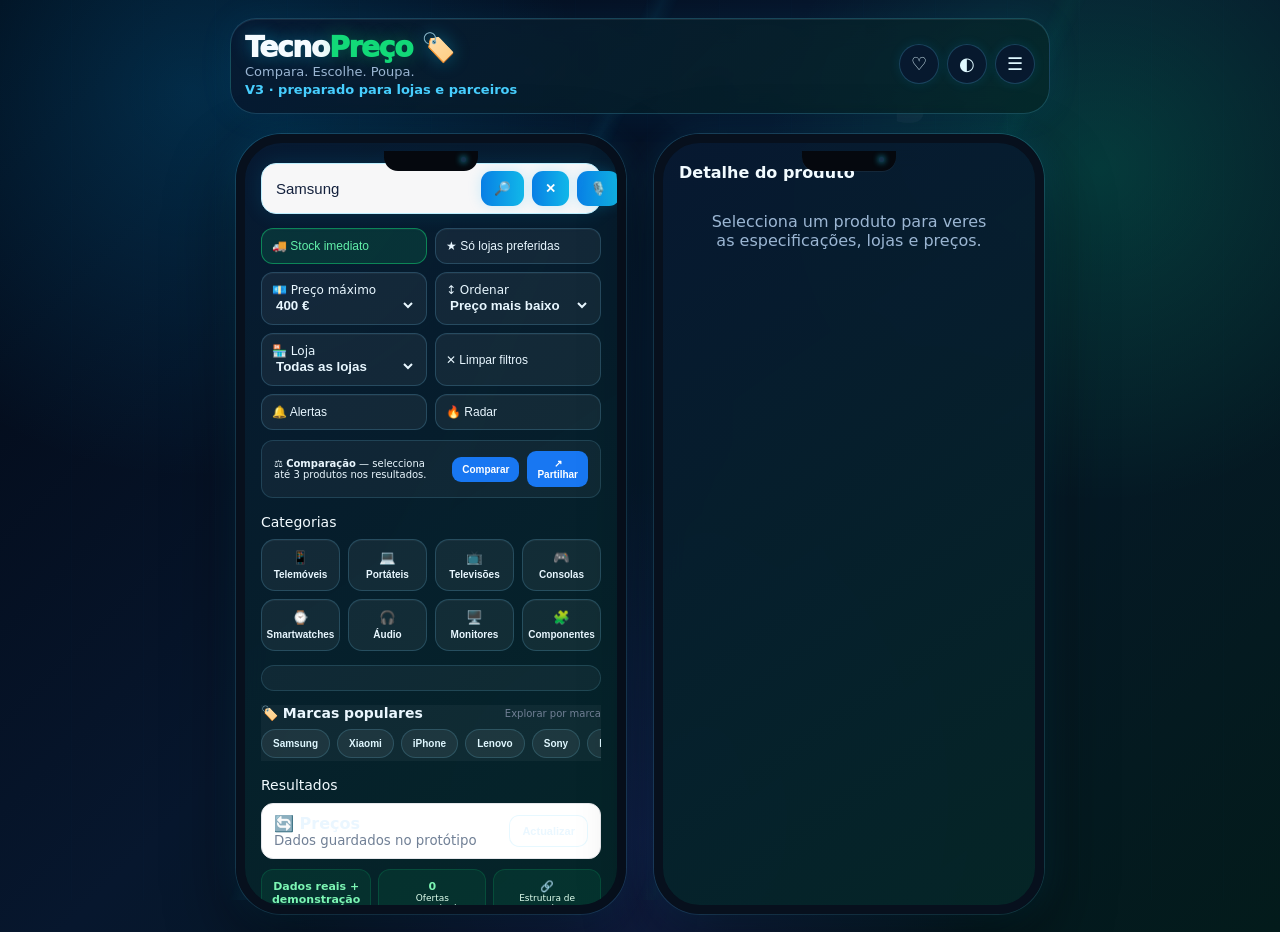
<file: TecnoPreco_V3_FUTURISTA_COMPLETO.html>
<!doctype html>
<html lang="pt-PT">
<head>
<meta name="description" content="TecnoPreço — compara preços de tecnologia em Portugal e encontra as melhores oportunidades em smartphones, computadores, gaming, áudio e acessórios.">
<meta name="robots" content="index,follow,max-image-preview:large">
<meta name="author" content="TecnoPreço">
<meta property="og:type" content="website">
<meta property="og:title" content="TecnoPreço — Comparador de preços de tecnologia">
<meta property="og:description" content="Compara preços de tecnologia em Portugal e encontra as melhores oportunidades.">
<meta name="twitter:card" content="summary">
<link rel="canonical" href="https://www.tecnopreco.pt/">
<script type="application/ld+json">{"@context":"https://schema.org","@type":"WebSite","name":"TecnoPreço","url":"https://www.tecnopreco.pt/","description":"Comparador de preços de tecnologia em Portugal","potentialAction":{"@type":"SearchAction","target":"https://www.tecnopreco.pt/?q={search_term_string}","query-input":"required name=search_term_string"}}</script>

<meta charset="utf-8"><meta name="viewport" content="width=device-width,initial-scale=1">
<title>TecnoPreço — Comparador V3</title>
<style>
*{box-sizing:border-box}body{margin:0;font-family:Inter,system-ui,-apple-system,Segoe UI,sans-serif;color:#14213d;background:linear-gradient(135deg,#eef6ff,#fff1f7 55%,#effff8);padding:18px}.app{max-width:1180px;margin:auto}.top{display:flex;align-items:center;justify-content:space-between;margin-bottom:14px}.logo{font-size:28px;font-weight:950;letter-spacing:-1.2px}.logo span{color:#16a05d}.tag{color:#64748b;font-size:13px}.actions{display:flex;gap:8px}.round{width:40px;height:40px;border:1px solid #e4e9f1;background:#fff;border-radius:50%;cursor:pointer;font-size:18px}.layout{display:grid;grid-template-columns:minmax(0,1fr) minmax(0,1fr);gap:18px}.panel{background:#fff;border:1px solid #e6eaf0;border-radius:28px;padding:20px;box-shadow:0 18px 50px #253a5d18;min-height:720px}.search{display:flex;gap:8px;border:1px solid #dfe5ee;border-radius:15px;padding:7px;margin-bottom:14px}.search{position:relative}.search input{flex:1;border:0;outline:0;font-size:15px;padding:7px}.suggestions{position:absolute;left:7px;right:58px;top:55px;background:#fff;border:1px solid #dfe5ee;border-radius:12px;box-shadow:0 12px 30px #20365c20;z-index:20;overflow:hidden;display:none}.suggestion{display:flex;align-items:center;gap:8px;padding:9px 11px;border-bottom:1px solid #edf0f4;cursor:pointer;font-size:11px}.suggestion:last-child{border-bottom:0}.suggestion:hover{background:#f5f8ff}.suggestion-icon{font-size:18px}.suggestion small{display:block;color:#718096;font-size:9px;margin-top:2px}.btn{border:0;border-radius:11px;padding:10px 13px;background:linear-gradient(90deg,#1877f2,#685df7);color:#fff;font-weight:800;cursor:pointer}.section-title{font-size:14px;margin:16px 0 9px}.filters{display:grid;grid-template-columns:1fr 1fr;gap:8px}.filter{border:1px solid #e3e8ef;background:#fff;border-radius:12px;padding:10px;text-align:left;cursor:pointer;font-size:12px}.filter.active{background:#ecf8f2;border-color:#a8e2c4;color:#087b4a}.filter select{width:100%;border:0;background:transparent;font-weight:700;color:#26364e;outline:0}.cats{display:grid;grid-template-columns:repeat(4,1fr);gap:8px}.cat{border:1px solid #e6eaf0;background:#fff;border-radius:14px;padding:10px 4px;cursor:pointer;color:#30425f}.cat b{display:block;font-size:10px;margin-top:4px}.cat:hover,.product:hover{transform:translateY(-1px);box-shadow:0 7px 20px #22385c12}.results-head{display:flex;justify-content:space-between;align-items:center;margin-top:16px}.count{font-size:12px;color:#66758d}.results{display:grid;gap:9px;margin-top:9px}.product{width:100%;display:grid;grid-template-columns:64px 1fr 32px;gap:10px;border:1px solid #e9edf3;background:#fff;border-radius:15px;padding:9px;cursor:pointer;text-align:left;transition:.15s}.pic{display:grid;place-items:center;background:linear-gradient(145deg,#eaf3ff,#fff0f7);border-radius:11px;font-size:30px;min-height:64px}.name{font-weight:900;font-size:13px}.price{font-size:18px;font-weight:950;margin-top:4px}.store{font-size:10px;color:#718096;margin-top:3px}.badge{display:inline-block;margin-top:5px;background:#dff8ec;color:#087c4b;border-radius:99px;padding:3px 7px;font-size:8px;font-weight:900}.heart{font-size:21px;color:#8090a7;align-self:start}.heart.on{color:#e33c69}.empty{padding:30px;text-align:center;color:#718096}.detail-top{display:flex;gap:8px;align-items:center}.back{border:0;background:#f3f6fa;border-radius:10px;padding:9px;cursor:pointer}.hero{background:linear-gradient(135deg,#e9f4ff,#fff0f7);border-radius:20px;padding:20px;text-align:center;margin-top:10px}.phone{font-size:86px}.hero h2{margin:5px 0;font-size:22px}.rating{margin-top:7px}.stars{color:#f2ad00}.specs{display:grid;grid-template-columns:1fr 1fr;gap:8px}.spec{background:#f7f9fc;border-radius:12px;padding:10px;font-size:10px}.spec strong{display:block;font-size:13px;margin-top:3px}.shops{border:1px solid #e8ecf1;border-radius:14px;overflow:hidden}.shop{display:grid;grid-template-columns:1.3fr .8fr .7fr;align-items:center;padding:10px;border-bottom:1px solid #e8ecf1;font-size:11px}.shop:last-child{border:0}.shop strong{font-size:13px}.shop button{justify-self:end;border:0;border-radius:9px;padding:7px 9px;background:#147af3;color:#fff;font-weight:800;cursor:pointer;font-size:10px}.notice{margin-top:12px;display:grid;grid-template-columns:repeat(3,1fr);gap:7px}.notice div{border-radius:12px;padding:10px;text-align:center;font-size:9px;background:#f1fbf6}.notice b{display:block;font-size:11px}.toast{position:fixed;bottom:20px;left:50%;transform:translateX(-50%);background:#16233a;color:#fff;padding:11px 15px;border-radius:12px;font-size:12px;display:none;z-index:5} .market-note{margin:10px 0;padding:9px 11px;border-radius:10px;background:#eef5ff;color:#24507f;font-size:11px;font-weight:700}.product-actions{display:flex;gap:8px;flex-wrap:wrap;margin-top:10px}.primary-shop{display:inline-block;text-decoration:none;border-radius:10px;padding:9px 12px;background:#147af3;color:#fff;font-weight:900;font-size:11px}.secondary{border:1px solid #dce4ee;background:#fff;color:#26364e;border-radius:10px;padding:9px 12px;font-weight:800;font-size:11px;cursor:pointer}.history{margin-top:14px;border:1px solid #e8ecf1;border-radius:14px;padding:12px;background:#fbfcfe}.history b{font-size:12px}.history p{margin:5px 0 0;color:#718096;font-size:10px;line-height:1.4}
.price-chart{margin-top:10px;height:120px;border:1px solid #e8ecf1;border-radius:10px;padding:10px;display:flex;align-items:flex-end;gap:7px;background:#fff}
.price-bar{flex:1;min-width:8px;border-radius:6px 6px 2px 2px;background:linear-gradient(180deg,#1877f2,#685df7);position:relative}
.price-bar span{position:absolute;bottom:calc(100% + 4px);left:50%;transform:translateX(-50%);font-size:8px;white-space:nowrap;color:#53627a}
.price-chart-label{font-size:9px;color:#718096;margin-top:5px;text-align:center}
.alert-box{margin-top:10px;border:1px solid #dce8ff;border-radius:12px;padding:11px;background:#f6f9ff}
.alert-row{display:flex;gap:7px;margin-top:8px}.alert-row input{flex:1;border:1px solid #dbe2ec;border-radius:9px;padding:8px;font-size:11px;min-width:0}.alert-row button{border:0;border-radius:9px;background:#1877f2;color:#fff;font-weight:800;padding:8px 10px;cursor:pointer;font-size:10px}
.product-image{height:150px;border-radius:18px;background:linear-gradient(135deg,#eef5ff,#f8f2ff);display:flex;align-items:center;justify-content:center;position:relative;margin-bottom:10px;border:1px solid #e6eaf0}.product-image .big-icon{font-size:68px;filter:drop-shadow(0 8px 10px #1b31531c)}
.brand-chips{display:flex;flex-wrap:wrap;gap:7px}.brand-chip{border:1px solid #e0e6ef;background:#f8fafc;border-radius:999px;padding:8px 11px;color:#30425f;font-weight:800;font-size:10px;cursor:pointer}.brand-chip:hover{background:#eef5ff;border-color:#bcd5ff;color:#1769d2}.search-suggestion{margin:-6px 0 10px;color:#718096;font-size:10px}.search-suggestion b{color:#1877f2}.offer-best{background:#ecf8f2}.offer-type{display:block;font-size:9px;color:#718096;margin-top:2px}.price-change{display:inline-block;margin-top:5px;padding:4px 7px;border-radius:8px;font-size:10px;font-weight:900}.price-down{background:#eaf8f0;color:#087b4a}.price-up{background:#fff1f1;color:#c33}.price-same{background:#f2f5f8;color:#66758d}.deal-badge{display:inline-block;margin-top:5px;padding:4px 7px;border-radius:8px;background:#fff7df;color:#8a6500;font-size:10px;font-weight:900}.savings{margin-top:10px;border:1px solid #bfe7d0;border-radius:12px;padding:10px;background:#f0fbf5;display:flex;flex-direction:column;gap:3px}.savings b{font-size:12px;color:#087b4a}.savings span{font-size:10px;color:#617286}.shop-link{justify-self:end;display:inline-block;text-decoration:none;border-radius:9px;padding:7px 9px;background:#147af3;color:#fff;font-weight:800;font-size:10px}.mobile-only{display:none}
@media(max-width:800px){body{padding:10px}.layout{grid-template-columns:1fr}.panel{min-height:auto;border-radius:22px}.detail-panel{display:none}.mobile-only{display:block}.cats{grid-template-columns:repeat(4,1fr)}.top .tag{display:none}}
.price-down,.price-up,.price-same{margin:10px 0;padding:10px 11px;border-radius:11px;font-size:11px;font-weight:900}.price-down{background:#ecf8f2;color:#087b4a;border:1px solid #b7e5cb}.price-up{background:#fff4f4;color:#b42318;border:1px solid #f0caca}.price-same{background:#f5f7fa;color:#64748b;border:1px solid #e2e7ee}

.home-block{margin:14px 0 2px}.home-head{display:flex;justify-content:space-between;align-items:center;margin-bottom:8px}.home-head b{font-size:14px}.home-head span{font-size:10px;color:#718096}.home-grid{display:grid;grid-template-columns:repeat(2,1fr);gap:8px}.home-card{border:1px solid #e6eaf0;border-radius:14px;background:#fff;padding:10px;text-align:left;cursor:pointer;min-width:0}.home-card:hover{transform:translateY(-1px);box-shadow:0 7px 20px #22385c12}.home-card .hc-icon{font-size:25px;float:left;margin-right:8px}.home-card strong{display:block;font-size:11px;white-space:nowrap;overflow:hidden;text-overflow:ellipsis}.home-card small{display:block;color:#718096;font-size:9px;margin-top:3px}.home-card .hc-price{font-size:13px;font-weight:900;margin-top:6px}.brand-row{display:flex;gap:7px;overflow:auto;padding-bottom:3px}.brand-chip{border:1px solid #e3e8ef;background:#fff;border-radius:20px;padding:8px 11px;white-space:nowrap;font-size:10px;font-weight:800;cursor:pointer}.brand-chip:hover{background:#f4f8ff}
.compare-bar{display:flex;justify-content:space-between;gap:8px;align-items:center;margin:10px 0;padding:10px 12px;border:1px solid #dbe7ff;border-radius:12px;background:#f6f9ff;font-size:10px}.compare-bar button{border:0;border-radius:9px;background:#1877f2;color:#fff;padding:7px 10px;font-weight:800;font-size:10px;cursor:pointer}.compare-panel{margin-top:12px;border:1px solid #e5eaf1;border-radius:16px;padding:12px;background:#fff}.compare-grid{display:grid;grid-template-columns:repeat(3,1fr);gap:8px}.compare-card{border:1px solid #e5eaf1;border-radius:12px;padding:9px;font-size:10px}.compare-card strong{display:block;font-size:11px;margin-bottom:6px}.compare-price{font-size:14px;font-weight:900}.compare-spec{display:flex;justify-content:space-between;border-top:1px solid #edf0f4;padding:5px 0}.compare-actions{display:flex;gap:6px;margin-top:8px}.compare-actions button{border:1px solid #dce4ee;background:#fff;border-radius:8px;padding:6px 8px;font-size:9px;font-weight:800;cursor:pointer}.compare-mini{display:inline-block;margin-top:6px;border:1px solid #1877f2;color:#1877f2;background:#fff;border-radius:7px;padding:4px 7px;font-size:9px;font-weight:900;cursor:pointer}.compare-mini:hover{background:#eef5ff}.offer-best{border:2px solid #1877f2!important;background:#f6f9ff}.offer-tag{display:inline-block;margin-top:4px;padding:3px 6px;border-radius:6px;background:#e9f7ef;color:#187a45;font-size:9px;font-weight:900}.offer-delivery{font-size:9px;color:#657184}.offer-saving{font-size:9px;color:#187a45;font-weight:800}.shop-link{display:inline-block;margin-top:4px}.offer-head{display:flex;align-items:center;gap:6px}.offer-rank{font-size:9px;font-weight:900;color:#1877f2}.compare-summary{margin:9px 0;padding:10px;border-radius:10px;background:#f7fafc;border:1px solid #e4eaf1}.compare-summary span{display:block;margin-top:3px;color:#657184;font-size:9px}.compare-table{width:100%;border-collapse:separate;border-spacing:0;font-size:10px;margin-top:10px;overflow:hidden;border:1px solid #e5eaf1;border-radius:12px}.compare-table th,.compare-table td{padding:9px 8px;border-bottom:1px solid #edf0f4;text-align:left;vertical-align:top}.compare-table th{background:#f7f9fc;font-size:11px;min-width:150px}.compare-table th:first-child,.compare-table td:first-child{font-weight:800;background:#fbfcfe;min-width:110px}.compare-table tr:last-child td{border-bottom:0}.compare-table .best-value{color:#137333;font-weight:900}.compare-head{display:flex;justify-content:space-between;align-items:center;gap:8px}.compare-count{font-size:9px;color:#667085;font-weight:800}.compare-note{margin:8px 0;font-size:9px;color:#667085}.compare-actions-top{display:flex;gap:6px;flex-wrap:wrap;margin-top:8px}.compare-actions-top button{border:1px solid #dce4ee;background:#fff;border-radius:8px;padding:6px 9px;font-size:9px;font-weight:800;cursor:pointer}.compare-actions-top button.primary{background:#1877f2;color:#fff;border-color:#1877f2}@media(max-width:600px){.compare-grid{grid-template-columns:1fr}.compare-table{font-size:9px;display:block;overflow-x:auto;white-space:normal}.compare-table th,.compare-table td{min-width:125px}.compare-table th:first-child,.compare-table td:first-child{position:sticky;left:0;z-index:1}}
.compare-summary{margin:8px 0 10px;padding:10px 12px;border:1px solid #dce8ff;border-radius:11px;background:#f7faff;display:flex;justify-content:space-between;gap:10px;align-items:center;font-size:10px}.compare-summary b{font-size:11px}.compare-summary span{color:#667085}@media(max-width:600px){.compare-summary{display:block}.compare-summary span{display:block;margin-top:3px}}.profile-card{margin:10px 0;padding:16px;border:1px solid #e1e8f2;border-radius:14px;background:#fff}.profile-card h2{margin:0 0 4px;font-size:18px}.profile-card p{margin:0 0 14px;color:#667085;font-size:11px}.profile-grid{display:grid;gap:10px}.profile-grid label{font-size:10px;font-weight:800;color:#475467}.profile-grid input,.profile-grid select{width:100%;margin-top:5px;border:1px solid #d8dee8;border-radius:9px;padding:10px;font-size:11px;background:#fff}.profile-actions{display:flex;gap:8px;margin-top:12px;flex-wrap:wrap}.profile-actions button{border:0;border-radius:9px;padding:10px 12px;font-weight:800;cursor:pointer}.profile-primary{background:#1877f2;color:#fff}.profile-secondary{background:#eef2f7;color:#344054}.profile-note{margin-top:10px;font-size:10px;color:#667085}.dark-mode .profile-card{background:#111827;border-color:#273244}.dark-mode .profile-grid input,.dark-mode .profile-grid select{background:#0f172a;color:#fff;border-color:#344054}.dark-mode .profile-secondary{background:#1f2937;color:#e5e7eb}
.menu-overlay{position:fixed;inset:0;background:rgba(15,23,42,.35);display:none;align-items:flex-start;justify-content:flex-end;padding:70px 18px 18px;z-index:1000}.menu-overlay.open{display:flex}.menu-card{width:min(320px,calc(100vw - 36px));background:#fff;border:1px solid #e3e8ef;border-radius:16px;box-shadow:0 18px 50px rgba(15,23,42,.2);padding:10px}.menu-head{display:flex;align-items:center;justify-content:space-between;padding:8px 8px 10px;border-bottom:1px solid #edf0f4;margin-bottom:6px}.menu-head strong{font-size:14px}.menu-head button{border:0;background:transparent;font-size:16px;cursor:pointer}.menu-card>button{display:block;width:100%;text-align:left;border:0;background:#fff;padding:12px 10px;border-radius:9px;font-size:11px;font-weight:800;cursor:pointer}.menu-card>button:hover{background:#f5f8fc}.menu-sep{height:1px;background:#edf0f4;margin:5px 0}.menu-info{padding:8px 10px;font-size:10px;font-weight:800;color:#667085}.user-panel{margin:10px 0;padding:12px;border:1px solid #e1e8f2;border-radius:14px;background:linear-gradient(135deg,#f8fbff,#fff)}.user-panel h3{margin:0;font-size:13px}.user-panel p{margin:3px 0 10px;font-size:10px;color:#667085}.user-stats{display:grid;grid-template-columns:repeat(3,1fr);gap:7px}.user-stat{border:1px solid #e6ebf2;border-radius:10px;padding:9px 6px;text-align:center;background:#fff;cursor:pointer}.user-stat b{display:block;font-size:16px}.user-stat span{font-size:9px;color:#667085}.user-stat.alert b{color:#d97706}.dark-mode .user-panel{background:#111827;border-color:#334155}.dark-mode .user-stat{background:#0f172a;border-color:#334155}.dark-mode .user-stat span,.dark-mode .user-panel p{color:#94a3b8}.menu-info small{font-weight:500}.dark-mode{background:#0f172a!important;color:#e5e7eb}.dark-mode .panel,.dark-mode .home-block,.dark-mode .compare-bar,.dark-mode .filter,.dark-mode input,.dark-mode select,.dark-mode .cat,.dark-mode .brand-chip{background:#111827!important;color:#e5e7eb!important;border-color:#334155!important}.dark-mode .tag,.dark-mode .count,.dark-mode .compare-note,.dark-mode small{color:#94a3b8!important}.dark-mode .results-head,.dark-mode .section-title,.dark-mode .home-head{color:#e5e7eb}.dark-mode .notice{background:#172033;border-color:#334155}.dark-mode .menu-card{background:#111827;color:#e5e7eb}.dark-mode .menu-card button{color:#e5e7eb}.dark-mode .suggestions{background:#111827;border-color:#334155}.dark-mode .suggestion{border-color:#334155}.dark-mode .detail-panel{background:#111827}.dark-mode .empty{color:#94a3b8}<style>@media print{body{background:#fff!important}.top,.filters,.cats,.compare-bar,.home-block,.results-head,.notice,.detail-top,.back,.compare-actions-top{display:none!important}.layout{display:block!important}.panel{box-shadow:none!important;border:0!important}.detail-panel{display:block!important}.compare-panel{border:0!important}.compare-table{font-size:11px!important}.compare-table th,.compare-table td{padding:8px!important}}<style>.breadcrumb{font-size:12px;color:#718096;margin:4px 0 10px}.trust-row{display:flex;gap:7px;flex-wrap:wrap;margin:8px 0 12px}.trust-row span{background:#f4f7fb;border:1px solid #e6ebf2;border-radius:999px;padding:6px 9px;font-size:10px;color:#52606d}.product-image{min-height:170px}.hero{position:relative}.hero h2{font-size:22px;line-height:1.18;margin:10px 0 6px}.offer-rank{font-size:9px}.shops .shop{transition:.15s}.shops .shop:hover{transform:translateY(-1px);box-shadow:0 4px 14px rgba(0,0,0,.07)}
.preferred-store-product{border:1px solid #f0c75e!important;box-shadow:0 3px 14px rgba(240,199,94,.16)}
.preferred-store-badge{display:inline-block;margin-top:5px;padding:3px 7px;border-radius:999px;background:#fff4d6;color:#8a6100;font-size:10px;font-weight:800}
.filter.preferred-active{background:#fff4d6;color:#8a6100;border-color:#e6bd4f}

.recommend-box{margin:10px 0;padding:12px;border:1px solid #f0d58a;border-radius:14px;background:#fffaf0;display:grid;grid-template-columns:1fr auto;gap:3px 10px;align-items:center}.recommend-box b{grid-column:1/-1;font-size:11px;color:#8a6100}.recommend-box span{font-size:11px;font-weight:700}.recommend-box strong{font-size:19px}.recommend-box small{font-size:10px;color:#718096}.dark-mode .recommend-box{background:#2b2719;border-color:#66572a}.dark-mode .recommend-box b{color:#f3ce67}

.offer-source{display:block;margin-top:4px;font-size:11px;font-weight:600}
.source-fresh{opacity:.9}.source-warn{opacity:.78}.source-stale{opacity:.65}

/* TecnoPreço — identidade visual futurista baseada na nova maquete */
:root{--tp-blue:#087fe5;--tp-cyan:#18d7ff;--tp-green:#12d978;--tp-dark:#071326;--tp-panel:rgba(10,24,48,.88);--tp-line:rgba(92,214,255,.22)}
html{background:#020713}
body{color:#edf7ff;background:radial-gradient(circle at 15% 10%,rgba(0,174,255,.20),transparent 28%),radial-gradient(circle at 86% 18%,rgba(0,255,157,.15),transparent 25%),radial-gradient(circle at 50% 90%,rgba(83,62,255,.18),transparent 34%),linear-gradient(135deg,#020713 0%,#07172e 45%,#031b1b 100%);min-height:100vh;position:relative;overflow-x:hidden}
body:before{content:"";position:fixed;inset:0;pointer-events:none;opacity:.34;background:linear-gradient(115deg,transparent 0 38%,rgba(30,209,255,.16) 39%,transparent 40% 62%,rgba(22,226,142,.10) 63%,transparent 64%),repeating-linear-gradient(90deg,transparent 0 70px,rgba(96,214,255,.035) 71px 72px)}
body:after{content:"TECNO PREÇO";position:fixed;left:50%;top:8px;transform:translateX(-50%);font-size:clamp(42px,8vw,112px);font-weight:950;letter-spacing:-5px;color:rgba(255,255,255,.035);white-space:nowrap;pointer-events:none}
.app{max-width:1240px;position:relative;z-index:1}
.top{padding:12px 14px 16px;margin-bottom:16px;border:1px solid var(--tp-line);border-radius:24px;background:linear-gradient(135deg,rgba(7,24,48,.88),rgba(4,39,39,.74));box-shadow:0 0 35px rgba(0,178,255,.08),inset 0 1px 0 rgba(255,255,255,.07);backdrop-filter:blur(14px)}
.logo{color:#f5fbff;text-shadow:0 0 18px rgba(24,215,255,.35)}.logo span{color:var(--tp-green);text-shadow:0 0 18px rgba(18,217,120,.35)}.tag{color:#9bb6d3}.top .tag[style]{color:#48cfff!important}
.round{background:rgba(8,25,48,.88);border-color:var(--tp-line);color:#dff8ff;box-shadow:0 0 12px rgba(0,183,255,.10)}
.layout{gap:18px}
.panel{background:linear-gradient(145deg,rgba(8,25,48,.92),rgba(5,31,37,.88));border-color:var(--tp-line);box-shadow:0 20px 60px rgba(0,0,0,.35),0 0 30px rgba(0,177,255,.06);backdrop-filter:blur(15px);color:#eaf6ff}
.search{background:rgba(255,255,255,.97);border-color:#bdefff;box-shadow:0 0 20px rgba(0,190,255,.12)}
.search input{color:#14213d;background:transparent}
.btn{background:linear-gradient(90deg,#087fe5,#11b8e9);box-shadow:0 0 14px rgba(0,183,255,.18)}
.section-title,.results-head{color:#f2fbff}.count{color:#9bb6d3}
.filter,.cat{background:rgba(255,255,255,.055);border-color:rgba(120,216,255,.20);color:#e8f7ff;box-shadow:inset 0 1px 0 rgba(255,255,255,.035)}
.filter select{color:#e8f7ff}.filter select option{color:#14213d}.filter.active{background:rgba(18,217,120,.13);border-color:rgba(18,217,120,.5);color:#62f1aa}
.cat:hover,.product:hover{box-shadow:0 0 22px rgba(0,198,255,.15)}
.product{background:linear-gradient(145deg,rgba(255,255,255,.095),rgba(255,255,255,.045));border-color:rgba(120,216,255,.18);color:#f0f8ff}.pic{background:linear-gradient(145deg,rgba(10,126,229,.25),rgba(18,217,120,.14));border:1px solid rgba(92,214,255,.18)}.store{color:#9bb6d3}.price{color:#5df0a4}.heart{color:#a9c4da}
.badge{background:rgba(18,217,120,.17);color:#63f2a8;border:1px solid rgba(18,217,120,.28)}
.home-block,.compare-bar,.user-panel,.recent-block,.history,.alert-box,.market-note{background:rgba(255,255,255,.045)!important;border-color:rgba(120,216,255,.16)!important;color:#eaf7ff}
.brand-chip{background:rgba(255,255,255,.06);border-color:rgba(120,216,255,.18);color:#dff7ff}.brand-chip:hover{background:rgba(0,183,255,.13);border-color:#39d8ff;color:#fff}
.detail-top b{color:#f2fbff}.empty{color:#9bb6d3}.back,.secondary{background:rgba(255,255,255,.07);border-color:rgba(120,216,255,.18);color:#eaf7ff}.hero{background:radial-gradient(circle at 50% 30%,rgba(0,196,255,.18),transparent 45%),linear-gradient(135deg,rgba(11,65,103,.62),rgba(11,67,51,.45));border-color:rgba(92,214,255,.22)}
.spec{background:rgba(255,255,255,.055);color:#dceeff}.shops{border-color:rgba(120,216,255,.18)}.shop{border-color:rgba(120,216,255,.12);color:#e7f5ff}.shop button,.primary-shop{background:linear-gradient(90deg,#087fe5,#11aee9);box-shadow:0 0 12px rgba(0,183,255,.16)}
.notice div{background:rgba(18,217,120,.08);border:1px solid rgba(18,217,120,.16);color:#dfffee}.notice b{color:#7cf6b4}.price-chart{background:rgba(255,255,255,.045);border-color:rgba(120,216,255,.18)}.price-bar{background:linear-gradient(180deg,#17d6ff,#087fe5)}
.menu-overlay{background:rgba(0,5,15,.72)!important;backdrop-filter:blur(8px)}.menu-card{background:linear-gradient(145deg,#081a33,#052a2c)!important;border-color:rgba(92,214,255,.25)!important;box-shadow:0 0 45px rgba(0,170,255,.18)!important;color:#eaf7ff}.menu-card button{color:#eaf7ff!important}.menu-info{color:#8feaff!important}
@media(max-width:760px){body{padding:10px}.top{border-radius:18px}.panel{border-radius:22px}.layout{grid-template-columns:1fr}.detail-panel{min-height:560px}.logo{font-size:24px}body:after{font-size:42px;top:16px}}

.store-logo{display:inline-flex;align-items:center;justify-content:center;width:30px;height:30px;border-radius:9px;margin-right:7px;vertical-align:middle;font-weight:950;font-size:9px;letter-spacing:-.4px;color:#fff;box-shadow:0 4px 12px rgba(0,0,0,.14);flex:0 0 30px}.store-logo.worten{background:linear-gradient(135deg,#e30613,#ff5a63)}.store-logo.fnac{background:linear-gradient(135deg,#111827,#334155)}.store-logo.pcdiga{background:linear-gradient(135deg,#e30613,#ffb000)}.store-logo.globaldata{background:linear-gradient(135deg,#ff6a00,#ffb000)}.store-logo.auchan{background:linear-gradient(135deg,#e30613,#e83b66)}.store-logo.amazon{background:linear-gradient(135deg,#111827,#f59e0b)}.store-logo.market{font-size:8px;border:1px solid rgba(255,255,255,.35);background:linear-gradient(135deg,#475569,#0f172a)}.offer-head{display:flex;align-items:center;gap:4px}.source-row>span:first-child,.shop>span:first-child{display:flex;align-items:center}.store-filter-logo{display:inline-flex;align-items:center;gap:6px}
</style></style></style><style>
/* TecnoPreço — correcção visual: maquete em dois ecrãs/telemóveis */
.app{max-width:900px;margin:0 auto}
.layout{grid-template-columns:390px 390px;justify-content:center;gap:28px;align-items:start}
.panel{width:390px;height:780px;min-height:780px;max-height:780px;overflow:auto;position:relative;border:9px solid #07101d;border-radius:46px;padding:20px 16px 28px;background:linear-gradient(145deg,rgba(7,25,49,.97),rgba(5,38,39,.95));box-shadow:0 28px 70px rgba(0,0,0,.48),0 0 0 1px rgba(110,220,255,.20),0 0 34px rgba(0,190,255,.14);scrollbar-width:thin}
.panel:before{content:"";position:absolute;top:8px;left:50%;transform:translateX(-50%);width:94px;height:20px;border-radius:0 0 14px 14px;background:#05080e;z-index:5;box-shadow:0 1px 0 rgba(255,255,255,.05)}
.panel:after{content:"";position:absolute;top:14px;left:calc(50% + 30px);width:5px;height:5px;border-radius:50%;background:#16324b;box-shadow:0 0 6px #18d7ff;z-index:6}
.detail-panel{display:block}
.top{max-width:820px;margin:0 auto 20px;border-radius:26px}
.product{grid-template-columns:54px 1fr 28px}
.pic{width:44px;height:68px;min-height:68px;margin:auto;border-radius:9px;background:linear-gradient(145deg,#0a1a31,#102d46);border:2px solid rgba(120,216,255,.35);box-shadow:inset 0 0 0 2px rgba(255,255,255,.04),0 8px 16px rgba(0,0,0,.25);font-size:20px;position:relative}
.pic:after{content:"";position:absolute;top:5px;left:50%;transform:translateX(-50%);width:13px;height:3px;border-radius:3px;background:rgba(255,255,255,.22)}
.product-image{height:210px;min-height:210px;border-radius:30px;background:radial-gradient(circle at 50% 25%,rgba(24,215,255,.22),transparent 38%),linear-gradient(145deg,#071326,#0a2730);border:2px solid rgba(120,216,255,.25);position:relative;overflow:hidden}
.product-image:before{content:"";width:112px;height:190px;border-radius:25px;position:absolute;left:50%;top:10px;transform:translateX(-50%);background:linear-gradient(145deg,#17283d,#050b13);border:4px solid #27394d;box-shadow:0 18px 30px rgba(0,0,0,.45),inset 0 0 0 2px rgba(255,255,255,.06)}
.product-image:after{content:"";position:absolute;width:30px;height:5px;border-radius:5px;background:#05080d;left:50%;top:18px;transform:translateX(-50%)}
.product-image .big-icon{font-size:38px;position:relative;z-index:2;filter:drop-shadow(0 6px 8px rgba(0,0,0,.4));margin-top:4px}
@media(max-width:850px){.app{max-width:100%}.layout{grid-template-columns:minmax(0,390px);gap:18px}.panel{width:min(390px,calc(100vw - 20px));margin:auto}.detail-panel{display:block}}
</style></head>
<body><div class="app">
<header class="top"><div><div class="logo">Tecno<span>Preço</span> 🏷️</div><div class="tag">Compara. Escolhe. Poupa.</div><div class="tag" style="margin-top:3px;color:#1877f2;font-weight:800">V3 · preparado para lojas e parceiros</div></div><div class="actions"><button class="round" onclick="showFavs()" title="Favoritos">♡</button><button class="round" onclick="toggleTheme()" title="Modo escuro">◐</button><button class="round" onclick="toggleMenu()" title="Menu">☰</button></div></header>
<div class="layout">
<section class="panel"><div class="search"><input id="search" placeholder="Ex.: Samsung até 400 euros" value="Samsung"><button class="btn" onclick="apply()">🔎</button><button class="btn" onclick="clearSearch()" title="Limpar pesquisa" aria-label="Limpar pesquisa">✕</button><button id="voiceBtn" class="btn voice-btn" onclick="startVoiceSearch()" title="Pesquisar por voz" aria-label="Pesquisar por voz">🎙️</button><button class="btn" onclick="shareSearch()" title="Partilhar pesquisa" aria-label="Partilhar pesquisa">↗</button><div id="suggestions" class="suggestions"></div></div>
<div class="filters"><button id="stockBtn" class="filter active" onclick="toggleStock()">🚚 Stock imediato</button><button id="preferredBtn" class="filter" onclick="togglePreferredOnly()">★ Só lojas preferidas</button><label class="filter">💶 Preço máximo<select id="maxPrice" onchange="apply()"><option value="9999">Sem limite</option><option value="300">300 €</option><option value="400" selected>400 €</option><option value="600">600 €</option><option value="1000">1 000 €</option></select></label><label class="filter">↕️ Ordenar<select id="sort" onchange="apply()"><option value="price">Preço mais baixo</option><option value="high">Preço mais alto</option><option value="popular">Mais vendidos / populares</option><option value="deal">🔥 Oportunidade</option><option value="name">Nome</option></select></label><label class="filter">🏪 Loja<select id="storeFilter" onchange="apply()"><option value="all">Todas as lojas</option><option value="Worten">Worten</option><option value="Worten Marketplace">Worten Marketplace</option><option value="Fnac">FNAC</option><option value="PCDIGA">PCDIGA</option><option value="Globaldata">Globaldata</option><option value="Auchan">Auchan</option><option value="Amazon.es">Amazon.es</option><option value="FNAC Marketplace">FNAC Marketplace</option><option value="PCDIGA Marketplace">PCDIGA Marketplace</option></select></label><button class="filter" onclick="clearFilters()">✕ Limpar filtros</button><button class="filter" onclick="showAlerts()">🔔 Alertas</button><button class="filter" onclick="showRadar()">🔥 Radar</button></div>
<div class="compare-bar" id="compareBar"><span>⚖️ <b>Comparação</b> — selecciona até 3 produtos nos resultados.</span><button onclick="showCompare()">Comparar</button><button onclick="shareComparison()">↗ Partilhar</button></div><div class="section-title">Categorias</div><div class="cats">
<button class="cat" onclick="category('Telemóveis')">📱<b>Telemóveis</b></button>
<button class="cat" onclick="category('Portáteis')">💻<b>Portáteis</b></button>
<button class="cat" onclick="category('Televisões')">📺<b>Televisões</b></button>
<button class="cat" onclick="category('Consolas')">🎮<b>Consolas</b></button>
<button class="cat" onclick="category('Smartwatches')">⌚<b>Smartwatches</b></button>
<button class="cat" onclick="category('Áudio')">🎧<b>Áudio</b></button>
<button class="cat" onclick="category('Monitores')">🖥️<b>Monitores</b></button>
<button class="cat" onclick="category('Componentes')">🧩<b>Componentes</b></button>
</div>
<div id="homeHighlights" class="home-block"></div>
<div id="userPanel" class="user-panel"></div>
<div class="home-block"><div class="home-head"><b>🏷️ Marcas populares</b><span>Explorar por marca</span></div><div class="brand-row"><button class="brand-chip" onclick="brand('Samsung')">Samsung</button><button class="brand-chip" onclick="brand('Xiaomi')">Xiaomi</button><button class="brand-chip" onclick="brand('Apple')">iPhone</button><button class="brand-chip" onclick="brand('Lenovo')">Lenovo</button><button class="brand-chip" onclick="brand('Sony')">Sony</button><button class="brand-chip" onclick="brand('PlayStation')">PlayStation</button></div></div>
<div id="recentSearches" class="home-block recent-block" style="display:none"><div class="home-head"><b>🕘 Pesquisas recentes</b><button class="recent-clear" onclick="clearRecentSearches()">Limpar</button></div><div id="recentSearchList" class="brand-row"></div></div>
<div id="recentProducts" class="home-block recent-block" style="display:none"><div class="home-head"><b>👁️ Vistos recentemente</b><button class="recent-clear" onclick="clearRecentProducts()">Limpar</button></div><div id="recentProductList" class="brand-row"></div></div>
<div class="results-head"><div class="section-title" style="margin:0">Resultados</div><span id="count" class="count"></span></div>
<div id="updateBar" style="display:flex;align-items:center;justify-content:space-between;gap:10px;margin:10px 0;padding:10px 12px;border:1px solid #e5e7eb;border-radius:12px;background:var(--card,#fff)"><span><b>🔄 Preços</b><small id="lastUpdate" style="display:block;color:#718096">Dados guardados no protótipo</small></span><button class="secondary" onclick="refreshPrices()">Actualizar</button></div><div class="notice" style="margin-top:9px"><div><b id="sourceStatus">Dados reais + demonstração</b>Fontes verificadas</div><div><b id="offerCount">0</b>Ofertas comparáveis</div><div><b>🔗</b>Estrutura de parceiros</div></div><div id="results" class="results"></div></section>
<section class="panel detail-panel"><div class="detail-top"><b>Detalhe do produto</b></div><div id="detail" class="empty">Selecciona um produto para veres as especificações, lojas e preços.</div></section>
</div></div>
<div id="menuOverlay" class="menu-overlay" onclick="if(event.target===this)toggleMenu()">
  <div class="menu-card">
    <div class="menu-head"><strong>TecnoPreço</strong><button onclick="toggleMenu()">✕</button></div>
    <button onclick="goHome();toggleMenu()">🏠 Início</button>
    <button onclick="showFavs();toggleMenu()">♡ Favoritos</button>
    <button onclick="showCompare();toggleMenu()">⚖️ Comparar produtos</button>
    <button onclick="showAlerts();toggleMenu()">🔔 Alertas de preço <span id="menuAlertCount"></span></button>
    <button onclick="showAlerts();toggleMenu()">📌 Centro de oportunidades</button>
    <button onclick="document.getElementById('search').focus();toggleMenu()">🔎 Pesquisar produtos</button>
    <button onclick="showStores();toggleMenu()">🏪 As minhas lojas</button>
    <button onclick="radarDeals();toggleMenu()">🔥 Radar de preços</button>
    <button onclick="showSources();toggleMenu()">🔗 Fontes de preços</button>
    <button onclick="showAdmin();toggleMenu()">🛠️ Painel técnico</button>
    <button onclick="showStats();toggleMenu()">📊 A minha actividade</button><button onclick="showAbout();toggleMenu()">ℹ️ Sobre o TecnoPreço</button>
    <button onclick="showShortcuts();toggleMenu()">⌨️ Atalhos</button>
    <button onclick="showData();toggleMenu()">💾 Os meus dados</button>
    <div class="menu-sep"></div>
    <div class="menu-info">TecnoPreço V3<br><small>Compara. Escolhe. Poupa.</small></div>
  </div>
</div>
<div id="toast" class="toast"></div>
<script>
const userAuth={status:'unauthenticated',user:null,expiresAt:null};
function setAuthSession(data){
 userAuth.status=data&&data.accessToken?'authenticated':'unauthenticated';
 userAuth.user=data&&data.user||null;
 userAuth.expiresAt=data&&data.expiresAt||null;
 try{localStorage.setItem('tecnopreco-auth-state',JSON.stringify({status:userAuth.status,user:userAuth.user,expiresAt:userAuth.expiresAt}))}catch(e){}
}
function authHeaders(){
 const token=window.tecnoprecoAccessToken||'';
 return token?{'Authorization':'Bearer '+token}:{};
}
async function accountRequest(path,body){
 if(!backendRuntime.enabled||!backendRuntime.baseUrl)throw new Error('Backend ainda não configurado');
 const headers={'Content-Type':'application/json',...authHeaders()};
 const r=await fetch(backendRuntime.baseUrl.replace(/\/$/,'')+path,{method:'POST',headers,body:JSON.stringify(body||{})});
 if(r.status===401){setAuthSession({});throw new Error('Sessão expirada');}
 if(!r.ok)throw new Error('Backend respondeu HTTP '+r.status);
 return r.json();
}
async function registerUser(email,password,name){return accountRequest('/api/v1/auth/register',{email,password,name});}
async function loginUser(email,password){const data=await accountRequest('/api/v1/auth/login',{email,password});if(!data||!data.accessToken)throw new Error('Resposta de login inválida');window.tecnoprecoAccessToken=data.accessToken;setAuthSession(data);return data;}
async function logoutUser(){try{await accountRequest('/api/v1/auth/logout',{})}catch(e){}delete window.tecnoprecoAccessToken;setAuthSession({});}
const integrationConfig={
 version:'1.1',
 backendContract:{version:'1.0',request:{method:'POST',path:'/api/v1/prices/sync',body:['sourceId','requestedAt','products']},response:{ok:true,sourceId:'string',syncedAt:'ISO-8601',offers:'array',accepted:'number',rejected:'number',error:'string|null'},statuses:['prepared','connecting','connected','error','stale']},
 mode:'authorized-feeds',
 note:'Os preços reais só devem ser importados através de APIs, feeds ou acordos autorizados pelas respectivas fontes.',
 refreshIntervalMinutes:60,
 sources:{
  pcdiga:{type:'retailer',status:'prepared',method:'authorized-feed-or-api'},
  worten:{type:'retailer',status:'prepared',method:'authorized-feed-or-api'},
  'worten-marketplace':{type:'marketplace',status:'prepared',method:'authorized-feed-or-api'},
  fnac:{type:'retailer',status:'prepared',method:'authorized-feed-or-api'},
  globaldata:{type:'retailer',status:'prepared',method:'authorized-feed-or-api'},
  auchan:{type:'retailer',status:'prepared',method:'authorized-feed-or-api'},
  amazon:{type:'marketplace',status:'prepared',method:'authorized-feed-or-api'},
  fnacmarket:{type:'marketplace',status:'prepared',method:'authorized-feed-or-api'},
  pcdigamarket:{type:'marketplace',status:'prepared',method:'authorized-feed-or-api'}
 }
};
function offerData(o){return {store:o.store,price:Number(o.price)||0,stock:!!o.stock,delivery:o.delivery||'',url:o.url||'',source:o.source||o.store,sourceType:o.sourceType||'demo',verifiedAt:o.verifiedAt||null,confidence:o.confidence||'demo'};}
function offerFreshness(o){if(!o.verifiedAt)return 'Dados de demonstração';const age=Date.now()-new Date(o.verifiedAt).getTime();if(!Number.isFinite(age))return 'Data de verificação inválida';const mins=Math.round(age/60000);return mins<60?'Verificado há '+mins+' min':mins<1440?'Verificado há '+Math.round(mins/60)+' h':'Verificado há '+Math.round(mins/1440)+' d';}
function validateOffer(o){const n=offerData(o);return n.price>0&&n.store&&n.source&&(!n.verifiedAt||!Number.isNaN(new Date(n.verifiedAt).getTime())?n:true);}
function storeLogo(name){const n=String(name||'').toLowerCase();let cls='market',label='MK';if(n.includes('worten')){cls='worten';label='W'}else if(n.includes('fnac')){cls='fnac';label='FNAC'}else if(n.includes('pcdiga')){cls='pcdiga';label='P'}else if(n.includes('globaldata')){cls='globaldata';label='GD'}else if(n.includes('auchan')){cls='auchan';label='A'}else if(n.includes('amazon')){cls='amazon';label='a'}return `<span class="store-logo ${cls}" title="${name}">${label}</span>`}
const stores=[
{id:'pcdiga',name:'PCDIGA',type:'retailer',affiliate:false},
{id:'worten',name:'Worten',type:'retailer',affiliate:false},
{id:'worten-marketplace',name:'Worten Marketplace',type:'marketplace',affiliate:false},
{id:'fnac',name:'FNAC',type:'retailer',affiliate:false},
{id:'globaldata',name:'Globaldata',type:'retailer',affiliate:false},
{id:'auchan',name:'Auchan',type:'retailer',affiliate:false},
{id:'amazon',name:'Amazon.es',type:'marketplace',affiliate:false},{id:'fnacmarket',name:'FNAC Marketplace',type:'marketplace',affiliate:false},{id:'pcdigamarket',name:'PCDIGA Marketplace',type:'marketplace',affiliate:false}
];
const products=[
{id:1,name:'Samsung Galaxy A56 5G 128 GB',category:'Telemóveis',icon:'📱',spec:['6,7″ Super AMOLED','8 GB','128 GB','5G','50 MP + 12 MP + 5 MP','5 000 mAh'],rating:'4,5',offers:[
 {store:'Worten Marketplace',price:328.00,stock:true,delivery:'Disponível',url:'https://www.worten.pt/produtos/smartphone-samsung-galaxy-a56-5g-6-7-8-gb-128-gb-preto-8368753'},
 {store:'Worten Marketplace',price:330.88,stock:true,delivery:'Disponível',url:'https://www.worten.pt/produtos/smartphone-samsung-galaxy-a56-5g-6-7-dual-sim-8gb-128gb-preto-mrkean-8806095982878'}]},
{id:2,name:'Samsung Galaxy A36 5G 128 GB',category:'Telemóveis',icon:'📱',spec:['6,5″ FHD+','6 GB','128 GB','5G','50 MP + 8 MP + 5 MP','5 000 mAh'],rating:'4,4',offers:[
 {store:'Worten Marketplace',price:299.99,stock:true,delivery:'Disponível',url:'https://www.worten.pt/produtos/galaxy-a36-5g-6gb-128gb-branco-dual-sim-sm-a366-samsung-awesome-white-mrkean-8806095984261'},
 {store:'Worten Marketplace',price:308.52,stock:true,delivery:'Disponível',url:'https://www.worten.pt/produtos/galaxy-a36-5g-6gb-128gb-preto-dual-sim-sm-a366-samsung-awesome-black-mrkean-8806095984087'}]},
{id:3,name:'Samsung Galaxy S24 FE 256 GB',category:'Telemóveis',icon:'📱',spec:['6,7″ Dynamic AMOLED','8 GB','256 GB','5G','50 MP + 12 MP + 8 MP','4 700 mAh'],rating:'4,6',offers:[
 {store:'Worten',price:555.77,stock:true,delivery:'Disponível',url:'https://www.worten.pt/produtos/smartphone-samsung-galaxy-s24-fe-6-7-8-gb-256-gb-grafite-8164354'},
 {store:'Worten Marketplace',price:552.47,stock:true,delivery:'Disponível',url:'https://www.worten.pt/produtos/smartphone-samsung-galaxy-s24-fe-outlet-caixa-aberta-6-7-8-gb-256-gb-grafite-8204796'}]},
{id:4,name:'Samsung Galaxy S24 FE 128 GB',category:'Telemóveis',icon:'📱',spec:['6,7″ Dynamic AMOLED','8 GB','128 GB','5G','50 MP + 12 MP + 8 MP','4 700 mAh'],rating:'4,6',offers:[
 {store:'Worten Marketplace',price:812.97,stock:true,delivery:'Disponível',url:'https://www.worten.pt/produtos/smartphone-samsung-galaxy-s24-fe-6-7-8-gb-128-gb-grafite-8166466'}]},
{id:5,name:'Lenovo IdeaPad Slim 3',category:'Portáteis',icon:'💻',spec:['15,6″ Full HD','16 GB','512 GB SSD','Ryzen 5','Radeon Graphics','47 Wh'],rating:'4,4',offers:[
 {store:'PCDIGA',price:479.90,stock:true,delivery:'1–2 dias',type:'retailer'},{store:'Globaldata',price:489.90,stock:true,delivery:'2–4 dias',type:'retailer'},{store:'FNAC',price:499.99,stock:true,delivery:'2–4 dias',type:'retailer'}]},
{id:6,name:'Xiaomi Watch 2',category:'Smartwatches',icon:'⌚',spec:['1,43″ AMOLED','2 GB','32 GB','GPS','Wear OS','495 mAh'],rating:'4,5',offers:[
 {store:'Globaldata',price:169.90,stock:true,delivery:'2–4 dias',type:'retailer'},{store:'Worten',price:179.90,stock:true,delivery:'2–3 dias',type:'retailer'},{store:'FNAC',price:184.99,stock:true,delivery:'2–4 dias',type:'retailer'}]},
{id:7,name:'Sony WH-1000XM5',category:'Áudio',icon:'🎧',spec:['ANC','30 h','Bluetooth 5.2','Microfones','USB-C','Multiponto'],rating:'4,7',offers:[
 {store:'Worten',price:289.00,stock:true,delivery:'2–3 dias',type:'retailer'},{store:'FNAC',price:299.90,stock:true,delivery:'2–4 dias',type:'retailer'},{store:'PCDIGA',price:294.90,stock:true,delivery:'1–2 dias',type:'retailer'}]},
{id:8,name:'PlayStation 5 Slim',category:'Consolas',icon:'🎮',spec:['4K','1 TB','SSD','120 Hz','Ray Tracing','Wi‑Fi'],rating:'4,8',offers:[
 {store:'Auchan',price:499.99,stock:true,delivery:'2–4 dias',type:'retailer'},{store:'Worten',price:509.99,stock:true,delivery:'2–3 dias',type:'retailer'},{store:'FNAC',price:519.99,stock:true,delivery:'2–4 dias',type:'retailer'}]},
{id:9,name:'Xiaomi Redmi Note 14 5G 6/128 GB',category:'Telemóveis',icon:'📱',spec:['6,67″ AMOLED 120 Hz','6 GB','128 GB','5G','108 MP + 8 MP + 2 MP','5 110 mAh'],rating:'4,5',offers:[
 {store:'Globaldata',price:208.90,stock:true,delivery:'3–5 dias úteis',type:'retailer',url:'https://www.globaldata.pt/smartphone-xiaomi-redmi-note-14-5g-6.67-6-128gb-120hz-roxo/MZB0IO3EU.html'}]},
{id:10,name:'Xiaomi Redmi Note 14 Pro 5G 8/256 GB',category:'Telemóveis',icon:'📱',spec:['6,67″ AMOLED 120 Hz','8 GB','256 GB','5G','200 MP + 8 MP + 2 MP','5 110 mAh'],rating:'4,6',offers:[
 {store:'Globaldata',price:286.90,stock:true,delivery:'3–5 dias úteis',type:'retailer',url:'https://www.globaldata.pt/smartphone-xiaomi-redmi-note-14-pro-5g-6.67-8-256gb-120hz-verde/MZB0IMOEU.html'},
 {store:'Worten Marketplace',price:369.99,stock:true,delivery:'Disponível',type:'marketplace',url:'https://www.worten.pt/produtos/smartphone-xiaomi-redmi-note-14-pro-5g-6-67-8-gb-256-gb-preto-8252255'}]},
{id:11,name:'Xiaomi POCO X7 Pro 5G 12/512 GB',category:'Telemóveis',icon:'📱',spec:['6,67″ AMOLED 120 Hz','12 GB','512 GB','5G','50 MP + 8 MP','6 000 mAh'],rating:'4,6',offers:[
 {store:'Globaldata',price:379.90,stock:true,delivery:'3–5 dias úteis',type:'retailer',url:'https://www.globaldata.pt/MZB0J2DEU.html'}]},


{"id":12,"name":"Xiaomi Redmi Note 14 4G 8/256 GB","category":"Telemóveis","icon":"📱","spec":["6,67″ AMOLED 120 Hz","8 GB","256 GB","4G","108 MP","5 500 mAh"],"rating":"4,5","popularity":72,"offers":[{"store":"Worten","price":159.99,"stock":true,"delivery":"1–2 dias","type":"retailer"},{"store":"FNAC","price":165.59,"stock":true,"delivery":"2–3 dias","type":"retailer"},{"store":"PCDIGA","price":169.59,"stock":true,"delivery":"2–4 dias","type":"retailer"}]},
{"id":13,"name":"Xiaomi Redmi Note 14 5G 8/256 GB","category":"Telemóveis","icon":"📱","spec":["6,67″ AMOLED 120 Hz","8 GB","256 GB","5G","108 MP","5 110 mAh"],"rating":"4,5","popularity":86,"offers":[{"store":"Worten","price":219.99,"stock":true,"delivery":"1–2 dias","type":"retailer"},{"store":"FNAC","price":227.69,"stock":true,"delivery":"2–3 dias","type":"retailer"},{"store":"PCDIGA","price":233.19,"stock":true,"delivery":"2–4 dias","type":"retailer"}]},
{"id":14,"name":"Xiaomi Redmi Note 14 Pro 4G 8/256 GB","category":"Telemóveis","icon":"📱","spec":["6,67″ AMOLED 120 Hz","8 GB","256 GB","4G","200 MP","5 500 mAh"],"rating":"4,5","popularity":78,"offers":[{"store":"Worten","price":239.99,"stock":true,"delivery":"1–2 dias","type":"retailer"},{"store":"FNAC","price":248.39,"stock":true,"delivery":"2–3 dias","type":"retailer"},{"store":"PCDIGA","price":254.39,"stock":true,"delivery":"2–4 dias","type":"retailer"}]},
{"id":15,"name":"Xiaomi Redmi Note 14 Pro+ 5G 8/256 GB","category":"Telemóveis","icon":"📱","spec":["6,67″ AMOLED 120 Hz","8 GB","256 GB","5G","200 MP","5 110 mAh"],"rating":"4,5","popularity":91,"offers":[{"store":"Worten","price":329.99,"stock":true,"delivery":"1–2 dias","type":"retailer"},{"store":"FNAC","price":341.54,"stock":true,"delivery":"2–3 dias","type":"retailer"},{"store":"PCDIGA","price":349.79,"stock":true,"delivery":"2–4 dias","type":"retailer"}]},
{"id":16,"name":"Xiaomi Redmi Note 14 Pro+ 5G 12/512 GB","category":"Telemóveis","icon":"📱","spec":["6,67″ AMOLED 120 Hz","12 GB","512 GB","5G","200 MP","5 110 mAh"],"rating":"4,5","popularity":83,"offers":[{"store":"Worten","price":379.99,"stock":true,"delivery":"1–2 dias","type":"retailer"},{"store":"FNAC","price":393.29,"stock":true,"delivery":"2–3 dias","type":"retailer"},{"store":"PCDIGA","price":402.79,"stock":true,"delivery":"2–4 dias","type":"retailer"}]},
{"id":17,"name":"Xiaomi POCO X7 5G 8/256 GB","category":"Telemóveis","icon":"📱","spec":["6,67″ AMOLED 120 Hz","8 GB","256 GB","5G","50 MP","5 110 mAh"],"rating":"4,5","popularity":89,"offers":[{"store":"Worten","price":279.99,"stock":true,"delivery":"1–2 dias","type":"retailer"},{"store":"FNAC","price":289.79,"stock":true,"delivery":"2–3 dias","type":"retailer"},{"store":"PCDIGA","price":296.79,"stock":true,"delivery":"2–4 dias","type":"retailer"}]},
{"id":18,"name":"Xiaomi POCO X7 Pro 5G 8/256 GB","category":"Telemóveis","icon":"📱","spec":["6,67″ AMOLED 120 Hz","8 GB","256 GB","5G","50 MP","6 000 mAh"],"rating":"4,5","popularity":95,"offers":[{"store":"Worten","price":329.99,"stock":true,"delivery":"1–2 dias","type":"retailer"},{"store":"FNAC","price":341.54,"stock":true,"delivery":"2–3 dias","type":"retailer"},{"store":"PCDIGA","price":349.79,"stock":true,"delivery":"2–4 dias","type":"retailer"}]},
{"id":19,"name":"Xiaomi POCO F6 5G 12/512 GB","category":"Telemóveis","icon":"📱","spec":["6,67″ AMOLED 120 Hz","12 GB","512 GB","5G","50 MP","5 000 mAh"],"rating":"4,5","popularity":88,"offers":[{"store":"Worten","price":389.99,"stock":true,"delivery":"1–2 dias","type":"retailer"},{"store":"FNAC","price":403.64,"stock":true,"delivery":"2–3 dias","type":"retailer"},{"store":"PCDIGA","price":413.39,"stock":true,"delivery":"2–4 dias","type":"retailer"}]},
{"id":20,"name":"Xiaomi 14T 5G 12/256 GB","category":"Telemóveis","icon":"📱","spec":["6,67″ AMOLED 144 Hz","12 GB","256 GB","5G","50 MP Leica","5 000 mAh"],"rating":"4,5","popularity":80,"offers":[{"store":"Worten","price":449.99,"stock":true,"delivery":"1–2 dias","type":"retailer"},{"store":"FNAC","price":465.74,"stock":true,"delivery":"2–3 dias","type":"retailer"},{"store":"PCDIGA","price":476.99,"stock":true,"delivery":"2–4 dias","type":"retailer"}]},
{"id":21,"name":"Xiaomi 14T Pro 5G 12/512 GB","category":"Telemóveis","icon":"📱","spec":["6,67″ AMOLED 144 Hz","12 GB","512 GB","5G","50 MP Leica","5 000 mAh"],"rating":"4,5","popularity":76,"offers":[{"store":"Worten","price":599.99,"stock":true,"delivery":"1–2 dias","type":"retailer"},{"store":"FNAC","price":620.99,"stock":true,"delivery":"2–3 dias","type":"retailer"},{"store":"PCDIGA","price":635.99,"stock":true,"delivery":"2–4 dias","type":"retailer"}]},
{"id":22,"name":"Xiaomi 15 5G 12/256 GB","category":"Telemóveis","icon":"📱","spec":["6,36″ AMOLED 120 Hz","12 GB","256 GB","5G","50 MP Leica","5 240 mAh"],"rating":"4,5","popularity":70,"offers":[{"store":"Worten","price":799.99,"stock":true,"delivery":"1–2 dias","type":"retailer"},{"store":"FNAC","price":827.99,"stock":true,"delivery":"2–3 dias","type":"retailer"},{"store":"PCDIGA","price":847.99,"stock":true,"delivery":"2–4 dias","type":"retailer"}]},
{"id":23,"name":"Xiaomi 15 Ultra 5G 16/512 GB","category":"Telemóveis","icon":"📱","spec":["6,73″ AMOLED 120 Hz","16 GB","512 GB","5G","200 MP Leica","5 410 mAh"],"rating":"4,5","popularity":62,"offers":[{"store":"Worten","price":1199.99,"stock":true,"delivery":"1–2 dias","type":"retailer"},{"store":"FNAC","price":1241.99,"stock":true,"delivery":"2–3 dias","type":"retailer"},{"store":"PCDIGA","price":1271.99,"stock":true,"delivery":"2–4 dias","type":"retailer"}]},
{"id":24,"name":"Samsung Galaxy A16 5G 4/128 GB","category":"Telemóveis","icon":"📱","spec":["6,7″ Super AMOLED","4 GB","128 GB","5G","50 MP","5 000 mAh"],"rating":"4,5","popularity":82,"offers":[{"store":"Worten","price":149.99,"stock":true,"delivery":"1–2 dias","type":"retailer"},{"store":"FNAC","price":155.24,"stock":true,"delivery":"2–3 dias","type":"retailer"},{"store":"PCDIGA","price":158.99,"stock":true,"delivery":"2–4 dias","type":"retailer"}]},
{"id":25,"name":"Samsung Galaxy A26 5G 6/128 GB","category":"Telemóveis","icon":"📱","spec":["6,7″ Super AMOLED 120 Hz","6 GB","128 GB","5G","50 MP OIS","5 000 mAh"],"rating":"4,5","popularity":90,"offers":[{"store":"Worten","price":249.99,"stock":true,"delivery":"1–2 dias","type":"retailer"},{"store":"FNAC","price":258.74,"stock":true,"delivery":"2–3 dias","type":"retailer"},{"store":"PCDIGA","price":264.99,"stock":true,"delivery":"2–4 dias","type":"retailer"}]},
{"id":26,"name":"Samsung Galaxy A36 5G 8/256 GB","category":"Telemóveis","icon":"📱","spec":["6,7″ Super AMOLED 120 Hz","8 GB","256 GB","5G","50 MP OIS","5 000 mAh"],"rating":"4,5","popularity":94,"offers":[{"store":"Worten","price":329.99,"stock":true,"delivery":"1–2 dias","type":"retailer"},{"store":"FNAC","price":341.54,"stock":true,"delivery":"2–3 dias","type":"retailer"},{"store":"PCDIGA","price":349.79,"stock":true,"delivery":"2–4 dias","type":"retailer"}]},
{"id":27,"name":"Samsung Galaxy A56 5G 8/256 GB","category":"Telemóveis","icon":"📱","spec":["6,7″ Super AMOLED 120 Hz","8 GB","256 GB","5G","50 MP OIS","5 000 mAh"],"rating":"4,5","popularity":97,"offers":[{"store":"Worten","price":399.99,"stock":true,"delivery":"1–2 dias","type":"retailer"},{"store":"FNAC","price":413.99,"stock":true,"delivery":"2–3 dias","type":"retailer"},{"store":"PCDIGA","price":423.99,"stock":true,"delivery":"2–4 dias","type":"retailer"}]},
{"id":28,"name":"Samsung Galaxy S24 5G 8/256 GB","category":"Telemóveis","icon":"📱","spec":["6,2″ Dynamic AMOLED 120 Hz","8 GB","256 GB","5G","50 MP","4 000 mAh"],"rating":"4,5","popularity":92,"offers":[{"store":"Worten","price":549.99,"stock":true,"delivery":"1–2 dias","type":"retailer"},{"store":"FNAC","price":569.24,"stock":true,"delivery":"2–3 dias","type":"retailer"},{"store":"PCDIGA","price":582.99,"stock":true,"delivery":"2–4 dias","type":"retailer"}]},
{"id":29,"name":"Samsung Galaxy S24 Ultra 5G 12/512 GB","category":"Telemóveis","icon":"📱","spec":["6,8″ Dynamic AMOLED 120 Hz","12 GB","512 GB","5G","200 MP","5 000 mAh"],"rating":"4,5","popularity":96,"offers":[{"store":"Worten","price":949.99,"stock":true,"delivery":"1–2 dias","type":"retailer"},{"store":"FNAC","price":983.24,"stock":true,"delivery":"2–3 dias","type":"retailer"},{"store":"PCDIGA","price":1006.99,"stock":true,"delivery":"2–4 dias","type":"retailer"}]},
{"id":30,"name":"Samsung Galaxy S25 5G 12/256 GB","category":"Telemóveis","icon":"📱","spec":["6,2″ Dynamic AMOLED 120 Hz","12 GB","256 GB","5G","50 MP","4 000 mAh"],"rating":"4,5","popularity":93,"offers":[{"store":"Worten","price":799.99,"stock":true,"delivery":"1–2 dias","type":"retailer"},{"store":"FNAC","price":827.99,"stock":true,"delivery":"2–3 dias","type":"retailer"},{"store":"PCDIGA","price":847.99,"stock":true,"delivery":"2–4 dias","type":"retailer"}]},
{"id":31,"name":"Samsung Galaxy S25 Ultra 5G 12/512 GB","category":"Telemóveis","icon":"📱","spec":["6,9″ Dynamic AMOLED 120 Hz","12 GB","512 GB","5G","200 MP","5 000 mAh"],"rating":"4,5","popularity":99,"offers":[{"store":"Worten","price":1199.99,"stock":true,"delivery":"1–2 dias","type":"retailer"},{"store":"FNAC","price":1241.99,"stock":true,"delivery":"2–3 dias","type":"retailer"},{"store":"PCDIGA","price":1271.99,"stock":true,"delivery":"2–4 dias","type":"retailer"}]},
{"id":32,"name":"Apple iPhone 13 128 GB","category":"Telemóveis","icon":"📱","spec":["6,1″ OLED","4 GB","128 GB","5G","12 MP + 12 MP","3 227 mAh"],"rating":"4,5","popularity":84,"offers":[{"store":"Worten","price":429.99,"stock":true,"delivery":"1–2 dias","type":"retailer"},{"store":"FNAC","price":445.04,"stock":true,"delivery":"2–3 dias","type":"retailer"},{"store":"PCDIGA","price":455.79,"stock":true,"delivery":"2–4 dias","type":"retailer"}]},
{"id":33,"name":"Apple iPhone 14 128 GB","category":"Telemóveis","icon":"📱","spec":["6,1″ OLED","6 GB","128 GB","5G","12 MP + 12 MP","3 279 mAh"],"rating":"4,5","popularity":86,"offers":[{"store":"Worten","price":499.99,"stock":true,"delivery":"1–2 dias","type":"retailer"},{"store":"FNAC","price":517.49,"stock":true,"delivery":"2–3 dias","type":"retailer"},{"store":"PCDIGA","price":529.99,"stock":true,"delivery":"2–4 dias","type":"retailer"}]},
{"id":34,"name":"Apple iPhone 15 128 GB","category":"Telemóveis","icon":"📱","spec":["6,1″ OLED","6 GB","128 GB","5G","48 MP + 12 MP","3 349 mAh"],"rating":"4,5","popularity":96,"offers":[{"store":"Worten","price":649.99,"stock":true,"delivery":"1–2 dias","type":"retailer"},{"store":"FNAC","price":672.74,"stock":true,"delivery":"2–3 dias","type":"retailer"},{"store":"PCDIGA","price":688.99,"stock":true,"delivery":"2–4 dias","type":"retailer"}]},
{"id":35,"name":"Apple iPhone 15 Pro 256 GB","category":"Telemóveis","icon":"📱","spec":["6,1″ OLED 120 Hz","8 GB","256 GB","5G","48 MP + 12 MP + 12 MP","3 274 mAh"],"rating":"4,5","popularity":90,"offers":[{"store":"Worten","price":899.99,"stock":true,"delivery":"1–2 dias","type":"retailer"},{"store":"FNAC","price":931.49,"stock":true,"delivery":"2–3 dias","type":"retailer"},{"store":"PCDIGA","price":953.99,"stock":true,"delivery":"2–4 dias","type":"retailer"}]},
{"id":36,"name":"Apple iPhone 16 128 GB","category":"Telemóveis","icon":"📱","spec":["6,1″ OLED","8 GB","128 GB","5G","48 MP + 12 MP","3 561 mAh"],"rating":"4,5","popularity":98,"offers":[{"store":"Worten","price":749.99,"stock":true,"delivery":"1–2 dias","type":"retailer"},{"store":"FNAC","price":776.24,"stock":true,"delivery":"2–3 dias","type":"retailer"},{"store":"PCDIGA","price":794.99,"stock":true,"delivery":"2–4 dias","type":"retailer"}]},
{"id":37,"name":"Apple iPhone 16 Pro 256 GB","category":"Telemóveis","icon":"📱","spec":["6,3″ OLED 120 Hz","8 GB","256 GB","5G","48 MP + 48 MP + 12 MP","3 582 mAh"],"rating":"4,5","popularity":94,"offers":[{"store":"Worten","price":999.99,"stock":true,"delivery":"1–2 dias","type":"retailer"},{"store":"FNAC","price":1034.99,"stock":true,"delivery":"2–3 dias","type":"retailer"},{"store":"PCDIGA","price":1059.99,"stock":true,"delivery":"2–4 dias","type":"retailer"}]},
{"id":38,"name":"Apple iPhone 16 Pro Max 256 GB","category":"Telemóveis","icon":"📱","spec":["6,9″ OLED 120 Hz","8 GB","256 GB","5G","48 MP + 48 MP + 12 MP","4 685 mAh"],"rating":"4,5","popularity":97,"offers":[{"store":"Worten","price":1199.99,"stock":true,"delivery":"1–2 dias","type":"retailer"},{"store":"FNAC","price":1241.99,"stock":true,"delivery":"2–3 dias","type":"retailer"},{"store":"PCDIGA","price":1271.99,"stock":true,"delivery":"2–4 dias","type":"retailer"}]},
{"id":39,"name":"Xiaomi Redmi Pad SE 8/256 GB","category":"Tablets","icon":"📱","spec":["11″ 90 Hz","8 GB","256 GB","Wi‑Fi","8 MP","8 000 mAh"],"rating":"4,5","popularity":82,"offers":[{"store":"Worten","price":199.99,"stock":true,"delivery":"1–2 dias","type":"retailer"},{"store":"FNAC","price":206.99,"stock":true,"delivery":"2–3 dias","type":"retailer"},{"store":"PCDIGA","price":211.99,"stock":true,"delivery":"2–4 dias","type":"retailer"}]},
{"id":40,"name":"Xiaomi Pad 7 8/256 GB","category":"Tablets","icon":"📱","spec":["11,2″ 144 Hz","8 GB","256 GB","Wi‑Fi","13 MP","8 850 mAh"],"rating":"4,5","popularity":88,"offers":[{"store":"Worten","price":399.99,"stock":true,"delivery":"1–2 dias","type":"retailer"},{"store":"FNAC","price":413.99,"stock":true,"delivery":"2–3 dias","type":"retailer"},{"store":"PCDIGA","price":423.99,"stock":true,"delivery":"2–4 dias","type":"retailer"}]},
{"id":41,"name":"Samsung Galaxy Tab A9+ 8/128 GB","category":"Tablets","icon":"📱","spec":["11″ 90 Hz","8 GB","128 GB","Wi‑Fi","8 MP","7 040 mAh"],"rating":"4,5","popularity":90,"offers":[{"store":"Worten","price":229.99,"stock":true,"delivery":"1–2 dias","type":"retailer"},{"store":"FNAC","price":238.04,"stock":true,"delivery":"2–3 dias","type":"retailer"},{"store":"PCDIGA","price":243.79,"stock":true,"delivery":"2–4 dias","type":"retailer"}]},
{"id":42,"name":"Samsung Galaxy Tab S9 FE 6/128 GB","category":"Tablets","icon":"📱","spec":["10,9″ 90 Hz","6 GB","128 GB","Wi‑Fi","8 MP","8 000 mAh"],"rating":"4,5","popularity":84,"offers":[{"store":"Worten","price":449.99,"stock":true,"delivery":"1–2 dias","type":"retailer"},{"store":"FNAC","price":465.74,"stock":true,"delivery":"2–3 dias","type":"retailer"},{"store":"PCDIGA","price":476.99,"stock":true,"delivery":"2–4 dias","type":"retailer"}]},
{"id":43,"name":"Samsung Galaxy Tab S10 FE 8/128 GB","category":"Tablets","icon":"📱","spec":["10,9″ 90 Hz","8 GB","128 GB","Wi‑Fi","13 MP","8 000 mAh"],"rating":"4,5","popularity":79,"offers":[{"store":"Worten","price":549.99,"stock":true,"delivery":"1–2 dias","type":"retailer"},{"store":"FNAC","price":569.24,"stock":true,"delivery":"2–3 dias","type":"retailer"},{"store":"PCDIGA","price":582.99,"stock":true,"delivery":"2–4 dias","type":"retailer"}]},
{"id":44,"name":"Apple iPad 10.9 64 GB","category":"Tablets","icon":"📱","spec":["10,9″ Liquid Retina","4 GB","64 GB","Wi‑Fi","12 MP","28,6 Wh"],"rating":"4,5","popularity":95,"offers":[{"store":"Worten","price":349.99,"stock":true,"delivery":"1–2 dias","type":"retailer"},{"store":"FNAC","price":362.24,"stock":true,"delivery":"2–3 dias","type":"retailer"},{"store":"PCDIGA","price":370.99,"stock":true,"delivery":"2–4 dias","type":"retailer"}]},
{"id":45,"name":"Apple iPad Air 11 128 GB","category":"Tablets","icon":"📱","spec":["11″ Liquid Retina","8 GB","128 GB","Wi‑Fi","12 MP","28,9 Wh"],"rating":"4,5","popularity":91,"offers":[{"store":"Worten","price":599.99,"stock":true,"delivery":"1–2 dias","type":"retailer"},{"store":"FNAC","price":620.99,"stock":true,"delivery":"2–3 dias","type":"retailer"},{"store":"PCDIGA","price":635.99,"stock":true,"delivery":"2–4 dias","type":"retailer"}]},
{"id":46,"name":"Apple iPad Pro 11 256 GB","category":"Tablets","icon":"📱","spec":["11″ Ultra Retina XDR 120 Hz","8 GB","256 GB","Wi‑Fi","12 MP","31,3 Wh"],"rating":"4,5","popularity":78,"offers":[{"store":"Worten","price":999.99,"stock":true,"delivery":"1–2 dias","type":"retailer"},{"store":"FNAC","price":1034.99,"stock":true,"delivery":"2–3 dias","type":"retailer"},{"store":"PCDIGA","price":1059.99,"stock":true,"delivery":"2–4 dias","type":"retailer"}]},
{"id":47,"name":"Lenovo IdeaPad 1 Ryzen 5 16/512 GB","category":"Portáteis","icon":"💻","spec":["15,6″ Full HD","16 GB","512 GB SSD","Ryzen 5","Radeon Graphics","47 Wh"],"rating":"4,5","popularity":83,"offers":[{"store":"Worten","price":449.99,"stock":true,"delivery":"1–2 dias","type":"retailer"},{"store":"FNAC","price":465.74,"stock":true,"delivery":"2–3 dias","type":"retailer"},{"store":"PCDIGA","price":476.99,"stock":true,"delivery":"2–4 dias","type":"retailer"}]},
{"id":48,"name":"Lenovo IdeaPad Slim 3 Ryzen 7 16/512 GB","category":"Portáteis","icon":"💻","spec":["15,6″ Full HD","16 GB","512 GB SSD","Ryzen 7","Radeon Graphics","47 Wh"],"rating":"4,5","popularity":89,"offers":[{"store":"Worten","price":579.99,"stock":true,"delivery":"1–2 dias","type":"retailer"},{"store":"FNAC","price":600.29,"stock":true,"delivery":"2–3 dias","type":"retailer"},{"store":"PCDIGA","price":614.79,"stock":true,"delivery":"2–4 dias","type":"retailer"}]},
{"id":49,"name":"Lenovo LOQ 15 RTX 4050 16/512 GB","category":"Portáteis","icon":"💻","spec":["15,6″ FHD 144 Hz","16 GB","512 GB SSD","Core i5","RTX 4050","60 Wh"],"rating":"4,5","popularity":92,"offers":[{"store":"Worten","price":849.99,"stock":true,"delivery":"1–2 dias","type":"retailer"},{"store":"FNAC","price":879.74,"stock":true,"delivery":"2–3 dias","type":"retailer"},{"store":"PCDIGA","price":900.99,"stock":true,"delivery":"2–4 dias","type":"retailer"}]},
{"id":50,"name":"ASUS Vivobook 15 Ryzen 7 16/512 GB","category":"Portáteis","icon":"💻","spec":["15,6″ Full HD","16 GB","512 GB SSD","Ryzen 7","Radeon Graphics","42 Wh"],"rating":"4,5","popularity":88,"offers":[{"store":"Worten","price":599.99,"stock":true,"delivery":"1–2 dias","type":"retailer"},{"store":"FNAC","price":620.99,"stock":true,"delivery":"2–3 dias","type":"retailer"},{"store":"PCDIGA","price":635.99,"stock":true,"delivery":"2–4 dias","type":"retailer"}]},
{"id":51,"name":"ASUS TUF Gaming A15 RTX 4060 16/512 GB","category":"Portáteis","icon":"💻","spec":["15,6″ FHD 144 Hz","16 GB","512 GB SSD","Ryzen 7","RTX 4060","90 Wh"],"rating":"4,5","popularity":94,"offers":[{"store":"Worten","price":999.99,"stock":true,"delivery":"1–2 dias","type":"retailer"},{"store":"FNAC","price":1034.99,"stock":true,"delivery":"2–3 dias","type":"retailer"},{"store":"PCDIGA","price":1059.99,"stock":true,"delivery":"2–4 dias","type":"retailer"}]},
{"id":52,"name":"Acer Aspire 5 i5 16/512 GB","category":"Portáteis","icon":"💻","spec":["15,6″ Full HD","16 GB","512 GB SSD","Core i5","Iris Xe","50 Wh"],"rating":"4,5","popularity":86,"offers":[{"store":"Worten","price":549.99,"stock":true,"delivery":"1–2 dias","type":"retailer"},{"store":"FNAC","price":569.24,"stock":true,"delivery":"2–3 dias","type":"retailer"},{"store":"PCDIGA","price":582.99,"stock":true,"delivery":"2–4 dias","type":"retailer"}]},
{"id":53,"name":"Acer Nitro V 15 RTX 4050 16/512 GB","category":"Portáteis","icon":"💻","spec":["15,6″ FHD 144 Hz","16 GB","512 GB SSD","Core i5","RTX 4050","57 Wh"],"rating":"4,5","popularity":90,"offers":[{"store":"Worten","price":799.99,"stock":true,"delivery":"1–2 dias","type":"retailer"},{"store":"FNAC","price":827.99,"stock":true,"delivery":"2–3 dias","type":"retailer"},{"store":"PCDIGA","price":847.99,"stock":true,"delivery":"2–4 dias","type":"retailer"}]},
{"id":54,"name":"HP 15 Ryzen 5 16/512 GB","category":"Portáteis","icon":"💻","spec":["15,6″ Full HD","16 GB","512 GB SSD","Ryzen 5","Radeon Graphics","41 Wh"],"rating":"4,5","popularity":87,"offers":[{"store":"Worten","price":499.99,"stock":true,"delivery":"1–2 dias","type":"retailer"},{"store":"FNAC","price":517.49,"stock":true,"delivery":"2–3 dias","type":"retailer"},{"store":"PCDIGA","price":529.99,"stock":true,"delivery":"2–4 dias","type":"retailer"}]},
{"id":55,"name":"HP Victus 15 RTX 4060 16/512 GB","category":"Portáteis","icon":"💻","spec":["15,6″ FHD 144 Hz","16 GB","512 GB SSD","Ryzen 7","RTX 4060","70 Wh"],"rating":"4,5","popularity":91,"offers":[{"store":"Worten","price":949.99,"stock":true,"delivery":"1–2 dias","type":"retailer"},{"store":"FNAC","price":983.24,"stock":true,"delivery":"2–3 dias","type":"retailer"},{"store":"PCDIGA","price":1006.99,"stock":true,"delivery":"2–4 dias","type":"retailer"}]},
{"id":56,"name":"Apple MacBook Air 13 M3 16/256 GB","category":"Portáteis","icon":"💻","spec":["13,6″ Liquid Retina","16 GB","256 GB SSD","Apple M3","10-core GPU","52,6 Wh"],"rating":"4,5","popularity":96,"offers":[{"store":"Worten","price":949.99,"stock":true,"delivery":"1–2 dias","type":"retailer"},{"store":"FNAC","price":983.24,"stock":true,"delivery":"2–3 dias","type":"retailer"},{"store":"PCDIGA","price":1006.99,"stock":true,"delivery":"2–4 dias","type":"retailer"}]},
{"id":57,"name":"Apple MacBook Air 15 M3 16/512 GB","category":"Portáteis","icon":"💻","spec":["15,3″ Liquid Retina","16 GB","512 GB SSD","Apple M3","10-core GPU","66,5 Wh"],"rating":"4,5","popularity":90,"offers":[{"store":"Worten","price":1199.99,"stock":true,"delivery":"1–2 dias","type":"retailer"},{"store":"FNAC","price":1241.99,"stock":true,"delivery":"2–3 dias","type":"retailer"},{"store":"PCDIGA","price":1271.99,"stock":true,"delivery":"2–4 dias","type":"retailer"}]},
{"id":58,"name":"Apple MacBook Pro 14 M4 16/512 GB","category":"Portáteis","icon":"💻","spec":["14,2″ Liquid Retina XDR","16 GB","512 GB SSD","Apple M4","10-core GPU","72,4 Wh"],"rating":"4,5","popularity":88,"offers":[{"store":"Worten","price":1699.99,"stock":true,"delivery":"1–2 dias","type":"retailer"},{"store":"FNAC","price":1759.49,"stock":true,"delivery":"2–3 dias","type":"retailer"},{"store":"PCDIGA","price":1801.99,"stock":true,"delivery":"2–4 dias","type":"retailer"}]},
{"id":59,"name":"Samsung 55″ QLED 4K Q70","category":"Televisões","icon":"📺","spec":["55″ QLED 4K","120 Hz","HDR10+","Tizen","HDMI 2.1","Smart TV"],"rating":"4,5","popularity":91,"offers":[{"store":"Worten","price":699.99,"stock":true,"delivery":"1–2 dias","type":"retailer"},{"store":"FNAC","price":724.49,"stock":true,"delivery":"2–3 dias","type":"retailer"},{"store":"PCDIGA","price":741.99,"stock":true,"delivery":"2–4 dias","type":"retailer"}]},
{"id":60,"name":"Samsung 65″ QLED 4K Q80","category":"Televisões","icon":"📺","spec":["65″ QLED 4K","120 Hz","HDR10+","Tizen","HDMI 2.1","Smart TV"],"rating":"4,5","popularity":88,"offers":[{"store":"Worten","price":999.99,"stock":true,"delivery":"1–2 dias","type":"retailer"},{"store":"FNAC","price":1034.99,"stock":true,"delivery":"2–3 dias","type":"retailer"},{"store":"PCDIGA","price":1059.99,"stock":true,"delivery":"2–4 dias","type":"retailer"}]},
{"id":61,"name":"LG 55″ OLED C4 4K","category":"Televisões","icon":"📺","spec":["55″ OLED 4K","144 Hz","Dolby Vision","webOS","HDMI 2.1","Smart TV"],"rating":"4,5","popularity":95,"offers":[{"store":"Worten","price":1099.99,"stock":true,"delivery":"1–2 dias","type":"retailer"},{"store":"FNAC","price":1138.49,"stock":true,"delivery":"2–3 dias","type":"retailer"},{"store":"PCDIGA","price":1165.99,"stock":true,"delivery":"2–4 dias","type":"retailer"}]},
{"id":62,"name":"LG 65″ OLED C4 4K","category":"Televisões","icon":"📺","spec":["65″ OLED 4K","144 Hz","Dolby Vision","webOS","HDMI 2.1","Smart TV"],"rating":"4,5","popularity":87,"offers":[{"store":"Worten","price":1499.99,"stock":true,"delivery":"1–2 dias","type":"retailer"},{"store":"FNAC","price":1552.49,"stock":true,"delivery":"2–3 dias","type":"retailer"},{"store":"PCDIGA","price":1589.99,"stock":true,"delivery":"2–4 dias","type":"retailer"}]},
{"id":63,"name":"TCL 55″ Mini LED C6K","category":"Televisões","icon":"📺","spec":["55″ Mini LED 4K","144 Hz","HDR10+","Google TV","HDMI 2.1","Smart TV"],"rating":"4,5","popularity":86,"offers":[{"store":"Worten","price":699.99,"stock":true,"delivery":"1–2 dias","type":"retailer"},{"store":"FNAC","price":724.49,"stock":true,"delivery":"2–3 dias","type":"retailer"},{"store":"PCDIGA","price":741.99,"stock":true,"delivery":"2–4 dias","type":"retailer"}]},
{"id":64,"name":"Hisense 55″ Mini LED U7N","category":"Televisões","icon":"📺","spec":["55″ Mini LED 4K","144 Hz","Dolby Vision","VIDAA","HDMI 2.1","Smart TV"],"rating":"4,5","popularity":82,"offers":[{"store":"Worten","price":649.99,"stock":true,"delivery":"1–2 dias","type":"retailer"},{"store":"FNAC","price":672.74,"stock":true,"delivery":"2–3 dias","type":"retailer"},{"store":"PCDIGA","price":688.99,"stock":true,"delivery":"2–4 dias","type":"retailer"}]},
{"id":65,"name":"PlayStation 5 Slim Digital","category":"Consolas","icon":"🎮","spec":["4K","1 TB","SSD","120 Hz","Ray Tracing","Wi‑Fi"],"rating":"4,5","popularity":98,"offers":[{"store":"Worten","price":449.99,"stock":true,"delivery":"1–2 dias","type":"retailer"},{"store":"FNAC","price":465.74,"stock":true,"delivery":"2–3 dias","type":"retailer"},{"store":"PCDIGA","price":476.99,"stock":true,"delivery":"2–4 dias","type":"retailer"}]},
{"id":66,"name":"PlayStation 5 Pro 2 TB","category":"Consolas","icon":"🎮","spec":["8K","2 TB","SSD","120 Hz","Ray Tracing avançado","Wi‑Fi 7"],"rating":"4,5","popularity":92,"offers":[{"store":"Worten","price":799.99,"stock":true,"delivery":"1–2 dias","type":"retailer"},{"store":"FNAC","price":827.99,"stock":true,"delivery":"2–3 dias","type":"retailer"},{"store":"PCDIGA","price":847.99,"stock":true,"delivery":"2–4 dias","type":"retailer"}]},
{"id":67,"name":"Xbox Series X 1 TB","category":"Consolas","icon":"🎮","spec":["4K","1 TB","SSD","120 Hz","Ray Tracing","Wi‑Fi 5"],"rating":"4,5","popularity":91,"offers":[{"store":"Worten","price":549.99,"stock":true,"delivery":"1–2 dias","type":"retailer"},{"store":"FNAC","price":569.24,"stock":true,"delivery":"2–3 dias","type":"retailer"},{"store":"PCDIGA","price":582.99,"stock":true,"delivery":"2–4 dias","type":"retailer"}]},
{"id":68,"name":"Nintendo Switch OLED 64 GB","category":"Consolas","icon":"🎮","spec":["7″ OLED","64 GB","Dock TV","Joy-Con","720p portátil","Wi‑Fi"],"rating":"4,5","popularity":96,"offers":[{"store":"Worten","price":349.99,"stock":true,"delivery":"1–2 dias","type":"retailer"},{"store":"FNAC","price":362.24,"stock":true,"delivery":"2–3 dias","type":"retailer"},{"store":"PCDIGA","price":370.99,"stock":true,"delivery":"2–4 dias","type":"retailer"}]},
{"id":69,"name":"Xiaomi Watch S4","category":"Smartwatches","icon":"⌚","spec":["1,43″ AMOLED","2 GB","32 GB","GPS","HyperOS","486 mAh"],"rating":"4,5","popularity":89,"offers":[{"store":"Worten","price":159.99,"stock":true,"delivery":"1–2 dias","type":"retailer"},{"store":"FNAC","price":165.59,"stock":true,"delivery":"2–3 dias","type":"retailer"},{"store":"PCDIGA","price":169.59,"stock":true,"delivery":"2–4 dias","type":"retailer"}]},
{"id":70,"name":"Samsung Galaxy Watch7 44 mm","category":"Smartwatches","icon":"⌚","spec":["1,5″ AMOLED","2 GB","32 GB","GPS","Wear OS","425 mAh"],"rating":"4,5","popularity":93,"offers":[{"store":"Worten","price":249.99,"stock":true,"delivery":"1–2 dias","type":"retailer"},{"store":"FNAC","price":258.74,"stock":true,"delivery":"2–3 dias","type":"retailer"},{"store":"PCDIGA","price":264.99,"stock":true,"delivery":"2–4 dias","type":"retailer"}]},
{"id":71,"name":"Samsung Galaxy Watch Ultra","category":"Smartwatches","icon":"⌚","spec":["1,5″ AMOLED","2 GB","32 GB","GPS","Wear OS","590 mAh"],"rating":"4,5","popularity":84,"offers":[{"store":"Worten","price":449.99,"stock":true,"delivery":"1–2 dias","type":"retailer"},{"store":"FNAC","price":465.74,"stock":true,"delivery":"2–3 dias","type":"retailer"},{"store":"PCDIGA","price":476.99,"stock":true,"delivery":"2–4 dias","type":"retailer"}]},
{"id":72,"name":"Apple Watch SE 2 GPS 44 mm","category":"Smartwatches","icon":"⌚","spec":["1,78″ OLED","32 GB","GPS","watchOS","Retina","296 mAh"],"rating":"4,5","popularity":95,"offers":[{"store":"Worten","price":249.99,"stock":true,"delivery":"1–2 dias","type":"retailer"},{"store":"FNAC","price":258.74,"stock":true,"delivery":"2–3 dias","type":"retailer"},{"store":"PCDIGA","price":264.99,"stock":true,"delivery":"2–4 dias","type":"retailer"}]},
{"id":73,"name":"Apple Watch Series 10 46 mm","category":"Smartwatches","icon":"⌚","spec":["1,96″ OLED","64 GB","GPS","watchOS","Always-On","327 mAh"],"rating":"4,5","popularity":92,"offers":[{"store":"Worten","price":449.99,"stock":true,"delivery":"1–2 dias","type":"retailer"},{"store":"FNAC","price":465.74,"stock":true,"delivery":"2–3 dias","type":"retailer"},{"store":"PCDIGA","price":476.99,"stock":true,"delivery":"2–4 dias","type":"retailer"}]},
{"id":74,"name":"Sony WH-1000XM6","category":"Áudio","icon":"🎧","spec":["ANC","30 h","Bluetooth","Microfones","USB-C","Multiponto"],"rating":"4,5","popularity":94,"offers":[{"store":"Worten","price":399.99,"stock":true,"delivery":"1–2 dias","type":"retailer"},{"store":"FNAC","price":413.99,"stock":true,"delivery":"2–3 dias","type":"retailer"},{"store":"PCDIGA","price":423.99,"stock":true,"delivery":"2–4 dias","type":"retailer"}]},
{"id":75,"name":"Apple AirPods Pro 2 USB-C","category":"Áudio","icon":"🎧","spec":["ANC","6 h","Bluetooth","Microfones","USB-C","MagSafe"],"rating":"4,5","popularity":97,"offers":[{"store":"Worten","price":249.99,"stock":true,"delivery":"1–2 dias","type":"retailer"},{"store":"FNAC","price":258.74,"stock":true,"delivery":"2–3 dias","type":"retailer"},{"store":"PCDIGA","price":264.99,"stock":true,"delivery":"2–4 dias","type":"retailer"}]},
{"id":76,"name":"Samsung Galaxy Buds3 Pro","category":"Áudio","icon":"🎧","spec":["ANC","7 h","Bluetooth","Microfones","USB-C","Hi-Fi"],"rating":"4,5","popularity":90,"offers":[{"store":"Worten","price":229.99,"stock":true,"delivery":"1–2 dias","type":"retailer"},{"store":"FNAC","price":238.04,"stock":true,"delivery":"2–3 dias","type":"retailer"},{"store":"PCDIGA","price":243.79,"stock":true,"delivery":"2–4 dias","type":"retailer"}]},
];
let stockOnly=true, preferredOnly=false, favs=[];
try{favs=JSON.parse(localStorage.getItem('tecnopreco-favs')||'[]')||[]}catch(e){favs=[]}
let priceHistory={};
let priceAlerts={};
try{priceAlerts=JSON.parse(localStorage.getItem('tecnopreco-alerts')||'{}')||{}}catch(e){priceAlerts={}}
try{priceHistory=JSON.parse(localStorage.getItem('tecnopreco-history')||'{}')||{}}catch(e){priceHistory={}}
products.forEach(p=>{p.offers=p.offers.map(o=>offerData(o));});

function saveHistory(id){const p=products.find(x=>x.id===id);if(!p)return;const o=bestOffer(p);const d=new Date().toISOString().slice(0,10);if(!priceHistory[id])priceHistory[id]=[];const arr=priceHistory[id];const last=arr[arr.length-1];if(!last||last.date!==d){arr.push({date:d,price:o.price,store:o.store})}else{last.price=o.price;last.store=o.store}try{localStorage.setItem('tecnopreco-history',JSON.stringify(priceHistory))}catch(e){}showProduct(id);toast('Preço guardado no histórico')}
function historyHtml(id){const h=priceHistory[id]||[];let graph='';if(h.length>1){const vals=h.map(x=>x.price),mn=Math.min(...vals),mx=Math.max(...vals),range=mx-mn||1;graph='<div class="price-chart">'+h.map(x=>{const ht=28+((x.price-mn)/range)*72;return `<div class="price-bar" style="height:${ht}%"><span>${euro(x.price)}</span></div>`}).join('')+'</div><div class="price-chart-label">Evolução dos preços guardados</div>'}if(!h.length)return '<div class="history"><b>📈 Histórico de preço</b><p>Ainda não há registos guardados. Guarda o preço de hoje para começares a acompanhar a evolução.</p></div>';const rows=h.slice().reverse().map(x=>`<div style="display:flex;justify-content:space-between;gap:8px;padding:6px 0;border-bottom:1px solid #edf0f4"><span>${new Date(x.date+'T12:00:00').toLocaleDateString('pt-PT')}</span><strong>${euro(x.price)}</strong><small>${x.store}</small></div>`).join('');return `<div class="history"><b>📈 Histórico de preço</b><div style="margin-top:7px">${rows}</div>${graph}<p>Histórico guardado neste dispositivo.</p></div>`} 
function alertHtml(id){const a=priceAlerts[id],cur=bestOffer(products.find(p=>p.id===id)).price;const reached=a&&cur<=a;return `<div class="alert-box"><b>🔔 Alerta de preço</b><div style="font-size:10px;color:#718096;margin-top:3px">Define o preço que queres atingir. O TecnoPreço guarda o alerta neste dispositivo.</div><div class="alert-row"><input id="alert-${id}" type="number" min="1" step="0.01" placeholder="Preço-alvo (€)" value="${a||''}"><button onclick="setAlert(${id})">${a?'Alterar alerta':'Criar alerta'}</button></div>${a?`<div style="font-size:10px;color:${reached?'#16803a':'#1877f2'};margin-top:7px">${reached?'🎯 Preço-alvo atingido: '+euro(cur):'🔔 Alerta activo para '+euro(a)} · <button style="border:0;background:none;color:#d33;cursor:pointer;padding:0" onclick="removeAlert(${id})">remover</button></div>`:''}</div>`}
function setAlert(id){const v=parseFloat(document.getElementById('alert-'+id).value);if(!v||v<=0)return toast('Indica um preço válido');priceAlerts[id]=v;try{localStorage.setItem('tecnopreco-alerts',JSON.stringify(priceAlerts))}catch(e){}showProduct(id);toast('Alerta de preço criado')}
function quickAlert(id){const p=products.find(x=>x.id===id);if(!p)return;const cur=bestOffer(p).price;const v=prompt('Preço-alvo para '+p.name+' (€):',String(cur.toFixed(2)));if(v===null)return;const n=parseFloat(String(v).replace(',','.'));if(!n||n<=0)return toast('Indica um preço válido');priceAlerts[id]=n;try{localStorage.setItem('tecnopreco-alerts',JSON.stringify(priceAlerts))}catch(e){};toast('🔔 Alerta criado para '+euro(n));renderUserPanel();} function removeAlert(id){delete priceAlerts[id];try{localStorage.setItem('tecnopreco-alerts',JSON.stringify(priceAlerts))}catch(e){}showProduct(id);toast('Alerta removido')}

function showData(){
 const favs=Array.isArray(favorites)?favorites:[];
 const cmp=Array.isArray(compareSelected)?compareSelected:[];
 const data={version:3,date:new Date().toISOString(),favorites:favs,compare:cmp,alerts:priceAlerts,recentSearches:(()=>{try{return JSON.parse(localStorage.getItem('tecnopreco-searches')||'[]')}catch(e){return[]}})(),recentProducts:(()=>{try{return JSON.parse(localStorage.getItem('tecnopreco-recent')||'[]')}catch(e){return[]}})(),history:priceHistory};
 document.getElementById('detail').innerHTML=`<div class="compare-panel"><button class="back" onclick="goHome()">← Voltar</button><div class="compare-head"><h2>💾 Os teus dados</h2></div><p class="compare-note">Podes guardar favoritos, alertas, comparação, pesquisas recentes e histórico de preços neste dispositivo.</p><div style="display:grid;gap:10px;margin-top:14px"><button class="primary" onclick="exportData()">⬇️ Exportar os meus dados</button><label class="shop-link" style="text-align:center;cursor:pointer">⬆️ Importar dados <input type="file" accept="application/json,.json" onchange="importData(event)" style="display:none"></label></div><div class="notice" style="margin-top:14px"><div><b>${favs.length}</b>Favoritos</div><div><b>${Object.keys(priceAlerts||{}).length}</b>Alertas</div><div><b>${cmp.length}</b>Em comparação</div></div></div>`;
 window.scrollTo({top:document.getElementById('detail').offsetTop-10,behavior:'smooth'});
}
function showShortcuts(){document.getElementById('detail').innerHTML=`<div class="empty" style="text-align:left"><h3 style="margin-top:0">⌨️ Atalhos do TecnoPreço</h3><div class="source-row"><span><strong>/</strong><small>Abrir a pesquisa</small></span><b>Pesquisa</b></div><div class="source-row"><span><strong>Enter</strong><small>Executar a pesquisa</small></span><b>Pesquisar</b></div><div class="source-row"><span><strong>Esc</strong><small>Limpar pesquisa ou fechar menus</small></span><b>Limpar</b></div><div class="source-row"><span><strong>☰</strong><small>Abrir o menu principal</small></span><b>Menu</b></div></div>`;window.scrollTo({top:document.getElementById('detail').offsetTop-10,behavior:'smooth'});}
function exportData(){
 const favs=Array.isArray(favorites)?favorites:[],cmp=Array.isArray(compareSelected)?compareSelected:[];
 const data={app:'TecnoPreço',version:3,appRelease:APP_RELEASE,dataVersion:APP_DATA_VERSION,environment:runtimeEnvironment,date:new Date().toISOString(),favorites:favs,compare:cmp,alerts:priceAlerts,priceHistory:priceHistory,recentSearches:(()=>{try{return JSON.parse(localStorage.getItem('tecnopreco-searches')||'[]')}catch(e){return[]}})(),recentProducts:(()=>{try{return JSON.parse(localStorage.getItem('tecnopreco-recent')||'[]')}catch(e){return[]}})()};
 const blob=new Blob([JSON.stringify(data,null,2)],{type:'application/json'}),url=URL.createObjectURL(blob),a=document.createElement('a');a.href=url;a.download='tecnopreco-dados.json';a.click();URL.revokeObjectURL(url);toast('Dados exportados com sucesso');
}
function importData(ev){
 const file=ev.target.files&&ev.target.files[0];if(!file)return;
 const rd=new FileReader();rd.onload=()=>{try{const d=JSON.parse(rd.result);if(!d||d.app!=='TecnoPreço')throw new Error('ficheiro inválido');
  if(Array.isArray(d.favorites)){favorites=d.favorites.filter(id=>products.some(p=>p.id===id));try{localStorage.setItem('tecnopreco-favs',JSON.stringify(favorites))}catch(e){}}
  if(Array.isArray(d.compare)){compareSelected=d.compare.filter(id=>products.some(p=>p.id===id)).slice(0,3);saveCompare()}
  if(d.alerts&&typeof d.alerts==='object'){priceAlerts=Object.fromEntries(Object.entries(d.alerts).filter(([id,v])=>products.some(p=>p.id===Number(id))&&Number(v)>0));localStorage.setItem('tecnopreco-alerts',JSON.stringify(priceAlerts))}
  if(d.priceHistory&&typeof d.priceHistory==='object'){priceHistory=d.priceHistory;localStorage.setItem('tecnopreco-history',JSON.stringify(priceHistory))}
  if(Array.isArray(d.recentSearches))localStorage.setItem('tecnopreco-searches',JSON.stringify(d.recentSearches.slice(0,6)));
  if(Array.isArray(d.recentProducts))localStorage.setItem('tecnopreco-recent',JSON.stringify(d.recentProducts.slice(0,6)));
  updateCompareBar();showData();toast('Dados importados com sucesso');
 }catch(e){toast('Ficheiro de dados inválido')};};rd.readAsText(file);ev.target.value='';
}

function profileData(){try{return JSON.parse(localStorage.getItem('tecnopreco-profile')||'{}')||{}}catch(e){return {}}}
function showProfile(){
 const p=profileData();
 document.getElementById('detail').innerHTML=`<div class="profile-card"><button class="back" onclick="goHome()">← Voltar</button><h2>👤 A minha conta</h2><p>Personaliza o TecnoPreço neste dispositivo. Não é necessário criar uma conta online.</p><div class="profile-grid"><label>Nome<input id="profileName" maxlength="60" value="${p.name||''}" placeholder="O teu nome"></label><label>Email (opcional)<input id="profileEmail" type="email" maxlength="120" value="${p.email||''}" placeholder="teuemail@exemplo.pt"></label><label>Categoria preferida<select id="profileCat"><option value="">Escolher...</option>${['Telemóveis','Portáteis','Áudio','Gaming','Smartwatches'].map(x=>`<option ${p.category===x?'selected':''}>${x}</option>`).join('')}</select></label></div><div class="profile-actions"><button class="profile-primary" onclick="saveProfile()">💾 Guardar perfil</button><button class="profile-secondary" onclick="clearProfile()">Limpar dados</button></div><div class="profile-note">Os dados do perfil ficam guardados apenas neste dispositivo através do armazenamento do navegador.</div></div>`;window.scrollTo({top:document.getElementById('detail').offsetTop-10,behavior:'smooth'});}
function saveProfile(){const name=(document.getElementById('profileName').value||'').trim(),email=(document.getElementById('profileEmail').value||'').trim(),category=document.getElementById('profileCat').value;try{localStorage.setItem('tecnopreco-profile',JSON.stringify({name,email,category}))}catch(e){}renderUserPanel();toast('Perfil guardado');}
function clearProfile(){try{localStorage.removeItem('tecnopreco-profile')}catch(e){}showProfile();toast('Dados do perfil apagados')}

function showAlerts(){
 const entries=Object.keys(priceAlerts).map(id=>({id:Number(id),target:Number(priceAlerts[id])})).filter(x=>products.some(p=>p.id===x.id));
 if(!entries.length){document.getElementById('detail').innerHTML='<div class="empty">🔔 Ainda não tens alertas de preço activos.<br><small>Abre um produto e define o preço que queres atingir.</small></div>';window.scrollTo({top:document.getElementById('detail').offsetTop-10,behavior:'smooth'});return;}
 const rows=entries.map(x=>{const p=products.find(y=>y.id===x.id),cur=bestOffer(p).price,reached=cur<=x.target;return `<div class="shop ${reached?'offer-best':''}"><span><strong>${p.icon} ${p.name}</strong><small>${p.category}</small></span><span><strong>${euro(cur)}</strong><small>${reached?'🎯 Atingido':'Alvo: '+euro(x.target)}</small></span><button class="shop-link" onclick="showProduct(${p.id})">Ver produto</button></div>`}).join('');
 document.getElementById('detail').innerHTML=`<div class="compare-panel"><button class="back" onclick="goHome()">← Voltar</button><div class="compare-head"><h2>🔔 Alertas de preço</h2><span class="compare-count">${entries.length} activo${entries.length===1?'':'s'}</span></div><p class="compare-note">Os alertas são guardados neste dispositivo e são avaliados com base nos preços actualmente guardados no TecnoPreço.</p><div class="shops">${rows}</div></div>`;
 window.scrollTo({top:document.getElementById('detail').offsetTop-10,behavior:'smooth'});
}
const euro=n=>n.toLocaleString('pt-PT',{style:'currency',currency:'EUR'});
function offersFor(p){return p.offers.slice().sort((a,b)=>a.price-b.price)}
function priceChange(id){
 const h=priceHistory[id]||[];
 if(h.length<2)return null;
 const p=products.find(x=>x.id===id), prev=h[h.length-2].price, cur=bestOffer(p).price, diff=cur-prev;
 return {prev,cur,diff,pct:prev?Math.abs(diff/prev*100):0};
}
function priceChangeHtml(id){
 const c=priceChange(id);
 if(!c)return '';
 if(c.diff<0)return `<div class="price-down">⬇️ Baixou ${euro(Math.abs(c.diff))} (${c.pct.toFixed(1)}%) desde o último registo</div>`;
 if(c.diff>0)return `<div class="price-up">⬆️ Subiu ${euro(c.diff)} (${c.pct.toFixed(1)}%) desde o último registo</div>`;
 return '<div class="price-same">➡️ Preço igual ao último registo</div>';
}
function bestOffer(p){return offersFor(p)[0]}
function priceChangeHtml(id){const h=priceHistory[id]||[];if(h.length<2)return '';const a=h[h.length-2].price,b=h[h.length-1].price,d=a-b;if(!d)return '<span class="price-change price-same">→ Preço sem alteração</span>';const pct=Math.abs(d/a*100);return d>0?`<span class="price-change price-down">⬇️ Baixou ${euro(d)} (${pct.toFixed(1)}%)</span>`:`<span class="price-change price-up">⬆️ Subiu ${euro(-d)} (${pct.toFixed(1)}%)</span>`}
function dealHtml(id){const h=priceHistory[id]||[];if(h.length<2)return '';const prices=h.map(x=>x.price);const min=Math.min(...prices),cur=prices[prices.length-1];if(cur<=min&&cur<prices[0])return '<span class="deal-badge">🔥 Menor preço registado</span>';return ''}
function parseSearch(raw){
 const q=raw.toLowerCase().replace(/€/g,'').replace(/euros?/g,'').replace(/\s+/g,' ').trim();
 let max=null,min=null;
 let m=q.match(/(?:até|ate|máximo|max)\s*(\d+(?:[.,]\d+)?)/);
 if(m) max=parseFloat(m[1].replace(',','.'));
 m=q.match(/(?:a partir de|desde|mínimo|min)\s*(\d+(?:[.,]\d+)?)/);
 if(m) min=parseFloat(m[1].replace(',','.'));
 m=q.match(/(?:entre)\s*(\d+(?:[.,]\d+)?)\s*(?:e|a|-)\s*(\d+(?:[.,]\d+)?)/);
 if(m){min=parseFloat(m[1].replace(',','.'));max=parseFloat(m[2].replace(',','.'));}
 const terms=q.replace(/(?:até|ate|máximo|max|a partir de|desde|mínimo|min|entre)\s*\d+(?:[.,]\d+)?(?:\s*(?:e|a|-)\s*\d+(?:[.,]\d+)?)?/g,'').replace(/\b\d+\s*gb\s*(?:de\s*)?(?:ram|mem[óo]ria|armazenamento|storage)?\b/g,'').replace(/\b\d+\s*tb\s*(?:de\s*)?(?:armazenamento|storage)?\b/g,'').replace(/\b(com|de)\s+(?=(?:5g|4g|wifi|wi-fi|nfc|oled|amoled|ips|ssd|hdd)\b)/g,'').replace(/\b(preço|precos|preços|euros?)\b/g,'').trim();
 let ram=null,storage=null;
 m=q.match(/(?:com|de|mínimo|min)\s*(\d+)\s*gb\s*(?:de\s*)?(?:ram|mem[óo]ria)?/);
 if(m && /ram|mem[óo]ria/.test(q)) ram=parseInt(m[1],10);
 m=q.match(/(\d+)\s*(?:gb|tb)\s*(?:de\s*)?(?:armazenamento|mem[óo]ria|storage)/);
 if(m) storage=parseInt(m[1],10)*(q.includes('tb')?1024:1);
 return {terms,min,max,ram,storage};
}
function homeCard(p,label){
 const o=bestOffer(p),h=priceHistory[p.id]||[];
 let reason=label;
 if(h.length>1&&o.price<h[0].price){const pct=((h[0].price-o.price)/h[0].price*100);reason=label+' · ↓ '+pct.toFixed(0)+'%'}
 else if(preferredOffer(p))reason=label+' · ★ Loja preferida';
 else if(favs.includes(p.id))reason=label+' · ♥ Favorito';
 return `<button class="home-card" onclick="showProduct(${p.id})"><span class="hc-icon">${p.icon}</span><strong>${p.name}</strong><small>${reason}</small><div class="hc-price">${euro(o.price)}</div></button>`
}
document.addEventListener('DOMContentLoaded',setupQuickSearch);
function renderHome(){
 const valid=products.slice().sort((a,b)=>bestOffer(a).price-bestOffer(b).price);
 const deals=products.filter(p=>(priceHistory[p.id]||[]).length>1).filter(p=>priceChangeHtml(p.id).includes('price-down')).slice(0,3);
 const top=valid.slice(0,3);
 const newest=products.slice(-3).reverse();
 const personalized=products.filter(p=>preferredOffer(p)||favs.includes(p.id)||priceAlerts[p.id]).sort((a,b)=>{
   const score=p=>{let v=0;if(favs.includes(p.id))v+=3;if(priceAlerts[p.id])v+=2;if(preferredOffer(p))v+=1;const h=priceHistory[p.id]||[];if(h.length>1&&bestOffer(p).price<h[0].price)v+=2;return v};
   return score(b)-score(a)||bestOffer(a).price-bestOffer(b).price;
 }).slice(0,3);
 const html=`<div class="quick-actions"><button onclick="showPriceAlerts()">🔔 Alertas</button><button onclick="showRadar()">🔥 Radar</button><button onclick="showStores()">🏪 Lojas preferidas</button><button onclick="showCompare()">⚖️ Comparar</button></div><div class="home-head"><b>🎯 Oportunidades para ti</b><span>${personalized.length?'Baseado no que acompanhas':'Personaliza o teu TecnoPreço'}</span></div><div class="home-grid">${(personalized.length?personalized:top).map(p=>homeCard(p,personalized.length?'Recomendado para ti':'Começa por explorar')).join('')}</div><div class="home-head" style="margin-top:12px"><b>🔥 Melhores oportunidades</b><span>Preço mais baixo</span></div><div class="home-grid">${top.map(p=>homeCard(p,'Melhor preço disponível')).join('')}</div><div class="home-head" style="margin-top:12px"><b>📉 Preços que baixaram</b><span>${deals.length?'Detectados no histórico':'Aguardamos histórico'}</span></div><div class="home-grid">${(deals.length?deals:newest).map(p=>homeCard(p,deals.length?'Preço em queda':'Produto em destaque')).join('')}</div><div class="home-head" style="margin-top:12px"><b>⭐ Produtos em destaque</b><span>Explorar</span></div><div class="home-grid">${newest.map(p=>homeCard(p,'Ver ofertas e comparar')).join('')}</div>`;document.getElementById('homeHighlights').innerHTML=html;renderUserPanel();
}

function showPriceAlerts(){
 const ids=Object.keys(priceAlerts||{}).filter(id=>products.some(p=>p.id===Number(id)));
 const rows=ids.map(id=>{const p=products.find(x=>x.id===Number(id));const cur=bestOffer(p).price;const target=Number(priceAlerts[id]);const reached=cur<=target;return `<button class="shop" style="width:100%;text-align:left;cursor:pointer" onclick="showProduct(${p.id})"><span><strong>${p.icon} ${p.name}</strong><small>${reached?'🎯 Preço-alvo atingido':'🔔 Alerta activo'} · alvo ${euro(target)}</small></span><span><strong>${euro(cur)}</strong><small>${reached?'Já atingiu o alvo':'Preço actual'}</small></span></button>`}).join('');
 document.getElementById('detail').innerHTML=`<div class="compare-panel"><button class="back" onclick="goHome()">← Voltar</button><div class="compare-head"><h2>🔔 Os meus alertas</h2><span class="compare-count">${ids.length}</span></div><p class="compare-note">Acompanha aqui os preços-alvo que definiste.</p>${rows||'<div class="empty" style="margin-top:12px"><strong>Ainda não tens alertas.</strong><small style="display:block;margin-top:5px">Abre um produto e define um preço-alvo para começares.</small></div>'}</div>`;
 window.scrollTo({top:document.getElementById('detail').offsetTop-10,behavior:'smooth'});
}

function renderUserPanel(){
 const favCount=favs.length;
 let alertCount=0; try{alertCount=Object.keys(priceAlerts||{}).filter(id=>products.some(p=>p.id===Number(id))).length}catch(e){}
 let recentCount=0; try{recentCount=JSON.parse(localStorage.getItem('tecnopreco-recent-products')||'[]').length}catch(e){}
 const panel=document.getElementById('userPanel');
 const profile=profileData(); const greeting=profile.name?`Olá, <strong>${profile.name.replace(/[<>]/g,'')}</strong> 👋`:'👤 A tua área TecnoPreço'; if(panel) panel.innerHTML=`<div><h3>${greeting}</h3><p>Um resumo rápido do que estás a acompanhar neste dispositivo.</p><div class="user-stats"><button class="user-stat" onclick="showFavs()"><b>${favCount}</b><span>Favoritos</span></button><button class="user-stat alert" onclick="showAlerts()"><b>${alertCount}</b><span>Alertas</span></button><button class="user-stat" onclick="showCompare()"><b>${compareSelected.length}</b><span>Comparação</span></button></div></div>`;
 const badge=document.getElementById('menuAlertCount');
 if(badge) badge.textContent=alertCount?`(${alertCount})`:'';
}
function setupQuickSearch(){const el=document.getElementById('search');if(!el||el.dataset.quickReady)return;el.dataset.quickReady='1';el.addEventListener('keydown',e=>{if(e.key==='Enter'){e.preventDefault();apply()}else if(e.key==='Escape'){e.preventDefault();clearSearch()}})}
function setupKeyboardShortcuts(){if(window._tecnoKeys)return;window._tecnoKeys=1;document.addEventListener('keydown',e=>{if(e.key==='/'&&!['INPUT','TEXTAREA','SELECT'].includes(document.activeElement.tagName)){e.preventDefault();const q=document.getElementById('search');if(q){q.focus();q.select()}}if(e.key==='Escape'){const m=document.getElementById('menuOverlay');if(m&&m.classList.contains('open'))toggleMenu()}})}
function clearSearch(){const el=document.getElementById('search');if(el){el.value='';el.focus()}const max=document.getElementById('maxPrice');if(max)max.value='9999';const sf=document.getElementById('storeFilter');if(sf)sf.value='all';stockOnly=false;preferredOnly=false;const sb=document.getElementById('stockBtn');if(sb)sb.classList.remove('active');const pb=document.getElementById('preferredBtn');if(pb)pb.classList.remove('active');apply();toast('Pesquisa e filtros limpos')}
function saveRecentSearch(raw){
 const q=(raw||'').trim(); if(!q)return;
 let arr=[]; try{arr=JSON.parse(localStorage.getItem('tecnopreco-recent-searches')||'[]')}catch(e){}
 arr=[q,...arr.filter(x=>x.toLowerCase()!==q.toLowerCase())].slice(0,6);
 try{localStorage.setItem('tecnopreco-recent-searches',JSON.stringify(arr))}catch(e){}
 renderRecentSearches();
}
function renderRecentSearches(){
 const block=document.getElementById('recentSearches'),list=document.getElementById('recentSearchList'); if(!block||!list)return;
 let arr=[]; try{arr=JSON.parse(localStorage.getItem('tecnopreco-recent-searches')||'[]')}catch(e){}
 if(!arr.length){block.style.display='none';return;}
 block.style.display='block';
 list.innerHTML=arr.map(q=>`<button class="brand-chip" onclick="useRecentSearch(${JSON.stringify(q).replace(/</g,'&lt;')})">🔎 ${q}</button>`).join('');
}
function useRecentSearch(q){document.getElementById('search').value=q;apply();window.scrollTo({top:0,behavior:'smooth'});}
function clearRecentSearches(){try{localStorage.removeItem('tecnopreco-recent-searches')}catch(e){}renderRecentSearches();toast('Pesquisas recentes limpas')}

function shareComparison(){
 const ps=compareSelected.map(id=>products.find(p=>p.id===id)).filter(Boolean);
 if(!ps.length){toast('Selecciona produtos para comparar');return;}
 const ids=ps.map(p=>p.id).join('-');
 const url=location.href.split('#')[0]+'#comparacao-'+ids;
 const text='TecnoPreço — comparação: '+ps.map(p=>p.name).join(', ');
 if(navigator.share) navigator.share({title:'TecnoPreço — Comparação',text,url}).catch(()=>{});
 else if(navigator.clipboard) navigator.clipboard.writeText(url).then(()=>toast('Ligação da comparação copiada')).catch(()=>toast('Não foi possível copiar'));
 else toast('Partilha não disponível neste dispositivo');
}

function saveRecentProduct(id){
 const p=products.find(x=>x.id===id); if(!p)return;
 let arr=[]; try{arr=JSON.parse(localStorage.getItem('tecnopreco-recent-products')||'[]')}catch(e){}
 arr=[id,...arr.filter(x=>x!==id)].slice(0,6);
 try{localStorage.setItem('tecnopreco-recent-products',JSON.stringify(arr))}catch(e){}
 renderRecentProducts();
}
function renderRecentProducts(){
 const block=document.getElementById('recentProducts'),list=document.getElementById('recentProductList'); if(!block||!list)return;
 let arr=[]; try{arr=JSON.parse(localStorage.getItem('tecnopreco-recent-products')||'[]')}catch(e){}
 arr=arr.map(id=>products.find(p=>p.id===id)).filter(Boolean);
 if(!arr.length){block.style.display='none';return;}
 block.style.display='block';
 list.innerHTML=arr.map(p=>`<button class="brand-chip" onclick="showProduct(${p.id});window.scrollTo({top:0,behavior:'smooth'})">${p.icon} ${p.name}</button>`).join('');
}
function clearRecentProducts(){try{localStorage.removeItem('tecnopreco-recent-products')}catch(e){}renderRecentProducts();toast('Produtos vistos recentemente limpos')}

function compareByShare(id){
 const p=products.find(x=>x.id===id); if(!p)return;
 const url=location.href.split('#')[0]+'#comparar-'+id;
 if(navigator.share) navigator.share({title:'TecnoPreço — Comparar',text:'Comparar '+p.name,url}).catch(()=>{});
 else if(navigator.clipboard) navigator.clipboard.writeText(url).then(()=>toast('Ligação de comparação copiada')).catch(()=>{});
}
function apply(){
 const raw=document.getElementById('search').value, parsed=parseSearch(raw);
 const maxControl=+document.getElementById('maxPrice').value;
 let max=parsed.max==null?maxControl:parsed.max, min=parsed.min==null?0:parsed.min;
 const q=parsed.terms, sort=document.getElementById('sort').value;
 if(raw.trim())saveRecentSearch(raw);
 const featureMatch=p=>{
   const specs=(p.spec||[]).join(' ').toLowerCase();
   const ramOk=parsed.ram==null || new RegExp('\\b'+parsed.ram+'\\s*gb\\b').test(specs);
   const storageOk=parsed.storage==null || new RegExp('\\b'+parsed.storage+'\\s*gb\\b').test(specs);
   return ramOk&&storageOk;
 };
 const normalize=s=>s.toLowerCase().normalize('NFD').replace(/[\u0300-\u036f]/g,'');
 const aliases={
   'ecra':['ecrã','display','screen'],'display':['ecrã','display','screen'],
   '5g':['5g'],'4g':['4g'],'amoled':['amoled','dynamic amoled'],'oled':['oled','amoled'],
   'ips':['ips'],'ssd':['ssd'],'hdd':['hdd'],'4k':['4k'],'120hz':['120 hz','120hz'],
   '90hz':['90 hz','90hz'],'camera':['mp','câmara','camera'],'camara':['mp','câmara','camera'],
   'bateria':['mah','bateria','battery'],'anc':['anc'],'bluetooth':['bluetooth'],
   'wifi':['wi-fi','wifi'],'nfc':['nfc'],'gps':['gps'],'ray':['ray tracing'],'tracing':['ray tracing']
 };
 const words=q.split(/[^a-z0-9à-ÿ]+/).filter(Boolean);
 let list=products.filter(p=>{
   const specs=(p.spec||[]).join(' ');
   const hay=normalize(p.name+' '+p.category+' '+(p.brand||'')+' '+specs);
   const matches=!words.length||words.every(w=>{
     const nw=normalize(w);
     if(aliases[nw]) return aliases[nw].some(a=>hay.includes(normalize(a)));
     if(/^\d+$/.test(nw)) return hay.includes(nw);
     return hay.includes(nw);
   });
   const sf=document.getElementById('storeFilter').value;
   const scopedOffers=sf==='all'?p.offers:p.offers.filter(x=>x.store.toLowerCase()===sf.toLowerCase());
   if(!scopedOffers.length)return false;
   const o=scopedOffers.slice().sort((a,b)=>a.price-b.price)[0];
   const stockMatch=!stockOnly||scopedOffers.some(x=>x.stock);
   const pref=!!preferredOffer(p);
   const prefMatch=!preferredOnly||pref;
   return matches&&featureMatch(p)&&o.price>=min&&o.price<=max&&stockMatch&&prefMatch;
 });
 if(sort==='price')list.sort((a,b)=>{const pa=preferredOffer(a)?0:1,pb=preferredOffer(b)?0:1;return pa-pb||bestOffer(a).price-bestOffer(b).price});else if(sort==='high')list.sort((a,b)=>bestOffer(b).price-bestOffer(a).price);else if(sort==='popular')list.sort((a,b)=>(Number(b.popularity)||0)-(Number(a.popularity)||0)||bestOffer(a).price-bestOffer(b).price);else if(sort==='deal')list.sort((a,b)=>{const score=p=>{const h=priceHistory[p.id]||[];if(h.length<2)return 0;const first=h[0].price,cur=bestOffer(p).price;return first>0?(first-cur)/first:0};return score(b)-score(a)||bestOffer(a).price-bestOffer(b).price});else list.sort((a,b)=>{const pa=preferredOffer(a)?0:1,pb=preferredOffer(b)?0:1;return pa-pb||a.name.localeCompare(b.name)});
 render(list);
const criteria=[];
if(parsed.ram)criteria.push('RAM '+parsed.ram+' GB');
if(parsed.storage)criteria.push('armazenamento '+(parsed.storage>=1024?(parsed.storage/1024)+' TB':parsed.storage+' GB'));
if(parsed.min!=null)criteria.push('mín. '+euro(parsed.min));
if(parsed.max!=null)criteria.push('máx. '+euro(parsed.max));
document.getElementById('sourceStatus').textContent=raw.trim()?(criteria.length?'Pesquisa: '+raw.trim()+' · '+criteria.join(' · '):'Pesquisa: '+raw.trim()):'Todos os produtos';
}
let compareSelected=[];
try{compareSelected=JSON.parse(localStorage.getItem('tecnopreco-compare')||'[]').filter(id=>products.some(p=>p.id===id)).slice(0,3)}catch(e){compareSelected=[]}
function radarDeals(){
 const rows=products.map(p=>{
  const h=priceHistory[p.id]||[]; if(h.length<2)return null;
  const cur=bestOffer(p).price, old=h[h.length-2].price, drop=old-cur;
  if(drop<=0)return null;
  const minHist=Math.min(...h.map(x=>Number(x.price)||Infinity));
  const near=minHist?Math.max(0,(cur-minHist)/minHist*100):0;
  const pref=preferredOffer(p);
  const prefGap=pref&&cur>0?Math.max(0,(pref.price-cur)/cur*100):null;
  const score=(drop/Math.max(old,1))*100 + Math.max(0,5-near) + (pref&&pref.price<=cur?2:0);
  return {p,cur,old,pct:old?(drop/old*100):0,minHist,near,pref,prefGap,score};
 }).filter(Boolean).sort((a,b)=>b.score-a.score).slice(0,8);
 const rowsHtml=rows.map(x=>`<div class="shop offer-best"><span><strong>${x.p.icon} ${x.p.name}</strong><small>${euro(x.old)} → ${euro(x.cur)} · ↓ ${x.pct.toFixed(1)}% · mínimo histórico: ${euro(x.minHist)}</small>${x.pref?`<small>★ ${x.pref.store}: ${euro(x.pref.price)}</small>`:''}</span><span style="display:flex;gap:6px;align-items:center"><span class="badge" style="background:#e9f8ef;color:#16803a">${x.near<3?'🔥 Perto do mínimo':x.pct>=5?'⚡ Queda relevante':'↓ Em queda'}</span><button class="shop-link" onclick="showProduct(${x.p.id})">Ver produto</button></span></div>`).join('');
 document.getElementById('detail').innerHTML=`<div class="compare-panel"><button class="back" onclick="goHome()">← Voltar</button><div class="compare-head"><h2>🔥 Radar de preços</h2><span class="compare-count">${rows.length} oportunidades</span></div><p class="compare-note">As oportunidades são ordenadas pela combinação entre descida recente, proximidade do mínimo histórico e, quando existe, loja preferida.</p><div class="shops">${rowsHtml||'<div class="empty">Ainda não existem descidas suficientes no histórico para criar oportunidades.</div>'}</div></div>`;
 window.scrollTo({top:document.getElementById('detail').offsetTop-10,behavior:'smooth'});
}
function saveCompare(){try{localStorage.setItem('tecnopreco-compare',JSON.stringify(compareSelected))}catch(e){}}
function updateCompareBar(){
 const bar=document.getElementById('compareBar');
 if(!bar)return;
 const n=compareSelected.length;
 bar.innerHTML=`<span>⚖️ <b>Comparação</b> — ${n?`<b>${n}/3</b> produto${n===1?'':'s'} seleccionado${n===1?'':'s'}.`:'selecciona até 3 produtos nos resultados.'}</span><button onclick="showCompare()">${n?'Comparar agora':'Comparar'}</button>`;
}
function toggleCompare(id){
 const p=products.find(x=>x.id===id); if(!p)return;
 const i=compareSelected.indexOf(id);
 if(i>=0){compareSelected.splice(i,1);toast('Produto removido da comparação')}
 else if(compareSelected.length>=3){toast('Podes comparar no máximo 3 produtos')}
 else{compareSelected.push(id);toast('Produto adicionado à comparação')}
 saveCompare();
 updateCompareBar();
 renderUserPanel();
 const btn=document.getElementById('compare-'+id);
 if(btn)btn.textContent=compareSelected.includes(id)?'✓ Na comparação':'+ Comparar';
}
function showCompare(){
 if(!compareSelected.length)return toast('Selecciona pelo menos um produto');
 const items=compareSelected.map(id=>products.find(x=>x.id===id)).filter(Boolean);
 const labels=['Preço mais baixo','Loja','Ofertas','Ecrã','RAM','Armazenamento','Rede','Câmara','Bateria'];
 const prices=items.map(p=>bestOffer(p).price);
 const minPrice=Math.min(...prices);
 const cells=items.map(p=>{const o=bestOffer(p),sp=p.spec||[];const vals=[euro(o.price),o.store,p.offers.length,sp[0]||'—',sp[1]||'—',sp[2]||'—',sp[3]||'—',sp[4]||'—',sp[5]||'—'];return {p,vals,best:o.price===minPrice}});
 const head=cells.map(x=>`<th>${x.p.icon} ${x.p.name}<br><span class="compare-count">${x.p.category||''}</span></th>`).join('');
 const rows=labels.map((label,i)=>`<tr><td>${label}</td>${cells.map(x=>`<td class="${i===0&&x.best?'best-value':''}">${x.vals[i]}</td>`).join('')}</tr>`).join('');
 const actions=cells.map(x=>`<button onclick="showProduct(${x.p.id})">Ver ${x.p.name.split(' ').slice(0,3).join(' ')}</button>`).join('');
 const maxPrice=Math.max(...prices),diff=maxPrice-minPrice;
 const summary=`<div class="compare-summary"><b>💶 Diferença de preço: ${euro(diff)}</b><span>Entre o produto mais barato e o mais caro desta comparação.</span></div>`;
 document.getElementById('detail').innerHTML=`<div class="compare-panel"><button class="back" onclick="document.getElementById('detail').innerHTML='<div class=\'empty\'>Selecciona um produto para veres os detalhes.</div>'">← Voltar</button><div class="compare-head"><h2>⚖️ Comparar produtos</h2><span class="compare-count">${items.length}/3 seleccionados</span></div><p class="compare-note">Os valores apresentados correspondem às ofertas actualmente guardadas no TecnoPreço. O preço a verde é o mais baixo entre os produtos seleccionados.</p>${summary}<div style="overflow-x:auto"><table class="compare-table"><thead><tr><th>Característica</th>${head}</tr></thead><tbody>${rows}</tbody></table></div><div class="compare-actions-top">${actions}<button onclick="window.print()">🖨️ Imprimir</button><button class="primary" onclick="compareSelected=[];saveCompare();updateCompareBar();showCompare()">Limpar comparação</button></div></div>`;
 window.scrollTo({top:document.getElementById('detail').offsetTop-10,behavior:'smooth'});
}

function preferredStoreIds(){try{return JSON.parse(localStorage.getItem('tecnopreco-stores')||'[]')}catch(e){return []}}
function preferredOffer(p){const ids=preferredStoreIds();return p.offers.filter(o=>{const st=stores.find(s=>s.name===o.store);return st&&ids.includes(st.id)}).sort((a,b)=>a.price-b.price)[0]||null}
function render(list){
 let offers=list.reduce((n,p)=>n+p.offers.length,0);
 document.getElementById('count').textContent=list.length+' resultado'+(list.length===1?'':'s');
 document.getElementById('offerCount').textContent=offers;
 document.getElementById('results').innerHTML=list.length?list.map(p=>{let o=bestOffer(p), selected=compareSelected.includes(p.id), po=preferredOffer(p); let alertTarget=null; try{alertTarget=priceAlerts[p.id]||null}catch(e){}; let alertReached=alertTarget&&o.price<=Number(alertTarget);let prefStores=[];try{prefStores=JSON.parse(localStorage.getItem('tecnopreco-stores')||'[]')}catch(e){};let pref=prefStores.some(s=>p.offers.some(of=>String(of.store).toLowerCase().replace(/\s+/g,'-')===s||of.store.toLowerCase()===stores.find(st=>st.id===s)?.name.toLowerCase()));return `<button class="product ${pref?'preferred-store-product':''}" onclick="showProduct(${p.id})"><span class="pic">${p.icon}</span><span><span class="name">${p.name}</span><span class="price">${euro(o.price)}<br>${priceChangeHtml(p.id)}${dealHtml(p.id)}</span><span class="store">desde ${storeLogo(o.store)}${o.store} · ${p.offers.length} ofertas</span>${po?`<span class="badge" style="background:#fff4d6;color:#8a6100">⭐ ${po.store} é preferida · ${euro(po.price)}</span>`:''}${alertTarget?`<span class="badge" style="background:${alertReached?'#e8f7ed':'#eef4ff'};color:${alertReached?'#18733a':'#2457a6'}">🔔 ${alertReached?'Preço-alvo atingido':'Alvo '+euro(Number(alertTarget))}</span>`:''}${pref?'<span class="preferred-store-badge">★ Loja preferida</span>':''}${o.stock?'<span class="badge">✓ MELHOR PREÇO</span>':'<span class="badge" style="background:#fff1d9;color:#9a6500">Disponibilidade limitada</span>'}<span class="compare-mini" onclick="event.stopPropagation();toggleCompare(${p.id})">${selected?'✓ Na comparação':'+ Comparar'}</span><span class="compare-mini" onclick="event.stopPropagation();quickAlert(${p.id})">🔔 Alertar</span></span><span class="heart ${favs.includes(p.id)?'on':''}" onclick="event.stopPropagation();fav(${p.id})">${favs.includes(p.id)?'♥':'♡'}</span></button>`}).join(''):'<div class="empty">Não encontrei produtos com estes critérios.</div>';
 updateCompareBar();
}
function savingsHtml(p){
 const os=offersFor(p);
 if(os.length<2)return '';
 const best=os[0].price, last=os[os.length-1].price, save=last-best;
 if(save<=0)return '';
 const pct=last?(save/last*100):0;
 return `<div class=\"savings\"><b>💶 Poupança possível: ${euro(save)}</b><span>Diferença entre a oferta mais barata e a mais cara (${pct.toFixed(1)}%).</span></div>`;
}
function productBreadcrumb(p){return `<div class="breadcrumb">Início › ${p.category} › ${p.name}</div>`}
function productTrust(p){return `<div class="trust-row"><span>✓ Preços comparados</span><span>🔒 Navegação segura</span><span>↗ Links para lojas</span></div>`}
function priceHistoryCard(id){
 const h=Array.isArray(priceHistory[id])?priceHistory[id].slice(-8):[];
 if(!h.length)return '<div class="empty" style="margin-top:12px"><strong>📈 Histórico de preços</strong><small style="display:block;margin-top:5px">Ainda não existem registos suficientes para este produto.</small></div>';
 const vals=h.map(x=>Number(x.price)||0).filter(v=>v>0), min=Math.min(...vals), max=Math.max(...vals), last=vals[vals.length-1];
 const range=Math.max(max-min,1), bars=h.map(x=>{const v=Number(x.price)||0;const pct=30+((v-min)/range)*70;const d=x.date?new Date(x.date).toLocaleDateString('pt-PT',{day:'2-digit',month:'2-digit'}):'—';return `<div title="${d} · ${euro(v)}" style="display:flex;flex-direction:column;align-items:center;justify-content:flex-end;height:96px;flex:1;min-width:20px"><small style="font-size:9px;color:#718096">${euro(v)}</small><div style="width:72%;height:${pct}%;min-height:8px;border-radius:6px 6px 3px 3px;background:var(--accent,#1877f2)"></div><small style="font-size:9px;color:#718096;margin-top:4px">${d}</small></div>`}).join('');
 return `<div class="compare-panel" style="margin-top:14px"><div class="compare-head"><h3 style="margin:0">📈 Histórico de preços</h3><span class="compare-count">${h.length} registos</span></div><div style="display:flex;gap:4px;align-items:flex-end;margin-top:10px">${bars}</div><div class="notice" style="margin-top:10px"><div><b>Mínimo</b>${euro(min)}</div><div><b>Máximo</b>${euro(max)}</div><div><b>Actual</b>${euro(last)}</div></div></div>`;
}
function priceTrendSummary(id){
 const h=Array.isArray(priceHistory[id])?priceHistory[id]:[];
 if(h.length<2)return '';
 const vals=h.map(x=>Number(x.price)||0).filter(v=>v>0);
 if(vals.length<2)return '';
 const first=vals[0],cur=vals[vals.length-1],min=Math.min(...vals),max=Math.max(...vals);
 const diff=cur-first,pct=first?(diff/first*100):0;
 const avg=vals.reduce((a,b)=>a+b,0)/vals.length;
 const cls=diff<0?'price-down':diff>0?'price-up':'price-same';
 const label=diff<0?'⬇️ Descida desde o primeiro registo':diff>0?'⬆️ Subida desde o primeiro registo':'➡️ Sem alteração desde o primeiro registo';
 return `<div class="compare-panel" style="margin-top:12px"><div class="compare-head"><h3 style="margin:0">📊 Resumo da evolução</h3><span class="compare-count">${vals.length} registos</span></div><div class="notice" style="margin-top:10px"><div><b>Inicial</b>${euro(first)}</div><div><b>Actual</b>${euro(cur)}</div><div><b>Média</b>${euro(avg)}</div><div><b>Mínimo</b>${euro(min)}</div></div><div class="${cls}" style="margin-top:9px">${label}: ${euro(Math.abs(diff))} (${Math.abs(pct).toFixed(1)}%) · máximo histórico ${euro(max)}</div></div>`;
}

function showProduct(id){
 saveRecentProduct(id);
 let p=products.find(x=>x.id===id), os=offersFor(p).slice().sort((a,b)=>a.price-b.price);
 const best=os[0]?.price||0;
 const bestStock=os.filter(o=>o.stock).sort((a,b)=>a.price-b.price)[0]||os[0];
 const pref=preferredOffer(p);
 if(pref){ os.sort((a,b)=>{const ap=a.store===pref.store?0:1,bp=b.store===pref.store?0:1;return ap-bp||a.price-b.price;}); }
 document.getElementById('detail').innerHTML=`${productBreadcrumb(p)}${productTrust(p)}<div class="market-note">Worten e Worten Marketplace são apresentados como ofertas distintas.</div><button class="back" onclick="document.getElementById('detail').innerHTML='<div class=\'empty\'>Selecciona um produto para veres os detalhes.</div>'">← Voltar</button>
 <div class="hero"><div class="product-image"><span class="big-icon">${p.icon}</span></div><h2>${p.name}</h2><div class="rating"><span class="stars">★★★★★</span> ${p.rating}</div><span class="badge">✓ ${bestStock?.store||'—'} tem a melhor oferta disponível</span><div>${priceChangeHtml(p.id)} ${dealHtml(p.id)}</div></div>${priceHistoryCard(p.id)}${priceTrendSummary(p.id)}
 <h3>Especificações</h3><div class="specs">${p.spec.map((x,i)=>`<div class="spec">${['Ecrã','RAM','Armazenamento','Rede','Câmara','Bateria'][i]}<strong>${x}</strong></div>`).join('')}</div>
 <h3>Comparar preços · ${os.length} ofertas</h3><div class="shops">${os.map((o,i)=>{const saving=o.price-best;return `<div class="shop ${i===0?'offer-best':''}"><span><div class="offer-head">${storeLogo(o.store)}<strong>${o.store}</strong>${o.store===pref?.store?'<span class="offer-rank" style="background:#fff4d6;color:#8a6100">⭐ LOJA PREFERIDA</span>':''}${o.price===best?'<span class="offer-rank">MELHOR OFERTA</span>':''}</div><small>${o.stock?'✓ Em stock':'Por encomenda'}</small>${i===0?'<span class="offer-tag">Menor preço encontrado</span>':''}</span><span><strong>${euro(o.price)}</strong>${saving>0?`<br><span class="offer-saving">+${euro(saving)} vs. melhor preço</span>`:''}</span><span><span class="offer-delivery">${o.delivery}</span><br>${o.url?`<a class="shop-link" href="${o.url}" target="_blank" rel="noopener noreferrer" onclick="event.stopPropagation()">Ver loja ↗</a>`:`<button onclick="buy('${o.store}','${p.name}')">Ver loja ↗</button>`}</span></div>`}).join('')}</div>
 <div class="notice"><div>📦<b>${os.length}</b>Ofertas</div><div>💶<b>${euro(best)}</b>Preço mais baixo</div><div>🚚<b>${euro(bestStock?.price||best)}</b>Melhor em stock</div></div>${savingsHtml(p)}${priceChangeHtml(p.id)}<div class="product-actions"><button class="secondary" onclick="saveHistory(${p.id})">📌 Guardar preço de hoje</button><button class="secondary" onclick="fav(${p.id})">${favs.includes(p.id)?'♥ Remover favorito':'♡ Adicionar aos favoritos'}</button><button class="secondary" onclick="shareProduct(${p.id})">↗️ Partilhar</button><button class="secondary" onclick="quickAlert(${p.id})">🔔 Definir alerta</button></div>${historyHtml(p.id)}${alertHtml(p.id)}`
}

let voiceRecognition=null;
function startVoiceSearch(){
 const SR=window.SpeechRecognition||window.webkitSpeechRecognition;
 if(!SR){toast('A pesquisa por voz não é suportada neste navegador');return;}
 const btn=document.getElementById('voiceBtn');
 try{
  if(voiceRecognition){voiceRecognition.stop();return;}
  voiceRecognition=new SR(); voiceRecognition.lang='pt-PT'; voiceRecognition.interimResults=false; voiceRecognition.maxAlternatives=1;
  btn.classList.add('listening'); btn.textContent='⏺️'; toast('Estou a ouvir…');
  voiceRecognition.onresult=e=>{const text=e.results[0][0].transcript.trim();document.getElementById('search').value=text;updateSuggestions();apply();toast('Pesquisa: '+text)};
  voiceRecognition.onerror=e=>toast(e.error==='not-allowed'?'Permissão do microfone recusada':'Não consegui perceber a pesquisa');
  voiceRecognition.onend=()=>{btn.classList.remove('listening');btn.textContent='🎙️';voiceRecognition=null;};
  voiceRecognition.start();
 }catch(e){btn.classList.remove('listening');btn.textContent='🎙️';voiceRecognition=null;toast('Não foi possível iniciar o microfone');}
}

function updateSuggestions(){
 const box=document.getElementById('suggestions'), raw=document.getElementById('search').value.trim().toLowerCase();
 if(!raw){box.style.display='none';return}
 const matches=products.filter(p=>(p.name+' '+(p.brand||'')+' '+p.category).toLowerCase().includes(raw)).slice(0,6);
 if(!matches.length){box.style.display='none';return}
 box.innerHTML=matches.map(p=>`<div class="suggestion" onclick="chooseSuggestion(${p.id})"><span class="suggestion-icon">${p.icon}</span><span><b>${p.name}</b><small>${p.brand||p.category} · a partir de ${euro(bestOffer(p).price)}</small></span></div>`).join('');
 box.style.display='block';
}
function chooseSuggestion(id){const p=products.find(x=>x.id===id);if(!p)return;document.getElementById('search').value=p.name;document.getElementById('suggestions').style.display='none';apply();showProduct(id)}
function buy(store,product){toast('A abrir '+store+' para: '+product)}
function shareSearch(){
 const q=(document.getElementById('search')?.value||'').trim();
 if(!q)return toast('Escreve uma pesquisa para partilhar');
 const url=location.href.split('#')[0]+'#pesquisa='+encodeURIComponent(q);
 const text='TecnoPreço — pesquisa: '+q;
 if(navigator.share) navigator.share({title:'TecnoPreço — Pesquisa',text,url}).catch(()=>{});
 else if(navigator.clipboard) navigator.clipboard.writeText(url).then(()=>toast('Ligação da pesquisa copiada')).catch(()=>toast('Não foi possível copiar'));
 else toast('Partilha não disponível neste dispositivo');
}

function shareProduct(id){const p=products.find(x=>x.id===id);if(!p)return;const text='TecnoPreço — '+p.name+' · desde '+euro(bestOffer(p).price);const url=location.href.split('#')[0]+'#produto-'+id;if(navigator.share){navigator.share({title:'TecnoPreço — '+p.name,text,url}).catch(()=>{})}else if(navigator.clipboard){navigator.clipboard.writeText(url).then(()=>toast('Ligação copiada')).catch(()=>toast('Não foi possível copiar a ligação'))}else{toast('Partilha não disponível neste dispositivo')}}
function openProductFromHash(){
 const h=location.hash;
 let m=h.match(/^#produto-(\d+)$/);
 if(m){const id=Number(m[1]);if(products.some(p=>p.id===id)){showProduct(id);setTimeout(()=>document.getElementById('detail')?.scrollIntoView({behavior:'smooth',block:'start'}),60)}return}
 m=h.match(/^#pesquisa=(.+)$/);
 if(m){try{const q=decodeURIComponent(m[1]);const s=document.getElementById('search');if(s){s.value=q;apply();setTimeout(()=>document.getElementById('results')?.scrollIntoView({behavior:'smooth',block:'start'}),60)}}catch(e){}return}
 m=h.match(/^#comparacao-([\d-]+)$/);
 if(m){const ids=m[1].split('-').map(Number).filter(id=>products.some(p=>p.id===id)).slice(0,3);if(ids.length){compareSelected=ids;saveCompare();updateCompareBar();showCompare();setTimeout(()=>document.getElementById('detail')?.scrollIntoView({behavior:'smooth',block:'start'}),60)}}
}
window.addEventListener('hashchange',openProductFromHash);
function fav(id){favs=favs.includes(id)?favs.filter(x=>x!==id):[...favs,id];try{localStorage.setItem('tecnopreco-favs',JSON.stringify(favs))}catch(e){}apply();renderUserPanel();toast(favs.includes(id)?'Adicionado aos favoritos':'Removido dos favoritos')}
function showFavs(){let list=products.filter(p=>favs.includes(p.id));document.getElementById('search').value='';stockOnly=false;document.getElementById('stockBtn').classList.remove('active');render(list);toast(list.length?'A mostrar favoritos':'Ainda não tens favoritos')}
function toggleStock(){stockOnly=!stockOnly;document.getElementById('stockBtn').classList.toggle('active',stockOnly);apply()}
function category(c){document.getElementById('search').value=c;apply()}
function brand(b){document.getElementById('search').value=b;apply();toast('A mostrar '+b)}
function togglePreferredOnly(){
 preferredOnly=!preferredOnly;
 const b=document.getElementById('preferredBtn');
 if(b)b.classList.toggle('preferred-active',preferredOnly);
 apply();
 toast(preferredOnly?'A mostrar apenas produtos com lojas preferidas':'A mostrar todas as lojas');
}
function clearFilters(){document.getElementById('search').value='';document.getElementById('maxPrice').value='400';document.getElementById('sort').value='price';document.getElementById('storeFilter').value='all';stockOnly=true;preferredOnly=false;document.getElementById('stockBtn').classList.add('active');document.getElementById('preferredBtn').classList.remove('preferred-active');apply()}

function toggleMenu(){const m=document.getElementById('menuOverlay');if(m)m.classList.toggle('open')}
function goHome(){document.getElementById('search').value='';stockOnly=true;document.getElementById('stockBtn').classList.add('active');renderHome();apply();window.scrollTo({top:0,behavior:'smooth'});toast('Página inicial')}
document.addEventListener('keydown',e=>{if(e.key==='Escape'){const m=document.getElementById('menuOverlay');if(m)m.classList.remove('open')}});
function toggleTheme(){document.body.classList.toggle('dark-mode');try{localStorage.setItem('tecnopreco-theme',document.body.classList.contains('dark-mode')?'dark':'light')}catch(e){}}
try{if(localStorage.getItem('tecnopreco-theme')==='dark')document.body.classList.add('dark-mode')}catch(e){}
function offerFreshness(o){
 const t=o&&o.verifiedAt?new Date(o.verifiedAt).getTime():0;
 if(!t)return {label:'Sem verificação',cls:'source-stale'};
 const h=(Date.now()-t)/3600000;
 if(h<=6)return {label:'Verificado há pouco',cls:'source-fresh'};
 if(h<=24)return {label:'Verificado hoje',cls:'source-fresh'};
 if(h<=72)return {label:'Verificado há '+Math.round(h/24)+' dias',cls:'source-warn'};
 return {label:'Verificação antiga',cls:'source-stale'};
}
function offerSourceHtml(o){
 if(!o)return '';
 const f=offerFreshness(o);
 const source=o.source||'TecnoPreço';
 return `<small class="offer-source ${f.cls}">● ${source} · ${f.label}</small>`;
}
function markDemoOffers(){
 const now=new Date().toISOString();
 products.forEach(p=>p.offers.forEach(o=>{
   if(!o.source)o.source='Dados de demonstração';
   if(!o.sourceType)o.sourceType='demo';
   if(!o.verifiedAt)o.verifiedAt=now;
 }));
}
markDemoOffers();
// Modo demonstração autónomo: permite testar o HTML sem backend.
const DEMO_MODE=!configuredBackendUrl;
const DEMO_API_RELEASE='1.0';
const demoApiState={requests:0,last:null};
function demoApiInfo(){return {mode:'demo',release:DEMO_API_RELEASE,requests:demoApiState.requests,last:demoApiState.last}}

if(DEMO_MODE){
 try{
  window.__TECNOPRECO_DEMO__=true;
  runtimeConfig.allowDemoData=true;
  if(!runtimeConfig.backendUrl){ backendRuntime.enabled=false; backendRuntime.baseUrl=''; }
 }catch(e){}
}


const productApiContract={version:'1.0',searchPath:'/api/v1/products/search',detailPath:'/api/v1/products/'};
function normalizeBackendProduct(row){
 if(!row||row.id==null||!row.name)return null;
 const base=products.find(x=>x.id===Number(row.id));
 return {
  ...(base||{}),
  ...row,
  id:Number(row.id),
  offers:Array.isArray(row.offers)?row.offers.map(offerData):(base?base.offers:[])
 };
}
function validateBackendProduct(row){
 const p=normalizeBackendProduct(row);
 return !!(p&&p.id&&p.name&&Array.isArray(p.offers)&&p.offers.every(validateOffer));
}
async function searchProductsFromBackend(query,extra={}){
 demoApiState.requests++; demoApiState.last=new Date().toISOString();
 if(demoBackendAllowed()){
  const data=await demoSearchProducts(query,extra);
  if(!data.ok||!Array.isArray(data.products))throw new Error('Resposta de demonstração inválida');
  return data.products.filter(validateBackendProduct).map(normalizeBackendProduct);
 }
 if(!backendRuntime.enabled||!backendRuntime.baseUrl)throw new Error('Backend ainda não configurado');
 const url=new URL(backendRuntime.baseUrl.replace(/\/$/,'')+productApiContract.searchPath,location.href);
 if(query)url.searchParams.set('q',query);
 Object.keys(extra||{}).forEach(k=>{if(extra[k]!==undefined&&extra[k]!==null&&extra[k]!=='')url.searchParams.set(k,String(extra[k]))});
 const response=await fetch(url.toString(),{headers:{Accept:'application/json'}});
 if(!response.ok)throw new Error('Backend respondeu HTTP '+response.status);
 const data=await response.json();
 if(!data||data.ok!==true||!Array.isArray(data.products))throw new Error('Resposta de pesquisa inválida');
 return data.products.filter(validateBackendProduct).map(normalizeBackendProduct);
}
async function loadProductFromBackend(id){
 demoApiState.requests++; demoApiState.last=new Date().toISOString();
 if(demoBackendAllowed()){
  const data=await demoLoadProduct(id);
  const row=data&&data.product;
  if(!data.ok||!validateBackendProduct(row))throw new Error('Produto de demonstração inválido');
  const fresh=normalizeBackendProduct(row),i=products.findIndex(x=>x.id===fresh.id);
  if(i>=0)products[i]=fresh;else products.push(fresh);
  return fresh;
 }
 if(!backendRuntime.enabled||!backendRuntime.baseUrl)throw new Error('Backend ainda não configurado');
 const url=backendRuntime.baseUrl.replace(/\/$/,'')+productApiContract.detailPath+encodeURIComponent(id);
 const response=await fetch(url,{headers:{Accept:'application/json'}});
 if(!response.ok)throw new Error('Backend respondeu HTTP '+response.status);
 const data=await response.json();
 const row=data&&data.product?data.product:data;
 if(!validateBackendProduct(row))throw new Error('Produto recebido do backend é inválido');
 const fresh=normalizeBackendProduct(row),i=products.findIndex(x=>x.id===fresh.id);
 if(i>=0)products[i]=fresh;else products.push(fresh);
 return fresh;
}
async function refreshProductFromBackend(id){
 try{return await loadProductFromBackend(id)}catch(e){return products.find(x=>x.id===Number(id))||null}
}

function buildBackendSyncRequest(sourceId){return {contractVersion:integrationConfig.backendContract.version,sourceId,requestedAt:new Date().toISOString(),products:products.map(p=>({productId:p.id,name:p.name}))};}
function validateBackendSyncResponse(data){if(!data||data.ok!==true||!data.sourceId||!Array.isArray(data.offers)||!data.syncedAt)return false;return data.offers.every(row=>validateOffer(row));}
function applyBackendSyncResponse(data){if(!validateBackendSyncResponse(data))throw new Error('Resposta do backend inválida');return syncAuthorizedSource(data.sourceId,data.offers);}
const APP_RELEASE='3.0.61';
const APP_DATA_VERSION=4;
const ENVIRONMENTS={
 development:{label:'Desenvolvimento',backendUrl:'',allowDemoData:true,debug:true},
 test:{label:'Testes',backendUrl:'',allowDemoData:true,debug:true},
 production:{label:'Produção',backendUrl:'',allowDemoData:false,debug:false}
};
function resolveEnvironment(){
 const requested=(window.__TECNOPRECO_ENV__||document.documentElement.dataset.environment||'development').toLowerCase();
 return ENVIRONMENTS[requested]?requested:'development';
}
const runtimeEnvironment=resolveEnvironment();
const runtimeConfig=ENVIRONMENTS[runtimeEnvironment];
// Passo 65 — ligação explícita ao backend real através de configuração externa.
// O endereço nunca é inventado: só é usado quando fornecido pelo servidor/site.
const configuredBackendUrl=(window.__TECNOPRECO_BACKEND_URL__||'').trim();
if(configuredBackendUrl)runtimeConfig.backendUrl=configuredBackendUrl;
function environmentInfo(){return {name:runtimeEnvironment,label:runtimeConfig.label,release:APP_RELEASE,dataVersion:APP_DATA_VERSION,backendConfigured:!!runtimeConfig.backendUrl};}
function backendConnectionInfo(){return {configured:!!backendRuntime.baseUrl,baseUrl:backendRuntime.baseUrl||'',environment:runtimeEnvironment,release:APP_RELEASE};}
function protectLocalDataBeforeUpdate(){
 try{
  const current=Number(localStorage.getItem('tecnopreco-data-version')||'3');
  if(current>=APP_DATA_VERSION)return;
  const keys=['tecnopreco-favorites','tecnopreco-alerts','tecnopreco-compare','tecnopreco-searches','tecnopreco-recent','tecnopreco-price-history','tecnopreco-stores','tecnopreco-account','tecnopreco-sync-scheduler'];
  const snapshot={version:current,createdAt:new Date().toISOString(),data:{}};
  keys.forEach(k=>{const v=localStorage.getItem(k);if(v!==null)snapshot.data[k]=v});
  localStorage.setItem('tecnopreco-update-backup-'+Date.now(),JSON.stringify(snapshot));
  localStorage.setItem('tecnopreco-data-version',String(APP_DATA_VERSION));
 }catch(e){}
}
function applyRuntimeConfiguration(){
 backendRuntime.baseUrl=runtimeConfig.backendUrl;
 backendRuntime.enabled=!!runtimeConfig.backendUrl;
 if(runtimeEnvironment==='production'&&!backendRuntime.enabled){
  const status=document.getElementById('sourceStatus');
  if(status)status.textContent='Produção · backend ainda não configurado';
 }else if(runtimeEnvironment!=='development'){
  const status=document.getElementById('sourceStatus');
  if(status)status.textContent=runtimeConfig.label+' · configuração isolada';
 }
 try{localStorage.setItem('tecnopreco-runtime',JSON.stringify(environmentInfo()))}catch(e){}
}
protectLocalDataBeforeUpdate();
const backendRuntime={enabled:false,baseUrl:'',timeoutMs:20000};
// Backend local de demonstração: permite testar a integração directamente no HTML.
const demoBackend={enabled:true,latencyMs:180};
function demoBackendAllowed(){return demoBackend.enabled&&(runtimeEnvironment==='development'||runtimeEnvironment==='test')&&!runtimeConfig.backendUrl;}
function demoBackendProducts(query=''){
 const q=String(query||'').trim().toLowerCase();
 const rows=products.map(p=>({id:p.id,name:p.name,brand:p.brand,category:p.category,image:p.image,price:p.price,specs:p.specs,offers:p.offers.map(offerData)}));
 return q?rows.filter(p=>(p.name+' '+(p.brand||'')+' '+(p.category||'')).toLowerCase().includes(q)):rows;
}
function demoBackendResponse(data){return new Promise(resolve=>setTimeout(()=>resolve(data),demoBackend.latencyMs));}
async function demoSearchProducts(query,extra={}){
 let rows=demoBackendProducts(query);
 if(extra.brand)rows=rows.filter(p=>String(p.brand||'').toLowerCase()===String(extra.brand).toLowerCase());
 if(extra.category)rows=rows.filter(p=>String(p.category||'').toLowerCase()===String(extra.category).toLowerCase());
 if(extra.maxPrice)rows=rows.filter(p=>p.offers.some(o=>Number(o.price)<=Number(extra.maxPrice)));
 return demoBackendResponse({ok:true,products:rows,source:'demo-html-backend',queriedAt:new Date().toISOString()});
}
async function demoLoadProduct(id){
 const p=demoBackendProducts('').find(x=>x.id===Number(id));
 return demoBackendResponse({ok:!!p,product:p||null,source:'demo-html-backend'});
}

function backendSyncUrl(){return backendRuntime.baseUrl.replace(/\/$/,'')+integrationConfig.backendContract.request.path}
const backendSession={status:'unauthenticated',token:'',expiresAt:null};
function setBackendSession(token,expiresAt){backendSession.token=token||'';backendSession.expiresAt=expiresAt||null;backendSession.status=backendSession.token?(backendSession.expiresAt&&Date.now()>=new Date(backendSession.expiresAt).getTime()?'expired':'authenticated'):'unauthenticated';return backendSession.status}
function clearBackendSession(){backendSession.token='';backendSession.expiresAt=null;backendSession.status='unauthenticated'}
function backendAuthHeaders(){const h={'Content-Type':'application/json'};if(backendSession.status==='authenticated')h.Authorization='Bearer '+backendSession.token;return h}
async function syncFromBackend(sourceId){
 if(demoBackendAllowed()){
  const cfg=integrationConfig.sources[sourceId]; if(!cfg)throw new Error('Fonte desconhecida');
  cfg.status='connecting';
  const payload=buildAuthorizedFeedPayload().filter(x=>x.source===sourceId||x.store===sourceId);
  await demoBackendResponse(null);
  const accepted=syncAuthorizedSource(sourceId,payload);
  return {accepted,elapsedMs:demoBackend.latencyMs,demo:true};
 }
 if(!backendRuntime.enabled||!backendRuntime.baseUrl)throw new Error('Backend ainda não configurado');
 const controller=new AbortController();
 const timer=setTimeout(()=>controller.abort(),backendRuntime.timeoutMs);
 const started=Date.now();
 try{
  const cfg=integrationConfig.sources[sourceId]; if(!cfg)throw new Error('Fonte desconhecida');
  cfg.status='connecting';
  const response=await fetch(backendSyncUrl(),{method:'POST',headers:backendAuthHeaders(),body:JSON.stringify(buildBackendSyncRequest(sourceId)),signal:controller.signal});
  if(!response.ok)throw new Error('Backend respondeu HTTP '+response.status);
  const data=await response.json();
  const accepted=applyBackendSyncResponse(data);
  recordSourceSync(sourceId,'ok',accepted);
  try{localStorage.setItem('tecnopreco-last-backend-sync',new Date().toISOString())}catch(e){}
  return {accepted,elapsedMs:Date.now()-started};
 }catch(e){
  const cfg=integrationConfig.sources[sourceId]; if(cfg)cfg.status='error';
  recordSourceSync(sourceId,'error',0,e.name==='AbortError'?'Tempo limite excedido':e.message);
  throw e;
 }finally{clearTimeout(timer)}
}
function schedulerState(){try{return JSON.parse(localStorage.getItem('tecnopreco-sync-scheduler')||'{}')||{}}catch(e){return {}}}
function scheduleNextSync(){const next=new Date(Date.now()+integrationConfig.refreshIntervalMinutes*60000).toISOString();try{localStorage.setItem('tecnopreco-sync-scheduler',JSON.stringify({nextAt:next,intervalMinutes:integrationConfig.refreshIntervalMinutes}))}catch(e){}return next}
function schedulerDue(){const st=schedulerState();return !!st.nextAt&&Date.now()>=new Date(st.nextAt).getTime()}
function runScheduledSyncCheck(){if(!backendRuntime.enabled)return false;if(!schedulerDue())return false;const ids=Object.keys(integrationConfig.sources);ids.forEach(id=>syncFromBackend(id).catch(()=>{}));scheduleNextSync();return true}
function startFrontendScheduler(){scheduleNextSync();setInterval(()=>{if(document.visibilityState==='visible')runScheduledSyncCheck()},60000)}

function buildAuthorizedFeedPayload(){return products.flatMap(p=>p.offers.map(o=>({productId:p.id,productName:p.name,...offerData(o)})));}
function applyAuthorizedOffers(payload){if(!Array.isArray(payload))throw new Error('Feed inválido');let accepted=0;payload.forEach(row=>{const p=products.find(x=>x.id===Number(row.productId));if(!p)return;const o=offerData(row);o.sourceType='authorized-feed';o.confidence='verified';o.verifiedAt=o.verifiedAt||new Date().toISOString();if(!validateOffer(o))return;const i=p.offers.findIndex(x=>x.store===o.store);if(i>=0)p.offers[i]=o;else p.offers.push(o);accepted++;});return accepted;}
function sourceSyncState(){try{return JSON.parse(localStorage.getItem('tecnopreco-source-sync')||'{}')||{}}catch(e){return {}}}
function recordSourceSync(storeId,status,accepted,error){const st=sourceSyncState();st[storeId]={status,accepted:Number(accepted)||0,error:error||'',at:new Date().toISOString()};try{localStorage.setItem('tecnopreco-source-sync',JSON.stringify(st))}catch(e){}}
function sourceSyncSummary(storeId){const st=sourceSyncState()[storeId];if(!st)return 'Ainda não sincronizada';const d=new Date(st.at);return (st.status==='ok'?'Última sincronização':'Última tentativa')+' · '+d.toLocaleString('pt-PT',{dateStyle:'short',timeStyle:'short'})+' · '+st.accepted+' ofertas';}
function syncAuthorizedSource(storeId,payload){const cfg=integrationConfig.sources[storeId];if(!cfg)throw new Error('Fonte desconhecida');try{const accepted=applyAuthorizedOffers(payload);cfg.status='connected';recordSourceSync(storeId,'ok',accepted);return accepted}catch(e){cfg.status='error';recordSourceSync(storeId,'error',0,e.message);throw e;}}

function refreshPrices(){
 const b=document.querySelector('#updateBar button');
 if(b){b.disabled=true;b.textContent='A actualizar…'}
 setTimeout(()=>{
  const now=new Date();
  const txt='Última actualização: '+now.toLocaleString('pt-PT',{dateStyle:'short',timeStyle:'short'});
  const el=document.getElementById('lastUpdate'); if(el)el.textContent=txt+' · dados do protótipo';
  try{localStorage.setItem('tecnopreco-last-update',now.toISOString())}catch(e){}
  if(b){b.disabled=false;b.textContent='Actualizar'}
  toast('Preços actualizados no protótipo');
 },500);
}
function showStores(){
 const prefs=JSON.parse(localStorage.getItem('tecnopreco-stores')||'[]');
 const rows=stores.map(st=>{const on=prefs.includes(st.id);return `<div class="source-row"><span>${storeLogo(st.name)}<strong>${st.name}</strong><small>${st.type==='marketplace'?'Marketplace':'Loja'}</small></span><button class="secondary" onclick="toggleStorePref('${st.id}')">${on?'✓ Preferida':'☆ Preferir'}</button></div>`}).join('');
 document.getElementById('detail').innerHTML=`<div class="compare-panel"><button class="back" onclick="goHome()">← Voltar</button><div class="compare-head"><h2>🏪 As minhas lojas</h2><span class="compare-count">${prefs.length} preferida${prefs.length===1?'':'s'}</span></div><p class="compare-note">Escolhe as lojas que preferes para as teres identificadas no TecnoPreço. Esta preferência fica guardada neste dispositivo.</p><div class="shops">${rows}</div></div>`;
 window.scrollTo({top:document.getElementById('detail').offsetTop-10,behavior:'smooth'});
}
function toggleStorePref(id){let a=[];try{a=JSON.parse(localStorage.getItem('tecnopreco-stores')||'[]')}catch(e){};a=a.includes(id)?a.filter(x=>x!==id):[...a,id];try{localStorage.setItem('tecnopreco-stores',JSON.stringify(a))}catch(e){};showStores();toast(a.includes(id)?'Loja adicionada às preferidas':'Loja removida das preferidas')}
function showStats(){const fav=Array.isArray(favorites)?favorites.length:0;const cmp=Array.isArray(compareSelected)?compareSelected.length:0;const alerts=Object.keys(priceAlerts||{}).length;let recent=0;try{recent=JSON.parse(localStorage.getItem('tecnopreco-recent')||'[]').length}catch(e){}document.getElementById('detail').innerHTML=`<div class="compare-panel"><button class="back" onclick="goHome()">← Voltar</button><div class="compare-head"><h2>📊 A minha actividade</h2><span class="compare-count">TecnoPreço</span></div><p class="compare-note">Um resumo da utilização guardado neste dispositivo.</p><div class="shops"><div class="source-row"><span><strong>♡ Favoritos</strong><small>Produtos guardados</small></span><strong>${fav}</strong></div><div class="source-row"><span><strong>⚖️ Comparação</strong><small>Produtos seleccionados</small></span><strong>${cmp}/3</strong></div><div class="source-row"><span><strong>🔔 Alertas</strong><small>Alertas de preço activos</small></span><strong>${alerts}</strong></div><div class="source-row"><span><strong>👁️ Vistos recentemente</strong><small>Últimos produtos consultados</small></span><strong>${recent}</strong></div></div></div>`;window.scrollTo({top:document.getElementById('detail').offsetTop-10,behavior:'smooth'});}
function offerBadge(p,o){if(!o)return '';const pref=preferredStoreIds().some(id=>{const st=stores.find(x=>x.id===id);return st&&st.name===o.store});return pref?'⭐ Loja preferida':''}
function recommendationHtml(p){const os=offersFor(p).slice().sort((a,b)=>a.price-b.price);if(!os.length)return '';const best=os[0],pref=preferredOffer(p);let label='💶 Melhor preço';let chosen=best;if(pref&&pref.price<=best.price+10){chosen=pref;label=pref.price===best.price?'⭐ Melhor preço na loja preferida':'⭐ Boa opção na loja preferida'}return `<div class="recommend-box"><b>✨ Oferta em destaque</b><span>${label}</span><strong>${euro(chosen.price)}</strong><small>${chosen.store} · ${chosen.stock?'Stock disponível':'Disponibilidade limitada'}</small>${offerSourceHtml(chosen)}</div>`}
function showAdmin(){
 const states=sourceSyncState();
 const rows=stores.map(st=>{const c=integrationConfig.sources[st.id]||{},x=states[st.id];const status=c.status||'prepared';const label=status==='connected'?'Ligada':status==='error'?'Erro':status==='connecting'?'A sincronizar…':'Preparada';const at=x&&x.at?new Date(x.at).toLocaleString('pt-PT',{dateStyle:'short',timeStyle:'short'}):'—';return `<div class="source-row"><span>${storeLogo(st.name)}<strong>${st.name}</strong><small>${st.type==='marketplace'?'Marketplace':'Loja'} · ${c.method||'feed/API'} · ${x&&x.accepted!=null?x.accepted+' ofertas aceites':'sem sincronização'}</small></span><span class="source-status">● ${label}<br><small>${at}</small></span></div>`}).join('');
 const last=localStorage.getItem('tecnopreco-last-backend-sync');
 document.getElementById('detail').innerHTML=`<div class="compare-panel"><button class="back" onclick="goHome()">← Voltar</button><div class="compare-head"><h2>🛠️ Painel técnico</h2><span class="compare-count">${stores.length} fontes</span></div><p class="compare-note">Estado das integrações e das últimas sincronizações. Esta área é operacional e não altera o aspecto da loja.</p><div class="notice"><div><b>Backend</b>${backendRuntime.enabled&&backendRuntime.baseUrl?'Configurado':(demoBackendAllowed()?'Demo local activo':'Não configurado')}</div><div><b>Intervalo</b>${integrationConfig.refreshIntervalMinutes} min</div><div><b>Última sincronização</b>${last?new Date(last).toLocaleString('pt-PT',{dateStyle:'short',timeStyle:'short'}):'—'}</div></div><div class="shops">${rows}</div><div class="notice"><div><b>Nota</b>Os preços reais continuam a depender de APIs, feeds ou acordos autorizados.</div></div></div>`;
 window.scrollTo({top:document.getElementById('detail').offsetTop-10,behavior:'smooth'});
}

function showAbout(){document.getElementById('detail').innerHTML=`<div class="compare-panel"><button class="back" onclick="goHome()">← Voltar</button><div class="compare-head"><h2>ℹ️ Sobre o TecnoPreço</h2><span class="compare-count">V3</span></div><p class="compare-note">O TecnoPreço é um protótipo de comparação de preços de tecnologia. Os preços apresentados nesta versão são dados de demonstração e podem não representar preços actuais das lojas.</p><div class="shops"><div class="source-row"><span><strong>🔎 Comparação</strong><small>Pesquisa, filtros e comparação de ofertas</small></span></div><div class="source-row"><span><strong>🔔 Alertas</strong><small>Alertas e histórico guardados neste dispositivo</small></span></div><div class="source-row"><span><strong>🔗 Fontes</strong><small>Preparado para integrações autorizadas</small></span></div></div></div>`;window.scrollTo({top:document.getElementById('detail').offsetTop-10,behavior:'smooth'});}
function showSources(){
 const rows=stores.map(s=>{const c=integrationConfig.sources[s.id]||{};return `<div class="source-row"><span>${storeLogo(s.name)}<strong>${s.name}</strong><small>${s.type==='marketplace'?'Marketplace':'Loja'} · ${c.method||'feed/API'}</small></span><span class="source-status">● ${c.status==='connected'?'Ligada':'Preparada'}</span></div>`}).join('');
 document.getElementById('detail').innerHTML=`<div class="compare-panel"><button class="back" onclick="goHome()">← Voltar</button><div class="compare-head"><h2>🔗 Fontes de preços</h2><span class="compare-count">${stores.length} fontes</span></div><p class="compare-note">Cada loja tem um conector independente. O TecnoPreço só aceita preços reais através de APIs, feeds ou acordos autorizados.</p><div class="notice"><div><b>⚙️ ${integrationConfig.mode}</b>Arquitectura activa</div><div><b>⏱️ ${integrationConfig.refreshIntervalMinutes} min</b>Intervalo previsto</div><div><b>🛡️ Validação</b>Preço + fonte + data</div></div><div class="shops">${rows}</div></div>`;
 window.scrollTo({top:document.getElementById('detail').offsetTop-10,behavior:'smooth'});
}
try{const lu=localStorage.getItem('tecnopreco-last-update');if(lu){const el=document.getElementById('lastUpdate');if(el)el.textContent='Última actualização: '+new Date(lu).toLocaleString('pt-PT',{dateStyle:'short',timeStyle:'short'})+' · dados do protótipo'}}catch(e){}
function showPriceTrend(id){
 const p=products.find(x=>x.id===id); if(!p)return;
 const h=(priceHistory[id]||[]).slice().sort((a,b)=>a.date.localeCompare(b.date));
 if(h.length<2){toast('Ainda não existem registos suficientes para a evolução do preço');return;}
 const vals=h.map(x=>Number(x.price)||0), min=Math.min(...vals), max=Math.max(...vals), last=vals[vals.length-1], first=vals[0];
 const change=first?((last-first)/first*100):0;
 const rows=h.slice(-8).map(x=>`<div class="source-row"><span><strong>${x.date}</strong><small>${x.store||'—'}</small></span><strong>${euro(x.price)}</strong></div>`).join('');
 document.getElementById('detail').innerHTML=`<div class="compare-panel"><button class="back" onclick="showProduct(${id})">← Voltar ao produto</button><div class="compare-head"><h2>📈 Evolução do preço</h2><span class="compare-count">${h.length} registos</span></div><div class="notice"><div><b>Inicial</b>${euro(first)}</div><div><b>Actual</b>${euro(last)}</div><div><b>Mínimo</b>${euro(min)}</div><div><b>Máximo</b>${euro(max)}</div></div><p class="compare-note">${change<0?'📉 O preço desceu ':change>0?'📈 O preço subiu ':'↔️ O preço não mudou '}${Math.abs(change).toFixed(1)}% desde o primeiro registo.</p><div class="shops">${rows}</div></div>`;
 window.scrollTo({top:document.getElementById('detail').offsetTop-10,behavior:'smooth'});
}

function toast(t){let x=document.getElementById('toast');x.textContent=t;x.style.display='block';clearTimeout(window.tt);window.tt=setTimeout(()=>x.style.display='none',1800)}
document.getElementById('search').addEventListener('keydown',e=>{if(e.key==='Enter')apply()});
document.addEventListener('keydown',e=>{if(e.key==='/'&&document.activeElement!==document.getElementById('search')){e.preventDefault();document.getElementById('search').focus()}});
document.addEventListener('keydown',e=>{if(e.key==='/'&&!['INPUT','TEXTAREA'].includes(document.activeElement.tagName)){e.preventDefault();document.getElementById('search').focus()}});
document.getElementById('search').addEventListener('input',updateSuggestions);
document.getElementById('search').addEventListener('focus',updateSuggestions);
renderRecentSearches();
renderRecentProducts();
document.addEventListener('click',e=>{if(!e.target.closest('.search')){const box=document.getElementById('suggestions');if(box)box.style.display='none'}});
applyRuntimeConfiguration();
document.getElementById('sourceStatus').textContent=runtimeEnvironment==='production'&&!backendRuntime.enabled?'Produção · backend ainda não configurado':(runtimeEnvironment==='development'?'Dados de demonstração · estrutura real pronta':runtimeConfig.label+' · estrutura real pronta');
renderHome();
apply();
openProductFromHash();
setupKeyboardShortcuts();
try{startFrontendScheduler()}catch(e){}
</script></body></html>
</file>
